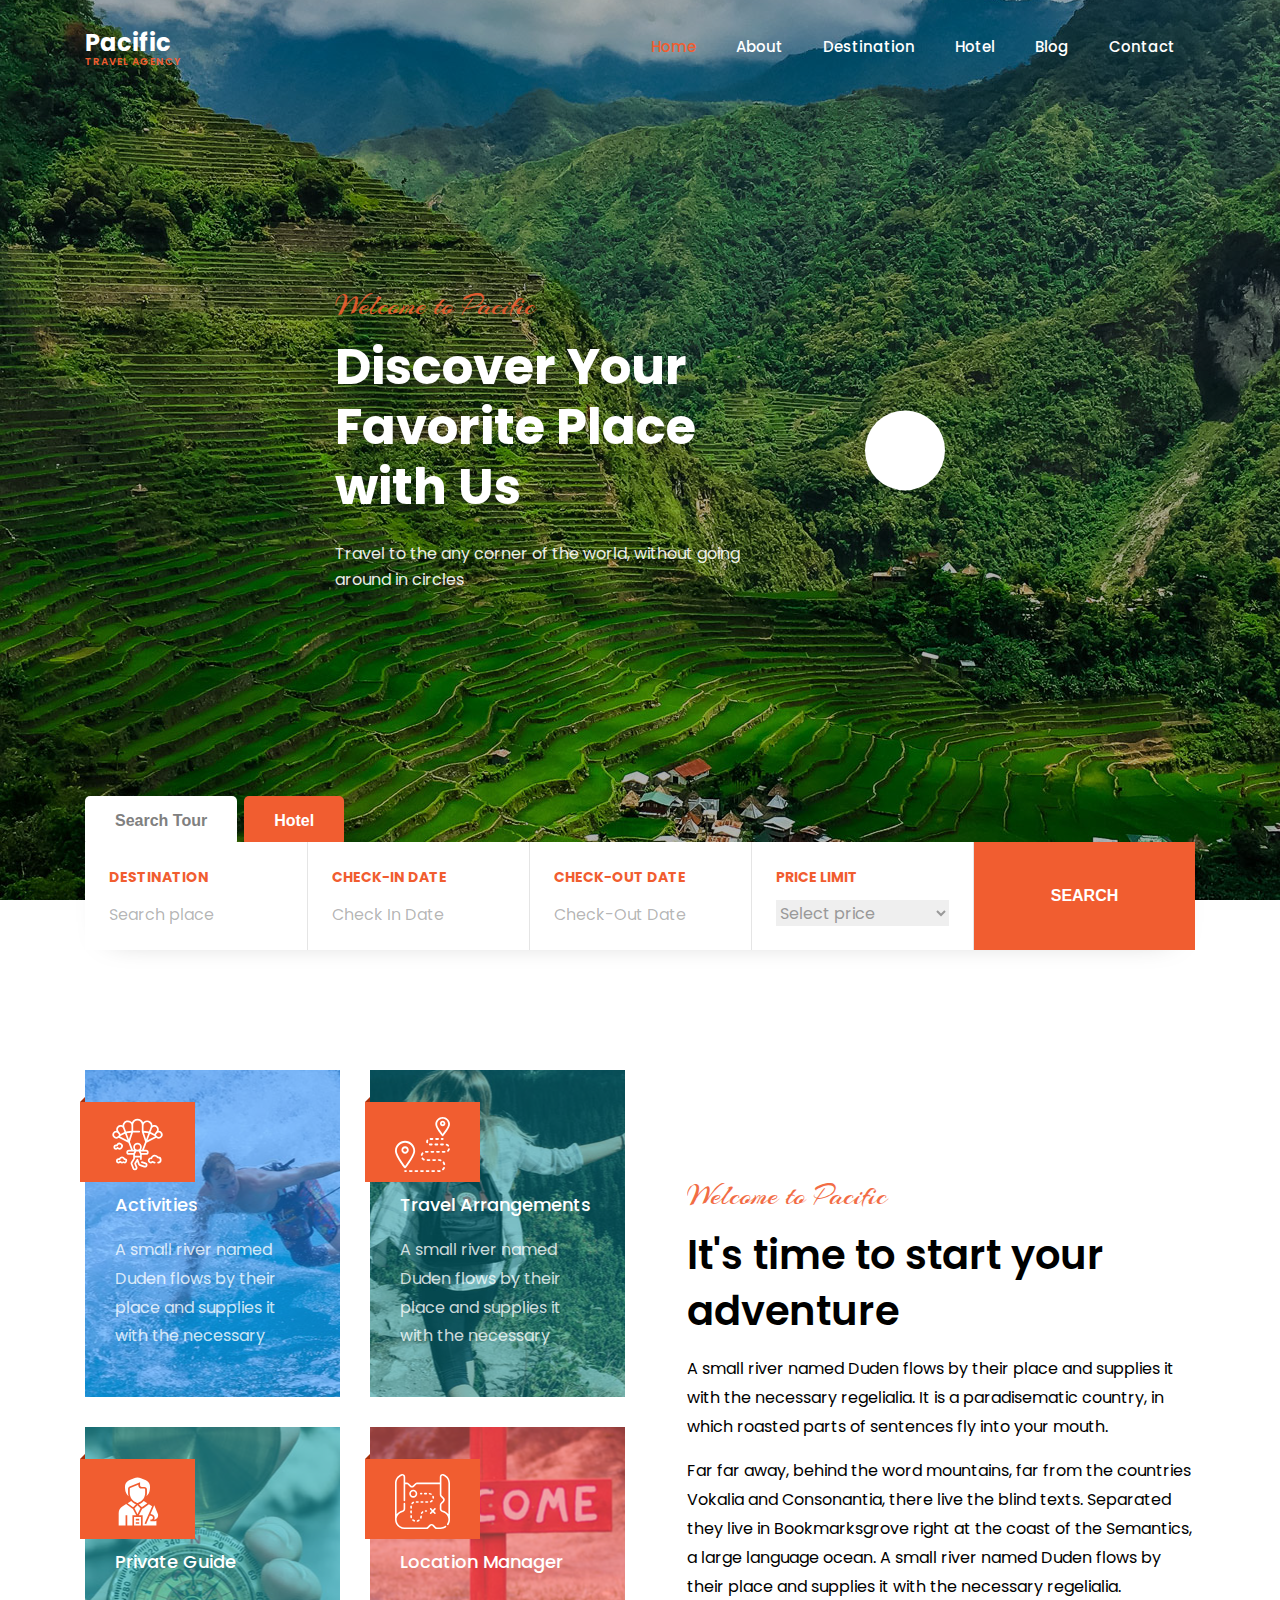
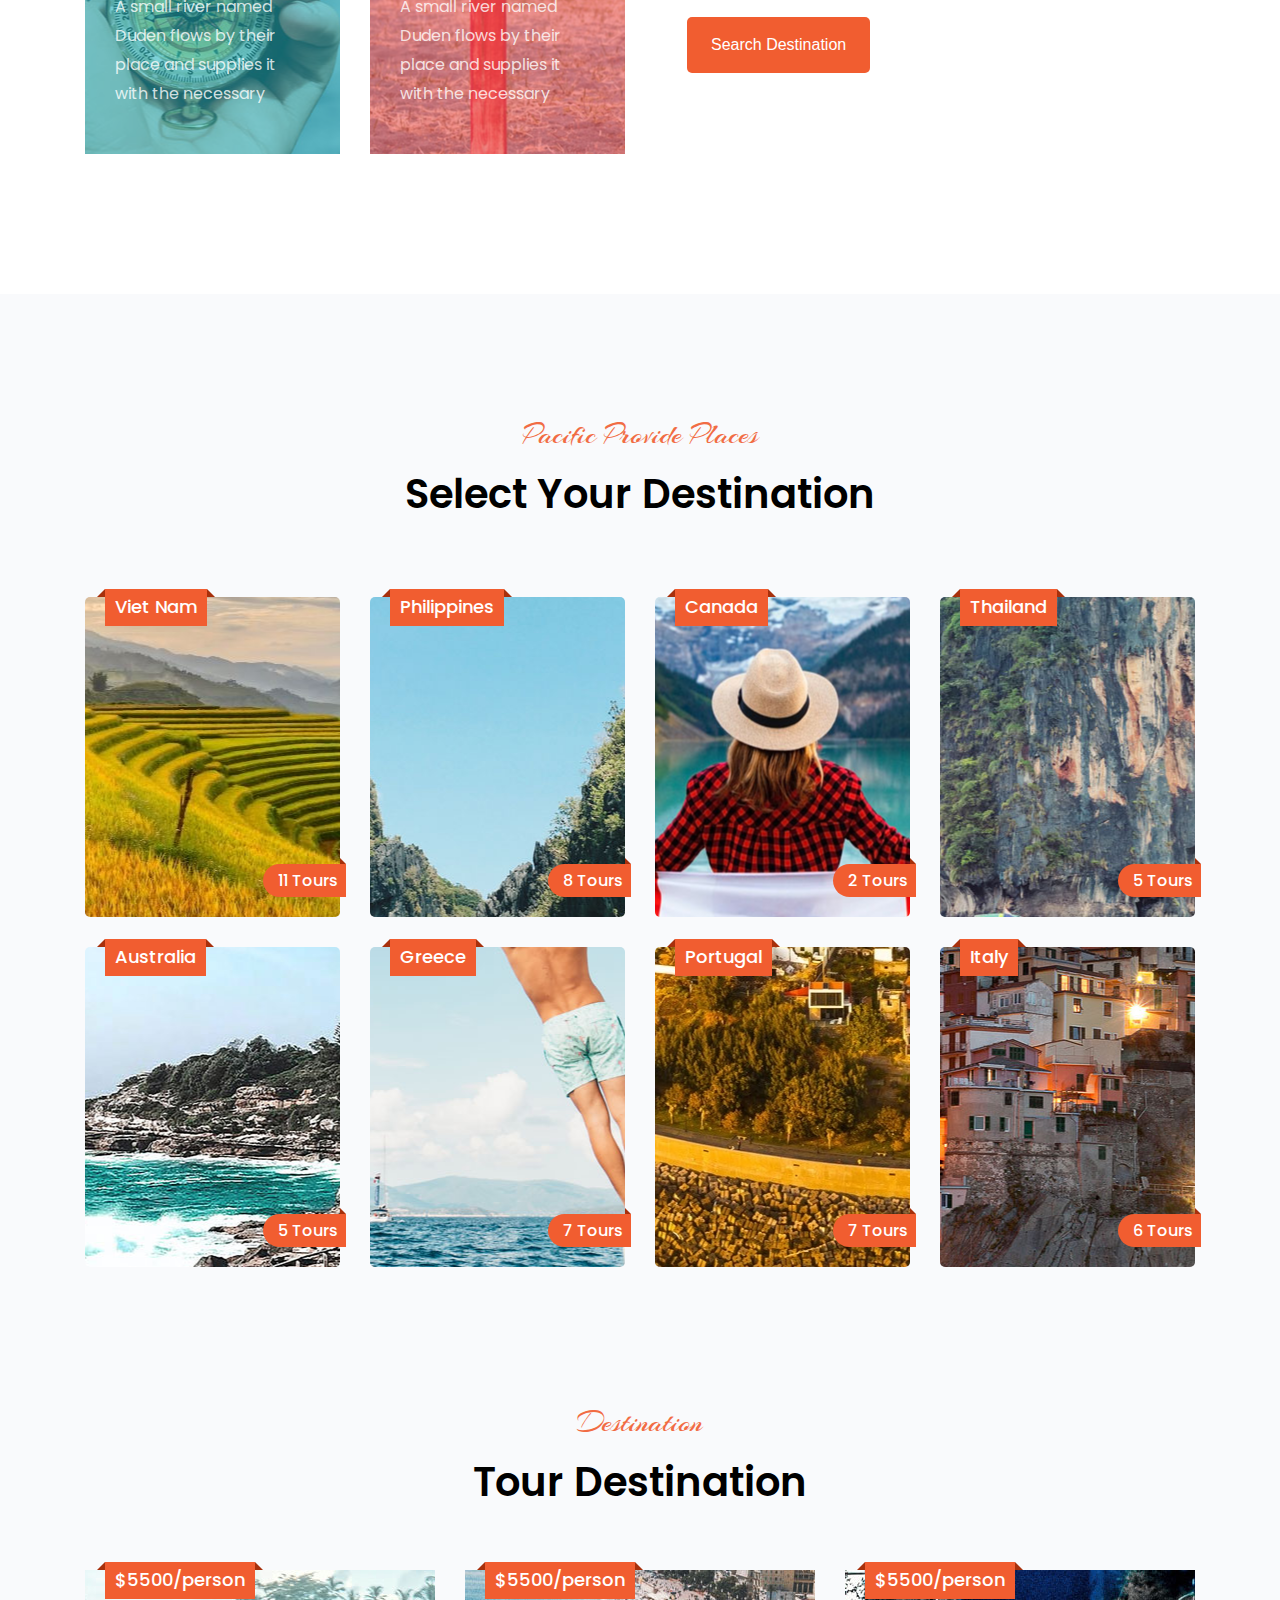
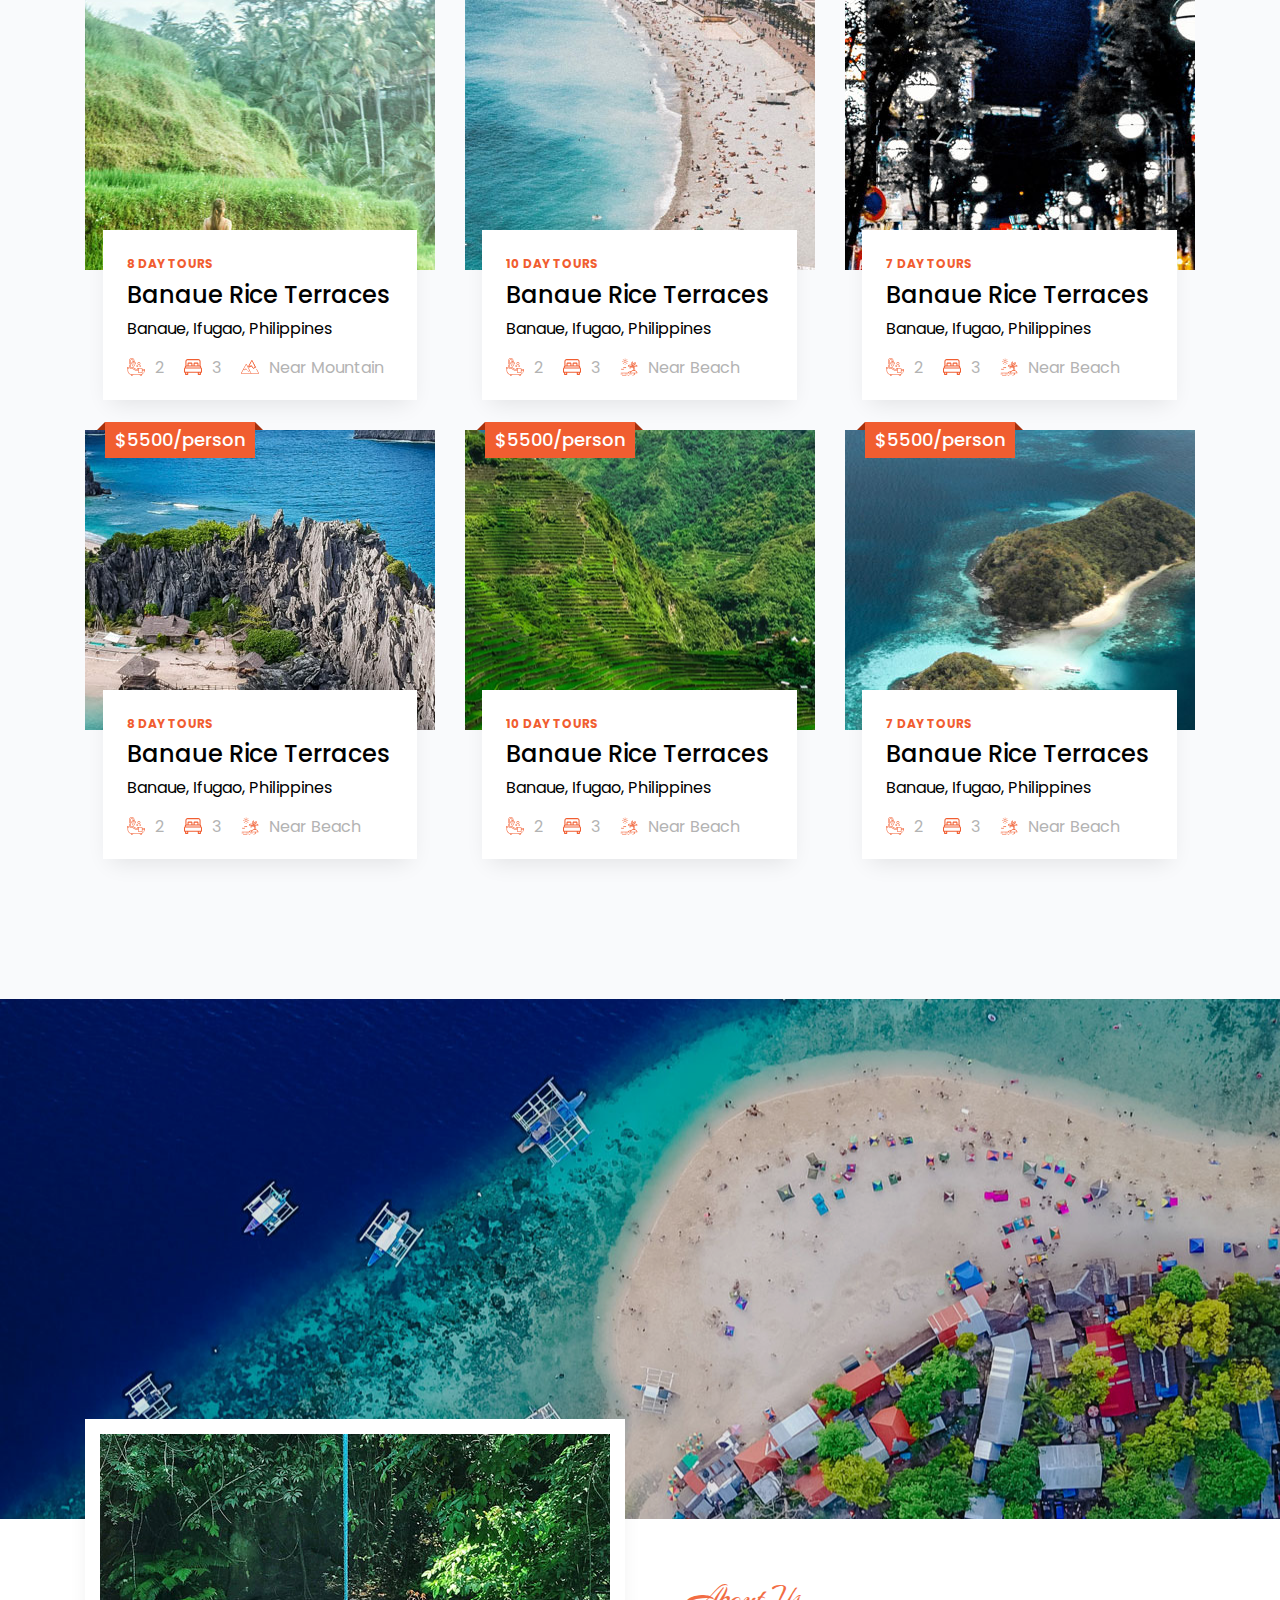
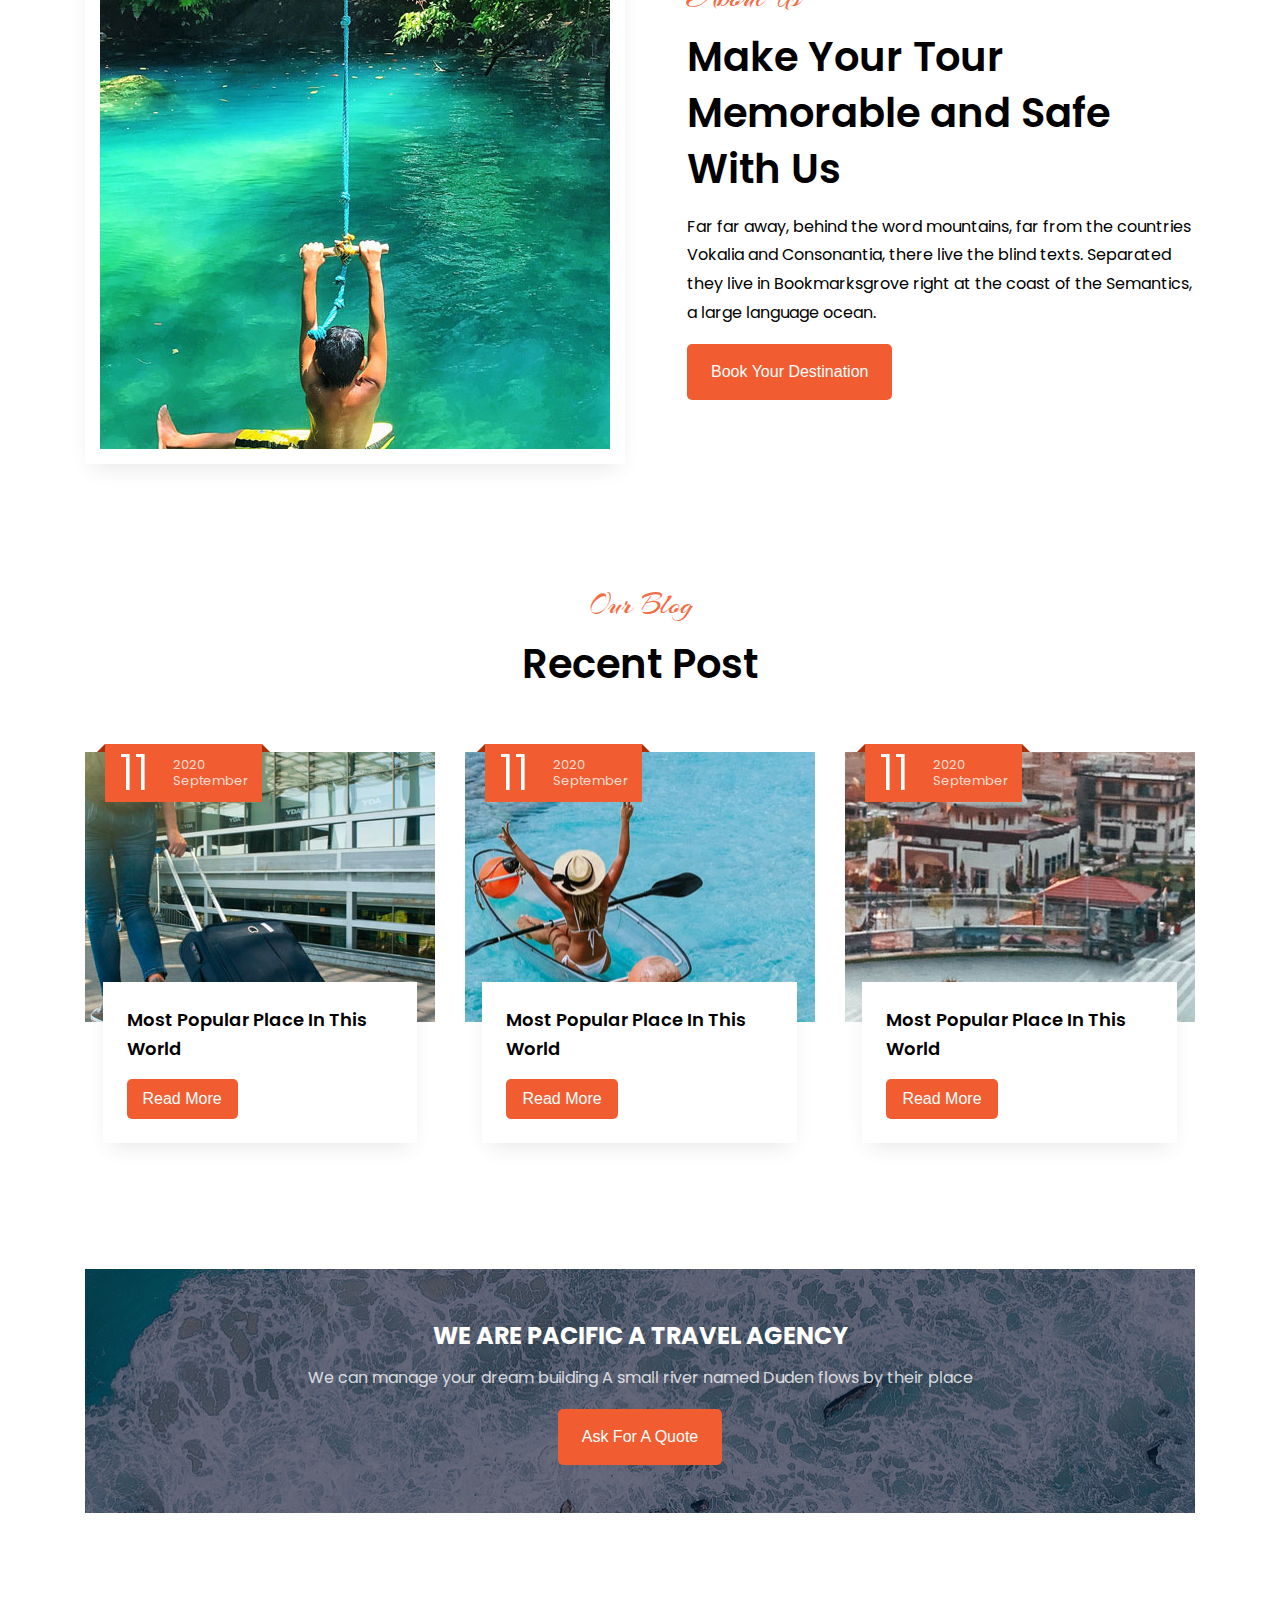
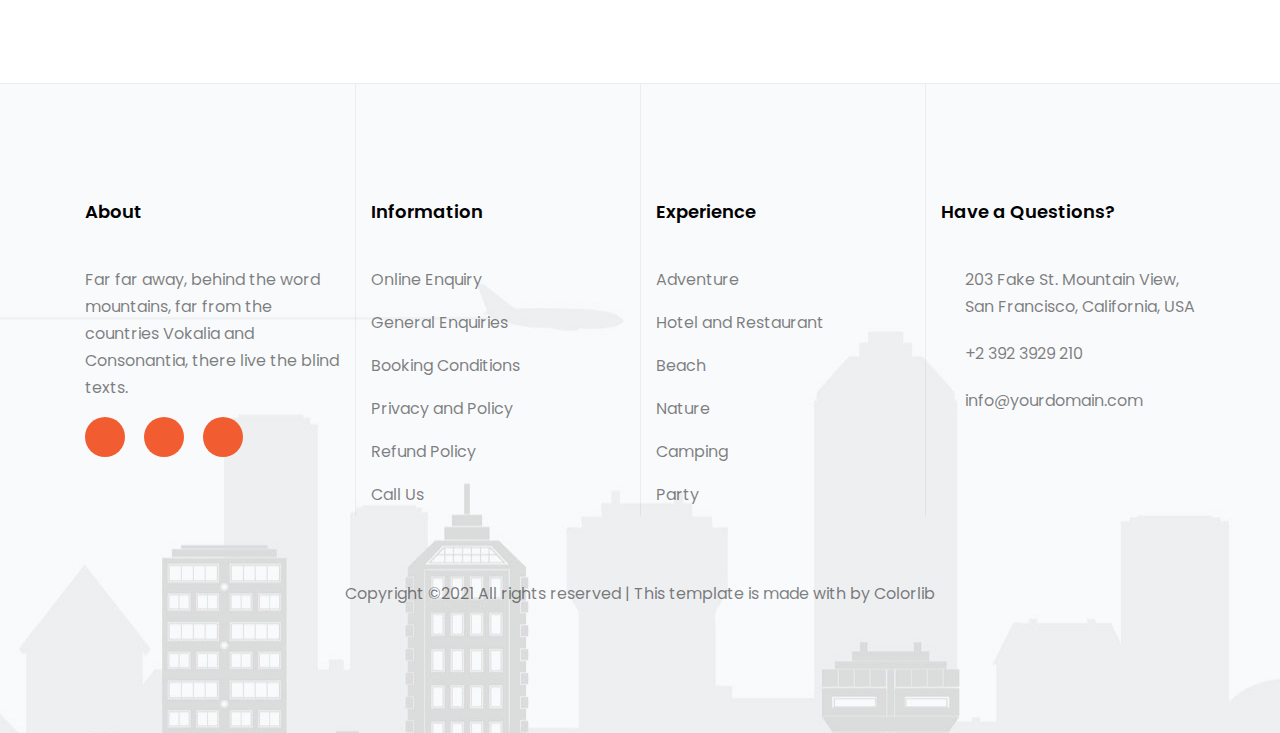
<file: index.html>
<!DOCTYPE html>
<html lang="en">

<head>
    <meta charset="UTF-8">
    <meta http-equiv="X-UA-Compatible" content="IE=edge">
    <meta name="viewport" content="width=device-width, initial-scale=1.0">
    <title>Pacific Travel</title>
    <link rel="stylesheet" href="https://use.fontawesome.com/releases/v5.1.1/css/all.css"
        integrity="sha384-O8whS3fhG2OnA5Kas0Y9l3cfpmYjapjI0E4theH4iuMD+pLhbf6JI0jIMfYcK3yZ" crossorigin="anonymous">
    <link rel="shortcut icon" href="./assets/img/icon/plane.jpg" type="image/x-icon">
    <link rel="preconnect" href="https://fonts.gstatic.com">
    <link
        href="https://fonts.googleapis.com/css2?family=Arizonia&family=Poppins:wght@200;300;400;500;600;700&display=swap"
        rel="stylesheet">
    <link rel="stylesheet" href="./assets/css/base.css">
    <link rel="stylesheet" href="./assets/css/main.css">
    <link rel="stylesheet" href="./assets/css/responsive.css">
</head>

<body>
    <!-- Begin Back to top -->
    <button onclick="toTopFunction()" id="btnToTop" title="Go to top"> <i class="fas fa-plane"></i> </button>
    <!-- End Back to top -->

    <nav class="header" style="background: url('assets/img/photo/nav-background.jpg') no-repeat fixed center">
        <div class="header__nav-container" id="header-nav">
            <div class="grid d-flex justify--space-between">
                <div class="header__nav d-flex">
                    <a href="index.html" class="header__nav-logo">
                        Pacific
                        <span>Travel Agency</span>
                    </a>
                    <ul class="header__nav-list d-flex">
                        <li class="header__nav-item">
                            <a href="index.html" class="header__nav-link header__nav-link--active">Home</a>
                        </li>
                        <li class="header__nav-item">
                            <a href="about.html" class="header__nav-link">About</a>
                        </li>
                        <li class="header__nav-item">
                            <a href="destination.html" class="header__nav-link">Destination</a>
                        </li>
                        <li class="header__nav-item">
                            <a href="hotel.html" class="header__nav-link">Hotel</a>
                        </li>
                        <li class="header__nav-item">
                            <a href="blog.html" class="header__nav-link">Blog</a>
                        </li>
                        <li class="header__nav-item">
                            <a href="contact.html" class="header__nav-link">Contact</a>
                        </li>
                    </ul>
                </div>
                <div class="header__nav--s d-flex">
                    <label for="menu" class="header__label-btn">Menu</label>
                    <input type="checkbox" hidden name="" id="menu" class="header__checkbox">
                    <ul class="header__nav-list--s">
                        <li class="header__nav-item">
                            <a href="index.html" class="header__nav-link header__nav-link--active">Home</a>
                        </li>
                        <li class="header__nav-item">
                            <a href="about.html" class="header__nav-link">About</a>
                        </li>
                        <li class="header__nav-item">
                            <a href="destination.html" class="header__nav-link">Destination</a>
                        </li>
                        <li class="header__nav-item">
                            <a href="hotel.html" class="header__nav-link">Hotel</a>
                        </li>
                        <li class="header__nav-item">
                            <a href="blog.html" class="header__nav-link">Blog</a>
                        </li>
                        <li class="header__nav-item">
                            <a href="contact.html" class="header__nav-link">Contact</a>
                        </li>
                    </ul>
                </div>
            </div>
        </div>
        <div class="grid header__welcome">
            <div class="row header__welcome-wrapper">
                <div class="col l-7 xs-12 header__welcome-right">
                    <span class="sub-heading">Welcome to Pacific</span>
                    <h1 class="heading heading--large">Discover Your Favorite Place with Us</h1>
                    <p class="header__welcome-slogan">Travel to the any corner of the world, without going around in
                        circles</p>
                </div>
                <div class="col l-3 xs-12 header__welcome-left d-flex">
                    <a href="https://vimeo.com/45830194" class="btn-video d-flex">
                        <i class="fas fa-play btn-icon-video"></i>
                    </a>
                </div>
            </div>

        </div>
        <div class="grid search">
            <button class="search-btn search-btn--s search-btn--active btn btn--active" search = "active">Search Tour</button>
            <button class="search-btn search-btn--s btn" search ="">Hotel</button>
            
            <form action="" class="fade show active wp-search-content"  form = "active">
                <div class="row no-margin search-content ">
                    <div class="col no-gutters l-2-4 m-12 search-item-wrapper">
                        <div class="search-item">
                            <label for="" class="search-label">Destination</label>
                            <div class="search-input d-flex">
                                <input type="text" placeholder="Search place">
                                <button class="search-input-btn"><i class="fas fa-search"></i></button>

                            </div>
                        </div>
                    </div>
                    <div class="col no-gutters l-2-4 m-12 search-item-wrapper">
                        <div class="search-item">
                            <label for="" class="search-label">Check-In Date</label>
                            <div class="search-input d-flex">
                                <input type="text" placeholder="Check In Date" onfocus="(this.type='date')"
                                    onblur="(this.type='text')" id="dateInSearch">
                                <!-- <i class="fas fa-calendar-alt"></i> -->
                            </div>
                        </div>
                    </div>
                    <div class="col no-gutters l-2-4 m-12 search-item-wrapper">
                        <div class="search-item">
                            <label for="" class="search-label">Check-Out Date</label>
                            <div class="search-input d-flex">
                                <input type="text" placeholder="Check-Out Date" onfocus="(this.type='date')"
                                    onblur="(this.type='text')" id="dateOutSearch">
                                <!-- <i class="fas fa-calendar-alt"></i> -->
                            </div>
                        </div>
                    </div>
                    <div class="col no-gutters l-2-4 m-12 search-item-wrapper">
                        <div class="search-item">
                            <label for="prices" class="search-label">Price Limit</label>
                            <div class="search-input d-flex">
                                <select name="" id="selectSearch" class="search-select">
                                    <option value="" disabled selected class="search-option--default">Select price
                                    </option>
                                    <option value="">$100</option>
                                    <option value="">$10,000</option>
                                    <option value="">$50,000</option>
                                    <option value="">$100,000</option>
                                    <option value="">$200,000</option>
                                    <option value="">$300,000</option>
                                    <option value="">$400,000</option>
                                    <option value="">$500,000</option>
                                    <option value="">$600,000</option>
                                    <option value="">$700,000</option>
                                    <option value="">$800,000</option>
                                    <option value="">$900,000</option>
                                    <option value="">$1,000,000</option>
                                    <option value="">$2,000,000</option>
                                </select>
                                <!-- <input type="text" placeholder="$300.000"> -->
                                <!-- <i class="fas fa-chevron-down"></i> -->
                            </div>
                        </div>
                    </div>
                    <div class="col no-gutters l-2-4 m-12 search-item-wrapper">
                        <div class="search-item search-item--search">
                            <button class="search-btn search-btn--full btn">Search</button>
                        </div>
                    </div>

                </div>
            </form>

            <form action="" class="fade wp-search-content" form = "">
                <div class="row no-margin search-content ">
                    <div class="col no-gutters l-2-4 m-12 search-item-wrapper">
                        <div class="search-item">
                            <label for="" class="search-label">Destination</label>
                            <div class="search-input d-flex">
                                <input type="text" placeholder="Search place">
                                <button class="search-input-btn"><i class="fas fa-search"></i></button>

                            </div>
                        </div>
                    </div>
                    <div class="col no-gutters l-2-4 m-12 search-item-wrapper">
                        <div class="search-item">
                            <label for="" class="search-label">Check-In Date</label>
                            <div class="search-input d-flex">
                                <input type="text" placeholder="Check In Date" onfocus="(this.type='date')"
                                    onblur="(this.type='text')" id="dateInHotel">
                                <!-- <i class="fas fa-calendar-alt"></i> -->
                            </div>
                        </div>
                    </div>
                    <div class="col no-gutters l-2-4 m-12 search-item-wrapper">
                        <div class="search-item">
                            <label for="" class="search-label">Check-Out Date</label>
                            <div class="search-input d-flex">
                                <input type="text" placeholder="Check-Out Date" onfocus="(this.type='date')"
                                    onblur="(this.type='text')" id="dateOutHotel">
                                <!-- <i class="fas fa-calendar-alt"></i> -->
                            </div>
                        </div>
                    </div>
                    <div class="col no-gutters l-2-4 m-12 search-item-wrapper">
                        <div class="search-item">
                            <label for="prices" class="search-label">Price Limit</label>
                            <div class="search-input d-flex">
                                <select name="" id="selectHotel" class="search-select">
                                    <option value="" disabled selected class="search-option--default">Select price
                                    </option>
                                    <option value="">$100</option>
                                    <option value="">$10,000</option>
                                    <option value="">$50,000</option>
                                    <option value="">$100,000</option>
                                    <option value="">$200,000</option>
                                    <option value="">$300,000</option>
                                    <option value="">$400,000</option>
                                    <option value="">$500,000</option>
                                    <option value="">$600,000</option>
                                    <option value="">$700,000</option>
                                    <option value="">$800,000</option>
                                    <option value="">$900,000</option>
                                    <option value="">$1,000,000</option>
                                    <option value="">$2,000,000</option>
                                </select>
                                <!-- <input type="text" placeholder="$300.000"> -->
                                <!-- <i class="fas fa-chevron-down"></i> -->
                            </div>
                        </div>
                    </div>
                    <div class="col no-gutters l-2-4 m-12 search-item-wrapper">
                        <div class="search-item search-item--search">
                            <button class="search-btn search-btn--full btn">Search</button>
                        </div>
                    </div>

                </div>
            </form>

        </div>
    </nav>
    <main class="main">
        <div class="main__introduce">
            <div class="grid">
                <div class="row f-col-reverse">
                    <div class="col l-6 s-12">
                        <div class="row">
                            <div class="col l-6 m-12 mb-30">
                                <div class="main__introduce-item main__introduce-item--dodger-blue"
                                    style="background: url('./assets/img/photo/introduce1.jpg') no-repeat center">
                                    <div class="main__introduce-item-content">
                                        <h3 class="main__introduce-item-head">Activities</h3>
                                        <p class="main__introduce-item-info">A small river named Duden flows by their
                                            place and supplies it with the necessary</p>
                                    </div>
                                    <div class="main__introduce-icon-wrapper">
                                        <svg xmlns="http://www.w3.org/2000/svg" viewBox="0 0 64 64"
                                            class="main__introduce-icon">
                                            <g id="Outline">
                                                <g>
                                                    <path
                                                        d="M60.67,18.4l0-.07A4.56,4.56,0,0,0,56.9,16a3.05,3.05,0,0,0-.43,0,5.08,5.08,0,0,0-5.92-6.58,4.54,4.54,0,0,0-1.09.38,6.24,6.24,0,0,0-4.25-5.5,6.17,6.17,0,0,0-5.62.86,6.4,6.4,0,0,0-1.14,1.06,7,7,0,0,0-12.9,0,6.4,6.4,0,0,0-1.14-1.06,6.23,6.23,0,0,0-9.26,2.34,6.1,6.1,0,0,0-.61,2.3,4.54,4.54,0,0,0-1.09-.38,5.08,5.08,0,0,0-5.92,6.58,3.05,3.05,0,0,0-.43,0,4.55,4.55,0,0,0-3.73,2.3l0,.06A4.56,4.56,0,0,0,7,25.22h.25a4.53,4.53,0,0,0,2.86-1l11.29,5.65L24.55,38H22a3,3,0,0,0,0,6h5v4.17l-2.57,4.29a3,3,0,0,0-.22,2.65l2,5a3,3,0,0,0,5.55.07,3,3,0,0,0,0-2.29l-1.45-3.62,1.32-2.2,1,3A3,3,0,0,0,34.58,57l5.1,1.71a3,3,0,0,0,3.24-.91,2.9,2.9,0,0,0,.56-1A3,3,0,0,0,41.59,53l-4.17-1.4a1,1,0,0,0-.63,1.9L41,54.91a1,1,0,0,1,.63,1.26,1.06,1.06,0,0,1-.18.33,1,1,0,0,1-1.08.3l-5.11-1.71a1,1,0,0,1-.63-.63l-1.74-5.14a1,1,0,0,0-1-.68h0a1,1,0,0,0-.94.68,1.72,1.72,0,0,1-.09.19l-2.49,4.15a1,1,0,0,0-.07.89l1.63,4.08a1,1,0,0,1-.56,1.3,1,1,0,0,1-1.3-.56l-2-5a1,1,0,0,1,.07-.88L28.86,49a1,1,0,0,0,.14-.51V47h6v2a1,1,0,0,0,2,0V44h5a3,3,0,0,0,0-6H39.45l3.11-8.16,11.29-5.65a4.53,4.53,0,0,0,2.86,1H57a4.56,4.56,0,0,0,3.71-6.82Zm-14.13,1,4.87,2.43.9.91-8.7,4.35ZM42,25.76l-2.52-7.57,5.16.64Zm9-14.34a3.09,3.09,0,0,1,3.19,4.82l-1.34,1.88-1.15,1.6L47.24,17.5l1.5-4.12A3.08,3.08,0,0,1,51,11.42ZM40.76,6.83a4.24,4.24,0,0,1,6.46,4.89l-.36,1h0l-1.12,3.08-.41,1.13L39,16.12V10.27A4.2,4.2,0,0,1,40.76,6.83Zm-28.17,15,4.87-2.43,2.93,7.69-8.7-4.35Zm6.8-3,5.16-.64L22,25.76ZM17,8.42a4.17,4.17,0,0,1,2.47-2.17A4.27,4.27,0,0,1,20.78,6,4.26,4.26,0,0,1,25,10.27v5.85l-6.33.79-.41-1.13L17.14,12.7h0l-.36-1A4.16,4.16,0,0,1,17,8.42Zm-6.79,3.83a3.11,3.11,0,0,1,2.18-.9,3.14,3.14,0,0,1,.68.07,3.08,3.08,0,0,1,2.24,2l1.5,4.12-4.44,2.22-.61-.85L9.83,16.24A3.1,3.1,0,0,1,10.16,12.25Zm-3,11a2.55,2.55,0,0,1-2.08-3.83L4.2,18.9l.91.43A2.48,2.48,0,0,1,7.2,18a2.5,2.5,0,0,1,2.22,1.07l1.27,1.78L9.11,22.48A2.52,2.52,0,0,1,7.15,23.22ZM22,42a1,1,0,0,1,0-2h6.38l-1,2Zm7-7a3,3,0,1,1,3,3A3,3,0,0,1,29,35Zm0,10V43.24L30.62,40h2.76L35,43.24V45Zm14-4a1,1,0,0,1-1,1H36.62l-1-2H42A1,1,0,0,1,43,41Zm-7-3a4.92,4.92,0,0,0,1-3,5,5,0,0,0-10,0,4.92,4.92,0,0,0,1,3H26.69l-3.54-9.29L26.72,18H34a1,1,0,0,0,0-2H27V9A5,5,0,0,1,37,9v8a.81.81,0,0,0,.06.31h0l3.8,11.39L37.31,38ZM58.71,22.27a2.57,2.57,0,0,1-1.86.95,2.54,2.54,0,0,1-2-.74l-1.58-1.59,1.27-1.78a2.57,2.57,0,0,1,4.31.21l0,.07h0A2.55,2.55,0,0,1,58.71,22.27Z" />
                                                    <path
                                                        d="M56,46a5,5,0,0,0-8.56,1,3.5,3.5,0,1,0,2.12,6.34A4.93,4.93,0,0,0,52,54a1,1,0,0,0,0-2,3,3,0,0,1-1.91-.71,1,1,0,0,0-.74-.23,1,1,0,0,0-.69.37A1.49,1.49,0,1,1,47.5,49a2,2,0,0,1,.37,0,1,1,0,0,0,.76-.11,1,1,0,0,0,.46-.63,3,3,0,0,1,5.51-.77,1,1,0,0,0,1,.5A2,2,0,0,1,56,48a2,2,0,0,1,0,4,1,1,0,0,0,0,2,4,4,0,0,0,4-4A4,4,0,0,0,56,46Z" />
                                                    <path
                                                        d="M8.84,37.36A4,4,0,1,0,7.51,32,4.38,4.38,0,0,0,7,32a3,3,0,0,0,0,6A2.94,2.94,0,0,0,8.84,37.36ZM6,35a1,1,0,0,1,1-1,1,1,0,0,1,.54.16,1,1,0,0,0,1.52-.61A2,2,0,1,1,11,36a2,2,0,0,1-1.5-.7A1,1,0,0,0,8.74,35h-.1a1,1,0,0,0-.77.52A1,1,0,0,1,6,35Z" />
                                                    <path
                                                        d="M17.47,48a4,4,0,0,0-7,0A4.38,4.38,0,0,0,10,48a3,3,0,0,0,0,6,2.94,2.94,0,0,0,1.84-.64,4.06,4.06,0,0,0,3.78.3A3,3,0,1,0,17.47,48ZM17,52a1,1,0,0,1-.66-.26,1,1,0,0,0-.66-.25,1,1,0,0,0-.56.17,2,2,0,0,1-2.62-.36,1,1,0,0,0-.86-.34,1,1,0,0,0-.77.52A1,1,0,1,1,10,50a1,1,0,0,1,.54.16,1,1,0,0,0,1.52-.61,2,2,0,0,1,3.82-.2,1,1,0,0,0,1,.66H17a1,1,0,0,1,0,2Z" />
                                                </g>
                                            </g>
                                        </svg>
                                    </div>
                                </div>
                            </div>
                            <div class="col l-6 m-12 mb-30">
                                <div class="main__introduce-item main__introduce-item--blue-lagoon"
                                    style="background: url('./assets/img/photo/introduce2.jpg') no-repeat center">
                                    <div class="main__introduce-item-content">
                                        <h3 class="main__introduce-item-head">Travel Arrangements</h3>
                                        <p class="main__introduce-item-info">A small river named Duden flows by their
                                            place and supplies it with the necessary</p>
                                    </div>
                                    <div class="main__introduce-icon-wrapper">
                                        <svg viewBox="0 0 480 480" xmlns="http://www.w3.org/2000/svg"
                                            class="main__introduce-icon">
                                            <path
                                                d="m88 448c2.425781 0 4.722656-1.105469 6.238281-3 3.363281-4.160156 81.761719-102.535156 81.761719-149 0-48.601562-39.398438-88-88-88s-88 39.398438-88 88c0 46.464844 78.398438 144.800781 81.761719 149 1.515625 1.894531 3.8125 3 6.238281 3zm0-224c39.746094.042969 71.957031 32.253906 72 72 0 31.039062-47.289062 98.910156-72 131.03125-24.710938-32.109375-72-99.976562-72-131.03125.042969-39.746094 32.253906-71.957031 72-72zm0 0" />
                                            <path
                                                d="m120 288c0-17.671875-14.328125-32-32-32s-32 14.328125-32 32 14.328125 32 32 32 32-14.328125 32-32zm-48 0c0-8.835938 7.164062-16 16-16s16 7.164062 16 16-7.164062 16-16 16-16-7.164062-16-16zm0 0" />
                                            <path
                                                d="m416 168c2.332031 0 4.542969-1.015625 6.0625-2.785156 5.9375-6.886719 57.9375-68.269532 57.9375-101.214844 0-35.347656-28.652344-64-64-64s-64 28.652344-64 64c0 32.945312 52 94.328125 57.9375 101.214844 1.519531 1.769531 3.730469 2.785156 6.0625 2.785156zm0-152c26.5.027344 47.972656 21.5 48 48 0 20.273438-30.542969 62.046875-48 83.511719-17.464844-21.464844-48-63.199219-48-83.511719.027344-26.5 21.5-47.972656 48-48zm0 0" />
                                            <path
                                                d="m440 56c0-13.253906-10.746094-24-24-24s-24 10.746094-24 24 10.746094 24 24 24 24-10.746094 24-24zm-32 0c0-4.417969 3.582031-8 8-8s8 3.582031 8 8-3.582031 8-8 8-8-3.582031-8-8zm0 0" />
                                            <path
                                                d="m408 200h8c4.417969 0 8-3.582031 8-8s-3.582031-8-8-8h-8c-4.417969 0-8 3.582031-8 8s3.582031 8 8 8zm0 0" />
                                            <path
                                                d="m304 248h16.175781c4.417969 0 8-3.582031 8-8s-3.582031-8-8-8h-16.304687c-2.113282.003906-4.140625.851562-5.628906 2.351562-1.488282 1.5-2.320313 3.535157-2.304688 5.648438.027344 4.429688 3.632812 8.003906 8.0625 8zm0 0" />
                                            <path
                                                d="m393.6875 240c0 4.417969 3.582031 8 8 8h16.296875c4.417969 0 8-3.582031 8-8s-3.582031-8-8-8h-16.296875c-4.417969 0-8 3.582031-8 8zm0 0" />
                                            <path
                                                d="m359.097656 200h16.300782c4.417968 0 8-3.582031 8-8s-3.582032-8-8-8h-16.300782c-4.421875 0-8 3.582031-8 8s3.578125 8 8 8zm0 0" />
                                            <path
                                                d="m145.71875 464h-16.304688c-4.417968 0-8 3.582031-8 8s3.582032 8 8 8h16.304688c4.417969 0 8-3.582031 8-8s-3.582031-8-8-8zm0 0" />
                                            <path
                                                d="m280.503906 228.960938c.558594 0 1.113282-.058594 1.65625-.175782 4.320313-.910156 7.085938-5.144531 6.183594-9.464844-.226562-1.09375-.339844-2.203124-.34375-3.320312-.003906-2.53125.59375-5.023438 1.742188-7.28125 2.003906-3.9375.4375-8.753906-3.503907-10.757812-3.9375-2.003907-8.753906-.4375-10.757812 3.503906-3.316407 6.511718-4.300781 13.96875-2.792969 21.121094.769531 3.703124 4.03125 6.367187 7.816406 6.375zm0 0" />
                                            <path
                                                d="m352.800781 248h16.304688c4.417969 0 8-3.582031 8-8s-3.582031-8-8-8h-16.304688c-4.417969 0-8 3.582031-8 8s3.582031 8 8 8zm0 0" />
                                            <path
                                                d="m310.191406 200h16.304688c4.417968 0 8-3.582031 8-8s-3.582032-8-8-8h-16.304688c-4.417968 0-8 3.582031-8 8s3.582032 8 8 8zm0 0" />
                                            <path
                                                d="m231.136719 339.015625c.632812.164063 1.289062.242187 1.941406.242187 3.671875-.007812 6.867187-2.507812 7.753906-6.066406 1.035157-4.113281 2.984375-7.941406 5.703125-11.199218 1.921875-2.179688 2.507813-5.226563 1.539063-7.960938-.96875-2.738281-3.347657-4.734375-6.210938-5.21875-2.859375-.480469-5.761719.625-7.574219 2.890625-4.285156 5.113281-7.355468 11.128906-8.976562 17.601563-.519531 2.058593-.195312 4.242187.898438 6.0625 1.089843 1.824218 2.863281 3.136718 4.925781 3.648437zm0 0" />
                                            <path
                                                d="m389.183594 463.664062c-1.71875.226563-3.449219.339844-5.183594.335938h-10.070312c-4.421876 0-8 3.582031-8 8s3.578124 8 8 8h10.070312c2.40625 0 4.8125-.15625 7.199219-.464844 4.382812-.566406 7.476562-4.578125 6.914062-8.960937-.566406-4.382813-4.578125-7.476563-8.960937-6.910157zm0 0" />
                                            <path
                                                d="m400.328125 370.398438c-5.292969-1.601563-10.796875-2.410157-16.328125-2.398438h-2.097656c-4.417969 0-8 3.582031-8 8s3.582031 8 8 8h2.097656c3.953125 0 7.886719.582031 11.671875 1.726562.753906.234376 1.539063.351563 2.328125.351563 3.964844.003906 7.335938-2.898437 7.921875-6.820313.582031-3.925781-1.796875-7.683593-5.59375-8.832031zm0 0" />
                                            <path
                                                d="m383.265625 312c4.417969 0 8-3.582031 8-8s-3.582031-8-8-8h-16.296875c-4.417969 0-8 3.582031-8 8s3.582031 8 8 8zm0 0" />
                                            <path
                                                d="m431.070312 436.390625c-4.023437-1.8125-8.757812-.023437-10.574218 4-1.863282 4.136719-4.421875 7.925781-7.558594 11.203125-2.054688 2.050781-2.835938 5.050781-2.042969 7.839844.792969 2.792968 3.035157 4.9375 5.855469 5.601562 2.824219.667969 5.789062-.246094 7.746094-2.386718 4.398437-4.585938 7.984375-9.894532 10.59375-15.6875 1.804687-4.027344.007812-8.757813-4.019532-10.570313zm0 0" />
                                            <path
                                                d="m472.96875 273.40625c-2.035156-.601562-4.226562-.371094-6.09375.644531-1.863281 1.015625-3.25 2.730469-3.851562 4.765625-1.175782 3.921875-3.324219 7.484375-6.246094 10.351563-3.160156 3.09375-3.214844 8.160156-.121094 11.320312 3.09375 3.160157 8.160156 3.210938 11.320312.121094 4.875-4.777344 8.453126-10.714844 10.398438-17.257813.605469-2.035156.371094-4.226562-.640625-6.09375-1.015625-1.863281-2.730469-3.25-4.765625-3.851562zm0 0" />
                                            <path
                                                d="m463.839844 258.640625c3.160156.003906 6.023437-1.855469 7.3125-4.738281 1.285156-2.882813.757812-6.253906-1.351563-8.605469-4.566406-5.078125-10.347656-8.910156-16.800781-11.136719-4.179688-1.4375-8.730469.789063-10.167969 4.96875-1.4375 4.179688.789063 8.730469 4.96875 10.167969 3.875 1.332031 7.34375 3.632813 10.078125 6.6875 1.519532 1.691406 3.6875 2.65625 5.960938 2.65625zm0 0" />
                                            <path
                                                d="m349.304688 368h-16.296876c-4.417968 0-8 3.582031-8 8s3.582032 8 8 8h16.296876c4.417968 0 8-3.582031 8-8s-3.582032-8-8-8zm0 0" />
                                            <path
                                                d="m432.167969 296h-16.304688c-4.417969 0-8 3.582031-8 8s3.582031 8 8 8h16.304688c4.417969 0 8-3.582031 8-8s-3.582031-8-8-8zm0 0" />
                                            <path
                                                d="m194.617188 464h-16.296876c-4.417968 0-8 3.582031-8 8s3.582032 8 8 8h16.296876c4.417968 0 8-3.582031 8-8s-3.582032-8-8-8zm0 0" />
                                            <path
                                                d="m430.34375 392.558594c-2.496094-3.652344-7.480469-4.589844-11.136719-2.09375-3.652343 2.496094-4.589843 7.480468-2.09375 11.136718 2.554688 3.742188 4.449219 7.894532 5.597657 12.277344.625 2.863282 2.765624 5.15625 5.582031 5.976563 2.8125.820312 5.847656.035156 7.914062-2.046875 2.0625-2.078125 2.824219-5.121094 1.984375-7.929688-1.601562-6.179687-4.253906-12.039062-7.847656-17.320312zm0 0" />
                                            <path
                                                d="m255.617188 365.128906c-3.800782-1.894531-7.125-4.613281-9.738282-7.960937-2.710937-3.492188-7.738281-4.121094-11.226562-1.410157-3.492188 2.707032-4.121094 7.734376-1.414063 11.226563 4.097657 5.257813 9.324219 9.527344 15.296875 12.488281 3.941406 1.839844 8.632813.191406 10.558594-3.710937 1.925781-3.898438.378906-8.625-3.476562-10.632813zm0 0" />
                                            <path
                                                d="m243.519531 464h-16.320312c-4.417969 0-8 3.582031-8 8s3.582031 8 8 8h16.320312c4.417969 0 8-3.582031 8-8s-3.582031-8-8-8zm0 0" />
                                            <path
                                                d="m341.328125 464h-16.296875c-4.417969 0-8 3.582031-8 8s3.582031 8 8 8h16.296875c4.417969 0 8-3.582031 8-8s-3.582031-8-8-8zm0 0" />
                                            <path
                                                d="m285.464844 312c4.417968 0 8-3.582031 8-8s-3.582032-8-8-8h-16.296875c-4.417969 0-8 3.582031-8 8s3.582031 8 8 8zm0 0" />
                                            <path
                                                d="m334.398438 312c4.417968 0 8-3.582031 8-8s-3.582032-8-8-8h-16.335938c-4.417969 0-8 3.582031-8 8s3.582031 8 8 8zm0 0" />
                                            <path
                                                d="m300.40625 368h-16.300781c-4.417969 0-8 3.582031-8 8s3.582031 8 8 8h16.300781c4.421875 0 8-3.582031 8-8s-3.578125-8-8-8zm0 0" />
                                            <path
                                                d="m292.433594 464h-16.304688c-4.417968 0-8 3.582031-8 8s3.582032 8 8 8h16.304688c4.417968 0 8-3.582031 8-8s-3.582032-8-8-8zm0 0" />
                                            <path
                                                d="m96 464h-8c-4.417969 0-8 3.582031-8 8s3.582031 8 8 8h8c4.417969 0 8-3.582031 8-8s-3.582031-8-8-8zm0 0" />
                                        </svg>
                                    </div>
                                </div>
                            </div>
                        </div>
                        <div class="row">
                            <div class="col l-6 m-12 mb-30">
                                <div class="main__introduce-item main__introduce-item--bondi-blue"
                                    style="background: url('./assets/img/photo/introduce3.jpg') no-repeat center">
                                    <div class="main__introduce-item-content">
                                        <h3 class="main__introduce-item-head">Private Guide</h3>
                                        <p class="main__introduce-item-info">A small river named Duden flows by their
                                            place and supplies it with the necessary</p>
                                    </div>
                                    <div class="main__introduce-icon-wrapper">
                                        <svg enable-background="new 0 0 64 64" viewBox="0 0 64 64"
                                            xmlns="http://www.w3.org/2000/svg" class="main__introduce-icon">
                                            <path
                                                d="m26.2 38.2c.4.3 1 .3 1.3-.1l2.8-2.8-1.6-.8c-1.5-.8-2.9-1.8-4.1-3.1l-4.1 2.5z" />
                                            <path
                                                d="m37.8 38.2 5.6-4.2-4.1-2.5c-1.2 1.3-2.5 2.3-4.1 3.1l-1.6.8 2.8 2.8c.4.2 1 .3 1.4 0z" />
                                            <path
                                                d="m35.5 39.8c-.1-.1-.3-.2-.4-.3l-3.1-3.1-3.1 3.1c-.1.1-.3.2-.4.3l3.5 7z" />
                                            <path
                                                d="m23.6 16.4c-.4.2-.6.5-.6.9v4.7c0 4.5 2.6 8.7 6.6 10.7l1.9 1c.3.1.6.1.9 0l1.9-1c4.1-2 6.6-6.2 6.6-10.7v-4c0-.6-.4-1-1-1h-3c-2.2 0-4-1.8-4-4v-.5z" />
                                            <path
                                                d="m21.6 25.9c-.4-1.3-.6-2.6-.6-4v-4.6c0-1.2.7-2.3 1.8-2.8l12.2-5v3.5c0 1.1.9 2 2 2h3c1.7 0 3 1.3 3 3v4c0 1.3-.2 2.7-.6 4 2.3-2.1 3.8-5 4-8.2l.2-2.5c.2-3.4-1.7-6.5-4.8-7.9l-5.8-2.5c-2.6-1.1-5.5-1.1-8 0l-5.8 2.5c-3.1 1.4-5 4.5-4.8 7.9l.2 2.5c.2 3.1 1.6 6.1 4 8.1z" />
                                            <path d="m28 60h8v-10h-8zm2-8h4v2h-4zm0 4h4v2h-4z" />
                                            <path
                                                d="m47 55v-2h.9c1.2 0 2.1-.9 2.1-2.1 0-.9-.6-1.7-1.4-2l-2.2-.7-4.4 10.2-1.8-.8 8.8-20.2-3.7-2.3-6.3 4.7c-.4.3-1 .5-1.5.6l-3.9 7.6h4.4v12h16v-5.6c-.9.4-1.9.6-2.8.6z" />
                                            <path
                                                d="m55.6 46.3-4.1-9.9-4.3 10 2 .7c2.1.7 3.3 3 2.6 5.2 0 .1-.1.2-.1.2-.1.2-.2.4-.3.6 2.7-.1 4.7-2.4 4.6-5.1 0-.6-.2-1.2-.4-1.7z" />
                                            <path
                                                d="m26.5 40.3c-.6 0-1.1-.2-1.5-.6l-6.2-4.7-4.5 2.8c-2.6 1.6-4.2 4.5-4.2 7.6v14.6h8v-12h2v12h6v-12h4.4z" />
                                        </svg>
                                    </div>
                                </div>
                            </div>
                            <div class="col l-6 m-12 mb-30">
                                <div class="main__introduce-item main__introduce-item--persimmon"
                                    style="background: url('./assets/img/photo/introduce4.jpg') no-repeat center">
                                    <div class="main__introduce-item-content">
                                        <h3 class="main__introduce-item-head">Location Manager</h3>
                                        <p class="main__introduce-item-info">A small river named Duden flows by their
                                            place and supplies it with the necessary</p>
                                    </div>
                                    <div class="main__introduce-icon-wrapper">
                                        <svg enable-background="new 0 0 512.016 512.016" viewBox="0 0 512.016 512.016"
                                            xmlns="http://www.w3.org/2000/svg" class="main__introduce-icon">
                                            <g>
                                                <g>
                                                    <path
                                                        d="m453.47 1.565c-2.933-1.027-5.973-1.549-9.035-1.549-15.123 0-27.427 12.361-27.427 27.555v52.451h-210.716c-7.346 0-14.252 2.861-19.445 8.055l-20 20c-4.873 4.875-12.805 4.875-17.678 0l-20-19.999c-5.193-5.194-12.1-8.056-19.445-8.056h-14.716v-52.451c0-8.918-4.348-17.324-11.63-22.488-7.33-5.197-16.383-6.481-24.831-3.517-35.013 12.277-58.539 45.468-58.539 82.591v340.359c0 48.248 39.252 87.5 87.5 87.5h204.591c7.346 0 14.251-2.86 19.445-8.054l20-20c4.873-4.875 12.805-4.875 17.678 0l20 20c5.194 5.193 12.1 8.054 19.445 8.054h35.841c18.216 0 35.678-5.545 50.499-16.034 3.381-2.394 4.182-7.074 1.789-10.455-2.394-3.381-7.074-4.181-10.455-1.789-12.273 8.687-26.738 13.278-41.833 13.278h-35.841c-3.339 0-6.478-1.3-8.838-3.661l-20-20c-10.723-10.721-28.17-10.721-38.893 0l-20 20c-2.36 2.361-5.499 3.661-8.838 3.661h-204.59c-39.977 0-72.5-32.523-72.5-72.5 0-34.293 24.343-64.164 57.88-71.027 12.817-2.622 22.12-13.9 22.12-26.816v-50.989c0-4.143-3.357-7.5-7.5-7.5s-7.5 3.357-7.5 7.5v50.989c0 5.917-4.164 10.901-10.127 12.121-22.984 4.703-42.39 18.354-54.873 36.85v-291.487c0-30.762 19.491-58.264 48.502-68.437 3.801-1.331 7.88-.749 11.192 1.599 3.372 2.391 5.306 6.128 5.306 10.252v218.112c0 4.143 3.357 7.5 7.5 7.5s7.5-3.357 7.5-7.5v-150.661h14.716c3.339 0 6.478 1.3 8.838 3.662l20 20c5.361 5.361 12.404 8.041 19.446 8.041s14.085-2.68 19.446-8.041l20-20.001c2.36-2.361 5.499-3.661 8.838-3.661h210.716v97.218c0 7.346 2.86 14.251 8.054 19.445l20 20c2.361 2.36 3.662 5.5 3.662 8.839 0 3.338-1.301 6.478-3.662 8.838l-20 20.001c-5.193 5.194-8.054 12.101-8.054 19.445v37.864c0 12.916 9.303 24.194 22.119 26.816 33.538 6.863 57.881 36.734 57.881 71.027 0 14.622-4.33 28.711-12.522 40.744-2.33 3.424-1.444 8.09 1.979 10.421 1.292.879 2.761 1.301 4.214 1.301 2.398 0 4.755-1.148 6.207-3.28 9.893-14.532 15.122-31.541 15.122-49.186v-340.358c0-37.122-23.524-70.314-58.538-82.592zm-11.336 337.229c-5.962-1.22-10.126-6.204-10.126-12.121v-37.864c0-3.339 1.3-6.479 3.661-8.839l20-20c10.722-10.723 10.722-28.169 0-38.892l-20-20c-2.327-2.326-3.661-5.548-3.661-8.838v-164.669c0-6.923 5.574-12.555 12.427-12.555 1.368 0 2.738.237 4.072.704 29.01 10.173 48.501 37.676 48.501 68.437v291.486c-12.483-18.496-31.889-32.146-54.874-36.849z" />
                                                    <path
                                                        d="m207.508 183.062c0-20.678-16.822-37.5-37.5-37.5s-37.5 16.822-37.5 37.5 16.822 37.5 37.5 37.5 37.5-16.822 37.5-37.5zm-37.5 22.5c-12.406 0-22.5-10.094-22.5-22.5s10.094-22.5 22.5-22.5 22.5 10.094 22.5 22.5-10.094 22.5-22.5 22.5z" />
                                                    <path
                                                        d="m377.312 319.584c-2.93-2.928-7.678-2.928-10.607 0l-14.696 14.696-14.696-14.696c-2.93-2.928-7.678-2.928-10.607 0-2.929 2.93-2.929 7.678 0 10.607l14.696 14.696-14.696 14.696c-2.929 2.93-2.929 7.678 0 10.607 1.465 1.464 3.385 2.196 5.304 2.196s3.839-.732 5.304-2.196l14.696-14.696 14.696 14.696c1.465 1.464 3.385 2.196 5.304 2.196s3.839-.732 5.304-2.196c2.929-2.93 2.929-7.678 0-10.607l-14.696-14.696 14.696-14.696c2.927-2.93 2.927-7.678-.002-10.607z" />
                                                    <path
                                                        d="m240.008 190.562h7.5c4.143 0 7.5-3.357 7.5-7.5s-3.357-7.5-7.5-7.5h-7.5c-4.143 0-7.5 3.357-7.5 7.5s3.358 7.5 7.5 7.5z" />
                                                    <path
                                                        d="m355.587 231.255c.127.006.253.009.378.009 3.971 0 7.285-3.118 7.485-7.128.038-.771.058-1.547.058-2.327 0-5.123-.834-10.16-2.479-14.971-1.341-3.92-5.609-6.007-9.523-4.67-3.92 1.341-6.01 5.604-4.67 9.523 1.11 3.245 1.673 6.649 1.673 10.117 0 .53-.014 1.058-.04 1.583-.206 4.137 2.981 7.658 7.118 7.864z" />
                                                    <path
                                                        d="m299.207 183.062c0-4.143-3.357-7.5-7.5-7.5h-14.733c-4.143 0-7.5 3.357-7.5 7.5s3.357 7.5 7.5 7.5h14.733c4.143 0 7.5-3.357 7.5-7.5z" />
                                                    <path
                                                        d="m310.027 260.554c0-4.143-3.357-7.5-7.5-7.5h-14.732c-4.143 0-7.5 3.357-7.5 7.5s3.357 7.5 7.5 7.5h14.732c4.142 0 7.5-3.357 7.5-7.5z" />
                                                    <path
                                                        d="m335.187 194.953c2.702 0 5.313-1.466 6.652-4.027 1.919-3.671.499-8.202-3.172-10.121-5.234-2.736-10.872-4.422-16.756-5.011-4.115-.411-7.798 2.594-8.209 6.717-.412 4.121 2.595 7.797 6.717 8.209 3.969.396 7.771 1.533 11.299 3.378 1.11.579 2.298.855 3.469.855z" />
                                                    <path
                                                        d="m331.641 265.302c.927 0 1.869-.173 2.782-.538 5.47-2.187 10.417-5.362 14.704-9.438 3.002-2.854 3.121-7.602.268-10.604-2.855-3.003-7.602-3.121-10.604-.268-2.9 2.758-6.243 4.905-9.937 6.382-3.846 1.537-5.718 5.902-4.18 9.748 1.174 2.933 3.99 4.718 6.967 4.718z" />
                                                    <path
                                                        d="m209.038 444.763c.667 0 1.347-.09 2.021-.278 5.509-1.538 10.718-3.938 15.482-7.132 3.441-2.307 4.36-6.965 2.054-10.405-2.308-3.441-6.968-4.361-10.405-2.054-3.438 2.305-7.194 4.035-11.164 5.144-3.99 1.114-6.321 5.251-5.207 9.24.926 3.316 3.938 5.485 7.219 5.485z" />
                                                    <path
                                                        d="m199.396 268.054h14.732c4.143 0 7.5-3.357 7.5-7.5s-3.357-7.5-7.5-7.5h-14.732c-4.143 0-7.5 3.357-7.5 7.5s3.357 7.5 7.5 7.5z" />
                                                    <path
                                                        d="m162.664 434.552c4.466 3.597 9.441 6.442 14.788 8.46.872.328 1.767.484 2.646.484 3.03 0 5.885-1.851 7.019-4.854 1.462-3.875-.494-8.202-4.37-9.665-3.857-1.455-7.449-3.51-10.677-6.108-3.226-2.599-7.947-2.088-10.545 1.139-2.597 3.224-2.087 7.946 1.139 10.544z" />
                                                    <path
                                                        d="m237.68 415.375c.844.306 1.706.451 2.555.451 3.067 0 5.946-1.896 7.052-4.946 1.945-5.364 3.021-10.994 3.195-16.732.127-4.141-3.127-7.6-7.267-7.726-.078-.003-.156-.004-.233-.004-4.036 0-7.368 3.209-7.492 7.271-.127 4.147-.902 8.211-2.305 12.08-1.412 3.893.601 8.195 4.495 9.606z" />
                                                    <path
                                                        d="m150.008 323.673c4.143 0 7.5-3.357 7.5-7.5v-14.733c0-4.143-3.357-7.5-7.5-7.5s-7.5 3.357-7.5 7.5v14.733c0 4.142 3.358 7.5 7.5 7.5z" />
                                                    <path
                                                        d="m142.508 360.372c0 4.143 3.357 7.5 7.5 7.5s7.5-3.357 7.5-7.5v-14.733c0-4.143-3.357-7.5-7.5-7.5s-7.5 3.357-7.5 7.5z" />
                                                    <path
                                                        d="m164.953 279.054c2.593-3.045 5.694-5.534 9.218-7.397 3.662-1.937 5.061-6.475 3.124-10.136s-6.474-5.061-10.136-3.124c-5.211 2.756-9.795 6.434-13.626 10.931-2.686 3.154-2.307 7.888.847 10.573 1.412 1.202 3.14 1.79 4.859 1.79 2.123 0 4.231-.895 5.714-2.637z" />
                                                    <path
                                                        d="m142.508 392.47c0 4.703.606 9.375 1.804 13.886.892 3.359 3.926 5.578 7.244 5.578.637 0 1.284-.082 1.929-.253 4.003-1.063 6.388-5.169 5.325-9.173-.863-3.255-1.302-6.633-1.302-10.038v-2.633c0-4.143-3.357-7.5-7.5-7.5s-7.5 3.357-7.5 7.5z" />
                                                    <path
                                                        d="m258.328 253.054h-14.732c-4.143 0-7.5 3.357-7.5 7.5s3.357 7.5 7.5 7.5h14.732c4.143 0 7.5-3.357 7.5-7.5s-3.358-7.5-7.5-7.5z" />
                                                    <path
                                                        d="m254.246 368.798c1.897-3.507 4.415-6.586 7.483-9.151 3.178-2.656 3.601-7.387.943-10.564-2.656-3.177-7.386-3.603-10.564-.943-4.531 3.788-8.251 8.338-11.056 13.522-1.971 3.644-.615 8.194 3.028 10.165 1.135.613 2.356.904 3.562.904 2.667-.001 5.247-1.425 6.604-3.933z" />
                                                    <path
                                                        d="m284.508 352.387h7.5c4.143 0 7.5-3.357 7.5-7.5s-3.357-7.5-7.5-7.5h-7.5c-4.143 0-7.5 3.357-7.5 7.5s3.358 7.5 7.5 7.5z" />
                                                </g>
                                            </g>
                                        </svg>
                                    </div>
                                </div>
                            </div>
                        </div>
                    </div>
                    <div class="col l-6 s-12">
                        <div class="main__content d-flex">
                            <div class="main__content-wrapper">
                                <span class="sub-heading">Welcome to Pacific</span>
                                <h2 class="heading">It's time to start your adventure</h2>
                                <p class="main__text">A small river named Duden flows by their place and supplies it
                                    with the necessary regelialia. It is a paradisematic country, in which roasted parts
                                    of sentences fly into your mouth.</p>
                                <p class="main__text">Far far away, behind the word mountains, far from the countries
                                    Vokalia and Consonantia, there live the blind texts. Separated they live in
                                    Bookmarksgrove right at the coast of the Semantics, a large language ocean. A small
                                    river named Duden flows by their place and supplies it with the necessary
                                    regelialia.</p>
                                <button class="main__btn btn">Search Destination</button>
                            </div>
                        </div>
                    </div>
                </div>
            </div>
        </div>
        <div class="main__tour">
            <div class="main__tour-place">
                <div class="main__head">
                    <span class="sub-heading">Pacific Provide Places</span>
                    <h2 class="heading">Select Your Destination</h2>
                </div>
                <div class="grid">
                    <div class="row main__tour-place-list">
                        <div class="col l-3 m-6 xs-12">
                            <div class="main__tour-place-item">
                                <a href="" class="main__tour-place-link"
                                    style="background: url('./assets/img/photo/place6.jpg') no-repeat scroll center">
                                    <h3 class="main__label orange-white">Viet Nam</h3>
                                    <span class="main__tour-quantity orange-white">11 Tours</span>
                                </a>
                            </div>
                        </div>
                        <div class="col l-3 m-6 xs-12">
                            <div class="main__tour-place-item">
                                <a href="" class="main__tour-place-link"
                                    style="background: url('./assets/img/photo/place1.jpg') no-repeat scroll center">
                                    <h3 class="main__label orange-white">Philippines</h3>
                                    <span class="main__tour-quantity orange-white">8 Tours</span>
                                </a>
                            </div>
                        </div>
                        <div class="col l-3 m-6 xs-12">
                            <div class="main__tour-place-item">
                                <a href="" class="main__tour-place-link"
                                    style="background: url('./assets/img/photo/place2.jpg') no-repeat scroll center">
                                    <h3 class="main__label orange-white">Canada</h3>
                                    <span class="main__tour-quantity orange-white">2 Tours</span>
                                </a>
                            </div>
                        </div>
                        <div class="col l-3 m-6 xs-12">
                            <div class="main__tour-place-item">
                                <a href="" class="main__tour-place-link"
                                    style="background: url('./assets/img/photo/place3.jpg') no-repeat scroll center">
                                    <h3 class="main__label orange-white">Thailand</h3>
                                    <span class="main__tour-quantity orange-white">5 Tours</span>
                                </a>
                            </div>
                        </div>
                        <div class="col l-3 m-6 xs-12">
                            <div class="main__tour-place-item">
                                <a href="" class="main__tour-place-link"
                                    style="background: url('./assets/img/photo/place4.jpg') no-repeat scroll center">
                                    <h3 class="main__label orange-white">Australia</h3>
                                    <span class="main__tour-quantity orange-white">5 Tours</span>
                                </a>
                            </div>
                        </div>
                        <div class="col l-3 m-6 xs-12">
                            <div class="main__tour-place-item">
                                <a href="" class="main__tour-place-link"
                                    style="background: url('./assets/img/photo/place5.jpg') no-repeat scroll center">
                                    <h3 class="main__label orange-white">Greece</h3>
                                    <span class="main__tour-quantity orange-white">7 Tours</span>
                                </a>
                            </div>
                        </div>
                        <div class="col l-3 m-6 xs-12">
                            <div class="main__tour-place-item">
                                <a href="" class="main__tour-place-link"
                                    style="background: url('./assets/img/photo/place7.jpg') no-repeat scroll center">
                                    <h3 class="main__label orange-white">Portugal</h3>
                                    <span class="main__tour-quantity orange-white">7 Tours</span>
                                </a>
                            </div>
                        </div>
                        <div class="col l-3 m-6 xs-12">
                            <div class="main__tour-place-item">
                                <a href="" class="main__tour-place-link"
                                    style="background: url('./assets/img/photo/place8.jpg') no-repeat scroll center">
                                    <h3 class="main__label orange-white">Italy</h3>
                                    <span class="main__tour-quantity orange-white">6 Tours</span>
                                </a>
                            </div>
                        </div>
                    </div>
                </div>
            </div>
            <div class="main__tour-ticket">
                <div class="main__head">
                    <span class="sub-heading">Destination</span>
                    <h2 class="heading">Tour Destination</h2>
                </div>
                <div class="grid">
                    <div class="row main__tour-ticket-wrapper">
                        <div class="col l-4 lm-6 s-12 mb-30">
                            <div class="main__tour-ticket-item">
                                <a href="" class="main__tour-ticket-link main__link"
                                    style="background: url('./assets/img/photo/ticket1.jpg') no-repeat scroll center"></a>
                                <span class="main__label orange-white">$5500/person</span>
                                <div class="main__info">
                                    <span class="main__ticket-subhead">8 Day Tours</span>
                                    <h3 class="main__ticket-head">Banaue Rice Terraces</h3>
                                    <div class="main__ticket-location">
                                        <i class="fas fa-map-marker-alt"></i>
                                        Banaue, Ifugao, Philippines
                                    </div>
                                    <div class="main__ticket-desc d-flex">
                                        <span class="main__ticket-desc-text">
                                            <svg class="main__ticket-desc-svg"
                                                enable-background="new 0 0 509.013 509.013"
                                                viewBox="0 0 509.013 509.013" xmlns="http://www.w3.org/2000/svg">
                                                <g>
                                                    <path
                                                        d="m495.604 309.909h-59.64v-3.934c0-13.35-10.86-24.21-24.21-24.21h-104.033c-13.35 0-24.21 10.86-24.21 24.21v3.934h-27.179c-.262 0-.521-.07-.746-.201l-83.524-48.662c-6.465-3.766-13.835-5.756-21.315-5.756h-41.83v-180.982c0-14.891 12.114-27.005 27.004-27.005 14.891 0 27.005 12.114 27.005 27.005v14.293c-7.016 2.481-12.064 9.162-12.064 17.017v10.083h-1.477c-13.6 0-24.663 11.063-24.663 24.662v27.718c0 6.339 5.156 11.495 11.495 11.495h100.188c6.339 0 11.495-5.156 11.495-11.495v-27.718c0-13.599-11.063-24.662-24.662-24.662h-1.478v-10.083c0-7.855-5.049-14.537-12.064-17.017v-14.293c0-40.68-33.095-73.774-73.774-73.774s-73.773 33.095-73.773 73.774v87.761c0 4.143 3.357 7.5 7.5 7.5s7.5-3.357 7.5-7.5v-87.761c0-32.408 26.365-58.774 58.773-58.774s58.774 26.366 58.774 58.774v13.248h-16.77v-13.248c0-23.161-18.844-42.005-42.005-42.005s-42.005 18.844-42.005 42.005v180.982h-16.77v-61.259c0-4.143-3.357-7.5-7.5-7.5s-7.5 3.357-7.5 7.5v61.259h-48.738c-7.393 0-13.408 6.014-13.408 13.408v19.955c0 7.393 6.015 13.407 13.408 13.407h2.166v50.596c0 59.563 43.141 109.239 99.816 119.425v22.746c0 7.528 6.124 13.652 13.652 13.652h11.618c3.58 0 6.963-1.376 9.526-3.874l31.424-30.612h168.48l31.424 30.614c2.565 2.497 5.948 3.872 9.525 3.872h11.619c7.528 0 13.652-6.124 13.652-13.652v-26.729c16.307-5.277 31.433-13.997 44.348-25.776 3.06-2.791 3.277-7.535.486-10.596-2.792-3.061-7.535-3.277-10.596-.486-19.62 17.896-45.062 27.753-71.637 27.753h-242c-58.635 0-106.337-47.702-106.337-106.337v-50.596h19.438c4.143 0 7.5-3.357 7.5-7.5s-3.357-7.5-7.5-7.5h-35.012v-16.77h135.746c4.831 0 9.591 1.285 13.766 3.717l83.525 48.663c2.516 1.465 5.385 2.239 8.295 2.239h60.599v16.77h-60.599c-5.876 0-11.664-1.563-16.74-4.521l-82.14-47.854c-2.516-1.468-5.386-2.243-8.3-2.243h-67.176c-4.143 0-7.5 3.357-7.5 7.5s3.357 7.5 7.5 7.5h67.177c.262 0 .519.069.746.202l82.143 47.856c7.365 4.291 15.765 6.56 24.291 6.56h60.599v52.221c0 8.898 7.24 16.139 16.139 16.139h86.758c8.898 0 16.138-7.24 16.138-16.139v-52.221h49.206c-.687 18.261-6.035 36.004-15.581 51.546-2.168 3.53-1.064 8.148 2.465 10.316 1.225.752 2.58 1.11 3.919 1.11 2.521 0 4.981-1.271 6.397-3.575 11.142-18.141 17.267-38.898 17.826-60.225 5.135-1.881 8.816-6.803 8.816-12.581v-19.955c-.002-7.392-6.017-13.406-13.411-13.406zm-262.706-169.545v24.213h-93.178v-24.213c0-5.328 4.335-9.662 9.663-9.662h8.977 55.898 8.978c5.328 0 9.662 4.334 9.662 9.662zm-67.038-24.662v-10.083c0-1.688 1.374-3.062 3.062-3.062h34.774c1.688 0 3.062 1.374 3.062 3.062v10.083zm235.452 356.217v21.56h-9.723l-20.003-19.486h7.327c7.576 0 15.07-.702 22.399-2.074zm-241.197 2.074-20.003 19.486h-9.722v-19.663c2.159.115 4.333.176 6.521.176h23.204zm138.396-164.084v-3.934c0-5.078 4.132-9.21 9.21-9.21s9.21 4.132 9.21 9.21v3.934zm122.454 98.991c0 .628-.511 1.139-1.138 1.139h-86.758c-.628 0-1.139-.511-1.139-1.139v-102.925c0-3.259-.647-6.369-1.82-9.21h81.645c5.078 0 9.21 4.132 9.21 9.21zm15-83.991h58.048v16.771h-1.241c-.007 0-.013-.001-.019-.001s-.013.001-.019.001h-56.768v-16.771z" />
                                                    <path
                                                        d="m150.86 196.311v27.058c0 4.143 3.357 7.5 7.5 7.5s7.5-3.357 7.5-7.5v-27.058c0-4.143-3.357-7.5-7.5-7.5s-7.5 3.357-7.5 7.5z" />
                                                    <path
                                                        d="m206.759 196.311v27.058c0 4.143 3.357 7.5 7.5 7.5s7.5-3.357 7.5-7.5v-27.058c0-4.143-3.357-7.5-7.5-7.5s-7.5 3.357-7.5 7.5z" />
                                                    <path
                                                        d="m178.81 224.883v16.676c0 4.143 3.357 7.5 7.5 7.5s7.5-3.357 7.5-7.5v-16.676c0-4.143-3.357-7.5-7.5-7.5s-7.5 3.358-7.5 7.5z" />
                                                    <path
                                                        d="m291.011 254.564c14.628 0 26.529-11.901 26.529-26.529s-11.901-26.529-26.529-26.529-26.529 11.901-26.529 26.529 11.901 26.529 26.529 26.529zm0-38.059c6.357 0 11.529 5.172 11.529 11.529s-5.172 11.529-11.529 11.529-11.529-5.172-11.529-11.529 5.171-11.529 11.529-11.529z" />
                                                    <path
                                                        d="m349.033 228.035c0 12.758 10.379 23.137 23.137 23.137s23.137-10.379 23.137-23.137-10.379-23.137-23.137-23.137-23.137 10.379-23.137 23.137zm31.274 0c0 4.486-3.65 8.137-8.137 8.137s-8.137-3.65-8.137-8.137 3.65-8.137 8.137-8.137 8.137 3.65 8.137 8.137z" />
                                                    <path
                                                        d="m337.504 197.178c22.463 0 40.738-18.275 40.738-40.738s-18.275-40.738-40.738-40.738c-22.464 0-40.739 18.275-40.739 40.738s18.275 40.738 40.739 40.738zm0-66.476c14.192 0 25.738 11.546 25.738 25.738s-11.546 25.738-25.738 25.738-25.739-11.546-25.739-25.738 11.547-25.738 25.739-25.738z" />
                                                </g>
                                            </svg>
                                            <span class="main__ticket-desc-quantity">2</span>
                                        </span>
                                        <span class="main__ticket-desc-text">
                                            <svg class="main__ticket-desc-svg" enable-background="new 0 0 512 512"
                                                viewBox="0 0 512 512" xmlns="http://www.w3.org/2000/svg">
                                                <g>
                                                    <path
                                                        d="m492 274.384v-8.384c0-17.042-7.792-32.298-20-42.395v-127.605c0-35.841-29.159-65-65-65h-302c-35.841 0-65 29.159-65 65v127.605c-12.208 10.097-20 25.353-20 42.395v8.384c-11.814 5.628-20 17.682-20 31.616v100c0 8.284 6.716 15 15 15h15v45c0 8.284 6.716 15 15 15h60c8.284 0 15-6.716 15-15v-45h272v45c0 8.284 6.716 15 15 15h60c8.284 0 15-6.716 15-15v-45h15c8.284 0 15-6.716 15-15v-100c0-13.934-8.186-25.988-20-31.616zm-442-8.384c0-13.785 11.215-25 25-25h362c13.785 0 25 11.215 25 25v5h-412zm160-55h-80v-45c0-2.757 2.243-5 5-5h70c2.757 0 5 2.243 5 5zm172 0h-80v-45c0-2.757 2.243-5 5-5h70c2.757 0 5 2.243 5 5zm-312-115c0-19.299 15.701-35 35-35h302c19.299 0 35 15.701 35 35v115.238c-1.648-.149-3.314-.238-5-.238h-25v-45c0-19.299-15.701-35-35-35h-70c-19.299 0-35 15.701-35 35v45h-32v-45c0-19.299-15.701-35-35-35h-70c-19.299 0-35 15.701-35 35v45h-25c-1.686 0-3.352.088-5 .238zm20 355h-30v-30h30zm362 0h-30v-30h30zm30-60h-452v-85c0-2.757 2.243-5 5-5h442c2.757 0 5 2.243 5 5z" />
                                                </g>
                                            </svg>
                                            <span class="main__ticket-desc-quantity">3</span>
                                        </span>
                                        <span class="main__ticket-desc-text no-pr pr">
                                            <svg class="main__ticket-desc-svg" version="1.1"
                                                xmlns="http://www.w3.org/2000/svg"
                                                xmlns:xlink="http://www.w3.org/1999/xlink" x="0px" y="0px"
                                                viewBox="0 0 512 512" style="enable-background:new 0 0 512 512;"
                                                xml:space="preserve">
                                                <g>
                                                    <g>
                                                        <path
                                                            d="M411.836,243.442L320.238,70.048c-2.167-4.102-6.396-6.658-11.035-6.672c-0.013,0-0.025,0-0.037,0
                                                        c-4.625,0-8.852,2.529-11.037,6.608l-83.93,156.66c-1.386,2.586-1.134,5.744,0.646,8.077l20.544,26.942
                                                        c2.273,2.981,5.724,4.774,9.47,4.92c3.734,0.155,7.326-1.373,9.823-4.168l32.481-36.348l63.137,74.536
                                                        c2.357,2.783,5.801,4.397,9.447,4.428c0.036,0,0.072,0,0.108,0c3.607,0,7.033-1.551,9.413-4.266l37.42-42.667
                                                        c0.215-0.246,0.414-0.505,0.596-0.777l4.157-6.22C412.969,248.814,413.121,245.874,411.836,243.442z M395.104,248.592
                                                        l-35.217,40.157l-63.12-74.517c-2.342-2.764-5.764-4.378-9.388-4.426c-0.055-0.001-0.11-0.001-0.166-0.001
                                                        c-3.563,0-6.958,1.516-9.336,4.178l-32.381,36.235l-15.82-20.747l79.476-148.345l87.357,165.365L395.104,248.592z" />
                                                    </g>
                                                </g>
                                                <g>
                                                    <g>
                                                        <path d="M510.535,430.257L451.738,318.96c-1.932-3.657-6.461-5.055-10.119-3.123c-3.657,1.932-5.055,6.462-3.123,10.119
                                                        l56.894,107.695H295.928c-0.236-1.162-86.906-165.627-86.906-165.627l12.882-24.045l13.485,17.685
                                                        c2.273,2.981,5.725,4.774,9.47,4.92c3.734,0.155,7.326-1.373,9.823-4.168l32.481-36.348l63.137,74.536
                                                        c2.357,2.783,5.801,4.397,9.447,4.428c0.036,0,0.072,0,0.108,0c3.607,0,7.033-1.551,9.414-4.266
                                                        c0.025-0.028,0.05-0.057,0.074-0.086l34.418-40.47l13.991,26.484c1.932,3.657,6.462,5.056,10.119,3.123
                                                        c3.657-1.932,5.055-6.462,3.123-10.119L320.237,70.044c-2.168-4.102-6.396-6.658-11.035-6.672h-0.037
                                                        c-4.625,0-8.852,2.529-11.037,6.609l-78.631,146.776l-5.297,9.887c0,0.001-0.001,0.002-0.001,0.003l-13.612,25.408l-40.471-76.607
                                                        c-1.626-3.077-4.411-5.284-7.66-6.201c-1.084-0.306-2.219-0.469-3.38-0.472c-0.012,0-0.024,0-0.036,0
                                                        c-0.155,0-0.308,0.01-0.462,0.016c-0.127,0.004-0.255,0.005-0.381,0.013c-0.115,0.008-0.228,0.023-0.342,0.034
                                                        c-0.17,0.016-0.34,0.029-0.508,0.052c-0.151,0.02-0.3,0.05-0.449,0.076c-0.125,0.022-0.252,0.039-0.376,0.065
                                                        c-3.602,0.736-6.738,3.03-8.519,6.354l-27.41,51.166l-46.102,86.056c-0.008,0.015-0.014,0.031-0.022,0.046L1.499,430.194
                                                        c-2.098,3.917-1.988,8.532,0.294,12.345c2.283,3.813,6.299,6.089,10.743,6.089h486.927c4.429,0,8.438-2.265,10.724-6.058
                                                        C512.475,438.777,512.604,434.174,510.535,430.257z M231.944,225.238l77.208-144.111l87.073,164.827l-36.367,42.76l-63.091-74.482
                                                        c-2.343-2.765-5.765-4.379-9.388-4.426c-0.056-0.001-0.111-0.001-0.166-0.001c-3.563,0-6.958,1.517-9.336,4.178l-32.381,36.235
                                                        l-15.82-20.747L231.944,225.238z M16.639,433.649l56.706-105.85l21.862,18.312c2.358,1.975,5.21,2.944,8.046,2.944
                                                        c3.439,0,6.854-1.425,9.337-4.207l25.075-28.104l16.15,16.024c2.936,2.913,7.678,2.894,10.591-0.041
                                                        c2.913-2.936,2.894-7.678-0.041-10.591l-17.989-17.848c-2.428-2.408-5.77-3.724-9.2-3.627c-3.419,0.104-6.686,1.627-8.962,4.18
                                                        L103,333.1l-22.43-18.787l68.457-127.785l88.338,167.22l-21.326,19.655l-19.509-19.357c-2.935-2.913-7.677-2.894-10.591,0.042
                                                        c-2.913,2.935-2.894,7.677,0.042,10.59l21.176,21.011c2.443,2.423,5.628,3.641,8.819,3.641c3.037,0,6.079-1.104,8.486-3.323
                                                        l20.144-18.566l34.977,66.208H16.639z" />
                                                    </g>
                                                </g>
                                                <g></g>
                                                <g></g>
                                                <g></g>
                                                <g></g>
                                                <g></g>
                                                <g></g>
                                                <g></g>
                                                <g></g>
                                                <g></g>
                                                <g></g>
                                                <g></g>
                                                <g></g>
                                                <g></g>
                                                <g></g>
                                                <g></g>
                                            </svg>
                                            <span class="main__ticket-desc-quantity">Near Mountain</span>
                                        </span>
                                    </div>
                                </div>
                            </div>
                        </div>
                        <div class="col l-4 lm-6 s-12 mb-30">
                            <div class="main__tour-ticket-item">
                                <a href="" class="main__tour-ticket-link main__link"
                                    style="background: url('./assets/img/photo/ticket2.jpg') no-repeat scroll center"></a>
                                <span class="main__label orange-white">$5500/person</span>
                                <div class="main__info">
                                    <span class="main__ticket-subhead">10 Day Tours</span>
                                    <h3 class="main__ticket-head">Banaue Rice Terraces</h3>
                                    <div class="main__ticket-location">
                                        <i class="fas fa-map-marker-alt"></i>
                                        Banaue, Ifugao, Philippines
                                    </div>
                                    <div class="main__ticket-desc d-flex">
                                        <span class="main__ticket-desc-text">
                                            <svg class="main__ticket-desc-svg"
                                                enable-background="new 0 0 509.013 509.013"
                                                viewBox="0 0 509.013 509.013" xmlns="http://www.w3.org/2000/svg">
                                                <g>
                                                    <path
                                                        d="m495.604 309.909h-59.64v-3.934c0-13.35-10.86-24.21-24.21-24.21h-104.033c-13.35 0-24.21 10.86-24.21 24.21v3.934h-27.179c-.262 0-.521-.07-.746-.201l-83.524-48.662c-6.465-3.766-13.835-5.756-21.315-5.756h-41.83v-180.982c0-14.891 12.114-27.005 27.004-27.005 14.891 0 27.005 12.114 27.005 27.005v14.293c-7.016 2.481-12.064 9.162-12.064 17.017v10.083h-1.477c-13.6 0-24.663 11.063-24.663 24.662v27.718c0 6.339 5.156 11.495 11.495 11.495h100.188c6.339 0 11.495-5.156 11.495-11.495v-27.718c0-13.599-11.063-24.662-24.662-24.662h-1.478v-10.083c0-7.855-5.049-14.537-12.064-17.017v-14.293c0-40.68-33.095-73.774-73.774-73.774s-73.773 33.095-73.773 73.774v87.761c0 4.143 3.357 7.5 7.5 7.5s7.5-3.357 7.5-7.5v-87.761c0-32.408 26.365-58.774 58.773-58.774s58.774 26.366 58.774 58.774v13.248h-16.77v-13.248c0-23.161-18.844-42.005-42.005-42.005s-42.005 18.844-42.005 42.005v180.982h-16.77v-61.259c0-4.143-3.357-7.5-7.5-7.5s-7.5 3.357-7.5 7.5v61.259h-48.738c-7.393 0-13.408 6.014-13.408 13.408v19.955c0 7.393 6.015 13.407 13.408 13.407h2.166v50.596c0 59.563 43.141 109.239 99.816 119.425v22.746c0 7.528 6.124 13.652 13.652 13.652h11.618c3.58 0 6.963-1.376 9.526-3.874l31.424-30.612h168.48l31.424 30.614c2.565 2.497 5.948 3.872 9.525 3.872h11.619c7.528 0 13.652-6.124 13.652-13.652v-26.729c16.307-5.277 31.433-13.997 44.348-25.776 3.06-2.791 3.277-7.535.486-10.596-2.792-3.061-7.535-3.277-10.596-.486-19.62 17.896-45.062 27.753-71.637 27.753h-242c-58.635 0-106.337-47.702-106.337-106.337v-50.596h19.438c4.143 0 7.5-3.357 7.5-7.5s-3.357-7.5-7.5-7.5h-35.012v-16.77h135.746c4.831 0 9.591 1.285 13.766 3.717l83.525 48.663c2.516 1.465 5.385 2.239 8.295 2.239h60.599v16.77h-60.599c-5.876 0-11.664-1.563-16.74-4.521l-82.14-47.854c-2.516-1.468-5.386-2.243-8.3-2.243h-67.176c-4.143 0-7.5 3.357-7.5 7.5s3.357 7.5 7.5 7.5h67.177c.262 0 .519.069.746.202l82.143 47.856c7.365 4.291 15.765 6.56 24.291 6.56h60.599v52.221c0 8.898 7.24 16.139 16.139 16.139h86.758c8.898 0 16.138-7.24 16.138-16.139v-52.221h49.206c-.687 18.261-6.035 36.004-15.581 51.546-2.168 3.53-1.064 8.148 2.465 10.316 1.225.752 2.58 1.11 3.919 1.11 2.521 0 4.981-1.271 6.397-3.575 11.142-18.141 17.267-38.898 17.826-60.225 5.135-1.881 8.816-6.803 8.816-12.581v-19.955c-.002-7.392-6.017-13.406-13.411-13.406zm-262.706-169.545v24.213h-93.178v-24.213c0-5.328 4.335-9.662 9.663-9.662h8.977 55.898 8.978c5.328 0 9.662 4.334 9.662 9.662zm-67.038-24.662v-10.083c0-1.688 1.374-3.062 3.062-3.062h34.774c1.688 0 3.062 1.374 3.062 3.062v10.083zm235.452 356.217v21.56h-9.723l-20.003-19.486h7.327c7.576 0 15.07-.702 22.399-2.074zm-241.197 2.074-20.003 19.486h-9.722v-19.663c2.159.115 4.333.176 6.521.176h23.204zm138.396-164.084v-3.934c0-5.078 4.132-9.21 9.21-9.21s9.21 4.132 9.21 9.21v3.934zm122.454 98.991c0 .628-.511 1.139-1.138 1.139h-86.758c-.628 0-1.139-.511-1.139-1.139v-102.925c0-3.259-.647-6.369-1.82-9.21h81.645c5.078 0 9.21 4.132 9.21 9.21zm15-83.991h58.048v16.771h-1.241c-.007 0-.013-.001-.019-.001s-.013.001-.019.001h-56.768v-16.771z" />
                                                    <path
                                                        d="m150.86 196.311v27.058c0 4.143 3.357 7.5 7.5 7.5s7.5-3.357 7.5-7.5v-27.058c0-4.143-3.357-7.5-7.5-7.5s-7.5 3.357-7.5 7.5z" />
                                                    <path
                                                        d="m206.759 196.311v27.058c0 4.143 3.357 7.5 7.5 7.5s7.5-3.357 7.5-7.5v-27.058c0-4.143-3.357-7.5-7.5-7.5s-7.5 3.357-7.5 7.5z" />
                                                    <path
                                                        d="m178.81 224.883v16.676c0 4.143 3.357 7.5 7.5 7.5s7.5-3.357 7.5-7.5v-16.676c0-4.143-3.357-7.5-7.5-7.5s-7.5 3.358-7.5 7.5z" />
                                                    <path
                                                        d="m291.011 254.564c14.628 0 26.529-11.901 26.529-26.529s-11.901-26.529-26.529-26.529-26.529 11.901-26.529 26.529 11.901 26.529 26.529 26.529zm0-38.059c6.357 0 11.529 5.172 11.529 11.529s-5.172 11.529-11.529 11.529-11.529-5.172-11.529-11.529 5.171-11.529 11.529-11.529z" />
                                                    <path
                                                        d="m349.033 228.035c0 12.758 10.379 23.137 23.137 23.137s23.137-10.379 23.137-23.137-10.379-23.137-23.137-23.137-23.137 10.379-23.137 23.137zm31.274 0c0 4.486-3.65 8.137-8.137 8.137s-8.137-3.65-8.137-8.137 3.65-8.137 8.137-8.137 8.137 3.65 8.137 8.137z" />
                                                    <path
                                                        d="m337.504 197.178c22.463 0 40.738-18.275 40.738-40.738s-18.275-40.738-40.738-40.738c-22.464 0-40.739 18.275-40.739 40.738s18.275 40.738 40.739 40.738zm0-66.476c14.192 0 25.738 11.546 25.738 25.738s-11.546 25.738-25.738 25.738-25.739-11.546-25.739-25.738 11.547-25.738 25.739-25.738z" />
                                                </g>
                                            </svg>
                                            <span class="main__ticket-desc-quantity">2</span>
                                        </span>
                                        <span class="main__ticket-desc-text">
                                            <svg class="main__ticket-desc-svg" enable-background="new 0 0 512 512"
                                                viewBox="0 0 512 512" xmlns="http://www.w3.org/2000/svg">
                                                <g>
                                                    <path
                                                        d="m492 274.384v-8.384c0-17.042-7.792-32.298-20-42.395v-127.605c0-35.841-29.159-65-65-65h-302c-35.841 0-65 29.159-65 65v127.605c-12.208 10.097-20 25.353-20 42.395v8.384c-11.814 5.628-20 17.682-20 31.616v100c0 8.284 6.716 15 15 15h15v45c0 8.284 6.716 15 15 15h60c8.284 0 15-6.716 15-15v-45h272v45c0 8.284 6.716 15 15 15h60c8.284 0 15-6.716 15-15v-45h15c8.284 0 15-6.716 15-15v-100c0-13.934-8.186-25.988-20-31.616zm-442-8.384c0-13.785 11.215-25 25-25h362c13.785 0 25 11.215 25 25v5h-412zm160-55h-80v-45c0-2.757 2.243-5 5-5h70c2.757 0 5 2.243 5 5zm172 0h-80v-45c0-2.757 2.243-5 5-5h70c2.757 0 5 2.243 5 5zm-312-115c0-19.299 15.701-35 35-35h302c19.299 0 35 15.701 35 35v115.238c-1.648-.149-3.314-.238-5-.238h-25v-45c0-19.299-15.701-35-35-35h-70c-19.299 0-35 15.701-35 35v45h-32v-45c0-19.299-15.701-35-35-35h-70c-19.299 0-35 15.701-35 35v45h-25c-1.686 0-3.352.088-5 .238zm20 355h-30v-30h30zm362 0h-30v-30h30zm30-60h-452v-85c0-2.757 2.243-5 5-5h442c2.757 0 5 2.243 5 5z" />
                                                </g>
                                            </svg>
                                            <span class="main__ticket-desc-quantity">3</span>
                                        </span>
                                        <span class="main__ticket-desc-text">
                                            <svg class="main__ticket-desc-svg" xmlns="http://www.w3.org/2000/svg"
                                                id="Outline" viewBox="0 0 512 512">
                                                <path d="M328,464a8,8,0,0,0,0-16H264a8,8,0,0,0,0,16Z" />
                                                <path d="M24,464H88a8,8,0,0,0,0-16H24a8,8,0,0,0,0,16Z" />
                                                <path d="M224,480a8,8,0,0,0,0,16h32a8,8,0,0,0,0-16Z" />
                                                <path
                                                    d="M56,488a8,8,0,0,0,8,8H176a8,8,0,0,0,0-16H64A8,8,0,0,0,56,488Z" />
                                                <path
                                                    d="M472.833,202.217C459.655,195.628,442.313,192,424,192a133.936,133.936,0,0,0-16.323.99l45.98-45.981a8,8,0,0,0,0-11.313c-8.3-8.3-21.595-9.96-37.442-4.678-13.976,4.659-28.8,14.356-41.754,27.305q-3.387,3.387-6.461,6.936V104a8,8,0,0,0-8-8c-11.736,0-22.313,8.228-29.783,23.167C323.628,132.345,320,149.687,320,168a128.6,128.6,0,0,0,2.718,26.721A129.142,129.142,0,0,0,296,192c-18.313,0-35.655,3.628-48.833,10.217C232.228,209.687,224,220.264,224,232a8,8,0,0,0,8,8h55.535c-17.06,24.332-20.651,48.845-7.839,61.657a8,8,0,0,0,11.313,0l40.764-40.764A23.96,23.96,0,0,0,368,265.869c.36.322.731.631,1.109.932,9.38,23.343,14.707,49.954,15.547,77.49-19.536,1.469-38.352,8.771-54.812,21.367-1,.766-1.988,1.556-2.967,2.357-44.939.3-85.4,18.523-107.032,47.985H24v16H360c32.051,0,56,12.671,56,24s-23.949,24-56,24a8,8,0,0,0,0,16c18.313,0,35.655-3.628,48.833-10.217C423.772,478.313,432,467.736,432,456c0-8.968-4.819-17.255-13.752-24H488a8,8,0,0,0,7.408-11.02c-9.206-22.585-23.471-41.715-41.252-55.322A107.989,107.989,0,0,0,430.811,352H432c0-40.181-8.012-78.611-23.25-112H488a8,8,0,0,0,8-8C496,220.264,487.772,209.687,472.833,202.217ZM352,115.737v72.989a81.176,81.176,0,0,0-5.71,14.26c-.485-.257-.957-.519-1.457-.769-1.313-.657-2.678-1.275-4.071-1.872A106.939,106.939,0,0,1,336,168C336,143.455,343.431,123.661,352,115.737ZM329.046,240.993l-41.079,41.078c-.46-10.125,6.01-26.1,19.885-42.071h21.524C329.26,240.328,329.148,240.658,329.046,240.993ZM243.737,224c7.924-8.569,27.718-16,52.263-16s44.339,7.431,52.263,16ZM352,256a8,8,0,1,1,8-8A8.009,8.009,0,0,1,352,256Zm8.5-43.368c1.886-12.752,11.441-29.166,25.27-42.995,17.357-17.358,36.594-26.108,48.27-25.642L376.419,201.62c-.417.2-.842.392-1.252.6A53.186,53.186,0,0,0,360.5,212.632ZM384,256a8,8,0,1,1,8-8A8.009,8.009,0,0,1,384,256ZM290.741,416H240.989c16.533-16.258,41.331-27.394,68.795-30.852A137.934,137.934,0,0,0,290.741,416Zm153.692-37.636A112.675,112.675,0,0,1,475.493,416H308.507a112.675,112.675,0,0,1,31.06-37.636C355.267,366.35,373.4,360,392,360S428.733,366.35,444.433,378.364Zm-28.5-31.386a98.117,98.117,0,0,0-15.263-2.586,249.179,249.179,0,0,0-12.7-72.726,23.97,23.97,0,0,0,13.442-7.168A259.817,259.817,0,0,1,415.93,346.978ZM371.737,224c7.924-8.569,27.718-16,52.263-16s44.339,7.431,52.263,16Z" />
                                                <path d="M216,448H136a8,8,0,0,0,0,16h80a8,8,0,0,0,0-16Z" />
                                                <path
                                                    d="M144,64a40,40,0,1,0,40,40A40.045,40.045,0,0,0,144,64Zm0,64a24,24,0,1,1,24-24A24.028,24.028,0,0,1,144,128Z" />
                                                <path d="M152,40V24a8,8,0,0,0-16,0V40a8,8,0,0,0,16,0Z" />
                                                <path
                                                    d="M232,104a8,8,0,0,0-8-8H208a8,8,0,0,0,0,16h16A8,8,0,0,0,232,104Z" />
                                                <path d="M152,184V168a8,8,0,0,0-16,0v16a8,8,0,0,0,16,0Z" />
                                                <path
                                                    d="M56,104a8,8,0,0,0,8,8H80a8,8,0,0,0,0-16H64A8,8,0,0,0,56,104Z" />
                                                <path
                                                    d="M104.4,53.088,93.088,41.775A8,8,0,0,0,81.775,53.088L93.088,64.4A8,8,0,1,0,104.4,53.088Z" />
                                                <path
                                                    d="M194.912,64.4l11.313-11.314a8,8,0,0,0-11.313-11.313L183.6,53.088A8,8,0,0,0,194.912,64.4Z" />
                                                <path
                                                    d="M194.912,166.225a8,8,0,0,0,11.313-11.313L194.912,143.6A8,8,0,1,0,183.6,154.912Z" />
                                                <path
                                                    d="M81.775,154.912a8,8,0,1,0,11.313,11.313L104.4,154.912A8,8,0,1,0,93.088,143.6Z" />
                                                <path
                                                    d="M120,272a8.009,8.009,0,0,1,8,8,8,8,0,0,0,16,0,8,8,0,0,1,16,0,8,8,0,0,0,16,0,23.988,23.988,0,0,0-40-17.874A23.988,23.988,0,0,0,96,280a8,8,0,0,0,16,0A8.009,8.009,0,0,1,120,272Z" />
                                                <path
                                                    d="M32,328a8,8,0,0,0,16,0,8,8,0,0,1,16,0,8,8,0,0,0,16,0,8,8,0,0,1,16,0,8,8,0,0,0,16,0,23.988,23.988,0,0,0-40-17.874A23.988,23.988,0,0,0,32,328Z" />
                                            </svg>
                                            <span class="main__ticket-desc-quantity">Near Beach</span>
                                        </span>
                                    </div>
                                </div>
                            </div>
                        </div>
                        <div class="col l-4 lm-6 s-12 mb-30">
                            <div class="main__tour-ticket-item">
                                <a href="" class="main__tour-ticket-link main__link"
                                    style="background: url('./assets/img/photo/ticket3.jpg') no-repeat scroll center"></a>
                                <span class="main__label orange-white">$5500/person</span>
                                <div class="main__info">
                                    <span class="main__ticket-subhead">7 Day Tours</span>
                                    <h3 class="main__ticket-head">Banaue Rice Terraces</h3>
                                    <div class="main__ticket-location">
                                        <i class="fas fa-map-marker-alt"></i>
                                        Banaue, Ifugao, Philippines
                                    </div>
                                    <div class="main__ticket-desc d-flex">
                                        <span class="main__ticket-desc-text">
                                            <svg class="main__ticket-desc-svg"
                                                enable-background="new 0 0 509.013 509.013"
                                                viewBox="0 0 509.013 509.013" xmlns="http://www.w3.org/2000/svg">
                                                <g>
                                                    <path
                                                        d="m495.604 309.909h-59.64v-3.934c0-13.35-10.86-24.21-24.21-24.21h-104.033c-13.35 0-24.21 10.86-24.21 24.21v3.934h-27.179c-.262 0-.521-.07-.746-.201l-83.524-48.662c-6.465-3.766-13.835-5.756-21.315-5.756h-41.83v-180.982c0-14.891 12.114-27.005 27.004-27.005 14.891 0 27.005 12.114 27.005 27.005v14.293c-7.016 2.481-12.064 9.162-12.064 17.017v10.083h-1.477c-13.6 0-24.663 11.063-24.663 24.662v27.718c0 6.339 5.156 11.495 11.495 11.495h100.188c6.339 0 11.495-5.156 11.495-11.495v-27.718c0-13.599-11.063-24.662-24.662-24.662h-1.478v-10.083c0-7.855-5.049-14.537-12.064-17.017v-14.293c0-40.68-33.095-73.774-73.774-73.774s-73.773 33.095-73.773 73.774v87.761c0 4.143 3.357 7.5 7.5 7.5s7.5-3.357 7.5-7.5v-87.761c0-32.408 26.365-58.774 58.773-58.774s58.774 26.366 58.774 58.774v13.248h-16.77v-13.248c0-23.161-18.844-42.005-42.005-42.005s-42.005 18.844-42.005 42.005v180.982h-16.77v-61.259c0-4.143-3.357-7.5-7.5-7.5s-7.5 3.357-7.5 7.5v61.259h-48.738c-7.393 0-13.408 6.014-13.408 13.408v19.955c0 7.393 6.015 13.407 13.408 13.407h2.166v50.596c0 59.563 43.141 109.239 99.816 119.425v22.746c0 7.528 6.124 13.652 13.652 13.652h11.618c3.58 0 6.963-1.376 9.526-3.874l31.424-30.612h168.48l31.424 30.614c2.565 2.497 5.948 3.872 9.525 3.872h11.619c7.528 0 13.652-6.124 13.652-13.652v-26.729c16.307-5.277 31.433-13.997 44.348-25.776 3.06-2.791 3.277-7.535.486-10.596-2.792-3.061-7.535-3.277-10.596-.486-19.62 17.896-45.062 27.753-71.637 27.753h-242c-58.635 0-106.337-47.702-106.337-106.337v-50.596h19.438c4.143 0 7.5-3.357 7.5-7.5s-3.357-7.5-7.5-7.5h-35.012v-16.77h135.746c4.831 0 9.591 1.285 13.766 3.717l83.525 48.663c2.516 1.465 5.385 2.239 8.295 2.239h60.599v16.77h-60.599c-5.876 0-11.664-1.563-16.74-4.521l-82.14-47.854c-2.516-1.468-5.386-2.243-8.3-2.243h-67.176c-4.143 0-7.5 3.357-7.5 7.5s3.357 7.5 7.5 7.5h67.177c.262 0 .519.069.746.202l82.143 47.856c7.365 4.291 15.765 6.56 24.291 6.56h60.599v52.221c0 8.898 7.24 16.139 16.139 16.139h86.758c8.898 0 16.138-7.24 16.138-16.139v-52.221h49.206c-.687 18.261-6.035 36.004-15.581 51.546-2.168 3.53-1.064 8.148 2.465 10.316 1.225.752 2.58 1.11 3.919 1.11 2.521 0 4.981-1.271 6.397-3.575 11.142-18.141 17.267-38.898 17.826-60.225 5.135-1.881 8.816-6.803 8.816-12.581v-19.955c-.002-7.392-6.017-13.406-13.411-13.406zm-262.706-169.545v24.213h-93.178v-24.213c0-5.328 4.335-9.662 9.663-9.662h8.977 55.898 8.978c5.328 0 9.662 4.334 9.662 9.662zm-67.038-24.662v-10.083c0-1.688 1.374-3.062 3.062-3.062h34.774c1.688 0 3.062 1.374 3.062 3.062v10.083zm235.452 356.217v21.56h-9.723l-20.003-19.486h7.327c7.576 0 15.07-.702 22.399-2.074zm-241.197 2.074-20.003 19.486h-9.722v-19.663c2.159.115 4.333.176 6.521.176h23.204zm138.396-164.084v-3.934c0-5.078 4.132-9.21 9.21-9.21s9.21 4.132 9.21 9.21v3.934zm122.454 98.991c0 .628-.511 1.139-1.138 1.139h-86.758c-.628 0-1.139-.511-1.139-1.139v-102.925c0-3.259-.647-6.369-1.82-9.21h81.645c5.078 0 9.21 4.132 9.21 9.21zm15-83.991h58.048v16.771h-1.241c-.007 0-.013-.001-.019-.001s-.013.001-.019.001h-56.768v-16.771z" />
                                                    <path
                                                        d="m150.86 196.311v27.058c0 4.143 3.357 7.5 7.5 7.5s7.5-3.357 7.5-7.5v-27.058c0-4.143-3.357-7.5-7.5-7.5s-7.5 3.357-7.5 7.5z" />
                                                    <path
                                                        d="m206.759 196.311v27.058c0 4.143 3.357 7.5 7.5 7.5s7.5-3.357 7.5-7.5v-27.058c0-4.143-3.357-7.5-7.5-7.5s-7.5 3.357-7.5 7.5z" />
                                                    <path
                                                        d="m178.81 224.883v16.676c0 4.143 3.357 7.5 7.5 7.5s7.5-3.357 7.5-7.5v-16.676c0-4.143-3.357-7.5-7.5-7.5s-7.5 3.358-7.5 7.5z" />
                                                    <path
                                                        d="m291.011 254.564c14.628 0 26.529-11.901 26.529-26.529s-11.901-26.529-26.529-26.529-26.529 11.901-26.529 26.529 11.901 26.529 26.529 26.529zm0-38.059c6.357 0 11.529 5.172 11.529 11.529s-5.172 11.529-11.529 11.529-11.529-5.172-11.529-11.529 5.171-11.529 11.529-11.529z" />
                                                    <path
                                                        d="m349.033 228.035c0 12.758 10.379 23.137 23.137 23.137s23.137-10.379 23.137-23.137-10.379-23.137-23.137-23.137-23.137 10.379-23.137 23.137zm31.274 0c0 4.486-3.65 8.137-8.137 8.137s-8.137-3.65-8.137-8.137 3.65-8.137 8.137-8.137 8.137 3.65 8.137 8.137z" />
                                                    <path
                                                        d="m337.504 197.178c22.463 0 40.738-18.275 40.738-40.738s-18.275-40.738-40.738-40.738c-22.464 0-40.739 18.275-40.739 40.738s18.275 40.738 40.739 40.738zm0-66.476c14.192 0 25.738 11.546 25.738 25.738s-11.546 25.738-25.738 25.738-25.739-11.546-25.739-25.738 11.547-25.738 25.739-25.738z" />
                                                </g>
                                            </svg>
                                            <span class="main__ticket-desc-quantity">2</span>
                                        </span>
                                        <span class="main__ticket-desc-text">
                                            <svg class="main__ticket-desc-svg" enable-background="new 0 0 512 512"
                                                viewBox="0 0 512 512" xmlns="http://www.w3.org/2000/svg">
                                                <g>
                                                    <path
                                                        d="m492 274.384v-8.384c0-17.042-7.792-32.298-20-42.395v-127.605c0-35.841-29.159-65-65-65h-302c-35.841 0-65 29.159-65 65v127.605c-12.208 10.097-20 25.353-20 42.395v8.384c-11.814 5.628-20 17.682-20 31.616v100c0 8.284 6.716 15 15 15h15v45c0 8.284 6.716 15 15 15h60c8.284 0 15-6.716 15-15v-45h272v45c0 8.284 6.716 15 15 15h60c8.284 0 15-6.716 15-15v-45h15c8.284 0 15-6.716 15-15v-100c0-13.934-8.186-25.988-20-31.616zm-442-8.384c0-13.785 11.215-25 25-25h362c13.785 0 25 11.215 25 25v5h-412zm160-55h-80v-45c0-2.757 2.243-5 5-5h70c2.757 0 5 2.243 5 5zm172 0h-80v-45c0-2.757 2.243-5 5-5h70c2.757 0 5 2.243 5 5zm-312-115c0-19.299 15.701-35 35-35h302c19.299 0 35 15.701 35 35v115.238c-1.648-.149-3.314-.238-5-.238h-25v-45c0-19.299-15.701-35-35-35h-70c-19.299 0-35 15.701-35 35v45h-32v-45c0-19.299-15.701-35-35-35h-70c-19.299 0-35 15.701-35 35v45h-25c-1.686 0-3.352.088-5 .238zm20 355h-30v-30h30zm362 0h-30v-30h30zm30-60h-452v-85c0-2.757 2.243-5 5-5h442c2.757 0 5 2.243 5 5z" />
                                                </g>
                                            </svg>
                                            <span class="main__ticket-desc-quantity">3</span>
                                        </span>
                                        <span class="main__ticket-desc-text">
                                            <svg class="main__ticket-desc-svg" xmlns="http://www.w3.org/2000/svg"
                                                id="Outline" viewBox="0 0 512 512">
                                                <path d="M328,464a8,8,0,0,0,0-16H264a8,8,0,0,0,0,16Z" />
                                                <path d="M24,464H88a8,8,0,0,0,0-16H24a8,8,0,0,0,0,16Z" />
                                                <path d="M224,480a8,8,0,0,0,0,16h32a8,8,0,0,0,0-16Z" />
                                                <path
                                                    d="M56,488a8,8,0,0,0,8,8H176a8,8,0,0,0,0-16H64A8,8,0,0,0,56,488Z" />
                                                <path
                                                    d="M472.833,202.217C459.655,195.628,442.313,192,424,192a133.936,133.936,0,0,0-16.323.99l45.98-45.981a8,8,0,0,0,0-11.313c-8.3-8.3-21.595-9.96-37.442-4.678-13.976,4.659-28.8,14.356-41.754,27.305q-3.387,3.387-6.461,6.936V104a8,8,0,0,0-8-8c-11.736,0-22.313,8.228-29.783,23.167C323.628,132.345,320,149.687,320,168a128.6,128.6,0,0,0,2.718,26.721A129.142,129.142,0,0,0,296,192c-18.313,0-35.655,3.628-48.833,10.217C232.228,209.687,224,220.264,224,232a8,8,0,0,0,8,8h55.535c-17.06,24.332-20.651,48.845-7.839,61.657a8,8,0,0,0,11.313,0l40.764-40.764A23.96,23.96,0,0,0,368,265.869c.36.322.731.631,1.109.932,9.38,23.343,14.707,49.954,15.547,77.49-19.536,1.469-38.352,8.771-54.812,21.367-1,.766-1.988,1.556-2.967,2.357-44.939.3-85.4,18.523-107.032,47.985H24v16H360c32.051,0,56,12.671,56,24s-23.949,24-56,24a8,8,0,0,0,0,16c18.313,0,35.655-3.628,48.833-10.217C423.772,478.313,432,467.736,432,456c0-8.968-4.819-17.255-13.752-24H488a8,8,0,0,0,7.408-11.02c-9.206-22.585-23.471-41.715-41.252-55.322A107.989,107.989,0,0,0,430.811,352H432c0-40.181-8.012-78.611-23.25-112H488a8,8,0,0,0,8-8C496,220.264,487.772,209.687,472.833,202.217ZM352,115.737v72.989a81.176,81.176,0,0,0-5.71,14.26c-.485-.257-.957-.519-1.457-.769-1.313-.657-2.678-1.275-4.071-1.872A106.939,106.939,0,0,1,336,168C336,143.455,343.431,123.661,352,115.737ZM329.046,240.993l-41.079,41.078c-.46-10.125,6.01-26.1,19.885-42.071h21.524C329.26,240.328,329.148,240.658,329.046,240.993ZM243.737,224c7.924-8.569,27.718-16,52.263-16s44.339,7.431,52.263,16ZM352,256a8,8,0,1,1,8-8A8.009,8.009,0,0,1,352,256Zm8.5-43.368c1.886-12.752,11.441-29.166,25.27-42.995,17.357-17.358,36.594-26.108,48.27-25.642L376.419,201.62c-.417.2-.842.392-1.252.6A53.186,53.186,0,0,0,360.5,212.632ZM384,256a8,8,0,1,1,8-8A8.009,8.009,0,0,1,384,256ZM290.741,416H240.989c16.533-16.258,41.331-27.394,68.795-30.852A137.934,137.934,0,0,0,290.741,416Zm153.692-37.636A112.675,112.675,0,0,1,475.493,416H308.507a112.675,112.675,0,0,1,31.06-37.636C355.267,366.35,373.4,360,392,360S428.733,366.35,444.433,378.364Zm-28.5-31.386a98.117,98.117,0,0,0-15.263-2.586,249.179,249.179,0,0,0-12.7-72.726,23.97,23.97,0,0,0,13.442-7.168A259.817,259.817,0,0,1,415.93,346.978ZM371.737,224c7.924-8.569,27.718-16,52.263-16s44.339,7.431,52.263,16Z" />
                                                <path d="M216,448H136a8,8,0,0,0,0,16h80a8,8,0,0,0,0-16Z" />
                                                <path
                                                    d="M144,64a40,40,0,1,0,40,40A40.045,40.045,0,0,0,144,64Zm0,64a24,24,0,1,1,24-24A24.028,24.028,0,0,1,144,128Z" />
                                                <path d="M152,40V24a8,8,0,0,0-16,0V40a8,8,0,0,0,16,0Z" />
                                                <path
                                                    d="M232,104a8,8,0,0,0-8-8H208a8,8,0,0,0,0,16h16A8,8,0,0,0,232,104Z" />
                                                <path d="M152,184V168a8,8,0,0,0-16,0v16a8,8,0,0,0,16,0Z" />
                                                <path
                                                    d="M56,104a8,8,0,0,0,8,8H80a8,8,0,0,0,0-16H64A8,8,0,0,0,56,104Z" />
                                                <path
                                                    d="M104.4,53.088,93.088,41.775A8,8,0,0,0,81.775,53.088L93.088,64.4A8,8,0,1,0,104.4,53.088Z" />
                                                <path
                                                    d="M194.912,64.4l11.313-11.314a8,8,0,0,0-11.313-11.313L183.6,53.088A8,8,0,0,0,194.912,64.4Z" />
                                                <path
                                                    d="M194.912,166.225a8,8,0,0,0,11.313-11.313L194.912,143.6A8,8,0,1,0,183.6,154.912Z" />
                                                <path
                                                    d="M81.775,154.912a8,8,0,1,0,11.313,11.313L104.4,154.912A8,8,0,1,0,93.088,143.6Z" />
                                                <path
                                                    d="M120,272a8.009,8.009,0,0,1,8,8,8,8,0,0,0,16,0,8,8,0,0,1,16,0,8,8,0,0,0,16,0,23.988,23.988,0,0,0-40-17.874A23.988,23.988,0,0,0,96,280a8,8,0,0,0,16,0A8.009,8.009,0,0,1,120,272Z" />
                                                <path
                                                    d="M32,328a8,8,0,0,0,16,0,8,8,0,0,1,16,0,8,8,0,0,0,16,0,8,8,0,0,1,16,0,8,8,0,0,0,16,0,23.988,23.988,0,0,0-40-17.874A23.988,23.988,0,0,0,32,328Z" />
                                            </svg>
                                            <span class="main__ticket-desc-quantity">Near Beach</span>
                                        </span>
                                    </div>
                                </div>
                            </div>
                        </div>
                        <div class="col l-4 lm-6 s-12 mb-30">
                            <div class="main__tour-ticket-item">
                                <a href="" class="main__tour-ticket-link main__link"
                                    style="background: url('./assets/img/photo/ticket4.jpg') no-repeat scroll center"></a>
                                <span class="main__label orange-white">$5500/person</span>
                                <div class="main__info">
                                    <span class="main__ticket-subhead">8 Day Tours</span>
                                    <h3 class="main__ticket-head">Banaue Rice Terraces</h3>
                                    <div class="main__ticket-location">
                                        <i class="fas fa-map-marker-alt"></i>
                                        Banaue, Ifugao, Philippines
                                    </div>
                                    <div class="main__ticket-desc d-flex">
                                        <span class="main__ticket-desc-text">
                                            <svg class="main__ticket-desc-svg"
                                                enable-background="new 0 0 509.013 509.013"
                                                viewBox="0 0 509.013 509.013" xmlns="http://www.w3.org/2000/svg">
                                                <g>
                                                    <path
                                                        d="m495.604 309.909h-59.64v-3.934c0-13.35-10.86-24.21-24.21-24.21h-104.033c-13.35 0-24.21 10.86-24.21 24.21v3.934h-27.179c-.262 0-.521-.07-.746-.201l-83.524-48.662c-6.465-3.766-13.835-5.756-21.315-5.756h-41.83v-180.982c0-14.891 12.114-27.005 27.004-27.005 14.891 0 27.005 12.114 27.005 27.005v14.293c-7.016 2.481-12.064 9.162-12.064 17.017v10.083h-1.477c-13.6 0-24.663 11.063-24.663 24.662v27.718c0 6.339 5.156 11.495 11.495 11.495h100.188c6.339 0 11.495-5.156 11.495-11.495v-27.718c0-13.599-11.063-24.662-24.662-24.662h-1.478v-10.083c0-7.855-5.049-14.537-12.064-17.017v-14.293c0-40.68-33.095-73.774-73.774-73.774s-73.773 33.095-73.773 73.774v87.761c0 4.143 3.357 7.5 7.5 7.5s7.5-3.357 7.5-7.5v-87.761c0-32.408 26.365-58.774 58.773-58.774s58.774 26.366 58.774 58.774v13.248h-16.77v-13.248c0-23.161-18.844-42.005-42.005-42.005s-42.005 18.844-42.005 42.005v180.982h-16.77v-61.259c0-4.143-3.357-7.5-7.5-7.5s-7.5 3.357-7.5 7.5v61.259h-48.738c-7.393 0-13.408 6.014-13.408 13.408v19.955c0 7.393 6.015 13.407 13.408 13.407h2.166v50.596c0 59.563 43.141 109.239 99.816 119.425v22.746c0 7.528 6.124 13.652 13.652 13.652h11.618c3.58 0 6.963-1.376 9.526-3.874l31.424-30.612h168.48l31.424 30.614c2.565 2.497 5.948 3.872 9.525 3.872h11.619c7.528 0 13.652-6.124 13.652-13.652v-26.729c16.307-5.277 31.433-13.997 44.348-25.776 3.06-2.791 3.277-7.535.486-10.596-2.792-3.061-7.535-3.277-10.596-.486-19.62 17.896-45.062 27.753-71.637 27.753h-242c-58.635 0-106.337-47.702-106.337-106.337v-50.596h19.438c4.143 0 7.5-3.357 7.5-7.5s-3.357-7.5-7.5-7.5h-35.012v-16.77h135.746c4.831 0 9.591 1.285 13.766 3.717l83.525 48.663c2.516 1.465 5.385 2.239 8.295 2.239h60.599v16.77h-60.599c-5.876 0-11.664-1.563-16.74-4.521l-82.14-47.854c-2.516-1.468-5.386-2.243-8.3-2.243h-67.176c-4.143 0-7.5 3.357-7.5 7.5s3.357 7.5 7.5 7.5h67.177c.262 0 .519.069.746.202l82.143 47.856c7.365 4.291 15.765 6.56 24.291 6.56h60.599v52.221c0 8.898 7.24 16.139 16.139 16.139h86.758c8.898 0 16.138-7.24 16.138-16.139v-52.221h49.206c-.687 18.261-6.035 36.004-15.581 51.546-2.168 3.53-1.064 8.148 2.465 10.316 1.225.752 2.58 1.11 3.919 1.11 2.521 0 4.981-1.271 6.397-3.575 11.142-18.141 17.267-38.898 17.826-60.225 5.135-1.881 8.816-6.803 8.816-12.581v-19.955c-.002-7.392-6.017-13.406-13.411-13.406zm-262.706-169.545v24.213h-93.178v-24.213c0-5.328 4.335-9.662 9.663-9.662h8.977 55.898 8.978c5.328 0 9.662 4.334 9.662 9.662zm-67.038-24.662v-10.083c0-1.688 1.374-3.062 3.062-3.062h34.774c1.688 0 3.062 1.374 3.062 3.062v10.083zm235.452 356.217v21.56h-9.723l-20.003-19.486h7.327c7.576 0 15.07-.702 22.399-2.074zm-241.197 2.074-20.003 19.486h-9.722v-19.663c2.159.115 4.333.176 6.521.176h23.204zm138.396-164.084v-3.934c0-5.078 4.132-9.21 9.21-9.21s9.21 4.132 9.21 9.21v3.934zm122.454 98.991c0 .628-.511 1.139-1.138 1.139h-86.758c-.628 0-1.139-.511-1.139-1.139v-102.925c0-3.259-.647-6.369-1.82-9.21h81.645c5.078 0 9.21 4.132 9.21 9.21zm15-83.991h58.048v16.771h-1.241c-.007 0-.013-.001-.019-.001s-.013.001-.019.001h-56.768v-16.771z" />
                                                    <path
                                                        d="m150.86 196.311v27.058c0 4.143 3.357 7.5 7.5 7.5s7.5-3.357 7.5-7.5v-27.058c0-4.143-3.357-7.5-7.5-7.5s-7.5 3.357-7.5 7.5z" />
                                                    <path
                                                        d="m206.759 196.311v27.058c0 4.143 3.357 7.5 7.5 7.5s7.5-3.357 7.5-7.5v-27.058c0-4.143-3.357-7.5-7.5-7.5s-7.5 3.357-7.5 7.5z" />
                                                    <path
                                                        d="m178.81 224.883v16.676c0 4.143 3.357 7.5 7.5 7.5s7.5-3.357 7.5-7.5v-16.676c0-4.143-3.357-7.5-7.5-7.5s-7.5 3.358-7.5 7.5z" />
                                                    <path
                                                        d="m291.011 254.564c14.628 0 26.529-11.901 26.529-26.529s-11.901-26.529-26.529-26.529-26.529 11.901-26.529 26.529 11.901 26.529 26.529 26.529zm0-38.059c6.357 0 11.529 5.172 11.529 11.529s-5.172 11.529-11.529 11.529-11.529-5.172-11.529-11.529 5.171-11.529 11.529-11.529z" />
                                                    <path
                                                        d="m349.033 228.035c0 12.758 10.379 23.137 23.137 23.137s23.137-10.379 23.137-23.137-10.379-23.137-23.137-23.137-23.137 10.379-23.137 23.137zm31.274 0c0 4.486-3.65 8.137-8.137 8.137s-8.137-3.65-8.137-8.137 3.65-8.137 8.137-8.137 8.137 3.65 8.137 8.137z" />
                                                    <path
                                                        d="m337.504 197.178c22.463 0 40.738-18.275 40.738-40.738s-18.275-40.738-40.738-40.738c-22.464 0-40.739 18.275-40.739 40.738s18.275 40.738 40.739 40.738zm0-66.476c14.192 0 25.738 11.546 25.738 25.738s-11.546 25.738-25.738 25.738-25.739-11.546-25.739-25.738 11.547-25.738 25.739-25.738z" />
                                                </g>
                                            </svg>
                                            <span class="main__ticket-desc-quantity">2</span>
                                        </span>
                                        <span class="main__ticket-desc-text">
                                            <svg class="main__ticket-desc-svg" enable-background="new 0 0 512 512"
                                                viewBox="0 0 512 512" xmlns="http://www.w3.org/2000/svg">
                                                <g>
                                                    <path
                                                        d="m492 274.384v-8.384c0-17.042-7.792-32.298-20-42.395v-127.605c0-35.841-29.159-65-65-65h-302c-35.841 0-65 29.159-65 65v127.605c-12.208 10.097-20 25.353-20 42.395v8.384c-11.814 5.628-20 17.682-20 31.616v100c0 8.284 6.716 15 15 15h15v45c0 8.284 6.716 15 15 15h60c8.284 0 15-6.716 15-15v-45h272v45c0 8.284 6.716 15 15 15h60c8.284 0 15-6.716 15-15v-45h15c8.284 0 15-6.716 15-15v-100c0-13.934-8.186-25.988-20-31.616zm-442-8.384c0-13.785 11.215-25 25-25h362c13.785 0 25 11.215 25 25v5h-412zm160-55h-80v-45c0-2.757 2.243-5 5-5h70c2.757 0 5 2.243 5 5zm172 0h-80v-45c0-2.757 2.243-5 5-5h70c2.757 0 5 2.243 5 5zm-312-115c0-19.299 15.701-35 35-35h302c19.299 0 35 15.701 35 35v115.238c-1.648-.149-3.314-.238-5-.238h-25v-45c0-19.299-15.701-35-35-35h-70c-19.299 0-35 15.701-35 35v45h-32v-45c0-19.299-15.701-35-35-35h-70c-19.299 0-35 15.701-35 35v45h-25c-1.686 0-3.352.088-5 .238zm20 355h-30v-30h30zm362 0h-30v-30h30zm30-60h-452v-85c0-2.757 2.243-5 5-5h442c2.757 0 5 2.243 5 5z" />
                                                </g>
                                            </svg>
                                            <span class="main__ticket-desc-quantity">3</span>
                                        </span>
                                        <span class="main__ticket-desc-text">
                                            <svg class="main__ticket-desc-svg" xmlns="http://www.w3.org/2000/svg"
                                                id="Outline" viewBox="0 0 512 512">
                                                <path d="M328,464a8,8,0,0,0,0-16H264a8,8,0,0,0,0,16Z" />
                                                <path d="M24,464H88a8,8,0,0,0,0-16H24a8,8,0,0,0,0,16Z" />
                                                <path d="M224,480a8,8,0,0,0,0,16h32a8,8,0,0,0,0-16Z" />
                                                <path
                                                    d="M56,488a8,8,0,0,0,8,8H176a8,8,0,0,0,0-16H64A8,8,0,0,0,56,488Z" />
                                                <path
                                                    d="M472.833,202.217C459.655,195.628,442.313,192,424,192a133.936,133.936,0,0,0-16.323.99l45.98-45.981a8,8,0,0,0,0-11.313c-8.3-8.3-21.595-9.96-37.442-4.678-13.976,4.659-28.8,14.356-41.754,27.305q-3.387,3.387-6.461,6.936V104a8,8,0,0,0-8-8c-11.736,0-22.313,8.228-29.783,23.167C323.628,132.345,320,149.687,320,168a128.6,128.6,0,0,0,2.718,26.721A129.142,129.142,0,0,0,296,192c-18.313,0-35.655,3.628-48.833,10.217C232.228,209.687,224,220.264,224,232a8,8,0,0,0,8,8h55.535c-17.06,24.332-20.651,48.845-7.839,61.657a8,8,0,0,0,11.313,0l40.764-40.764A23.96,23.96,0,0,0,368,265.869c.36.322.731.631,1.109.932,9.38,23.343,14.707,49.954,15.547,77.49-19.536,1.469-38.352,8.771-54.812,21.367-1,.766-1.988,1.556-2.967,2.357-44.939.3-85.4,18.523-107.032,47.985H24v16H360c32.051,0,56,12.671,56,24s-23.949,24-56,24a8,8,0,0,0,0,16c18.313,0,35.655-3.628,48.833-10.217C423.772,478.313,432,467.736,432,456c0-8.968-4.819-17.255-13.752-24H488a8,8,0,0,0,7.408-11.02c-9.206-22.585-23.471-41.715-41.252-55.322A107.989,107.989,0,0,0,430.811,352H432c0-40.181-8.012-78.611-23.25-112H488a8,8,0,0,0,8-8C496,220.264,487.772,209.687,472.833,202.217ZM352,115.737v72.989a81.176,81.176,0,0,0-5.71,14.26c-.485-.257-.957-.519-1.457-.769-1.313-.657-2.678-1.275-4.071-1.872A106.939,106.939,0,0,1,336,168C336,143.455,343.431,123.661,352,115.737ZM329.046,240.993l-41.079,41.078c-.46-10.125,6.01-26.1,19.885-42.071h21.524C329.26,240.328,329.148,240.658,329.046,240.993ZM243.737,224c7.924-8.569,27.718-16,52.263-16s44.339,7.431,52.263,16ZM352,256a8,8,0,1,1,8-8A8.009,8.009,0,0,1,352,256Zm8.5-43.368c1.886-12.752,11.441-29.166,25.27-42.995,17.357-17.358,36.594-26.108,48.27-25.642L376.419,201.62c-.417.2-.842.392-1.252.6A53.186,53.186,0,0,0,360.5,212.632ZM384,256a8,8,0,1,1,8-8A8.009,8.009,0,0,1,384,256ZM290.741,416H240.989c16.533-16.258,41.331-27.394,68.795-30.852A137.934,137.934,0,0,0,290.741,416Zm153.692-37.636A112.675,112.675,0,0,1,475.493,416H308.507a112.675,112.675,0,0,1,31.06-37.636C355.267,366.35,373.4,360,392,360S428.733,366.35,444.433,378.364Zm-28.5-31.386a98.117,98.117,0,0,0-15.263-2.586,249.179,249.179,0,0,0-12.7-72.726,23.97,23.97,0,0,0,13.442-7.168A259.817,259.817,0,0,1,415.93,346.978ZM371.737,224c7.924-8.569,27.718-16,52.263-16s44.339,7.431,52.263,16Z" />
                                                <path d="M216,448H136a8,8,0,0,0,0,16h80a8,8,0,0,0,0-16Z" />
                                                <path
                                                    d="M144,64a40,40,0,1,0,40,40A40.045,40.045,0,0,0,144,64Zm0,64a24,24,0,1,1,24-24A24.028,24.028,0,0,1,144,128Z" />
                                                <path d="M152,40V24a8,8,0,0,0-16,0V40a8,8,0,0,0,16,0Z" />
                                                <path
                                                    d="M232,104a8,8,0,0,0-8-8H208a8,8,0,0,0,0,16h16A8,8,0,0,0,232,104Z" />
                                                <path d="M152,184V168a8,8,0,0,0-16,0v16a8,8,0,0,0,16,0Z" />
                                                <path
                                                    d="M56,104a8,8,0,0,0,8,8H80a8,8,0,0,0,0-16H64A8,8,0,0,0,56,104Z" />
                                                <path
                                                    d="M104.4,53.088,93.088,41.775A8,8,0,0,0,81.775,53.088L93.088,64.4A8,8,0,1,0,104.4,53.088Z" />
                                                <path
                                                    d="M194.912,64.4l11.313-11.314a8,8,0,0,0-11.313-11.313L183.6,53.088A8,8,0,0,0,194.912,64.4Z" />
                                                <path
                                                    d="M194.912,166.225a8,8,0,0,0,11.313-11.313L194.912,143.6A8,8,0,1,0,183.6,154.912Z" />
                                                <path
                                                    d="M81.775,154.912a8,8,0,1,0,11.313,11.313L104.4,154.912A8,8,0,1,0,93.088,143.6Z" />
                                                <path
                                                    d="M120,272a8.009,8.009,0,0,1,8,8,8,8,0,0,0,16,0,8,8,0,0,1,16,0,8,8,0,0,0,16,0,23.988,23.988,0,0,0-40-17.874A23.988,23.988,0,0,0,96,280a8,8,0,0,0,16,0A8.009,8.009,0,0,1,120,272Z" />
                                                <path
                                                    d="M32,328a8,8,0,0,0,16,0,8,8,0,0,1,16,0,8,8,0,0,0,16,0,8,8,0,0,1,16,0,8,8,0,0,0,16,0,23.988,23.988,0,0,0-40-17.874A23.988,23.988,0,0,0,32,328Z" />
                                            </svg>
                                            <span class="main__ticket-desc-quantity">Near Beach</span>
                                        </span>
                                    </div>
                                </div>
                            </div>
                        </div>
                        <div class="col l-4 lm-6 s-12 mb-30">
                            <div class="main__tour-ticket-item">
                                <a href="" class="main__tour-ticket-link main__link"
                                    style="background: url('./assets/img/photo/ticket5.jpg') no-repeat scroll center"></a>
                                <span class="main__label orange-white">$5500/person</span>
                                <div class="main__info">
                                    <span class="main__ticket-subhead">10 Day Tours</span>
                                    <h3 class="main__ticket-head">Banaue Rice Terraces</h3>
                                    <div class="main__ticket-location">
                                        <i class="fas fa-map-marker-alt"></i>
                                        Banaue, Ifugao, Philippines
                                    </div>
                                    <div class="main__ticket-desc d-flex">
                                        <span class="main__ticket-desc-text">
                                            <svg class="main__ticket-desc-svg"
                                                enable-background="new 0 0 509.013 509.013"
                                                viewBox="0 0 509.013 509.013" xmlns="http://www.w3.org/2000/svg">
                                                <g>
                                                    <path
                                                        d="m495.604 309.909h-59.64v-3.934c0-13.35-10.86-24.21-24.21-24.21h-104.033c-13.35 0-24.21 10.86-24.21 24.21v3.934h-27.179c-.262 0-.521-.07-.746-.201l-83.524-48.662c-6.465-3.766-13.835-5.756-21.315-5.756h-41.83v-180.982c0-14.891 12.114-27.005 27.004-27.005 14.891 0 27.005 12.114 27.005 27.005v14.293c-7.016 2.481-12.064 9.162-12.064 17.017v10.083h-1.477c-13.6 0-24.663 11.063-24.663 24.662v27.718c0 6.339 5.156 11.495 11.495 11.495h100.188c6.339 0 11.495-5.156 11.495-11.495v-27.718c0-13.599-11.063-24.662-24.662-24.662h-1.478v-10.083c0-7.855-5.049-14.537-12.064-17.017v-14.293c0-40.68-33.095-73.774-73.774-73.774s-73.773 33.095-73.773 73.774v87.761c0 4.143 3.357 7.5 7.5 7.5s7.5-3.357 7.5-7.5v-87.761c0-32.408 26.365-58.774 58.773-58.774s58.774 26.366 58.774 58.774v13.248h-16.77v-13.248c0-23.161-18.844-42.005-42.005-42.005s-42.005 18.844-42.005 42.005v180.982h-16.77v-61.259c0-4.143-3.357-7.5-7.5-7.5s-7.5 3.357-7.5 7.5v61.259h-48.738c-7.393 0-13.408 6.014-13.408 13.408v19.955c0 7.393 6.015 13.407 13.408 13.407h2.166v50.596c0 59.563 43.141 109.239 99.816 119.425v22.746c0 7.528 6.124 13.652 13.652 13.652h11.618c3.58 0 6.963-1.376 9.526-3.874l31.424-30.612h168.48l31.424 30.614c2.565 2.497 5.948 3.872 9.525 3.872h11.619c7.528 0 13.652-6.124 13.652-13.652v-26.729c16.307-5.277 31.433-13.997 44.348-25.776 3.06-2.791 3.277-7.535.486-10.596-2.792-3.061-7.535-3.277-10.596-.486-19.62 17.896-45.062 27.753-71.637 27.753h-242c-58.635 0-106.337-47.702-106.337-106.337v-50.596h19.438c4.143 0 7.5-3.357 7.5-7.5s-3.357-7.5-7.5-7.5h-35.012v-16.77h135.746c4.831 0 9.591 1.285 13.766 3.717l83.525 48.663c2.516 1.465 5.385 2.239 8.295 2.239h60.599v16.77h-60.599c-5.876 0-11.664-1.563-16.74-4.521l-82.14-47.854c-2.516-1.468-5.386-2.243-8.3-2.243h-67.176c-4.143 0-7.5 3.357-7.5 7.5s3.357 7.5 7.5 7.5h67.177c.262 0 .519.069.746.202l82.143 47.856c7.365 4.291 15.765 6.56 24.291 6.56h60.599v52.221c0 8.898 7.24 16.139 16.139 16.139h86.758c8.898 0 16.138-7.24 16.138-16.139v-52.221h49.206c-.687 18.261-6.035 36.004-15.581 51.546-2.168 3.53-1.064 8.148 2.465 10.316 1.225.752 2.58 1.11 3.919 1.11 2.521 0 4.981-1.271 6.397-3.575 11.142-18.141 17.267-38.898 17.826-60.225 5.135-1.881 8.816-6.803 8.816-12.581v-19.955c-.002-7.392-6.017-13.406-13.411-13.406zm-262.706-169.545v24.213h-93.178v-24.213c0-5.328 4.335-9.662 9.663-9.662h8.977 55.898 8.978c5.328 0 9.662 4.334 9.662 9.662zm-67.038-24.662v-10.083c0-1.688 1.374-3.062 3.062-3.062h34.774c1.688 0 3.062 1.374 3.062 3.062v10.083zm235.452 356.217v21.56h-9.723l-20.003-19.486h7.327c7.576 0 15.07-.702 22.399-2.074zm-241.197 2.074-20.003 19.486h-9.722v-19.663c2.159.115 4.333.176 6.521.176h23.204zm138.396-164.084v-3.934c0-5.078 4.132-9.21 9.21-9.21s9.21 4.132 9.21 9.21v3.934zm122.454 98.991c0 .628-.511 1.139-1.138 1.139h-86.758c-.628 0-1.139-.511-1.139-1.139v-102.925c0-3.259-.647-6.369-1.82-9.21h81.645c5.078 0 9.21 4.132 9.21 9.21zm15-83.991h58.048v16.771h-1.241c-.007 0-.013-.001-.019-.001s-.013.001-.019.001h-56.768v-16.771z" />
                                                    <path
                                                        d="m150.86 196.311v27.058c0 4.143 3.357 7.5 7.5 7.5s7.5-3.357 7.5-7.5v-27.058c0-4.143-3.357-7.5-7.5-7.5s-7.5 3.357-7.5 7.5z" />
                                                    <path
                                                        d="m206.759 196.311v27.058c0 4.143 3.357 7.5 7.5 7.5s7.5-3.357 7.5-7.5v-27.058c0-4.143-3.357-7.5-7.5-7.5s-7.5 3.357-7.5 7.5z" />
                                                    <path
                                                        d="m178.81 224.883v16.676c0 4.143 3.357 7.5 7.5 7.5s7.5-3.357 7.5-7.5v-16.676c0-4.143-3.357-7.5-7.5-7.5s-7.5 3.358-7.5 7.5z" />
                                                    <path
                                                        d="m291.011 254.564c14.628 0 26.529-11.901 26.529-26.529s-11.901-26.529-26.529-26.529-26.529 11.901-26.529 26.529 11.901 26.529 26.529 26.529zm0-38.059c6.357 0 11.529 5.172 11.529 11.529s-5.172 11.529-11.529 11.529-11.529-5.172-11.529-11.529 5.171-11.529 11.529-11.529z" />
                                                    <path
                                                        d="m349.033 228.035c0 12.758 10.379 23.137 23.137 23.137s23.137-10.379 23.137-23.137-10.379-23.137-23.137-23.137-23.137 10.379-23.137 23.137zm31.274 0c0 4.486-3.65 8.137-8.137 8.137s-8.137-3.65-8.137-8.137 3.65-8.137 8.137-8.137 8.137 3.65 8.137 8.137z" />
                                                    <path
                                                        d="m337.504 197.178c22.463 0 40.738-18.275 40.738-40.738s-18.275-40.738-40.738-40.738c-22.464 0-40.739 18.275-40.739 40.738s18.275 40.738 40.739 40.738zm0-66.476c14.192 0 25.738 11.546 25.738 25.738s-11.546 25.738-25.738 25.738-25.739-11.546-25.739-25.738 11.547-25.738 25.739-25.738z" />
                                                </g>
                                            </svg>
                                            <span class="main__ticket-desc-quantity">2</span>
                                        </span>
                                        <span class="main__ticket-desc-text">
                                            <svg class="main__ticket-desc-svg" enable-background="new 0 0 512 512"
                                                viewBox="0 0 512 512" xmlns="http://www.w3.org/2000/svg">
                                                <g>
                                                    <path
                                                        d="m492 274.384v-8.384c0-17.042-7.792-32.298-20-42.395v-127.605c0-35.841-29.159-65-65-65h-302c-35.841 0-65 29.159-65 65v127.605c-12.208 10.097-20 25.353-20 42.395v8.384c-11.814 5.628-20 17.682-20 31.616v100c0 8.284 6.716 15 15 15h15v45c0 8.284 6.716 15 15 15h60c8.284 0 15-6.716 15-15v-45h272v45c0 8.284 6.716 15 15 15h60c8.284 0 15-6.716 15-15v-45h15c8.284 0 15-6.716 15-15v-100c0-13.934-8.186-25.988-20-31.616zm-442-8.384c0-13.785 11.215-25 25-25h362c13.785 0 25 11.215 25 25v5h-412zm160-55h-80v-45c0-2.757 2.243-5 5-5h70c2.757 0 5 2.243 5 5zm172 0h-80v-45c0-2.757 2.243-5 5-5h70c2.757 0 5 2.243 5 5zm-312-115c0-19.299 15.701-35 35-35h302c19.299 0 35 15.701 35 35v115.238c-1.648-.149-3.314-.238-5-.238h-25v-45c0-19.299-15.701-35-35-35h-70c-19.299 0-35 15.701-35 35v45h-32v-45c0-19.299-15.701-35-35-35h-70c-19.299 0-35 15.701-35 35v45h-25c-1.686 0-3.352.088-5 .238zm20 355h-30v-30h30zm362 0h-30v-30h30zm30-60h-452v-85c0-2.757 2.243-5 5-5h442c2.757 0 5 2.243 5 5z" />
                                                </g>
                                            </svg>
                                            <span class="main__ticket-desc-quantity">3</span>
                                        </span>
                                        <span class="main__ticket-desc-text">
                                            <svg class="main__ticket-desc-svg" xmlns="http://www.w3.org/2000/svg"
                                                id="Outline" viewBox="0 0 512 512">
                                                <path d="M328,464a8,8,0,0,0,0-16H264a8,8,0,0,0,0,16Z" />
                                                <path d="M24,464H88a8,8,0,0,0,0-16H24a8,8,0,0,0,0,16Z" />
                                                <path d="M224,480a8,8,0,0,0,0,16h32a8,8,0,0,0,0-16Z" />
                                                <path
                                                    d="M56,488a8,8,0,0,0,8,8H176a8,8,0,0,0,0-16H64A8,8,0,0,0,56,488Z" />
                                                <path
                                                    d="M472.833,202.217C459.655,195.628,442.313,192,424,192a133.936,133.936,0,0,0-16.323.99l45.98-45.981a8,8,0,0,0,0-11.313c-8.3-8.3-21.595-9.96-37.442-4.678-13.976,4.659-28.8,14.356-41.754,27.305q-3.387,3.387-6.461,6.936V104a8,8,0,0,0-8-8c-11.736,0-22.313,8.228-29.783,23.167C323.628,132.345,320,149.687,320,168a128.6,128.6,0,0,0,2.718,26.721A129.142,129.142,0,0,0,296,192c-18.313,0-35.655,3.628-48.833,10.217C232.228,209.687,224,220.264,224,232a8,8,0,0,0,8,8h55.535c-17.06,24.332-20.651,48.845-7.839,61.657a8,8,0,0,0,11.313,0l40.764-40.764A23.96,23.96,0,0,0,368,265.869c.36.322.731.631,1.109.932,9.38,23.343,14.707,49.954,15.547,77.49-19.536,1.469-38.352,8.771-54.812,21.367-1,.766-1.988,1.556-2.967,2.357-44.939.3-85.4,18.523-107.032,47.985H24v16H360c32.051,0,56,12.671,56,24s-23.949,24-56,24a8,8,0,0,0,0,16c18.313,0,35.655-3.628,48.833-10.217C423.772,478.313,432,467.736,432,456c0-8.968-4.819-17.255-13.752-24H488a8,8,0,0,0,7.408-11.02c-9.206-22.585-23.471-41.715-41.252-55.322A107.989,107.989,0,0,0,430.811,352H432c0-40.181-8.012-78.611-23.25-112H488a8,8,0,0,0,8-8C496,220.264,487.772,209.687,472.833,202.217ZM352,115.737v72.989a81.176,81.176,0,0,0-5.71,14.26c-.485-.257-.957-.519-1.457-.769-1.313-.657-2.678-1.275-4.071-1.872A106.939,106.939,0,0,1,336,168C336,143.455,343.431,123.661,352,115.737ZM329.046,240.993l-41.079,41.078c-.46-10.125,6.01-26.1,19.885-42.071h21.524C329.26,240.328,329.148,240.658,329.046,240.993ZM243.737,224c7.924-8.569,27.718-16,52.263-16s44.339,7.431,52.263,16ZM352,256a8,8,0,1,1,8-8A8.009,8.009,0,0,1,352,256Zm8.5-43.368c1.886-12.752,11.441-29.166,25.27-42.995,17.357-17.358,36.594-26.108,48.27-25.642L376.419,201.62c-.417.2-.842.392-1.252.6A53.186,53.186,0,0,0,360.5,212.632ZM384,256a8,8,0,1,1,8-8A8.009,8.009,0,0,1,384,256ZM290.741,416H240.989c16.533-16.258,41.331-27.394,68.795-30.852A137.934,137.934,0,0,0,290.741,416Zm153.692-37.636A112.675,112.675,0,0,1,475.493,416H308.507a112.675,112.675,0,0,1,31.06-37.636C355.267,366.35,373.4,360,392,360S428.733,366.35,444.433,378.364Zm-28.5-31.386a98.117,98.117,0,0,0-15.263-2.586,249.179,249.179,0,0,0-12.7-72.726,23.97,23.97,0,0,0,13.442-7.168A259.817,259.817,0,0,1,415.93,346.978ZM371.737,224c7.924-8.569,27.718-16,52.263-16s44.339,7.431,52.263,16Z" />
                                                <path d="M216,448H136a8,8,0,0,0,0,16h80a8,8,0,0,0,0-16Z" />
                                                <path
                                                    d="M144,64a40,40,0,1,0,40,40A40.045,40.045,0,0,0,144,64Zm0,64a24,24,0,1,1,24-24A24.028,24.028,0,0,1,144,128Z" />
                                                <path d="M152,40V24a8,8,0,0,0-16,0V40a8,8,0,0,0,16,0Z" />
                                                <path
                                                    d="M232,104a8,8,0,0,0-8-8H208a8,8,0,0,0,0,16h16A8,8,0,0,0,232,104Z" />
                                                <path d="M152,184V168a8,8,0,0,0-16,0v16a8,8,0,0,0,16,0Z" />
                                                <path
                                                    d="M56,104a8,8,0,0,0,8,8H80a8,8,0,0,0,0-16H64A8,8,0,0,0,56,104Z" />
                                                <path
                                                    d="M104.4,53.088,93.088,41.775A8,8,0,0,0,81.775,53.088L93.088,64.4A8,8,0,1,0,104.4,53.088Z" />
                                                <path
                                                    d="M194.912,64.4l11.313-11.314a8,8,0,0,0-11.313-11.313L183.6,53.088A8,8,0,0,0,194.912,64.4Z" />
                                                <path
                                                    d="M194.912,166.225a8,8,0,0,0,11.313-11.313L194.912,143.6A8,8,0,1,0,183.6,154.912Z" />
                                                <path
                                                    d="M81.775,154.912a8,8,0,1,0,11.313,11.313L104.4,154.912A8,8,0,1,0,93.088,143.6Z" />
                                                <path
                                                    d="M120,272a8.009,8.009,0,0,1,8,8,8,8,0,0,0,16,0,8,8,0,0,1,16,0,8,8,0,0,0,16,0,23.988,23.988,0,0,0-40-17.874A23.988,23.988,0,0,0,96,280a8,8,0,0,0,16,0A8.009,8.009,0,0,1,120,272Z" />
                                                <path
                                                    d="M32,328a8,8,0,0,0,16,0,8,8,0,0,1,16,0,8,8,0,0,0,16,0,8,8,0,0,1,16,0,8,8,0,0,0,16,0,23.988,23.988,0,0,0-40-17.874A23.988,23.988,0,0,0,32,328Z" />
                                            </svg>
                                            <span class="main__ticket-desc-quantity">Near Beach</span>
                                        </span>
                                    </div>
                                </div>
                            </div>
                        </div>
                        <div class="col l-4 lm-6 s-12 mb-30">
                            <div class="main__tour-ticket-item">
                                <a href="" class="main__tour-ticket-link main__link"
                                    style="background: url('./assets/img/photo/ticket6.jpg') no-repeat scroll center"></a>
                                <span class="main__label orange-white">$5500/person</span>
                                <div class="main__info">
                                    <span class="main__ticket-subhead">7 Day Tours</span>
                                    <h3 class="main__ticket-head">Banaue Rice Terraces</h3>
                                    <div class="main__ticket-location">
                                        <i class="fas fa-map-marker-alt"></i>
                                        Banaue, Ifugao, Philippines
                                    </div>
                                    <div class="main__ticket-desc d-flex">
                                        <span class="main__ticket-desc-text">
                                            <svg class="main__ticket-desc-svg"
                                                enable-background="new 0 0 509.013 509.013"
                                                viewBox="0 0 509.013 509.013" xmlns="http://www.w3.org/2000/svg">
                                                <g>
                                                    <path
                                                        d="m495.604 309.909h-59.64v-3.934c0-13.35-10.86-24.21-24.21-24.21h-104.033c-13.35 0-24.21 10.86-24.21 24.21v3.934h-27.179c-.262 0-.521-.07-.746-.201l-83.524-48.662c-6.465-3.766-13.835-5.756-21.315-5.756h-41.83v-180.982c0-14.891 12.114-27.005 27.004-27.005 14.891 0 27.005 12.114 27.005 27.005v14.293c-7.016 2.481-12.064 9.162-12.064 17.017v10.083h-1.477c-13.6 0-24.663 11.063-24.663 24.662v27.718c0 6.339 5.156 11.495 11.495 11.495h100.188c6.339 0 11.495-5.156 11.495-11.495v-27.718c0-13.599-11.063-24.662-24.662-24.662h-1.478v-10.083c0-7.855-5.049-14.537-12.064-17.017v-14.293c0-40.68-33.095-73.774-73.774-73.774s-73.773 33.095-73.773 73.774v87.761c0 4.143 3.357 7.5 7.5 7.5s7.5-3.357 7.5-7.5v-87.761c0-32.408 26.365-58.774 58.773-58.774s58.774 26.366 58.774 58.774v13.248h-16.77v-13.248c0-23.161-18.844-42.005-42.005-42.005s-42.005 18.844-42.005 42.005v180.982h-16.77v-61.259c0-4.143-3.357-7.5-7.5-7.5s-7.5 3.357-7.5 7.5v61.259h-48.738c-7.393 0-13.408 6.014-13.408 13.408v19.955c0 7.393 6.015 13.407 13.408 13.407h2.166v50.596c0 59.563 43.141 109.239 99.816 119.425v22.746c0 7.528 6.124 13.652 13.652 13.652h11.618c3.58 0 6.963-1.376 9.526-3.874l31.424-30.612h168.48l31.424 30.614c2.565 2.497 5.948 3.872 9.525 3.872h11.619c7.528 0 13.652-6.124 13.652-13.652v-26.729c16.307-5.277 31.433-13.997 44.348-25.776 3.06-2.791 3.277-7.535.486-10.596-2.792-3.061-7.535-3.277-10.596-.486-19.62 17.896-45.062 27.753-71.637 27.753h-242c-58.635 0-106.337-47.702-106.337-106.337v-50.596h19.438c4.143 0 7.5-3.357 7.5-7.5s-3.357-7.5-7.5-7.5h-35.012v-16.77h135.746c4.831 0 9.591 1.285 13.766 3.717l83.525 48.663c2.516 1.465 5.385 2.239 8.295 2.239h60.599v16.77h-60.599c-5.876 0-11.664-1.563-16.74-4.521l-82.14-47.854c-2.516-1.468-5.386-2.243-8.3-2.243h-67.176c-4.143 0-7.5 3.357-7.5 7.5s3.357 7.5 7.5 7.5h67.177c.262 0 .519.069.746.202l82.143 47.856c7.365 4.291 15.765 6.56 24.291 6.56h60.599v52.221c0 8.898 7.24 16.139 16.139 16.139h86.758c8.898 0 16.138-7.24 16.138-16.139v-52.221h49.206c-.687 18.261-6.035 36.004-15.581 51.546-2.168 3.53-1.064 8.148 2.465 10.316 1.225.752 2.58 1.11 3.919 1.11 2.521 0 4.981-1.271 6.397-3.575 11.142-18.141 17.267-38.898 17.826-60.225 5.135-1.881 8.816-6.803 8.816-12.581v-19.955c-.002-7.392-6.017-13.406-13.411-13.406zm-262.706-169.545v24.213h-93.178v-24.213c0-5.328 4.335-9.662 9.663-9.662h8.977 55.898 8.978c5.328 0 9.662 4.334 9.662 9.662zm-67.038-24.662v-10.083c0-1.688 1.374-3.062 3.062-3.062h34.774c1.688 0 3.062 1.374 3.062 3.062v10.083zm235.452 356.217v21.56h-9.723l-20.003-19.486h7.327c7.576 0 15.07-.702 22.399-2.074zm-241.197 2.074-20.003 19.486h-9.722v-19.663c2.159.115 4.333.176 6.521.176h23.204zm138.396-164.084v-3.934c0-5.078 4.132-9.21 9.21-9.21s9.21 4.132 9.21 9.21v3.934zm122.454 98.991c0 .628-.511 1.139-1.138 1.139h-86.758c-.628 0-1.139-.511-1.139-1.139v-102.925c0-3.259-.647-6.369-1.82-9.21h81.645c5.078 0 9.21 4.132 9.21 9.21zm15-83.991h58.048v16.771h-1.241c-.007 0-.013-.001-.019-.001s-.013.001-.019.001h-56.768v-16.771z" />
                                                    <path
                                                        d="m150.86 196.311v27.058c0 4.143 3.357 7.5 7.5 7.5s7.5-3.357 7.5-7.5v-27.058c0-4.143-3.357-7.5-7.5-7.5s-7.5 3.357-7.5 7.5z" />
                                                    <path
                                                        d="m206.759 196.311v27.058c0 4.143 3.357 7.5 7.5 7.5s7.5-3.357 7.5-7.5v-27.058c0-4.143-3.357-7.5-7.5-7.5s-7.5 3.357-7.5 7.5z" />
                                                    <path
                                                        d="m178.81 224.883v16.676c0 4.143 3.357 7.5 7.5 7.5s7.5-3.357 7.5-7.5v-16.676c0-4.143-3.357-7.5-7.5-7.5s-7.5 3.358-7.5 7.5z" />
                                                    <path
                                                        d="m291.011 254.564c14.628 0 26.529-11.901 26.529-26.529s-11.901-26.529-26.529-26.529-26.529 11.901-26.529 26.529 11.901 26.529 26.529 26.529zm0-38.059c6.357 0 11.529 5.172 11.529 11.529s-5.172 11.529-11.529 11.529-11.529-5.172-11.529-11.529 5.171-11.529 11.529-11.529z" />
                                                    <path
                                                        d="m349.033 228.035c0 12.758 10.379 23.137 23.137 23.137s23.137-10.379 23.137-23.137-10.379-23.137-23.137-23.137-23.137 10.379-23.137 23.137zm31.274 0c0 4.486-3.65 8.137-8.137 8.137s-8.137-3.65-8.137-8.137 3.65-8.137 8.137-8.137 8.137 3.65 8.137 8.137z" />
                                                    <path
                                                        d="m337.504 197.178c22.463 0 40.738-18.275 40.738-40.738s-18.275-40.738-40.738-40.738c-22.464 0-40.739 18.275-40.739 40.738s18.275 40.738 40.739 40.738zm0-66.476c14.192 0 25.738 11.546 25.738 25.738s-11.546 25.738-25.738 25.738-25.739-11.546-25.739-25.738 11.547-25.738 25.739-25.738z" />
                                                </g>
                                            </svg>
                                            <span class="main__ticket-desc-quantity">2</span>
                                        </span>
                                        <span class="main__ticket-desc-text">
                                            <svg class="main__ticket-desc-svg" enable-background="new 0 0 512 512"
                                                viewBox="0 0 512 512" xmlns="http://www.w3.org/2000/svg">
                                                <g>
                                                    <path
                                                        d="m492 274.384v-8.384c0-17.042-7.792-32.298-20-42.395v-127.605c0-35.841-29.159-65-65-65h-302c-35.841 0-65 29.159-65 65v127.605c-12.208 10.097-20 25.353-20 42.395v8.384c-11.814 5.628-20 17.682-20 31.616v100c0 8.284 6.716 15 15 15h15v45c0 8.284 6.716 15 15 15h60c8.284 0 15-6.716 15-15v-45h272v45c0 8.284 6.716 15 15 15h60c8.284 0 15-6.716 15-15v-45h15c8.284 0 15-6.716 15-15v-100c0-13.934-8.186-25.988-20-31.616zm-442-8.384c0-13.785 11.215-25 25-25h362c13.785 0 25 11.215 25 25v5h-412zm160-55h-80v-45c0-2.757 2.243-5 5-5h70c2.757 0 5 2.243 5 5zm172 0h-80v-45c0-2.757 2.243-5 5-5h70c2.757 0 5 2.243 5 5zm-312-115c0-19.299 15.701-35 35-35h302c19.299 0 35 15.701 35 35v115.238c-1.648-.149-3.314-.238-5-.238h-25v-45c0-19.299-15.701-35-35-35h-70c-19.299 0-35 15.701-35 35v45h-32v-45c0-19.299-15.701-35-35-35h-70c-19.299 0-35 15.701-35 35v45h-25c-1.686 0-3.352.088-5 .238zm20 355h-30v-30h30zm362 0h-30v-30h30zm30-60h-452v-85c0-2.757 2.243-5 5-5h442c2.757 0 5 2.243 5 5z" />
                                                </g>
                                            </svg>
                                            <span class="main__ticket-desc-quantity">3</span>
                                        </span>
                                        <span class="main__ticket-desc-text">
                                            <svg class="main__ticket-desc-svg" xmlns="http://www.w3.org/2000/svg"
                                                id="Outline" viewBox="0 0 512 512">
                                                <path d="M328,464a8,8,0,0,0,0-16H264a8,8,0,0,0,0,16Z" />
                                                <path d="M24,464H88a8,8,0,0,0,0-16H24a8,8,0,0,0,0,16Z" />
                                                <path d="M224,480a8,8,0,0,0,0,16h32a8,8,0,0,0,0-16Z" />
                                                <path
                                                    d="M56,488a8,8,0,0,0,8,8H176a8,8,0,0,0,0-16H64A8,8,0,0,0,56,488Z" />
                                                <path
                                                    d="M472.833,202.217C459.655,195.628,442.313,192,424,192a133.936,133.936,0,0,0-16.323.99l45.98-45.981a8,8,0,0,0,0-11.313c-8.3-8.3-21.595-9.96-37.442-4.678-13.976,4.659-28.8,14.356-41.754,27.305q-3.387,3.387-6.461,6.936V104a8,8,0,0,0-8-8c-11.736,0-22.313,8.228-29.783,23.167C323.628,132.345,320,149.687,320,168a128.6,128.6,0,0,0,2.718,26.721A129.142,129.142,0,0,0,296,192c-18.313,0-35.655,3.628-48.833,10.217C232.228,209.687,224,220.264,224,232a8,8,0,0,0,8,8h55.535c-17.06,24.332-20.651,48.845-7.839,61.657a8,8,0,0,0,11.313,0l40.764-40.764A23.96,23.96,0,0,0,368,265.869c.36.322.731.631,1.109.932,9.38,23.343,14.707,49.954,15.547,77.49-19.536,1.469-38.352,8.771-54.812,21.367-1,.766-1.988,1.556-2.967,2.357-44.939.3-85.4,18.523-107.032,47.985H24v16H360c32.051,0,56,12.671,56,24s-23.949,24-56,24a8,8,0,0,0,0,16c18.313,0,35.655-3.628,48.833-10.217C423.772,478.313,432,467.736,432,456c0-8.968-4.819-17.255-13.752-24H488a8,8,0,0,0,7.408-11.02c-9.206-22.585-23.471-41.715-41.252-55.322A107.989,107.989,0,0,0,430.811,352H432c0-40.181-8.012-78.611-23.25-112H488a8,8,0,0,0,8-8C496,220.264,487.772,209.687,472.833,202.217ZM352,115.737v72.989a81.176,81.176,0,0,0-5.71,14.26c-.485-.257-.957-.519-1.457-.769-1.313-.657-2.678-1.275-4.071-1.872A106.939,106.939,0,0,1,336,168C336,143.455,343.431,123.661,352,115.737ZM329.046,240.993l-41.079,41.078c-.46-10.125,6.01-26.1,19.885-42.071h21.524C329.26,240.328,329.148,240.658,329.046,240.993ZM243.737,224c7.924-8.569,27.718-16,52.263-16s44.339,7.431,52.263,16ZM352,256a8,8,0,1,1,8-8A8.009,8.009,0,0,1,352,256Zm8.5-43.368c1.886-12.752,11.441-29.166,25.27-42.995,17.357-17.358,36.594-26.108,48.27-25.642L376.419,201.62c-.417.2-.842.392-1.252.6A53.186,53.186,0,0,0,360.5,212.632ZM384,256a8,8,0,1,1,8-8A8.009,8.009,0,0,1,384,256ZM290.741,416H240.989c16.533-16.258,41.331-27.394,68.795-30.852A137.934,137.934,0,0,0,290.741,416Zm153.692-37.636A112.675,112.675,0,0,1,475.493,416H308.507a112.675,112.675,0,0,1,31.06-37.636C355.267,366.35,373.4,360,392,360S428.733,366.35,444.433,378.364Zm-28.5-31.386a98.117,98.117,0,0,0-15.263-2.586,249.179,249.179,0,0,0-12.7-72.726,23.97,23.97,0,0,0,13.442-7.168A259.817,259.817,0,0,1,415.93,346.978ZM371.737,224c7.924-8.569,27.718-16,52.263-16s44.339,7.431,52.263,16Z" />
                                                <path d="M216,448H136a8,8,0,0,0,0,16h80a8,8,0,0,0,0-16Z" />
                                                <path
                                                    d="M144,64a40,40,0,1,0,40,40A40.045,40.045,0,0,0,144,64Zm0,64a24,24,0,1,1,24-24A24.028,24.028,0,0,1,144,128Z" />
                                                <path d="M152,40V24a8,8,0,0,0-16,0V40a8,8,0,0,0,16,0Z" />
                                                <path
                                                    d="M232,104a8,8,0,0,0-8-8H208a8,8,0,0,0,0,16h16A8,8,0,0,0,232,104Z" />
                                                <path d="M152,184V168a8,8,0,0,0-16,0v16a8,8,0,0,0,16,0Z" />
                                                <path
                                                    d="M56,104a8,8,0,0,0,8,8H80a8,8,0,0,0,0-16H64A8,8,0,0,0,56,104Z" />
                                                <path
                                                    d="M104.4,53.088,93.088,41.775A8,8,0,0,0,81.775,53.088L93.088,64.4A8,8,0,1,0,104.4,53.088Z" />
                                                <path
                                                    d="M194.912,64.4l11.313-11.314a8,8,0,0,0-11.313-11.313L183.6,53.088A8,8,0,0,0,194.912,64.4Z" />
                                                <path
                                                    d="M194.912,166.225a8,8,0,0,0,11.313-11.313L194.912,143.6A8,8,0,1,0,183.6,154.912Z" />
                                                <path
                                                    d="M81.775,154.912a8,8,0,1,0,11.313,11.313L104.4,154.912A8,8,0,1,0,93.088,143.6Z" />
                                                <path
                                                    d="M120,272a8.009,8.009,0,0,1,8,8,8,8,0,0,0,16,0,8,8,0,0,1,16,0,8,8,0,0,0,16,0,23.988,23.988,0,0,0-40-17.874A23.988,23.988,0,0,0,96,280a8,8,0,0,0,16,0A8.009,8.009,0,0,1,120,272Z" />
                                                <path
                                                    d="M32,328a8,8,0,0,0,16,0,8,8,0,0,1,16,0,8,8,0,0,0,16,0,8,8,0,0,1,16,0,8,8,0,0,0,16,0,23.988,23.988,0,0,0-40-17.874A23.988,23.988,0,0,0,32,328Z" />
                                            </svg>
                                            <span class="main__ticket-desc-quantity">Near Beach</span>
                                        </span>
                                    </div>
                                </div>
                            </div>
                        </div>
                    </div>
                </div>
            </div>
        </div>
        <div class="main__about">
            <div class="main__about-wrapper"
                style="background: url('./assets/img/photo/about-bg.jpg') no-repeat scroll center"></div>
            <div class="grid">
                <div class="row main__about-content">
                    <!-- d-flex dùng để tự động thu gọn khoảng trống của img để lại khi margin top -->
                    <div class="col l-6 m-12 d-flex">
                        <div class="main__about-img"
                            style="background: url('./assets/img/photo/about-img.jpg') no-repeat scroll center"></div>
                    </div>
                    <div class="col l-6 m-12 mt-48">
                        <div class="main__content d-flex">
                            <div class="main__content-wrapper">
                                <span class="sub-heading">About Us</span>
                                <h2 class="heading">Make Your Tour Memorable and Safe With Us</h2>
                                <p class="main__text">Far far away, behind the word mountains, far from the countries
                                    Vokalia and Consonantia, there live the blind texts. Separated they live in
                                    Bookmarksgrove right at the coast of the Semantics, a large language ocean.</p>
                                <button class="main__btn btn">Book Your Destination</button>
                            </div>
                        </div>
                    </div>
                </div>
            </div>
        </div>
        <div class="main__blog">
            <div class="grid">
                <div class="main__head">
                    <span class="sub-heading">Our Blog</span>
                    <h2 class="heading">Recent Post</h2>
                </div>
                <div class="row">
                    <div class="col l-4 s-12 main__blog-item-wrapper">
                        <div class="main__blog-item">
                            <a href="" class="main__blog-link main__link"
                                style="background: url('./assets/img/photo/blog1.jpg') no-repeat scroll center"></a>
                            <div class="main__info">
                                <a href="" class="main__blog-heading">Most Popular Place In This World</a href="">
                                <button class="main__btn main__btn--s btn">Read More</button>
                            </div>
                            <div class="main__label main__blog-label orange-white">
                                11
                                <div class="main__blog-label-time">
                                    <span>2020</span>
                                    <span>September</span>
                                </div>
                            </div>
                        </div>
                    </div>
                    <div class="col l-4 s-12 main__blog-item-wrapper">
                        <div class="main__blog-item">
                            <a href="" class="main__blog-link main__link"
                                style="background: url('./assets/img/photo/blog2.jpg') no-repeat scroll center"></a>
                            <div class="main__info">
                                <a href="" class="main__blog-heading">Most Popular Place In This World</a href="">
                                <button class="main__btn main__btn--s btn">Read More</button>
                            </div>
                            <div class="main__label main__blog-label orange-white">
                                11
                                <div class="main__blog-label-time">
                                    <span>2020</span>
                                    <span>September</span>
                                </div>
                            </div>
                        </div>
                    </div>
                    <div class="col l-4 s-12 main__blog-item-wrapper">
                        <div class="main__blog-item">
                            <a href="" class="main__blog-link main__link"
                                style="background: url('./assets/img/photo/blog3.jpg') no-repeat scroll center"></a>
                            <div class="main__info">
                                <a href="" class="main__blog-heading">Most Popular Place In This World</a href="">
                                <button class="main__btn main__btn--s btn">Read More</button>
                            </div>
                            <div class="main__label main__blog-label orange-white">
                                11
                                <div class="main__blog-label-time">
                                    <span>2020</span>
                                    <span>September</span>
                                </div>
                            </div>
                        </div>
                    </div>
                </div>
            </div>
        </div>
        <div class="main__ask">
            <div class="grid">
                <div class="row">
                    <div class="col l-12">
                        <div class="main__ask-wrapper"
                            style="background: url('./assets/img/photo/ask-bg.jpg') no-repeat scroll center">
                            <h3 class="main__ask-heading">We Are Pacific A Travel Agency</h3>
                            <p class="main__text main__text--white main__ask-text">We can manage your dream building A
                                small river named Duden flows by their place</p>
                            <button class="main__btn btn">Ask For A Quote</button>
                        </div>
                    </div>
                </div>
            </div>
        </div>
    </main>
    <footer class="footer" style="background: url('./assets/img/photo/footer.jpg') no-repeat scroll center">
        <div class="grid">
            <div class="row">
                <div class="col l-3 pt-48 footer__item m-6 xs-12 no-pt-48">
                    <div class="pt-48">
                        <h3 class="footer__heading">About</h3>
                        <p class="footer__text">Far far away, behind the word mountains, far from the countries Vokalia
                            and Consonantia, there live the blind texts.</p>
                        <span class="footer__social">
                            <a href="" class="footer__social-link orange-white">
                                <i class="fab fa-twitter"></i>
                            </a>
                            <a href="" class="footer__social-link orange-white">
                                <i class="fab fa-facebook-f"></i>
                            </a>
                            <a href="" class="footer__social-link orange-white">
                                <i class="fab fa-instagram"></i>
                            </a>
                        </span>
                    </div>
                </div>
                <div class="col l-3 pt-48 footer__item m-6 xs-12 no-pt-48">
                    <div class="pt-48">
                        <h3 class="footer__heading">Information</h3>
                        <ul class="footer__list-info">
                            <li class="footer__item-info">
                                <a href="" class="footer__text pt-b-8">Online Enquiry</a>
                            </li>
                            <li class="footer__item-info">
                                <a href="" class="footer__text pt-b-8">General Enquiries</a>
                            </li>
                            <li class="footer__item-info">
                                <a href="" class="footer__text pt-b-8">Booking Conditions</a>
                            </li>
                            <li class="footer__item-info">
                                <a href="" class="footer__text pt-b-8">Privacy and Policy</a>
                            </li>
                            <li class="footer__item-info">
                                <a href="" class="footer__text pt-b-8">Refund Policy</a>
                            </li>
                            <li class="footer__item-info">
                                <a href="" class="footer__text pt-b-8">Call Us</a>
                            </li>
                        </ul>
                    </div>
                </div>
                <div class="col l-3 pt-48 footer__item m-6 xs-12 no-pt-48">
                    <div class="pt-48">
                        <h3 class="footer__heading">Experience</h3>
                        <ul class="footer__list-info">
                            <li class="footer__item-info">
                                <a href="" class="footer__text pt-b-8">Adventure</a>
                            </li>
                            <li class="footer__item-info">
                                <a href="" class="footer__text pt-b-8">Hotel and Restaurant</a>
                            </li>
                            <li class="footer__item-info">
                                <a href="" class="footer__text pt-b-8">Beach</a>
                            </li>
                            <li class="footer__item-info">
                                <a href="" class="footer__text pt-b-8">Nature</a>
                            </li>
                            <li class="footer__item-info">
                                <a href="" class="footer__text pt-b-8">Camping</a>
                            </li>
                            <li class="footer__item-info">
                                <a href="" class="footer__text pt-b-8">Party</a>
                            </li>
                        </ul>
                    </div>
                </div>
                <div class="col l-3 pt-48 footer__item m-6 xs-12 no-pt-48">
                    <div class="pt-48">
                        <h3 class="footer__heading">Have a Questions?</h3>
                        <div class="footer__text footer__contact">
                            <span>
                                <i class="fas fa-map-marker-alt footer__icon"></i>
                            </span>
                            <span>203 Fake St. Mountain View, San Francisco, California, USA</span>
                        </div>
                        <a href="tel:+2 392 3929 210" class="footer__text footer__contact">
                            <span>
                                <i class="fas fa-phone footer__icon"></i>
                            </span>
                            <span>+2 392 3929 210</span>
                        </a>
                        <a href="mailto:info@yourdomain.com" class="footer__text footer__contact">
                            <span>
                                <i class="fas fa-paper-plane footer__icon"></i>
                            </span>
                            <span>info@yourdomain.com</span>
                        </a>
                    </div>
                </div>
                <div class="col l-12 footer__copyright">
                    <div class="pt-48">
                        <p class="footer__text">
                            Copyright ©2021 All rights reserved | This template is made with
                            <i class="fas fa-heart"></i>
                            by
                            <a href="" class="footer__link">Colorlib</a>
                        </p>
                    </div>
                </div>
            </div>
        </div>
    </footer>

    <script src="./assets/js/main.js"></script>
</body>

</html>
</file>
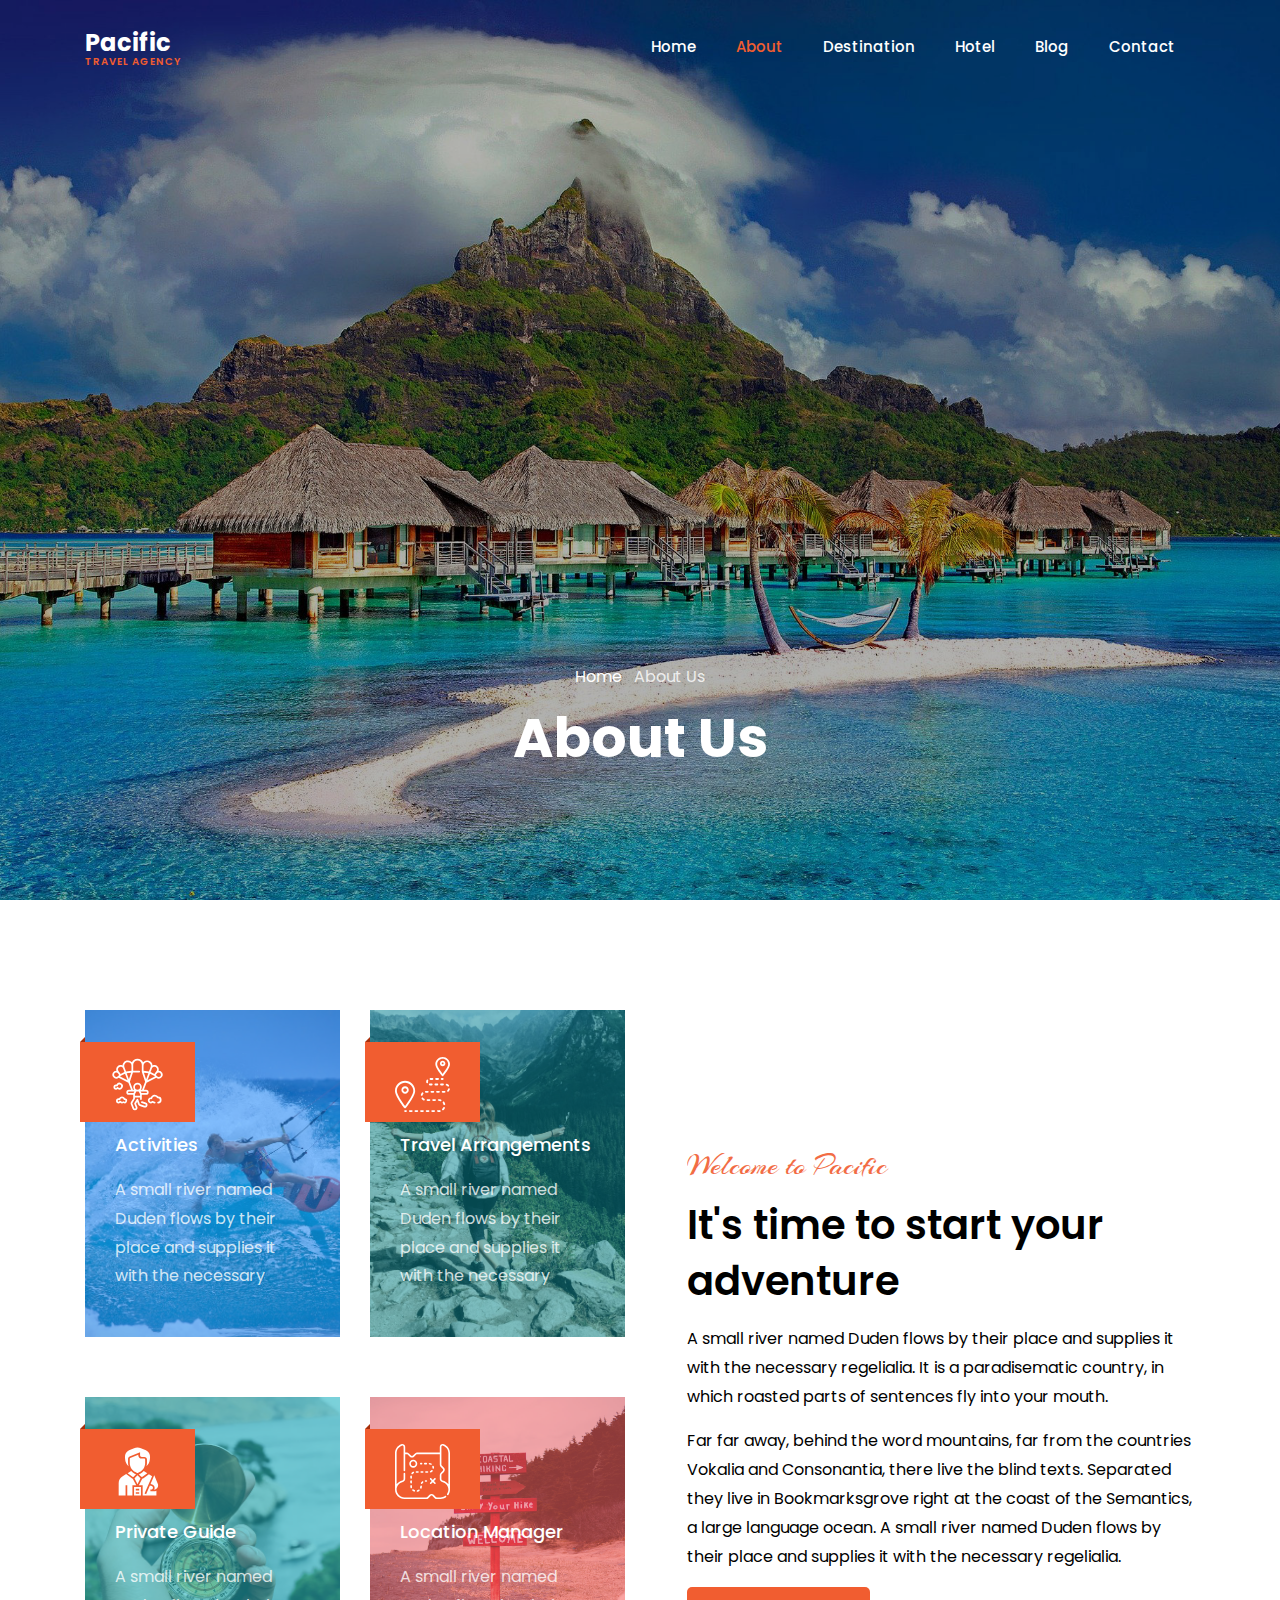
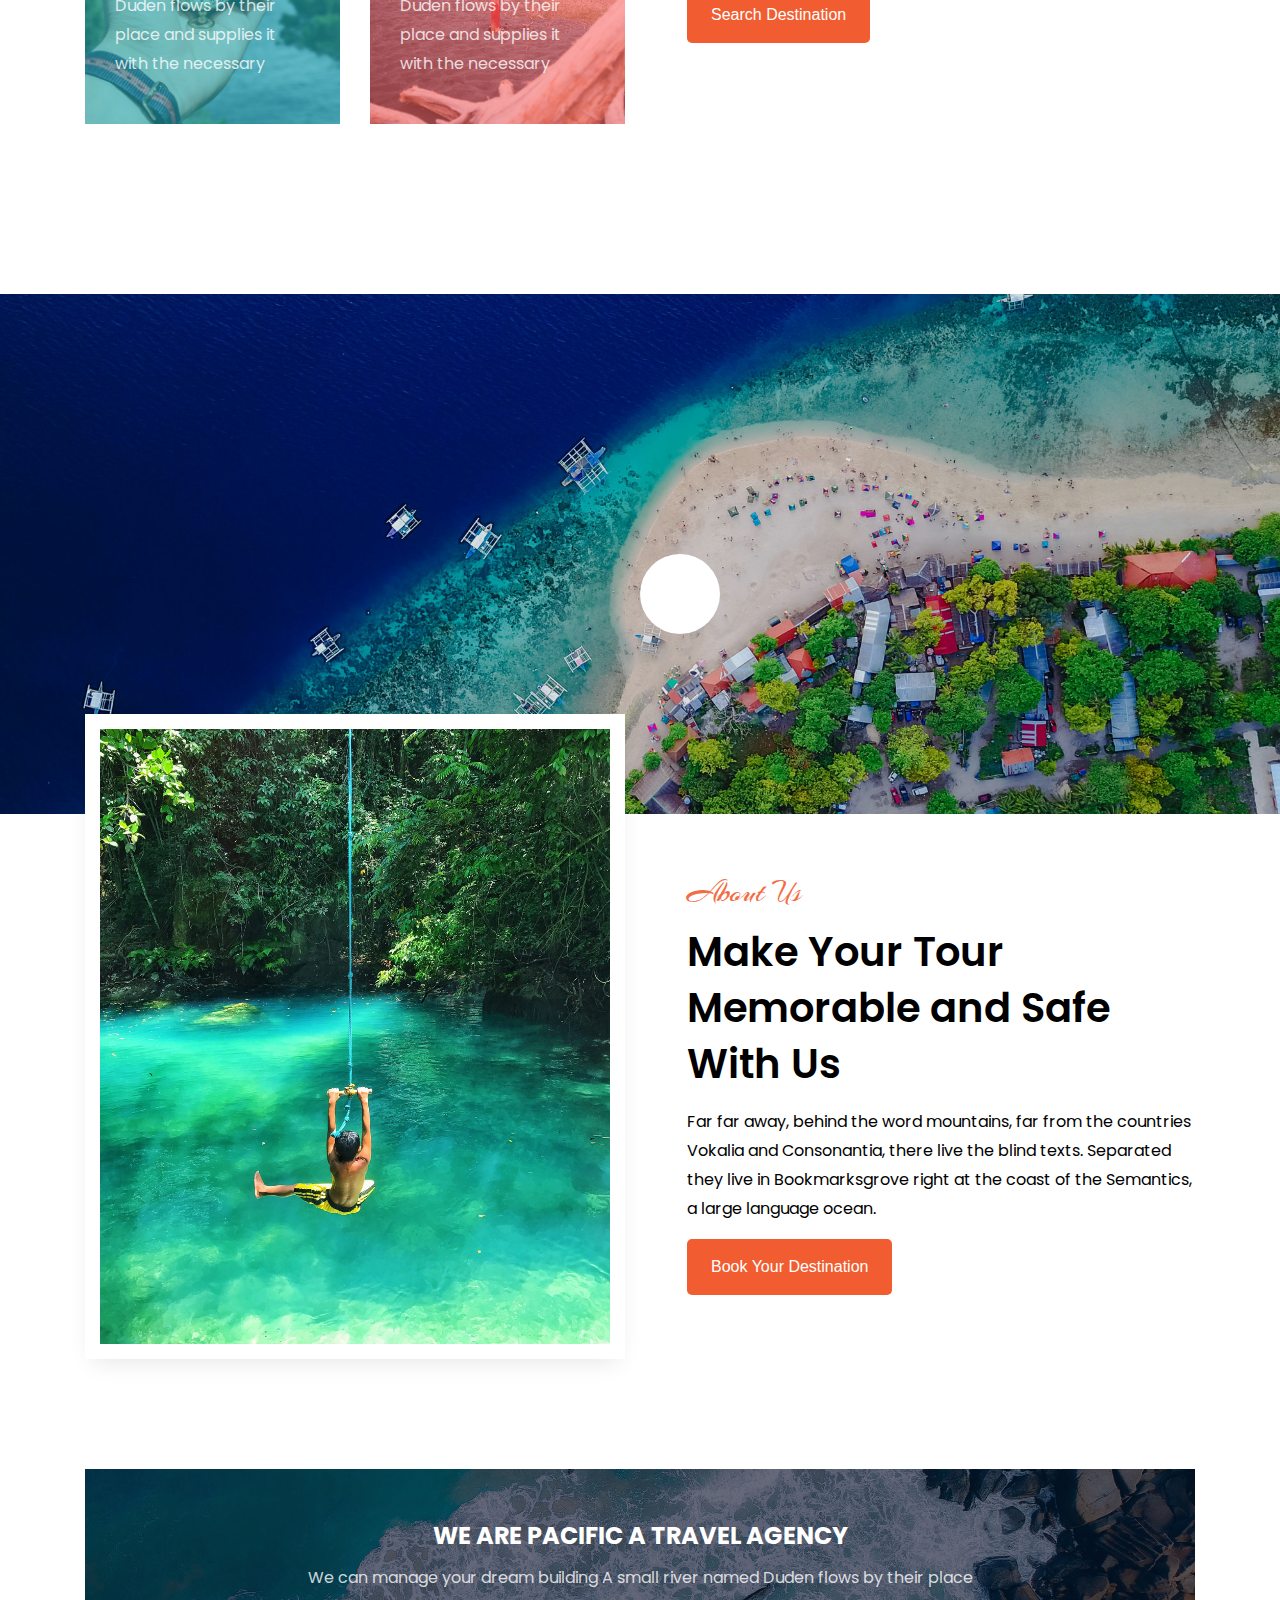
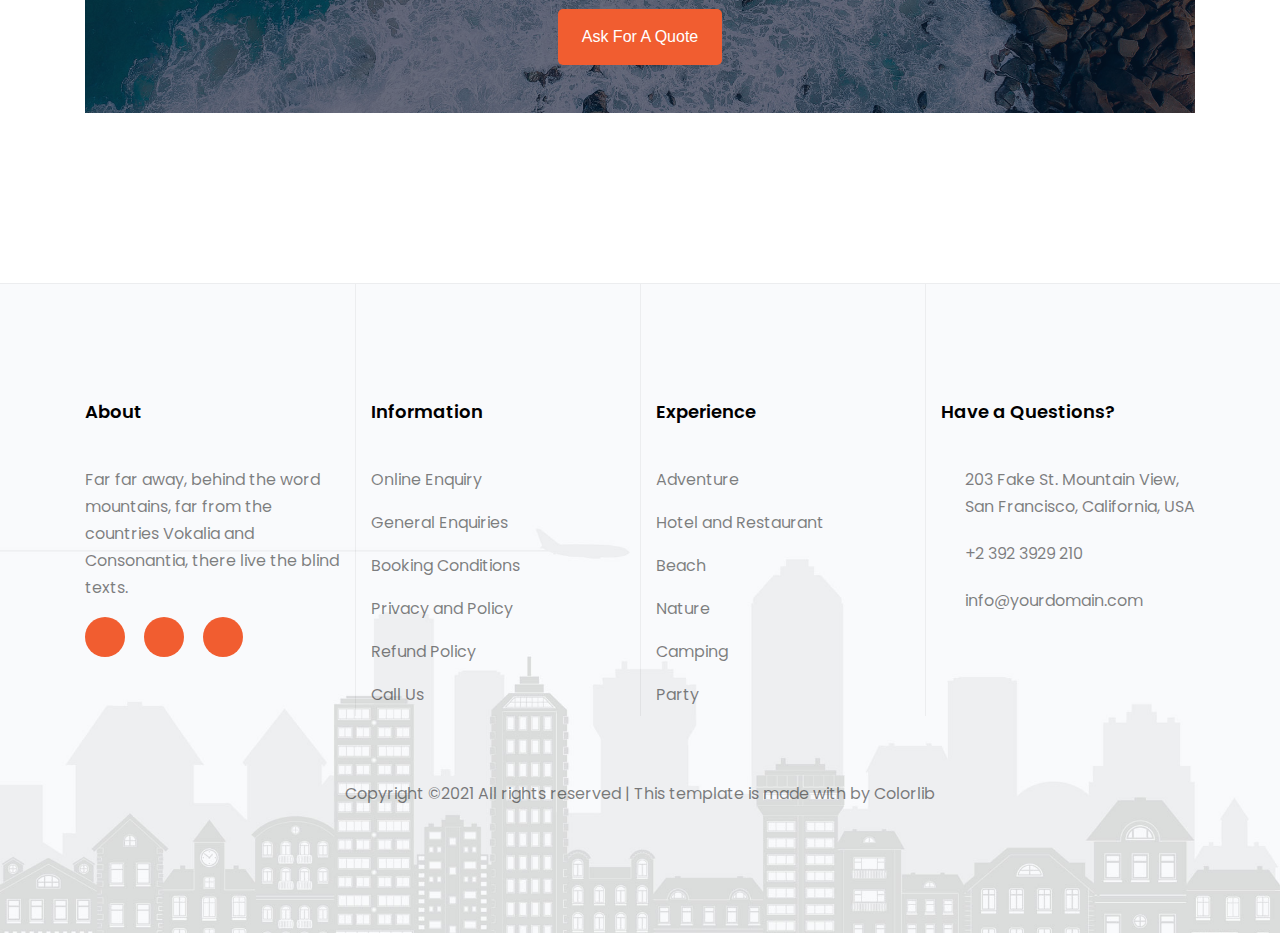
<file: about.html>
<!DOCTYPE html>
<html lang="en">
<head>
    <meta charset="UTF-8">
    <meta http-equiv="X-UA-Compatible" content="IE=edge">
    <meta name="viewport" content="width=device-width, initial-scale=1.0">
    <title>Pacific Travel - About</title>
    <link rel="stylesheet" href="https://use.fontawesome.com/releases/v5.1.1/css/all.css" integrity="sha384-O8whS3fhG2OnA5Kas0Y9l3cfpmYjapjI0E4theH4iuMD+pLhbf6JI0jIMfYcK3yZ" crossorigin="anonymous">
    <link rel="shortcut icon" href="./assets/img/icon/plane.jpg" type="image/x-icon">
    <link rel="preconnect" href="https://fonts.gstatic.com">
    <link href="https://fonts.googleapis.com/css2?family=Arizonia&family=Poppins:wght@200;300;400;500;600;700&display=swap" rel="stylesheet">
    <link rel="stylesheet" href="./assets/css/base.css">
    <link rel="stylesheet" href="./assets/css/main.css">
    <link rel="stylesheet" href="./assets/css/other.css">
    <link rel="stylesheet" href="./assets/css/responsive.css">
</head>
<body>
    <button onclick="toTopFunction()" id="btnToTop" title="Go to top"> <i class="fas fa-plane"></i> </button>

    <nav class="header" style="background: url('assets/img/photo/feedback-bg.jpg') no-repeat fixed center / cover;">
        <div class="header__nav-container"  id="header-nav">
            <div class="grid d-flex justify--space-between">
                <div class="header__nav d-flex">
                    <a href="index.html" class="header__nav-logo">
                        Pacific
                        <span>Travel Agency</span>
                    </a>
                    <ul class="header__nav-list d-flex">
                        <li class="header__nav-item">
                            <a href="index.html" class="header__nav-link">Home</a>
                        </li>
                        <li class="header__nav-item">
                            <a href="about.html" class="header__nav-link header__nav-link--active">About</a>
                        </li>
                        <li class="header__nav-item">
                            <a href="destination.html" class="header__nav-link">Destination</a>
                        </li>
                        <li class="header__nav-item">
                            <a href="hotel.html" class="header__nav-link">Hotel</a>
                        </li>
                        <li class="header__nav-item">
                            <a href="blog.html" class="header__nav-link">Blog</a>
                        </li>
                        <li class="header__nav-item">
                            <a href="contact.html" class="header__nav-link">Contact</a>
                        </li>
                    </ul>
                </div>
                <div class="header__nav--s d-flex">
                    <label for="menu" class="header__label-btn">Menu</label>
                    <input type="checkbox" hidden name="" id="menu" class="header__checkbox">
                    <ul class="header__nav-list header__nav-list--s">
                        <li class="header__nav-item">
                            <a href="index.html" class="header__nav-link">Home</a>
                        </li>
                        <li class="header__nav-item">
                            <a href="about.html" class="header__nav-link header__nav-link--active">About</a>
                        </li>
                        <li class="header__nav-item">
                            <a href="destination.html" class="header__nav-link">Destination</a>
                        </li>
                        <li class="header__nav-item">
                            <a href="hotel.html" class="header__nav-link">Hotel</a>
                        </li>
                        <li class="header__nav-item">
                            <a href="blog.html" class="header__nav-link">Blog</a>
                        </li>
                        <li class="header__nav-item">
                            <a href="contact.html" class="header__nav-link">Contact</a>
                        </li>
                    </ul>
                </div>
            </div>
        </div>
        <div class="header__navigation">
            <p class="header__navigation-bar">
                <a href="index.html" class="header__navigation-home">
                    Home
                    <i class="fas fa-chevron-right"></i>
                </a>
                <span class="header__navigation-child">
                    About Us
                    <i class="fas fa-chevron-right"></i>
                </span>
            </p>
            <h1 class="header__navigation-heading">About Us</h1>
        </div>
    </nav>
    <main class="main no-mt">
        <div class="main__introduce">
            <div class="grid">
                <div class="row f-col-reverse">
                    <div class="col l-6 s-12">
                        <div class="row mb-30">
                            <div class="col l-6 m-12 mb-30">
                                <div class="main__introduce-item main__introduce-item--dodger-blue" style="background: url('./assets/img/photo/introduce1.jpg') no-repeat center / cover;">
                                    <div class="main__introduce-item-content">
                                        <h3 class="main__introduce-item-head">Activities</h3>
                                        <p class="main__introduce-item-info">A small river named Duden flows by their place and supplies it with the necessary</p>
                                    </div>
                                    <div class="main__introduce-icon-wrapper">
                                        <svg xmlns="http://www.w3.org/2000/svg" viewBox="0 0 64 64" class="main__introduce-icon">
                                            <g id="Outline"><g>
                                                <path d="M60.67,18.4l0-.07A4.56,4.56,0,0,0,56.9,16a3.05,3.05,0,0,0-.43,0,5.08,5.08,0,0,0-5.92-6.58,4.54,4.54,0,0,0-1.09.38,6.24,6.24,0,0,0-4.25-5.5,6.17,6.17,0,0,0-5.62.86,6.4,6.4,0,0,0-1.14,1.06,7,7,0,0,0-12.9,0,6.4,6.4,0,0,0-1.14-1.06,6.23,6.23,0,0,0-9.26,2.34,6.1,6.1,0,0,0-.61,2.3,4.54,4.54,0,0,0-1.09-.38,5.08,5.08,0,0,0-5.92,6.58,3.05,3.05,0,0,0-.43,0,4.55,4.55,0,0,0-3.73,2.3l0,.06A4.56,4.56,0,0,0,7,25.22h.25a4.53,4.53,0,0,0,2.86-1l11.29,5.65L24.55,38H22a3,3,0,0,0,0,6h5v4.17l-2.57,4.29a3,3,0,0,0-.22,2.65l2,5a3,3,0,0,0,5.55.07,3,3,0,0,0,0-2.29l-1.45-3.62,1.32-2.2,1,3A3,3,0,0,0,34.58,57l5.1,1.71a3,3,0,0,0,3.24-.91,2.9,2.9,0,0,0,.56-1A3,3,0,0,0,41.59,53l-4.17-1.4a1,1,0,0,0-.63,1.9L41,54.91a1,1,0,0,1,.63,1.26,1.06,1.06,0,0,1-.18.33,1,1,0,0,1-1.08.3l-5.11-1.71a1,1,0,0,1-.63-.63l-1.74-5.14a1,1,0,0,0-1-.68h0a1,1,0,0,0-.94.68,1.72,1.72,0,0,1-.09.19l-2.49,4.15a1,1,0,0,0-.07.89l1.63,4.08a1,1,0,0,1-.56,1.3,1,1,0,0,1-1.3-.56l-2-5a1,1,0,0,1,.07-.88L28.86,49a1,1,0,0,0,.14-.51V47h6v2a1,1,0,0,0,2,0V44h5a3,3,0,0,0,0-6H39.45l3.11-8.16,11.29-5.65a4.53,4.53,0,0,0,2.86,1H57a4.56,4.56,0,0,0,3.71-6.82Zm-14.13,1,4.87,2.43.9.91-8.7,4.35ZM42,25.76l-2.52-7.57,5.16.64Zm9-14.34a3.09,3.09,0,0,1,3.19,4.82l-1.34,1.88-1.15,1.6L47.24,17.5l1.5-4.12A3.08,3.08,0,0,1,51,11.42ZM40.76,6.83a4.24,4.24,0,0,1,6.46,4.89l-.36,1h0l-1.12,3.08-.41,1.13L39,16.12V10.27A4.2,4.2,0,0,1,40.76,6.83Zm-28.17,15,4.87-2.43,2.93,7.69-8.7-4.35Zm6.8-3,5.16-.64L22,25.76ZM17,8.42a4.17,4.17,0,0,1,2.47-2.17A4.27,4.27,0,0,1,20.78,6,4.26,4.26,0,0,1,25,10.27v5.85l-6.33.79-.41-1.13L17.14,12.7h0l-.36-1A4.16,4.16,0,0,1,17,8.42Zm-6.79,3.83a3.11,3.11,0,0,1,2.18-.9,3.14,3.14,0,0,1,.68.07,3.08,3.08,0,0,1,2.24,2l1.5,4.12-4.44,2.22-.61-.85L9.83,16.24A3.1,3.1,0,0,1,10.16,12.25Zm-3,11a2.55,2.55,0,0,1-2.08-3.83L4.2,18.9l.91.43A2.48,2.48,0,0,1,7.2,18a2.5,2.5,0,0,1,2.22,1.07l1.27,1.78L9.11,22.48A2.52,2.52,0,0,1,7.15,23.22ZM22,42a1,1,0,0,1,0-2h6.38l-1,2Zm7-7a3,3,0,1,1,3,3A3,3,0,0,1,29,35Zm0,10V43.24L30.62,40h2.76L35,43.24V45Zm14-4a1,1,0,0,1-1,1H36.62l-1-2H42A1,1,0,0,1,43,41Zm-7-3a4.92,4.92,0,0,0,1-3,5,5,0,0,0-10,0,4.92,4.92,0,0,0,1,3H26.69l-3.54-9.29L26.72,18H34a1,1,0,0,0,0-2H27V9A5,5,0,0,1,37,9v8a.81.81,0,0,0,.06.31h0l3.8,11.39L37.31,38ZM58.71,22.27a2.57,2.57,0,0,1-1.86.95,2.54,2.54,0,0,1-2-.74l-1.58-1.59,1.27-1.78a2.57,2.57,0,0,1,4.31.21l0,.07h0A2.55,2.55,0,0,1,58.71,22.27Z"/>
                                                <path d="M56,46a5,5,0,0,0-8.56,1,3.5,3.5,0,1,0,2.12,6.34A4.93,4.93,0,0,0,52,54a1,1,0,0,0,0-2,3,3,0,0,1-1.91-.71,1,1,0,0,0-.74-.23,1,1,0,0,0-.69.37A1.49,1.49,0,1,1,47.5,49a2,2,0,0,1,.37,0,1,1,0,0,0,.76-.11,1,1,0,0,0,.46-.63,3,3,0,0,1,5.51-.77,1,1,0,0,0,1,.5A2,2,0,0,1,56,48a2,2,0,0,1,0,4,1,1,0,0,0,0,2,4,4,0,0,0,4-4A4,4,0,0,0,56,46Z"/>
                                                <path d="M8.84,37.36A4,4,0,1,0,7.51,32,4.38,4.38,0,0,0,7,32a3,3,0,0,0,0,6A2.94,2.94,0,0,0,8.84,37.36ZM6,35a1,1,0,0,1,1-1,1,1,0,0,1,.54.16,1,1,0,0,0,1.52-.61A2,2,0,1,1,11,36a2,2,0,0,1-1.5-.7A1,1,0,0,0,8.74,35h-.1a1,1,0,0,0-.77.52A1,1,0,0,1,6,35Z"/>
                                                <path d="M17.47,48a4,4,0,0,0-7,0A4.38,4.38,0,0,0,10,48a3,3,0,0,0,0,6,2.94,2.94,0,0,0,1.84-.64,4.06,4.06,0,0,0,3.78.3A3,3,0,1,0,17.47,48ZM17,52a1,1,0,0,1-.66-.26,1,1,0,0,0-.66-.25,1,1,0,0,0-.56.17,2,2,0,0,1-2.62-.36,1,1,0,0,0-.86-.34,1,1,0,0,0-.77.52A1,1,0,1,1,10,50a1,1,0,0,1,.54.16,1,1,0,0,0,1.52-.61,2,2,0,0,1,3.82-.2,1,1,0,0,0,1,.66H17a1,1,0,0,1,0,2Z"/>
                                            </g></g>
                                        </svg>
                                    </div>
                                </div>
                            </div>   
                            <div class="col l-6 m-12 mb-30">
                                <div class="main__introduce-item main__introduce-item--blue-lagoon" style="background: url('./assets/img/photo/introduce2.jpg') no-repeat center / cover;">
                                    <div class="main__introduce-item-content">
                                        <h3 class="main__introduce-item-head">Travel Arrangements</h3>
                                        <p class="main__introduce-item-info">A small river named Duden flows by their place and supplies it with the necessary</p>
                                    </div>
                                    <div class="main__introduce-icon-wrapper">
                                        <svg viewBox="0 0 480 480" xmlns="http://www.w3.org/2000/svg" class="main__introduce-icon">
                                            <path d="m88 448c2.425781 0 4.722656-1.105469 6.238281-3 3.363281-4.160156 81.761719-102.535156 81.761719-149 0-48.601562-39.398438-88-88-88s-88 39.398438-88 88c0 46.464844 78.398438 144.800781 81.761719 149 1.515625 1.894531 3.8125 3 6.238281 3zm0-224c39.746094.042969 71.957031 32.253906 72 72 0 31.039062-47.289062 98.910156-72 131.03125-24.710938-32.109375-72-99.976562-72-131.03125.042969-39.746094 32.253906-71.957031 72-72zm0 0"/>
                                            <path d="m120 288c0-17.671875-14.328125-32-32-32s-32 14.328125-32 32 14.328125 32 32 32 32-14.328125 32-32zm-48 0c0-8.835938 7.164062-16 16-16s16 7.164062 16 16-7.164062 16-16 16-16-7.164062-16-16zm0 0"/>
                                            <path d="m416 168c2.332031 0 4.542969-1.015625 6.0625-2.785156 5.9375-6.886719 57.9375-68.269532 57.9375-101.214844 0-35.347656-28.652344-64-64-64s-64 28.652344-64 64c0 32.945312 52 94.328125 57.9375 101.214844 1.519531 1.769531 3.730469 2.785156 6.0625 2.785156zm0-152c26.5.027344 47.972656 21.5 48 48 0 20.273438-30.542969 62.046875-48 83.511719-17.464844-21.464844-48-63.199219-48-83.511719.027344-26.5 21.5-47.972656 48-48zm0 0"/>
                                            <path d="m440 56c0-13.253906-10.746094-24-24-24s-24 10.746094-24 24 10.746094 24 24 24 24-10.746094 24-24zm-32 0c0-4.417969 3.582031-8 8-8s8 3.582031 8 8-3.582031 8-8 8-8-3.582031-8-8zm0 0"/>
                                            <path d="m408 200h8c4.417969 0 8-3.582031 8-8s-3.582031-8-8-8h-8c-4.417969 0-8 3.582031-8 8s3.582031 8 8 8zm0 0"/>
                                            <path d="m304 248h16.175781c4.417969 0 8-3.582031 8-8s-3.582031-8-8-8h-16.304687c-2.113282.003906-4.140625.851562-5.628906 2.351562-1.488282 1.5-2.320313 3.535157-2.304688 5.648438.027344 4.429688 3.632812 8.003906 8.0625 8zm0 0"/>
                                            <path d="m393.6875 240c0 4.417969 3.582031 8 8 8h16.296875c4.417969 0 8-3.582031 8-8s-3.582031-8-8-8h-16.296875c-4.417969 0-8 3.582031-8 8zm0 0"/>
                                            <path d="m359.097656 200h16.300782c4.417968 0 8-3.582031 8-8s-3.582032-8-8-8h-16.300782c-4.421875 0-8 3.582031-8 8s3.578125 8 8 8zm0 0"/>
                                            <path d="m145.71875 464h-16.304688c-4.417968 0-8 3.582031-8 8s3.582032 8 8 8h16.304688c4.417969 0 8-3.582031 8-8s-3.582031-8-8-8zm0 0"/>
                                            <path d="m280.503906 228.960938c.558594 0 1.113282-.058594 1.65625-.175782 4.320313-.910156 7.085938-5.144531 6.183594-9.464844-.226562-1.09375-.339844-2.203124-.34375-3.320312-.003906-2.53125.59375-5.023438 1.742188-7.28125 2.003906-3.9375.4375-8.753906-3.503907-10.757812-3.9375-2.003907-8.753906-.4375-10.757812 3.503906-3.316407 6.511718-4.300781 13.96875-2.792969 21.121094.769531 3.703124 4.03125 6.367187 7.816406 6.375zm0 0"/>
                                            <path d="m352.800781 248h16.304688c4.417969 0 8-3.582031 8-8s-3.582031-8-8-8h-16.304688c-4.417969 0-8 3.582031-8 8s3.582031 8 8 8zm0 0"/>
                                            <path d="m310.191406 200h16.304688c4.417968 0 8-3.582031 8-8s-3.582032-8-8-8h-16.304688c-4.417968 0-8 3.582031-8 8s3.582032 8 8 8zm0 0"/>
                                            <path d="m231.136719 339.015625c.632812.164063 1.289062.242187 1.941406.242187 3.671875-.007812 6.867187-2.507812 7.753906-6.066406 1.035157-4.113281 2.984375-7.941406 5.703125-11.199218 1.921875-2.179688 2.507813-5.226563 1.539063-7.960938-.96875-2.738281-3.347657-4.734375-6.210938-5.21875-2.859375-.480469-5.761719.625-7.574219 2.890625-4.285156 5.113281-7.355468 11.128906-8.976562 17.601563-.519531 2.058593-.195312 4.242187.898438 6.0625 1.089843 1.824218 2.863281 3.136718 4.925781 3.648437zm0 0"/>
                                            <path d="m389.183594 463.664062c-1.71875.226563-3.449219.339844-5.183594.335938h-10.070312c-4.421876 0-8 3.582031-8 8s3.578124 8 8 8h10.070312c2.40625 0 4.8125-.15625 7.199219-.464844 4.382812-.566406 7.476562-4.578125 6.914062-8.960937-.566406-4.382813-4.578125-7.476563-8.960937-6.910157zm0 0"/>
                                            <path d="m400.328125 370.398438c-5.292969-1.601563-10.796875-2.410157-16.328125-2.398438h-2.097656c-4.417969 0-8 3.582031-8 8s3.582031 8 8 8h2.097656c3.953125 0 7.886719.582031 11.671875 1.726562.753906.234376 1.539063.351563 2.328125.351563 3.964844.003906 7.335938-2.898437 7.921875-6.820313.582031-3.925781-1.796875-7.683593-5.59375-8.832031zm0 0"/>
                                            <path d="m383.265625 312c4.417969 0 8-3.582031 8-8s-3.582031-8-8-8h-16.296875c-4.417969 0-8 3.582031-8 8s3.582031 8 8 8zm0 0"/>
                                            <path d="m431.070312 436.390625c-4.023437-1.8125-8.757812-.023437-10.574218 4-1.863282 4.136719-4.421875 7.925781-7.558594 11.203125-2.054688 2.050781-2.835938 5.050781-2.042969 7.839844.792969 2.792968 3.035157 4.9375 5.855469 5.601562 2.824219.667969 5.789062-.246094 7.746094-2.386718 4.398437-4.585938 7.984375-9.894532 10.59375-15.6875 1.804687-4.027344.007812-8.757813-4.019532-10.570313zm0 0"/>
                                            <path d="m472.96875 273.40625c-2.035156-.601562-4.226562-.371094-6.09375.644531-1.863281 1.015625-3.25 2.730469-3.851562 4.765625-1.175782 3.921875-3.324219 7.484375-6.246094 10.351563-3.160156 3.09375-3.214844 8.160156-.121094 11.320312 3.09375 3.160157 8.160156 3.210938 11.320312.121094 4.875-4.777344 8.453126-10.714844 10.398438-17.257813.605469-2.035156.371094-4.226562-.640625-6.09375-1.015625-1.863281-2.730469-3.25-4.765625-3.851562zm0 0"/>
                                            <path d="m463.839844 258.640625c3.160156.003906 6.023437-1.855469 7.3125-4.738281 1.285156-2.882813.757812-6.253906-1.351563-8.605469-4.566406-5.078125-10.347656-8.910156-16.800781-11.136719-4.179688-1.4375-8.730469.789063-10.167969 4.96875-1.4375 4.179688.789063 8.730469 4.96875 10.167969 3.875 1.332031 7.34375 3.632813 10.078125 6.6875 1.519532 1.691406 3.6875 2.65625 5.960938 2.65625zm0 0"/>
                                            <path d="m349.304688 368h-16.296876c-4.417968 0-8 3.582031-8 8s3.582032 8 8 8h16.296876c4.417968 0 8-3.582031 8-8s-3.582032-8-8-8zm0 0"/>
                                            <path d="m432.167969 296h-16.304688c-4.417969 0-8 3.582031-8 8s3.582031 8 8 8h16.304688c4.417969 0 8-3.582031 8-8s-3.582031-8-8-8zm0 0"/>
                                            <path d="m194.617188 464h-16.296876c-4.417968 0-8 3.582031-8 8s3.582032 8 8 8h16.296876c4.417968 0 8-3.582031 8-8s-3.582032-8-8-8zm0 0"/>
                                            <path d="m430.34375 392.558594c-2.496094-3.652344-7.480469-4.589844-11.136719-2.09375-3.652343 2.496094-4.589843 7.480468-2.09375 11.136718 2.554688 3.742188 4.449219 7.894532 5.597657 12.277344.625 2.863282 2.765624 5.15625 5.582031 5.976563 2.8125.820312 5.847656.035156 7.914062-2.046875 2.0625-2.078125 2.824219-5.121094 1.984375-7.929688-1.601562-6.179687-4.253906-12.039062-7.847656-17.320312zm0 0"/>
                                            <path d="m255.617188 365.128906c-3.800782-1.894531-7.125-4.613281-9.738282-7.960937-2.710937-3.492188-7.738281-4.121094-11.226562-1.410157-3.492188 2.707032-4.121094 7.734376-1.414063 11.226563 4.097657 5.257813 9.324219 9.527344 15.296875 12.488281 3.941406 1.839844 8.632813.191406 10.558594-3.710937 1.925781-3.898438.378906-8.625-3.476562-10.632813zm0 0"/>
                                            <path d="m243.519531 464h-16.320312c-4.417969 0-8 3.582031-8 8s3.582031 8 8 8h16.320312c4.417969 0 8-3.582031 8-8s-3.582031-8-8-8zm0 0"/>
                                            <path d="m341.328125 464h-16.296875c-4.417969 0-8 3.582031-8 8s3.582031 8 8 8h16.296875c4.417969 0 8-3.582031 8-8s-3.582031-8-8-8zm0 0"/>
                                            <path d="m285.464844 312c4.417968 0 8-3.582031 8-8s-3.582032-8-8-8h-16.296875c-4.417969 0-8 3.582031-8 8s3.582031 8 8 8zm0 0"/>
                                            <path d="m334.398438 312c4.417968 0 8-3.582031 8-8s-3.582032-8-8-8h-16.335938c-4.417969 0-8 3.582031-8 8s3.582031 8 8 8zm0 0"/>
                                            <path d="m300.40625 368h-16.300781c-4.417969 0-8 3.582031-8 8s3.582031 8 8 8h16.300781c4.421875 0 8-3.582031 8-8s-3.578125-8-8-8zm0 0"/>
                                            <path d="m292.433594 464h-16.304688c-4.417968 0-8 3.582031-8 8s3.582032 8 8 8h16.304688c4.417968 0 8-3.582031 8-8s-3.582032-8-8-8zm0 0"/>
                                            <path d="m96 464h-8c-4.417969 0-8 3.582031-8 8s3.582031 8 8 8h8c4.417969 0 8-3.582031 8-8s-3.582031-8-8-8zm0 0"/>
                                        </svg>
                                    </div>
                                </div>
                            </div>
                        </div>
                        <div class="row mb-30">
                            <div class="col l-6 m-12 mb-30">
                                <div class="main__introduce-item main__introduce-item--bondi-blue" style="background: url('./assets/img/photo/introduce3.jpg') no-repeat center / cover;">
                                    <div class="main__introduce-item-content">
                                        <h3 class="main__introduce-item-head">Private Guide</h3>
                                        <p class="main__introduce-item-info">A small river named Duden flows by their place and supplies it with the necessary</p>
                                    </div>
                                    <div class="main__introduce-icon-wrapper">
                                        <svg enable-background="new 0 0 64 64"  viewBox="0 0 64 64" xmlns="http://www.w3.org/2000/svg" class="main__introduce-icon">
                                            <path d="m26.2 38.2c.4.3 1 .3 1.3-.1l2.8-2.8-1.6-.8c-1.5-.8-2.9-1.8-4.1-3.1l-4.1 2.5z"/>
                                            <path d="m37.8 38.2 5.6-4.2-4.1-2.5c-1.2 1.3-2.5 2.3-4.1 3.1l-1.6.8 2.8 2.8c.4.2 1 .3 1.4 0z"/>
                                            <path d="m35.5 39.8c-.1-.1-.3-.2-.4-.3l-3.1-3.1-3.1 3.1c-.1.1-.3.2-.4.3l3.5 7z"/>
                                            <path d="m23.6 16.4c-.4.2-.6.5-.6.9v4.7c0 4.5 2.6 8.7 6.6 10.7l1.9 1c.3.1.6.1.9 0l1.9-1c4.1-2 6.6-6.2 6.6-10.7v-4c0-.6-.4-1-1-1h-3c-2.2 0-4-1.8-4-4v-.5z"/><path d="m21.6 25.9c-.4-1.3-.6-2.6-.6-4v-4.6c0-1.2.7-2.3 1.8-2.8l12.2-5v3.5c0 1.1.9 2 2 2h3c1.7 0 3 1.3 3 3v4c0 1.3-.2 2.7-.6 4 2.3-2.1 3.8-5 4-8.2l.2-2.5c.2-3.4-1.7-6.5-4.8-7.9l-5.8-2.5c-2.6-1.1-5.5-1.1-8 0l-5.8 2.5c-3.1 1.4-5 4.5-4.8 7.9l.2 2.5c.2 3.1 1.6 6.1 4 8.1z"/><path d="m28 60h8v-10h-8zm2-8h4v2h-4zm0 4h4v2h-4z"/><path d="m47 55v-2h.9c1.2 0 2.1-.9 2.1-2.1 0-.9-.6-1.7-1.4-2l-2.2-.7-4.4 10.2-1.8-.8 8.8-20.2-3.7-2.3-6.3 4.7c-.4.3-1 .5-1.5.6l-3.9 7.6h4.4v12h16v-5.6c-.9.4-1.9.6-2.8.6z"/><path d="m55.6 46.3-4.1-9.9-4.3 10 2 .7c2.1.7 3.3 3 2.6 5.2 0 .1-.1.2-.1.2-.1.2-.2.4-.3.6 2.7-.1 4.7-2.4 4.6-5.1 0-.6-.2-1.2-.4-1.7z"/>
                                            <path d="m26.5 40.3c-.6 0-1.1-.2-1.5-.6l-6.2-4.7-4.5 2.8c-2.6 1.6-4.2 4.5-4.2 7.6v14.6h8v-12h2v12h6v-12h4.4z"/>
                                        </svg>
                                    </div>
                                </div>
                            </div>
                            <div class="col l-6 m-12 mb-30">
                                <div class="main__introduce-item main__introduce-item--persimmon" style="background: url('./assets/img/photo/introduce4.jpg') no-repeat center / cover;">
                                    <div class="main__introduce-item-content">
                                        <h3 class="main__introduce-item-head">Location Manager</h3>
                                        <p class="main__introduce-item-info">A small river named Duden flows by their place and supplies it with the necessary</p>
                                    </div>
                                    <div class="main__introduce-icon-wrapper">
                                        <svg enable-background="new 0 0 512.016 512.016" viewBox="0 0 512.016 512.016" xmlns="http://www.w3.org/2000/svg" class="main__introduce-icon">
                                            <g><g>
                                            <path d="m453.47 1.565c-2.933-1.027-5.973-1.549-9.035-1.549-15.123 0-27.427 12.361-27.427 27.555v52.451h-210.716c-7.346 0-14.252 2.861-19.445 8.055l-20 20c-4.873 4.875-12.805 4.875-17.678 0l-20-19.999c-5.193-5.194-12.1-8.056-19.445-8.056h-14.716v-52.451c0-8.918-4.348-17.324-11.63-22.488-7.33-5.197-16.383-6.481-24.831-3.517-35.013 12.277-58.539 45.468-58.539 82.591v340.359c0 48.248 39.252 87.5 87.5 87.5h204.591c7.346 0 14.251-2.86 19.445-8.054l20-20c4.873-4.875 12.805-4.875 17.678 0l20 20c5.194 5.193 12.1 8.054 19.445 8.054h35.841c18.216 0 35.678-5.545 50.499-16.034 3.381-2.394 4.182-7.074 1.789-10.455-2.394-3.381-7.074-4.181-10.455-1.789-12.273 8.687-26.738 13.278-41.833 13.278h-35.841c-3.339 0-6.478-1.3-8.838-3.661l-20-20c-10.723-10.721-28.17-10.721-38.893 0l-20 20c-2.36 2.361-5.499 3.661-8.838 3.661h-204.59c-39.977 0-72.5-32.523-72.5-72.5 0-34.293 24.343-64.164 57.88-71.027 12.817-2.622 22.12-13.9 22.12-26.816v-50.989c0-4.143-3.357-7.5-7.5-7.5s-7.5 3.357-7.5 7.5v50.989c0 5.917-4.164 10.901-10.127 12.121-22.984 4.703-42.39 18.354-54.873 36.85v-291.487c0-30.762 19.491-58.264 48.502-68.437 3.801-1.331 7.88-.749 11.192 1.599 3.372 2.391 5.306 6.128 5.306 10.252v218.112c0 4.143 3.357 7.5 7.5 7.5s7.5-3.357 7.5-7.5v-150.661h14.716c3.339 0 6.478 1.3 8.838 3.662l20 20c5.361 5.361 12.404 8.041 19.446 8.041s14.085-2.68 19.446-8.041l20-20.001c2.36-2.361 5.499-3.661 8.838-3.661h210.716v97.218c0 7.346 2.86 14.251 8.054 19.445l20 20c2.361 2.36 3.662 5.5 3.662 8.839 0 3.338-1.301 6.478-3.662 8.838l-20 20.001c-5.193 5.194-8.054 12.101-8.054 19.445v37.864c0 12.916 9.303 24.194 22.119 26.816 33.538 6.863 57.881 36.734 57.881 71.027 0 14.622-4.33 28.711-12.522 40.744-2.33 3.424-1.444 8.09 1.979 10.421 1.292.879 2.761 1.301 4.214 1.301 2.398 0 4.755-1.148 6.207-3.28 9.893-14.532 15.122-31.541 15.122-49.186v-340.358c0-37.122-23.524-70.314-58.538-82.592zm-11.336 337.229c-5.962-1.22-10.126-6.204-10.126-12.121v-37.864c0-3.339 1.3-6.479 3.661-8.839l20-20c10.722-10.723 10.722-28.169 0-38.892l-20-20c-2.327-2.326-3.661-5.548-3.661-8.838v-164.669c0-6.923 5.574-12.555 12.427-12.555 1.368 0 2.738.237 4.072.704 29.01 10.173 48.501 37.676 48.501 68.437v291.486c-12.483-18.496-31.889-32.146-54.874-36.849z"/>
                                            <path d="m207.508 183.062c0-20.678-16.822-37.5-37.5-37.5s-37.5 16.822-37.5 37.5 16.822 37.5 37.5 37.5 37.5-16.822 37.5-37.5zm-37.5 22.5c-12.406 0-22.5-10.094-22.5-22.5s10.094-22.5 22.5-22.5 22.5 10.094 22.5 22.5-10.094 22.5-22.5 22.5z"/>
                                            <path d="m377.312 319.584c-2.93-2.928-7.678-2.928-10.607 0l-14.696 14.696-14.696-14.696c-2.93-2.928-7.678-2.928-10.607 0-2.929 2.93-2.929 7.678 0 10.607l14.696 14.696-14.696 14.696c-2.929 2.93-2.929 7.678 0 10.607 1.465 1.464 3.385 2.196 5.304 2.196s3.839-.732 5.304-2.196l14.696-14.696 14.696 14.696c1.465 1.464 3.385 2.196 5.304 2.196s3.839-.732 5.304-2.196c2.929-2.93 2.929-7.678 0-10.607l-14.696-14.696 14.696-14.696c2.927-2.93 2.927-7.678-.002-10.607z"/>
                                            <path d="m240.008 190.562h7.5c4.143 0 7.5-3.357 7.5-7.5s-3.357-7.5-7.5-7.5h-7.5c-4.143 0-7.5 3.357-7.5 7.5s3.358 7.5 7.5 7.5z"/>
                                            <path d="m355.587 231.255c.127.006.253.009.378.009 3.971 0 7.285-3.118 7.485-7.128.038-.771.058-1.547.058-2.327 0-5.123-.834-10.16-2.479-14.971-1.341-3.92-5.609-6.007-9.523-4.67-3.92 1.341-6.01 5.604-4.67 9.523 1.11 3.245 1.673 6.649 1.673 10.117 0 .53-.014 1.058-.04 1.583-.206 4.137 2.981 7.658 7.118 7.864z"/>
                                            <path d="m299.207 183.062c0-4.143-3.357-7.5-7.5-7.5h-14.733c-4.143 0-7.5 3.357-7.5 7.5s3.357 7.5 7.5 7.5h14.733c4.143 0 7.5-3.357 7.5-7.5z"/>
                                            <path d="m310.027 260.554c0-4.143-3.357-7.5-7.5-7.5h-14.732c-4.143 0-7.5 3.357-7.5 7.5s3.357 7.5 7.5 7.5h14.732c4.142 0 7.5-3.357 7.5-7.5z"/>
                                            <path d="m335.187 194.953c2.702 0 5.313-1.466 6.652-4.027 1.919-3.671.499-8.202-3.172-10.121-5.234-2.736-10.872-4.422-16.756-5.011-4.115-.411-7.798 2.594-8.209 6.717-.412 4.121 2.595 7.797 6.717 8.209 3.969.396 7.771 1.533 11.299 3.378 1.11.579 2.298.855 3.469.855z"/>
                                            <path d="m331.641 265.302c.927 0 1.869-.173 2.782-.538 5.47-2.187 10.417-5.362 14.704-9.438 3.002-2.854 3.121-7.602.268-10.604-2.855-3.003-7.602-3.121-10.604-.268-2.9 2.758-6.243 4.905-9.937 6.382-3.846 1.537-5.718 5.902-4.18 9.748 1.174 2.933 3.99 4.718 6.967 4.718z"/>
                                            <path d="m209.038 444.763c.667 0 1.347-.09 2.021-.278 5.509-1.538 10.718-3.938 15.482-7.132 3.441-2.307 4.36-6.965 2.054-10.405-2.308-3.441-6.968-4.361-10.405-2.054-3.438 2.305-7.194 4.035-11.164 5.144-3.99 1.114-6.321 5.251-5.207 9.24.926 3.316 3.938 5.485 7.219 5.485z"/>
                                            <path d="m199.396 268.054h14.732c4.143 0 7.5-3.357 7.5-7.5s-3.357-7.5-7.5-7.5h-14.732c-4.143 0-7.5 3.357-7.5 7.5s3.357 7.5 7.5 7.5z"/>
                                            <path d="m162.664 434.552c4.466 3.597 9.441 6.442 14.788 8.46.872.328 1.767.484 2.646.484 3.03 0 5.885-1.851 7.019-4.854 1.462-3.875-.494-8.202-4.37-9.665-3.857-1.455-7.449-3.51-10.677-6.108-3.226-2.599-7.947-2.088-10.545 1.139-2.597 3.224-2.087 7.946 1.139 10.544z"/>
                                            <path d="m237.68 415.375c.844.306 1.706.451 2.555.451 3.067 0 5.946-1.896 7.052-4.946 1.945-5.364 3.021-10.994 3.195-16.732.127-4.141-3.127-7.6-7.267-7.726-.078-.003-.156-.004-.233-.004-4.036 0-7.368 3.209-7.492 7.271-.127 4.147-.902 8.211-2.305 12.08-1.412 3.893.601 8.195 4.495 9.606z"/>
                                            <path d="m150.008 323.673c4.143 0 7.5-3.357 7.5-7.5v-14.733c0-4.143-3.357-7.5-7.5-7.5s-7.5 3.357-7.5 7.5v14.733c0 4.142 3.358 7.5 7.5 7.5z"/>
                                            <path d="m142.508 360.372c0 4.143 3.357 7.5 7.5 7.5s7.5-3.357 7.5-7.5v-14.733c0-4.143-3.357-7.5-7.5-7.5s-7.5 3.357-7.5 7.5z"/>
                                            <path d="m164.953 279.054c2.593-3.045 5.694-5.534 9.218-7.397 3.662-1.937 5.061-6.475 3.124-10.136s-6.474-5.061-10.136-3.124c-5.211 2.756-9.795 6.434-13.626 10.931-2.686 3.154-2.307 7.888.847 10.573 1.412 1.202 3.14 1.79 4.859 1.79 2.123 0 4.231-.895 5.714-2.637z"/>
                                            <path d="m142.508 392.47c0 4.703.606 9.375 1.804 13.886.892 3.359 3.926 5.578 7.244 5.578.637 0 1.284-.082 1.929-.253 4.003-1.063 6.388-5.169 5.325-9.173-.863-3.255-1.302-6.633-1.302-10.038v-2.633c0-4.143-3.357-7.5-7.5-7.5s-7.5 3.357-7.5 7.5z"/>
                                            <path d="m258.328 253.054h-14.732c-4.143 0-7.5 3.357-7.5 7.5s3.357 7.5 7.5 7.5h14.732c4.143 0 7.5-3.357 7.5-7.5s-3.358-7.5-7.5-7.5z"/>
                                            <path d="m254.246 368.798c1.897-3.507 4.415-6.586 7.483-9.151 3.178-2.656 3.601-7.387.943-10.564-2.656-3.177-7.386-3.603-10.564-.943-4.531 3.788-8.251 8.338-11.056 13.522-1.971 3.644-.615 8.194 3.028 10.165 1.135.613 2.356.904 3.562.904 2.667-.001 5.247-1.425 6.604-3.933z"/>
                                            <path d="m284.508 352.387h7.5c4.143 0 7.5-3.357 7.5-7.5s-3.357-7.5-7.5-7.5h-7.5c-4.143 0-7.5 3.357-7.5 7.5s3.358 7.5 7.5 7.5z"/>
                                            </g></g>
                                        </svg>
                                    </div>
                                </div>
                            </div>
                        </div>
                    </div>
                    <div class="col l-6 s-12">
                        <div class="main__content d-flex">
                            <div class="main__content-wrapper">
                                <span class="sub-heading">Welcome to Pacific</span>
                                <h2 class="heading">It's time to start your adventure</h2>
                                <p class="main__text">A small river named Duden flows by their place and supplies it with the necessary regelialia. It is a paradisematic country, in which roasted parts of sentences fly into your mouth.</p>
                                <p class="main__text">Far far away, behind the word mountains, far from the countries Vokalia and Consonantia, there live the blind texts. Separated they live in Bookmarksgrove right at the coast of the Semantics, a large language ocean. A small river named Duden flows by their place and supplies it with the necessary regelialia.</p>
                                <button class="main__btn btn">Search Destination</button>
                            </div>
                        </div>
                    </div>
                </div>
            </div>
        </div>
        <div class="main__about">
            <div class="main__about-wrapper" style="background: url('./assets/img/photo/about-bg.jpg') no-repeat scroll center / cover;">
                <a href="https://vimeo.com/45830194" class="btn-video d-flex">
                    <i class="fas fa-play btn-icon-video"></i>
                </a>
            </div> 
            <div class="grid">
                <div class="row main__about-content">
                    <!-- d-flex dùng để tự động thu gọn khoảng trống của img để lại khi margin top -->
                    <div class="col l-6 m-12 d-flex">
                        <div class="main__about-img" style="background: url('./assets/img/photo/about-img.jpg') no-repeat scroll center / cover;"></div>
                    </div>
                    <div class="col l-6 m-12 mt-48">
                        <div class="main__content d-flex">
                            <div class="main__content-wrapper">
                                <span class="sub-heading">About Us</span>
                                <h2 class="heading">Make Your Tour Memorable and Safe With Us</h2>
                                <p class="main__text">Far far away, behind the word mountains, far from the countries Vokalia and Consonantia, there live the blind texts. Separated they live in Bookmarksgrove right at the coast of the Semantics, a large language ocean.</p>
                                <button class="main__btn btn">Book Your Destination</button>
                            </div>
                        </div>
                    </div>
                </div>
            </div>
        </div>
        <div class="main__ask mt-800 mt-850 mt-900 mt-1000 mt-300 mt-370 mt-170 mt-250">
            <div class="grid">
                <div class="row">
                    <div class="col l-12">
                        <div class="main__ask-wrapper" style="background: url('./assets/img/photo/ask-bg.jpg') no-repeat scroll center / cover;">
                            <h3 class="main__ask-heading">We Are Pacific A Travel Agency</h3>
                            <p class="main__text main__text--white main__ask-text">We can manage your dream building A small river named Duden flows by their place</p>
                            <button class="main__btn btn">Ask For A Quote</button>
                        </div>
                    </div>
                </div>
            </div>
        </div>
    </main>
    <footer class="footer" style="background: url('./assets/img/photo/footer.jpg') no-repeat scroll center / cover;">
        <div class="grid">
            <div class="row">
                <div class="col l-3 pt-48 footer__item m-6 xs-12 no-pt-48">
                    <div class="pt-48">
                        <h3 class="footer__heading">About</h3>
                        <p class="footer__text">Far far away, behind the word mountains, far from the countries Vokalia and Consonantia, there live the blind texts.</p>
                        <span class="footer__social">
                            <a href="" class="footer__social-link orange-white">
                                <i class="fab fa-twitter"></i>
                            </a>
                            <a href="" class="footer__social-link orange-white">
                                <i class="fab fa-facebook-f"></i>
                            </a>
                            <a href="" class="footer__social-link orange-white">
                                <i class="fab fa-instagram"></i>
                            </a>
                        </span>
                    </div>
                </div>
                <div class="col l-3 pt-48 footer__item m-6 xs-12 no-pt-48">
                   <div class="pt-48">
                        <h3 class="footer__heading">Information</h3>
                        <ul class="footer__list-info">
                            <li class="footer__item-info">
                                <a href="" class="footer__text pt-b-8">Online Enquiry</a>
                            </li>
                            <li class="footer__item-info">
                                <a href="" class="footer__text pt-b-8">General Enquiries</a>
                            </li>
                            <li class="footer__item-info">
                                <a href="" class="footer__text pt-b-8">Booking Conditions</a>
                            </li>
                            <li class="footer__item-info">
                                <a href="" class="footer__text pt-b-8">Privacy and Policy</a>
                            </li>
                            <li class="footer__item-info">
                                <a href="" class="footer__text pt-b-8">Refund Policy</a>
                            </li>
                            <li class="footer__item-info">
                                <a href="" class="footer__text pt-b-8">Call Us</a>
                            </li>
                        </ul>
                    </div>
                </div>
                <div class="col l-3 pt-48 footer__item m-6 xs-12 no-pt-48">
                   <div class="pt-48">
                        <h3 class="footer__heading">Experience</h3>
                        <ul class="footer__list-info">
                            <li class="footer__item-info">
                                <a href="" class="footer__text pt-b-8">Adventure</a>
                            </li>
                            <li class="footer__item-info">
                                <a href="" class="footer__text pt-b-8">Hotel and Restaurant</a>
                            </li>
                            <li class="footer__item-info">
                                <a href="" class="footer__text pt-b-8">Beach</a>
                            </li>
                            <li class="footer__item-info">
                                <a href="" class="footer__text pt-b-8">Nature</a>
                            </li>
                            <li class="footer__item-info">
                                <a href="" class="footer__text pt-b-8">Camping</a>
                            </li>
                            <li class="footer__item-info">
                                <a href="" class="footer__text pt-b-8">Party</a>
                            </li>
                        </ul>
                   </div>
                </div>
                <div class="col l-3 pt-48 footer__item m-6 xs-12 no-pt-48">
                    <div class="pt-48">
                        <h3 class="footer__heading">Have a Questions?</h3>
                        <div class="footer__text footer__contact">
                            <span>
                                <i class="fas fa-map-marker-alt footer__icon"></i>
                            </span>
                            <span>203 Fake St. Mountain View, San Francisco, California, USA</span>
                        </div>
                        <a href="tel:+2 392 3929 210" class="footer__text footer__contact">
                            <span>
                                <i class="fas fa-phone footer__icon"></i>
                            </span>
                            <span>+2 392 3929 210</span>
                        </a>
                        <a href="mailto:info@yourdomain.com" class="footer__text footer__contact">
                            <span>
                                <i class="fas fa-paper-plane footer__icon"></i>
                            </span>
                            <span>info@yourdomain.com</span>
                        </a>
                    </div>
                </div>
                <div class="col l-12 footer__copyright">
                    <div class="pt-48">
                        <p class="footer__text">
                            Copyright ©2021 All rights reserved | This template is made with
                            <i class="fas fa-heart"></i>
                            by
                            <a href="" class="footer__link">Colorlib</a>
                        </p>
                    </div>
                </div>
            </div>
        </div>
    </footer>

    <script src="./assets/js/main.js"></script>

</body>
</html>
</file>
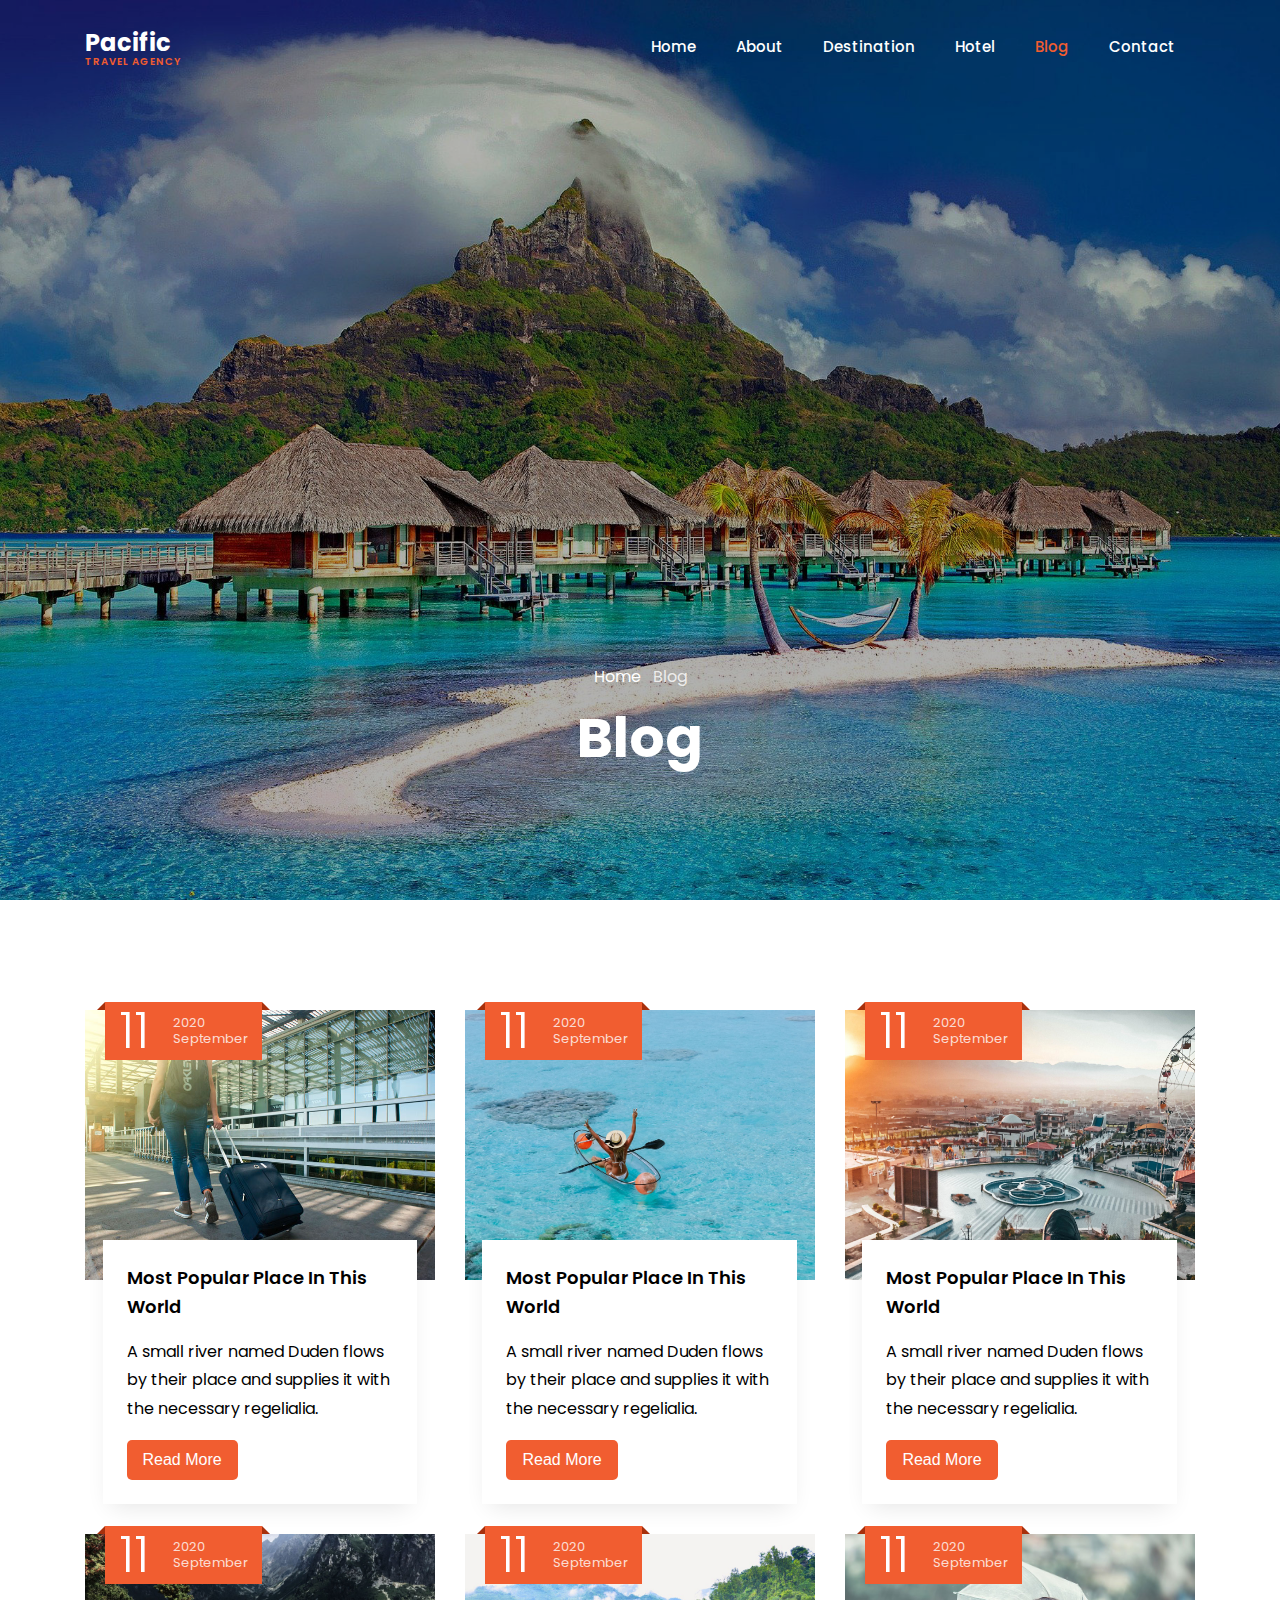
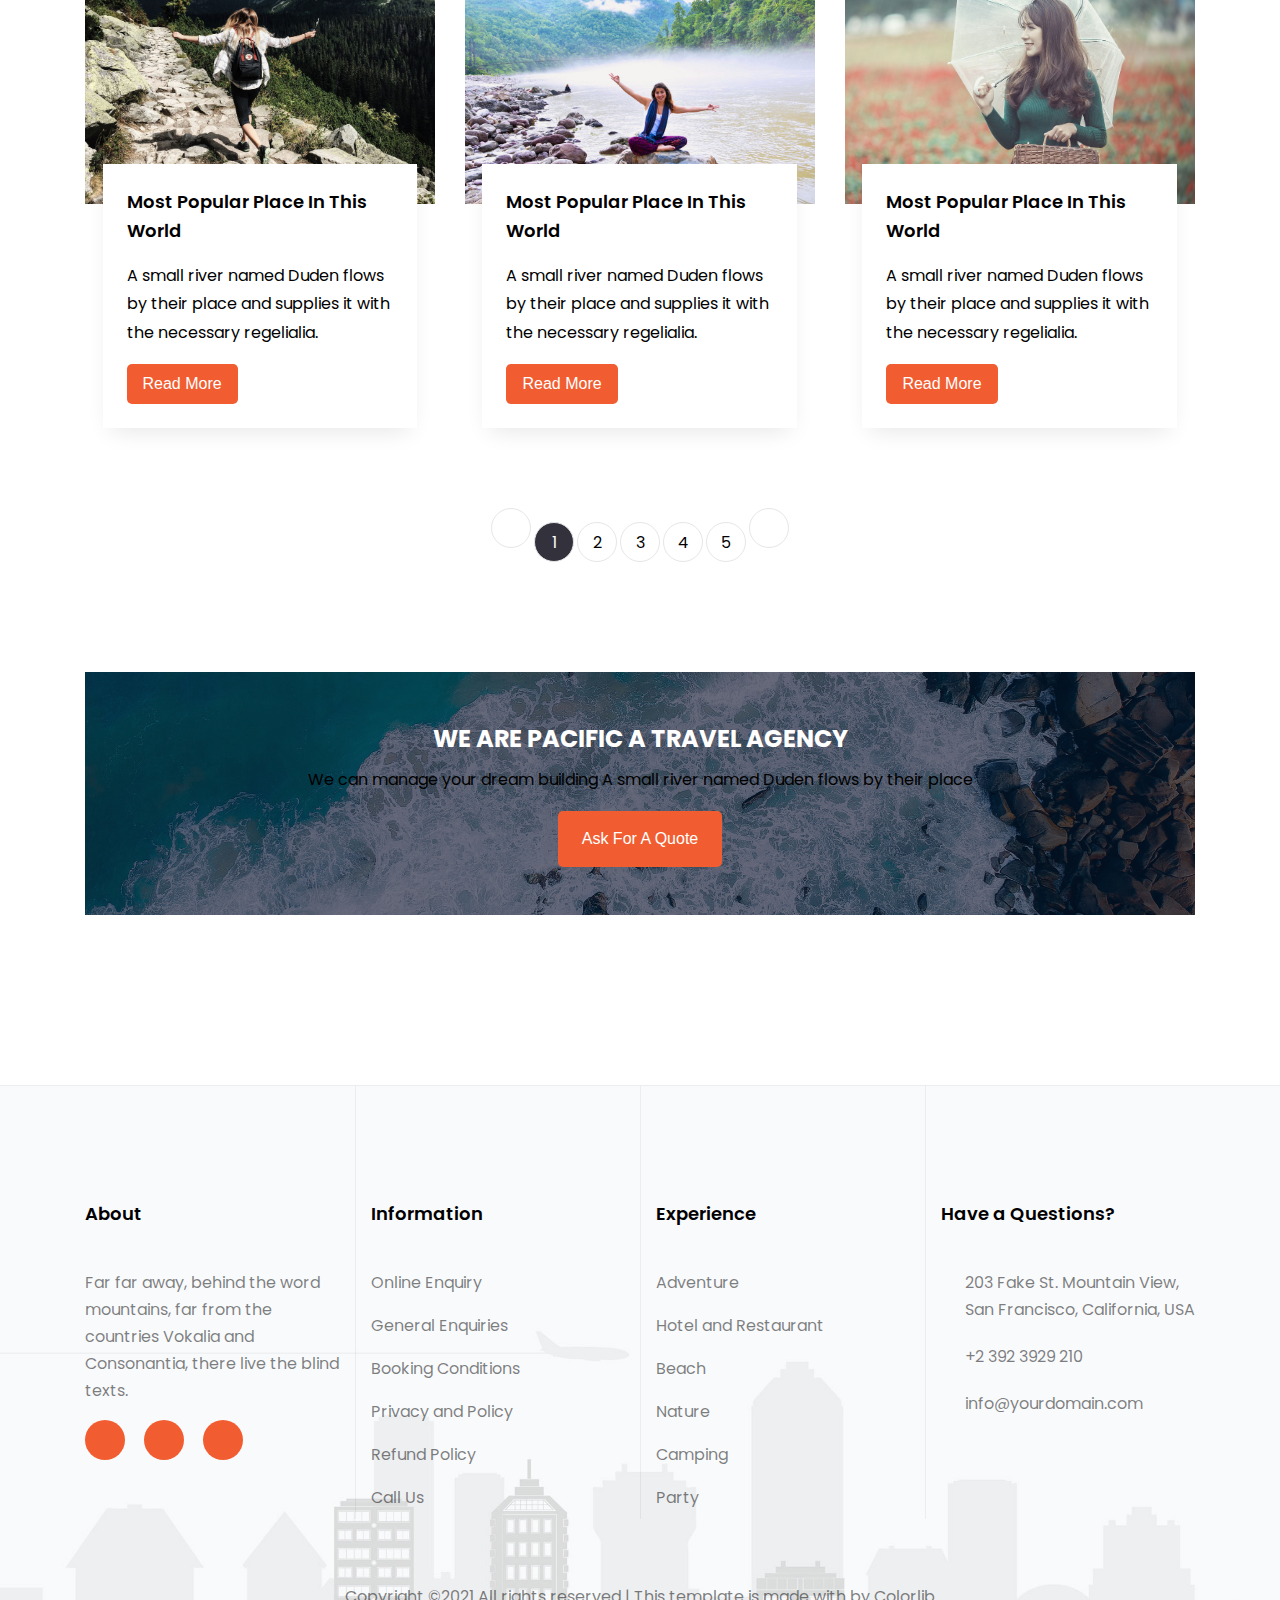
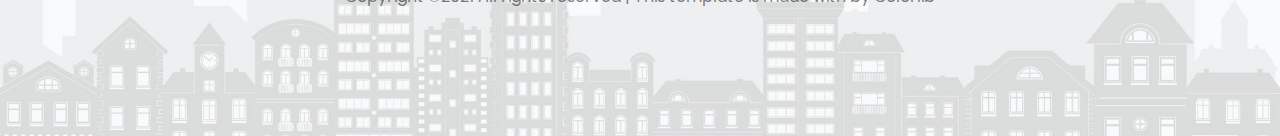
<file: blog.html>
<!DOCTYPE html>
<html lang="en">
<head>
    <meta charset="UTF-8">
    <meta http-equiv="X-UA-Compatible" content="IE=edge">
    <meta name="viewport" content="width=device-width, initial-scale=1.0">
    <title>Pacific Travel - Blog</title>
    <link rel="stylesheet" href="https://use.fontawesome.com/releases/v5.1.1/css/all.css" integrity="sha384-O8whS3fhG2OnA5Kas0Y9l3cfpmYjapjI0E4theH4iuMD+pLhbf6JI0jIMfYcK3yZ" crossorigin="anonymous">
    <link rel="shortcut icon" href="./assets/img/icon/plane.jpg" type="image/x-icon">
    <link rel="preconnect" href="https://fonts.gstatic.com">
    <link href="https://fonts.googleapis.com/css2?family=Arizonia&family=Poppins:wght@200;300;400;500;600;700&display=swap" rel="stylesheet">
    <link rel="stylesheet" href="./assets/css/base.css">
    <link rel="stylesheet" href="./assets/css/main.css">
    <link rel="stylesheet" href="./assets/css/other.css">
    <link rel="stylesheet" href="./assets/css/responsive.css">
</head>
<body>
    <button onclick="toTopFunction()" id="btnToTop" title="Go to top"> <i class="fas fa-plane"></i> </button>

    <nav class="header" style="background: url('assets/img/photo/feedback-bg.jpg') no-repeat fixed center / cover;">
        <div class="header__nav-container"  id="header-nav">
            <div class="grid d-flex justify--space-between">
                <div class="header__nav d-flex">
                    <a href="index.html" class="header__nav-logo">
                        Pacific
                        <span>Travel Agency</span>
                    </a>
                    <ul class="header__nav-list d-flex">
                        <li class="header__nav-item">
                            <a href="index.html" class="header__nav-link">Home</a>
                        </li>
                        <li class="header__nav-item">
                            <a href="about.html" class="header__nav-link">About</a>
                        </li>
                        <li class="header__nav-item">
                            <a href="destination.html" class="header__nav-link">Destination</a>
                        </li>
                        <li class="header__nav-item">
                            <a href="hotel.html" class="header__nav-link">Hotel</a>
                        </li>
                        <li class="header__nav-item">
                            <a href="blog.html" class="header__nav-link header__nav-link--active">Blog</a>
                        </li>
                        <li class="header__nav-item">
                            <a href="contact.html" class="header__nav-link">Contact</a>
                        </li>
                    </ul>
                </div>
                <div class="header__nav--s d-flex">
                    <label for="menu" class="header__label-btn">Menu</label>
                    <input type="checkbox" hidden name="" id="menu" class="header__checkbox">
                    <ul class="header__nav-list header__nav-list--s">
                        <li class="header__nav-item">
                            <a href="index.html" class="header__nav-link">Home</a>
                        </li>
                        <li class="header__nav-item">
                            <a href="about.html" class="header__nav-link">About</a>
                        </li>
                        <li class="header__nav-item">
                            <a href="destination.html" class="header__nav-link">Destination</a>
                        </li>
                        <li class="header__nav-item">
                            <a href="hotel.html" class="header__nav-link">Hotel</a>
                        </li>
                        <li class="header__nav-item">
                            <a href="blog.html" class="header__nav-link header__nav-link--active">Blog</a>
                        </li>
                        <li class="header__nav-item">
                            <a href="contact.html" class="header__nav-link">Contact</a>
                        </li>
                    </ul>
                </div>
            </div>
        </div>
        <div class="header__navigation">
            <p class="header__navigation-bar">
                <a href="index.html" class="header__navigation-home">
                    Home
                    <i class="fas fa-chevron-right"></i>
                </a>
                <span class="header__navigation-child">
                    Blog
                    <i class="fas fa-chevron-right"></i>
                </span>
            </p>
            <h1 class="header__navigation-heading">Blog</h1>
        </div>
    </nav>
    <main class="main no-mt">
        <div class="main__blog no-mt">
            <div class="grid">
                <div class="row">
                    <div class="col l-4 s-12 main__blog-item-wrapper no-mt">
                        <div class="main__blog-item">
                            <a href="" class="main__blog-link main__link" style="background: url('./assets/img/photo/blog1.jpg') no-repeat scroll center / cover;"></a>
                            <div class="main__info">
                                <a href="" class="main__blog-heading">Most Popular Place In This World</a href="">
                                <p class="main__text main__blog-text">A small river named Duden flows by their place and supplies it with the necessary regelialia.</p>
                                <button class="main__btn main__btn--s btn">Read More</button>
                            </div>
                            <div class="main__label main__blog-label orange-white">
                                11
                                <div class="main__blog-label-time">
                                    <span>2020</span>
                                    <span>September</span>
                                </div>
                            </div>
                        </div>
                    </div>
                    <div class="col l-4 s-12 main__blog-item-wrapper no-mt">
                        <div class="main__blog-item">
                            <a href="" class="main__blog-link main__link" style="background: url('./assets/img/photo/blog2.jpg') no-repeat scroll center / cover;"></a>
                            <div class="main__info">
                                <a href="" class="main__blog-heading">Most Popular Place In This World</a href="">
                                <p class="main__text main__blog-text">A small river named Duden flows by their place and supplies it with the necessary regelialia.</p>
                                <button class="main__btn main__btn--s btn">Read More</button>
                            </div>
                            <div class="main__label main__blog-label orange-white">
                                11
                                <div class="main__blog-label-time">
                                    <span>2020</span>
                                    <span>September</span>
                                </div>
                            </div>
                        </div>
                    </div>
                    <div class="col l-4 s-12 main__blog-item-wrapper no-mt">
                        <div class="main__blog-item">
                            <a href="" class="main__blog-link main__link" style="background: url('./assets/img/photo/blog3.jpg') no-repeat scroll center / cover;"></a>
                            <div class="main__info">
                                <a href="" class="main__blog-heading">Most Popular Place In This World</a href="">
                                <p class="main__text main__blog-text">A small river named Duden flows by their place and supplies it with the necessary regelialia.</p>
                                <button class="main__btn main__btn--s btn">Read More</button>
                            </div>
                            <div class="main__label main__blog-label orange-white">
                                11
                                <div class="main__blog-label-time">
                                    <span>2020</span>
                                    <span>September</span>
                                </div>
                            </div>
                        </div>
                    </div>
                    <div class="col l-4 s-12 main__blog-item-wrapper no-mt">
                        <div class="main__blog-item">
                            <a href="" class="main__blog-link main__link" style="background: url('./assets/img/photo/introduce2.jpg') no-repeat scroll center / cover;"></a>
                            <div class="main__info">
                                <a href="" class="main__blog-heading">Most Popular Place In This World</a href="">
                                <p class="main__text main__blog-text">A small river named Duden flows by their place and supplies it with the necessary regelialia.</p>
                                <button class="main__btn main__btn--s btn">Read More</button>
                            </div>
                            <div class="main__label main__blog-label orange-white">
                                11
                                <div class="main__blog-label-time">
                                    <span>2020</span>
                                    <span>September</span>
                                </div>
                            </div>
                        </div>
                    </div>
                    <div class="col l-4 s-12 main__blog-item-wrapper no-mt">
                        <div class="main__blog-item">
                            <a href="" class="main__blog-link main__link" style="background: url('./assets/img/photo/blog5.jpg') no-repeat scroll center / cover;"></a>
                            <div class="main__info">
                                <a href="" class="main__blog-heading">Most Popular Place In This World</a href="">
                                <p class="main__text main__blog-text">A small river named Duden flows by their place and supplies it with the necessary regelialia.</p>
                                <button class="main__btn main__btn--s btn">Read More</button>
                            </div>
                            <div class="main__label main__blog-label orange-white">
                                11
                                <div class="main__blog-label-time">
                                    <span>2020</span>
                                    <span>September</span>
                                </div>
                            </div>
                        </div>
                    </div>
                    <div class="col l-4 s-12 main__blog-item-wrapper no-mt">
                        <div class="main__blog-item">
                            <a href="" class="main__blog-link main__link" style="background: url('./assets/img/photo/blog6.jpg') no-repeat scroll center / cover;"></a>
                            <div class="main__info">
                                <a href="" class="main__blog-heading">Most Popular Place In This World</a href="">
                                <p class="main__text main__blog-text">A small river named Duden flows by their place and supplies it with the necessary regelialia.</p>
                                <button class="main__btn main__btn--s btn">Read More</button>
                            </div>
                            <div class="main__label main__blog-label orange-white">
                                11
                                <div class="main__blog-label-time">
                                    <span>2020</span>
                                    <span>September</span>
                                </div>
                            </div>
                        </div>
                    </div>
                </div>
                <div class="row main__pagination">
                    <div class="l-12">
                        <a href="" class="main__pagination-link">
                            <i class="fas fa-chevron-left"></i>
                        </a>
                        <a href="" class="main__pagination-link main__pagination-link--active">1</a>
                        <a href="" class="main__pagination-link">2</a>
                        <a href="" class="main__pagination-link">3</a>
                        <a href="" class="main__pagination-link">4</a>
                        <a href="" class="main__pagination-link">5</a>
                        <a href="" class="main__pagination-link">
                            <i class="fas fa-chevron-right"></i>
                        </a>
                    </div>
                </div>
            </div>
        </div>
        <div class="main__ask">
            <div class="grid">
                <div class="row">
                    <div class="col l-12">
                        <div class="main__ask-wrapper" style="background: url('./assets/img/photo/ask-bg.jpg') no-repeat scroll center / cover;">
                            <h3 class="main__ask-heading">We Are Pacific A Travel Agency</h3>
                            <p class="main__text main__blog-text main__text main__blog-text--white main__ask-text">We can manage your dream building A small river named Duden flows by their place</p>
                            <button class="main__btn btn">Ask For A Quote</button>
                        </div>
                    </div>
                </div>
            </div>
        </div>
    </main>
    <footer class="footer" style="background: url('./assets/img/photo/footer.jpg') no-repeat scroll center / cover;">
        <div class="grid">
            <div class="row">
                <div class="col l-3 pt-48 footer__item m-6 xs-12 no-pt-48">
                    <div class="pt-48">
                        <h3 class="footer__heading">About</h3>
                        <p class="footer__text">Far far away, behind the word mountains, far from the countries Vokalia and Consonantia, there live the blind texts.</p>
                        <span class="footer__social">
                            <a href="" class="footer__social-link orange-white">
                                <i class="fab fa-twitter"></i>
                            </a>
                            <a href="" class="footer__social-link orange-white">
                                <i class="fab fa-facebook-f"></i>
                            </a>
                            <a href="" class="footer__social-link orange-white">
                                <i class="fab fa-instagram"></i>
                            </a>
                        </span>
                    </div>
                </div>
                <div class="col l-3 pt-48 footer__item m-6 xs-12 no-pt-48">
                   <div class="pt-48">
                        <h3 class="footer__heading">Information</h3>
                        <ul class="footer__list-info">
                            <li class="footer__item-info">
                                <a href="" class="footer__text pt-b-8">Online Enquiry</a>
                            </li>
                            <li class="footer__item-info">
                                <a href="" class="footer__text pt-b-8">General Enquiries</a>
                            </li>
                            <li class="footer__item-info">
                                <a href="" class="footer__text pt-b-8">Booking Conditions</a>
                            </li>
                            <li class="footer__item-info">
                                <a href="" class="footer__text pt-b-8">Privacy and Policy</a>
                            </li>
                            <li class="footer__item-info">
                                <a href="" class="footer__text pt-b-8">Refund Policy</a>
                            </li>
                            <li class="footer__item-info">
                                <a href="" class="footer__text pt-b-8">Call Us</a>
                            </li>
                        </ul>
                    </div>
                </div>
                <div class="col l-3 pt-48 footer__item m-6 xs-12 no-pt-48">
                   <div class="pt-48">
                        <h3 class="footer__heading">Experience</h3>
                        <ul class="footer__list-info">
                            <li class="footer__item-info">
                                <a href="" class="footer__text pt-b-8">Adventure</a>
                            </li>
                            <li class="footer__item-info">
                                <a href="" class="footer__text pt-b-8">Hotel and Restaurant</a>
                            </li>
                            <li class="footer__item-info">
                                <a href="" class="footer__text pt-b-8">Beach</a>
                            </li>
                            <li class="footer__item-info">
                                <a href="" class="footer__text pt-b-8">Nature</a>
                            </li>
                            <li class="footer__item-info">
                                <a href="" class="footer__text pt-b-8">Camping</a>
                            </li>
                            <li class="footer__item-info">
                                <a href="" class="footer__text pt-b-8">Party</a>
                            </li>
                        </ul>
                   </div>
                </div>
                <div class="col l-3 pt-48 footer__item m-6 xs-12 no-pt-48">
                    <div class="pt-48">
                        <h3 class="footer__heading">Have a Questions?</h3>
                        <div class="footer__text footer__contact">
                            <span>
                                <i class="fas fa-map-marker-alt footer__icon"></i>
                            </span>
                            <span>203 Fake St. Mountain View, San Francisco, California, USA</span>
                        </div>
                        <a href="tel:+2 392 3929 210" class="footer__text footer__contact">
                            <span>
                                <i class="fas fa-phone footer__icon"></i>
                            </span>
                            <span>+2 392 3929 210</span>
                        </a>
                        <a href="mailto:info@yourdomain.com" class="footer__text footer__contact">
                            <span>
                                <i class="fas fa-paper-plane footer__icon"></i>
                            </span>
                            <span>info@yourdomain.com</span>
                        </a>
                    </div>
                </div>
                <div class="col l-12 footer__copyright">
                    <div class="pt-48">
                        <p class="footer__text">
                            Copyright ©2021 All rights reserved | This template is made with
                            <i class="fas fa-heart"></i>
                            by
                            <a href="" class="footer__link">Colorlib</a>
                        </p>
                    </div>
                </div>
            </div>
        </div>
    </footer>
    <script src="./assets/js/main.js"></script>

</body>
</html>
</file>
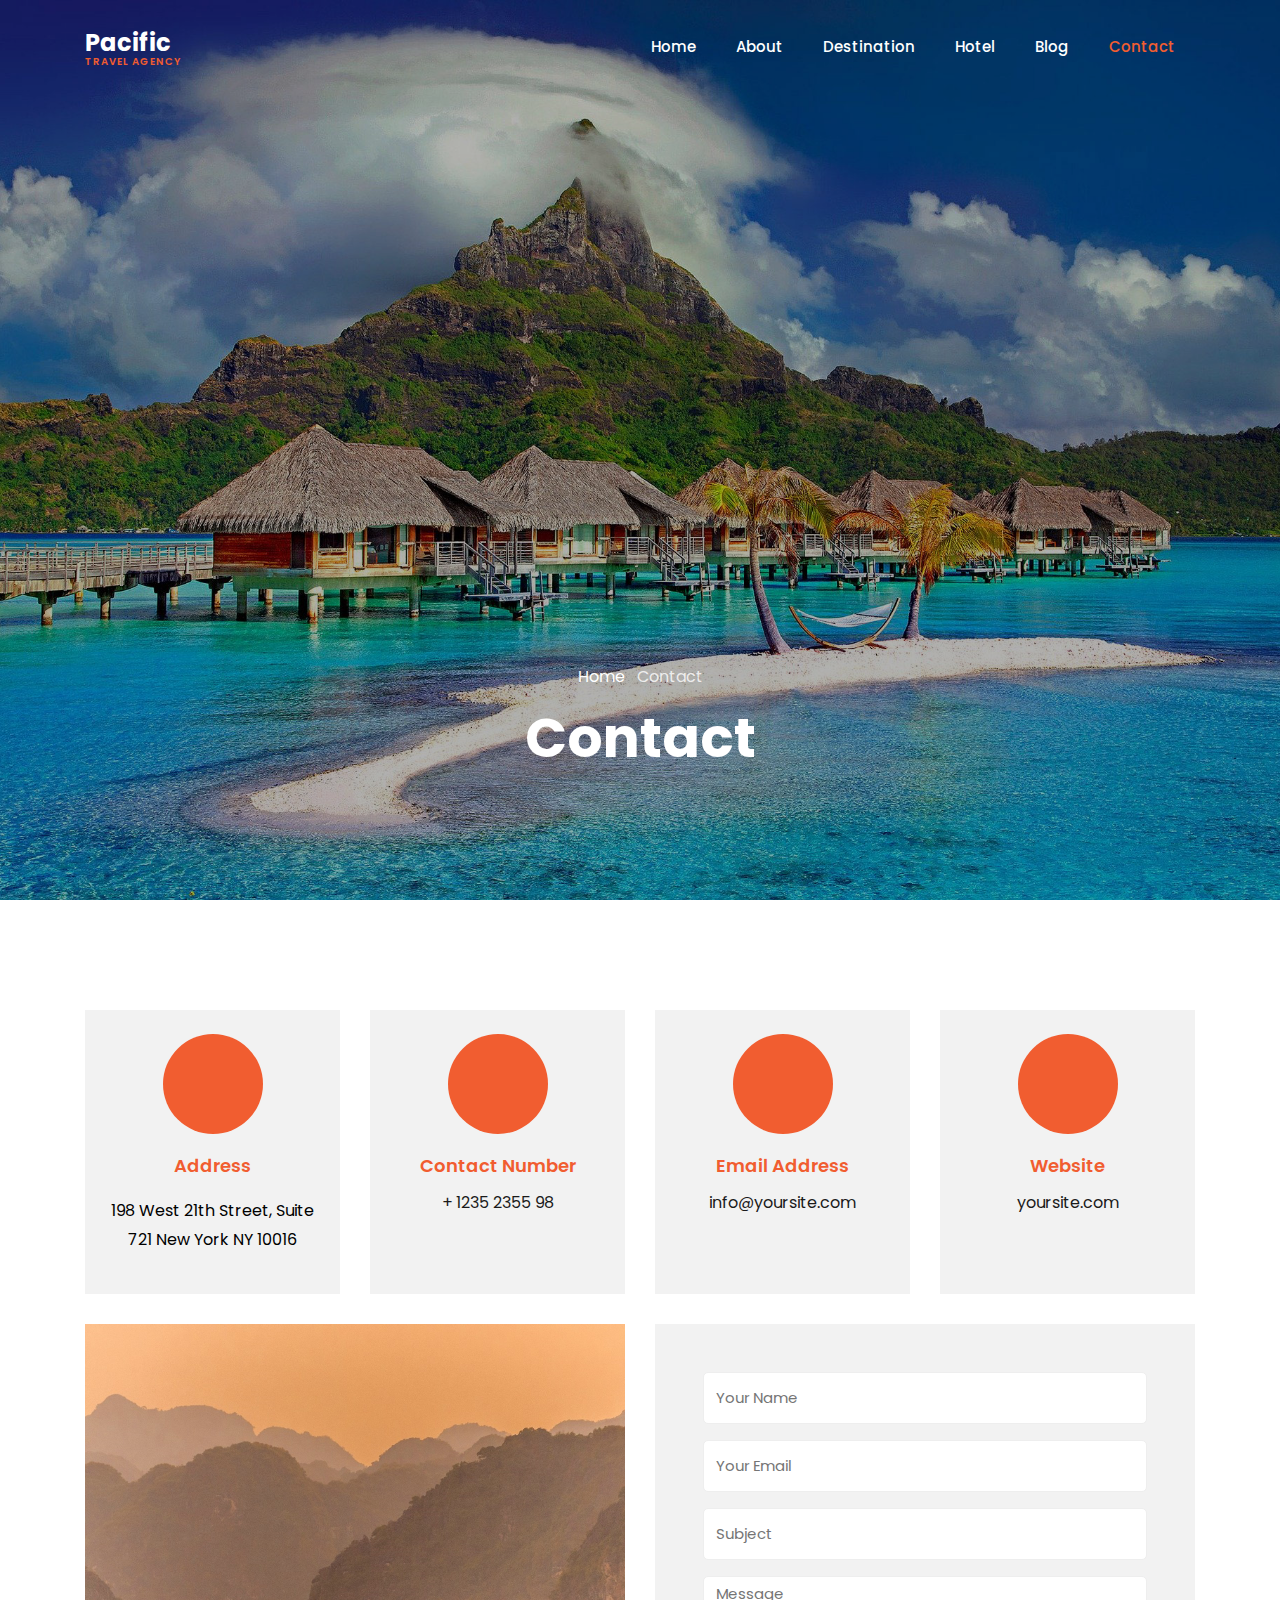
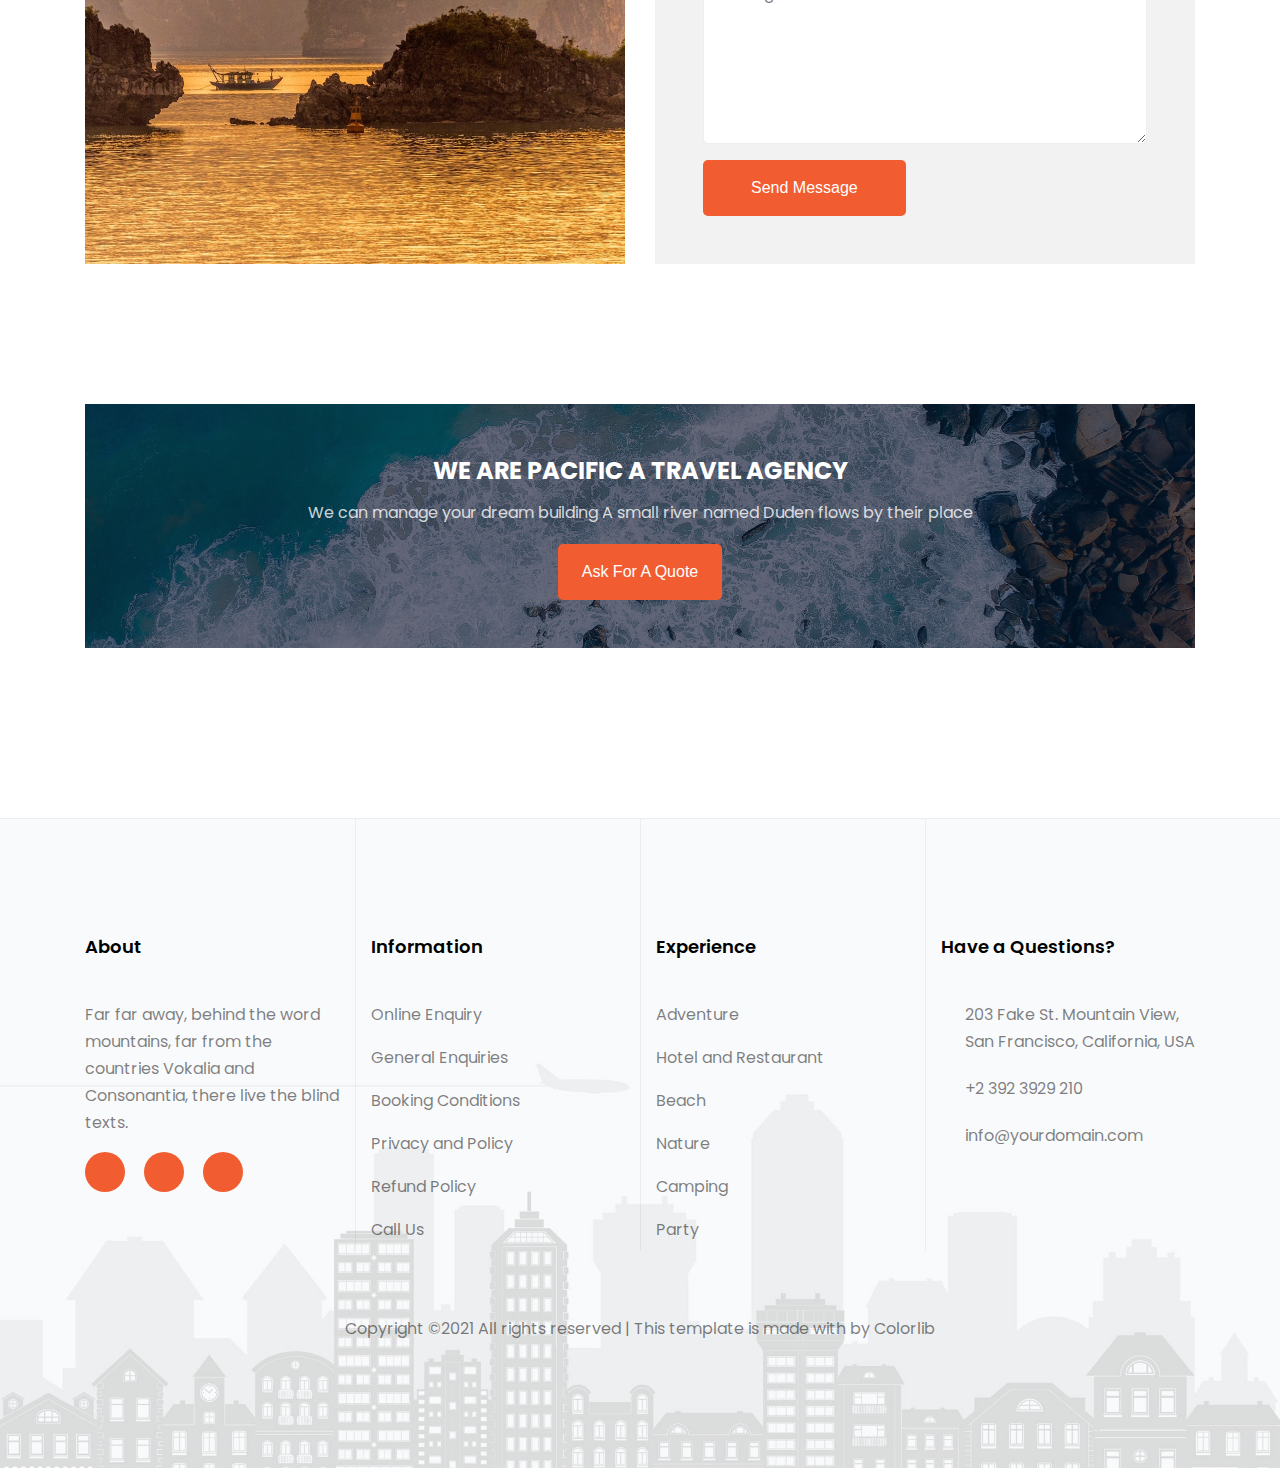
<file: contact.html>
<!DOCTYPE html>
<html lang="en">
<head>
    <meta charset="UTF-8">
    <meta http-equiv="X-UA-Compatible" content="IE=edge">
    <meta name="viewport" content="width=device-width, initial-scale=1.0">
    <title>Pacific Travel - Contact</title>
    <link rel="stylesheet" href="https://use.fontawesome.com/releases/v5.1.1/css/all.css" integrity="sha384-O8whS3fhG2OnA5Kas0Y9l3cfpmYjapjI0E4theH4iuMD+pLhbf6JI0jIMfYcK3yZ" crossorigin="anonymous">
    <link rel="shortcut icon" href="./assets/img/icon/plane.jpg" type="image/x-icon">
    <link rel="preconnect" href="https://fonts.gstatic.com">
    <link href="https://fonts.googleapis.com/css2?family=Arizonia&family=Poppins:wght@200;300;400;500;600;700&display=swap" rel="stylesheet">
    <link rel="stylesheet" href="./assets/css/base.css">
    <link rel="stylesheet" href="./assets/css/main.css">
    <link rel="stylesheet" href="./assets/css/other.css">
    <link rel="stylesheet" href="./assets/css/responsive.css">
</head>
<body>
    <button onclick="toTopFunction()" id="btnToTop" title="Go to top"> <i class="fas fa-plane"></i> </button>

    <nav class="header" style="background: url('assets/img/photo/feedback-bg.jpg') no-repeat fixed center / cover;">
        <div class="header__nav-container"  id="header-nav">
            <div class="grid d-flex justify--space-between">
                <div class="header__nav d-flex">
                    <a href="index.html" class="header__nav-logo">
                        Pacific
                        <span>Travel Agency</span>
                    </a>
                    <ul class="header__nav-list d-flex">
                        <li class="header__nav-item">
                            <a href="index.html" class="header__nav-link">Home</a>
                        </li>
                        <li class="header__nav-item">
                            <a href="about.html" class="header__nav-link">About</a>
                        </li>
                        <li class="header__nav-item">
                            <a href="destination.html" class="header__nav-link">Destination</a>
                        </li>
                        <li class="header__nav-item">
                            <a href="hotel.html" class="header__nav-link">Hotel</a>
                        </li>
                        <li class="header__nav-item">
                            <a href="blog.html" class="header__nav-link">Blog</a>
                        </li>
                        <li class="header__nav-item">
                            <a href="contact.html" class="header__nav-link header__nav-link--active">Contact</a>
                        </li>
                    </ul>
                </div>
                <div class="header__nav--s d-flex">
                    <label for="menu" class="header__label-btn">Menu</label>
                    <input type="checkbox" hidden name="" id="menu" class="header__checkbox">
                    <ul class="header__nav-list header__nav-list--s">
                        <li class="header__nav-item">
                            <a href="index.html" class="header__nav-link">Home</a>
                        </li>
                        <li class="header__nav-item">
                            <a href="about.html" class="header__nav-link">About</a>
                        </li>
                        <li class="header__nav-item">
                            <a href="destination.html" class="header__nav-link">Destination</a>
                        </li>
                        <li class="header__nav-item">
                            <a href="hotel.html" class="header__nav-link">Hotel</a>
                        </li>
                        <li class="header__nav-item">
                            <a href="blog.html" class="header__nav-link">Blog</a>
                        </li>
                        <li class="header__nav-item">
                            <a href="contact.html" class="header__nav-link header__nav-link--active">Contact</a>
                        </li>
                    </ul>
                </div>
            </div>
        </div>
        <div class="header__navigation">
            <p class="header__navigation-bar">
                <a href="index.html" class="header__navigation-home">
                    Home
                    <i class="fas fa-chevron-right"></i>
                </a>
                <span class="header__navigation-child">
                    Contact
                    <i class="fas fa-chevron-right"></i>
                </span>
            </p>
            <h1 class="header__navigation-heading">Contact</h1>
        </div>
    </nav>
    <main class="main no-mt">
        <div class="main__contact">
            <div class="grid">
                <div class="row no-margin--m main__contact-wrapper">
                    <div class="col no-gutters--m l-3 m-6 s-12 d-flex">
                        <div class="main__contact-item">
                            <div class="main__contact-icon-wrapper">
                                <i class="fas fa-map-marker-alt main__contact-item-icon"></i>
                            </div>
                            <h3 class="main__contact-item-head">Address</h3>
                            <p class="main__text">198 West 21th Street, Suite 721 New York NY 10016</p>
                        </div>
                    </div>
                    <div class="col no-gutters--m l-3 m-6 s-12 d-flex">
                        <div class="main__contact-item">
                            <div class="main__contact-icon-wrapper">
                                <i class="fas fa-phone main__contact-item-icon"></i>
                            </div>
                            <h3 class="main__contact-item-head">Contact Number</h3>
                            <a href="tel:+ 1235 2355 98" class="main__text main__text--black">+ 1235 2355 98</a>
                        </div>
                    </div>                    
                    <div class="col no-gutters--m l-3 m-6 s-12 d-flex">
                        <div class="main__contact-item">
                            <div class="main__contact-icon-wrapper">
                                <i class="fas fa-paper-plane main__contact-item-icon"></i>
                            </div>
                            <h3 class="main__contact-item-head">Email Address</h3>
                            <a href="mailto:info@yoursite.com" class="main__text main__text--black">info@yoursite.com</a>
                        </div>
                    </div>
                    <div class="col no-gutters--m l-3 m-6 s-12 d-flex">
                        <div class="main__contact-item">
                            <div class="main__contact-icon-wrapper">
                                <i class="fas fa-globe-americas main__contact-item-icon"></i>
                            </div>
                            <h3 class="main__contact-item-head">Website</h3>
                            <a href="" class="main__text main__text--black">yoursite.com</a>
                        </div>
                    </div>
                </div>
                <div class="row">
                    <div class="col l-6 m-12 s-12 mb-30">
                        <div class="main__contact-img" style="background: url('./assets/img/photo/HaLongbay-Vietnam.jpg') no-repeat scroll center / cover;"></div>
                    </div>
                    <div class="col l-6 m-12 s-12">
                        <form action="#" class="main__contact-form">
                            <input type="text" required placeholder="Your Name" class="main__contact-input">
                            <input type="text" required placeholder="Your Email" class="main__contact-input">
                            <input type="text" required placeholder="Subject" class="main__contact-input">
                            <textarea name="" id="" cols="30" rows="7" required placeholder="Message" class="main__contact-txt-area"></textarea>
                            <button class="main__btn main__btn--l btn">Send Message</button>
                        </form>
                    </div>
                </div>
            </div>
        </div>
        <div class="main__ask">
            <div class="grid">
                <div class="row">
                    <div class="col l-12">
                        <div class="main__ask-wrapper" style="background: url('./assets/img/photo/ask-bg.jpg') no-repeat scroll center / cover;">
                            <h3 class="main__ask-heading">We Are Pacific A Travel Agency</h3>
                            <p class="main__text main__text--white main__ask-text">We can manage your dream building A small river named Duden flows by their place</p>
                            <button class="main__btn btn">Ask For A Quote</button>
                        </div>
                    </div>
                </div>
            </div>
        </div>
    </main>
    <footer class="footer" style="background: url('./assets/img/photo/footer.jpg') no-repeat scroll center / cover;">
        <div class="grid">
            <div class="row">
                <div class="col l-3 pt-48 footer__item m-6 xs-12 no-pt-48">
                    <div class="pt-48">
                        <h3 class="footer__heading">About</h3>
                        <p class="footer__text">Far far away, behind the word mountains, far from the countries Vokalia and Consonantia, there live the blind texts.</p>
                        <span class="footer__social">
                            <a href="" class="footer__social-link orange-white">
                                <i class="fab fa-twitter"></i>
                            </a>
                            <a href="" class="footer__social-link orange-white">
                                <i class="fab fa-facebook-f"></i>
                            </a>
                            <a href="" class="footer__social-link orange-white">
                                <i class="fab fa-instagram"></i>
                            </a>
                        </span>
                    </div>
                </div>
                <div class="col l-3 pt-48 footer__item m-6 xs-12 no-pt-48">
                   <div class="pt-48">
                        <h3 class="footer__heading">Information</h3>
                        <ul class="footer__list-info">
                            <li class="footer__item-info">
                                <a href="" class="footer__text pt-b-8">Online Enquiry</a>
                            </li>
                            <li class="footer__item-info">
                                <a href="" class="footer__text pt-b-8">General Enquiries</a>
                            </li>
                            <li class="footer__item-info">
                                <a href="" class="footer__text pt-b-8">Booking Conditions</a>
                            </li>
                            <li class="footer__item-info">
                                <a href="" class="footer__text pt-b-8">Privacy and Policy</a>
                            </li>
                            <li class="footer__item-info">
                                <a href="" class="footer__text pt-b-8">Refund Policy</a>
                            </li>
                            <li class="footer__item-info">
                                <a href="" class="footer__text pt-b-8">Call Us</a>
                            </li>
                        </ul>
                    </div>
                </div>
                <div class="col l-3 pt-48 footer__item m-6 xs-12 no-pt-48">
                   <div class="pt-48">
                        <h3 class="footer__heading">Experience</h3>
                        <ul class="footer__list-info">
                            <li class="footer__item-info">
                                <a href="" class="footer__text pt-b-8">Adventure</a>
                            </li>
                            <li class="footer__item-info">
                                <a href="" class="footer__text pt-b-8">Hotel and Restaurant</a>
                            </li>
                            <li class="footer__item-info">
                                <a href="" class="footer__text pt-b-8">Beach</a>
                            </li>
                            <li class="footer__item-info">
                                <a href="" class="footer__text pt-b-8">Nature</a>
                            </li>
                            <li class="footer__item-info">
                                <a href="" class="footer__text pt-b-8">Camping</a>
                            </li>
                            <li class="footer__item-info">
                                <a href="" class="footer__text pt-b-8">Party</a>
                            </li>
                        </ul>
                   </div>
                </div>
                <div class="col l-3 pt-48 footer__item m-6 xs-12 no-pt-48">
                    <div class="pt-48">
                        <h3 class="footer__heading">Have a Questions?</h3>
                        <div class="footer__text footer__contact">
                            <span>
                                <i class="fas fa-map-marker-alt footer__icon"></i>
                            </span>
                            <span>203 Fake St. Mountain View, San Francisco, California, USA</span>
                        </div>
                        <a href="tel:+2 392 3929 210" class="footer__text footer__contact">
                            <span>
                                <i class="fas fa-phone footer__icon"></i>
                            </span>
                            <span>+2 392 3929 210</span>
                        </a>
                        <a href="mailto:info@yourdomain.com" class="footer__text footer__contact">
                            <span>
                                <i class="fas fa-paper-plane footer__icon"></i>
                            </span>
                            <span>info@yourdomain.com</span>
                        </a>
                    </div>
                </div>
                <div class="col l-12 footer__copyright">
                    <div class="pt-48">
                        <p class="footer__text">
                            Copyright ©2021 All rights reserved | This template is made with
                            <i class="fas fa-heart"></i>
                            by
                            <a href="" class="footer__link">Colorlib</a>
                        </p>
                    </div>
                </div>
            </div>
        </div>
    </footer>

    <script src="./assets/js/main.js"></script>

</body>
</html>
</file>
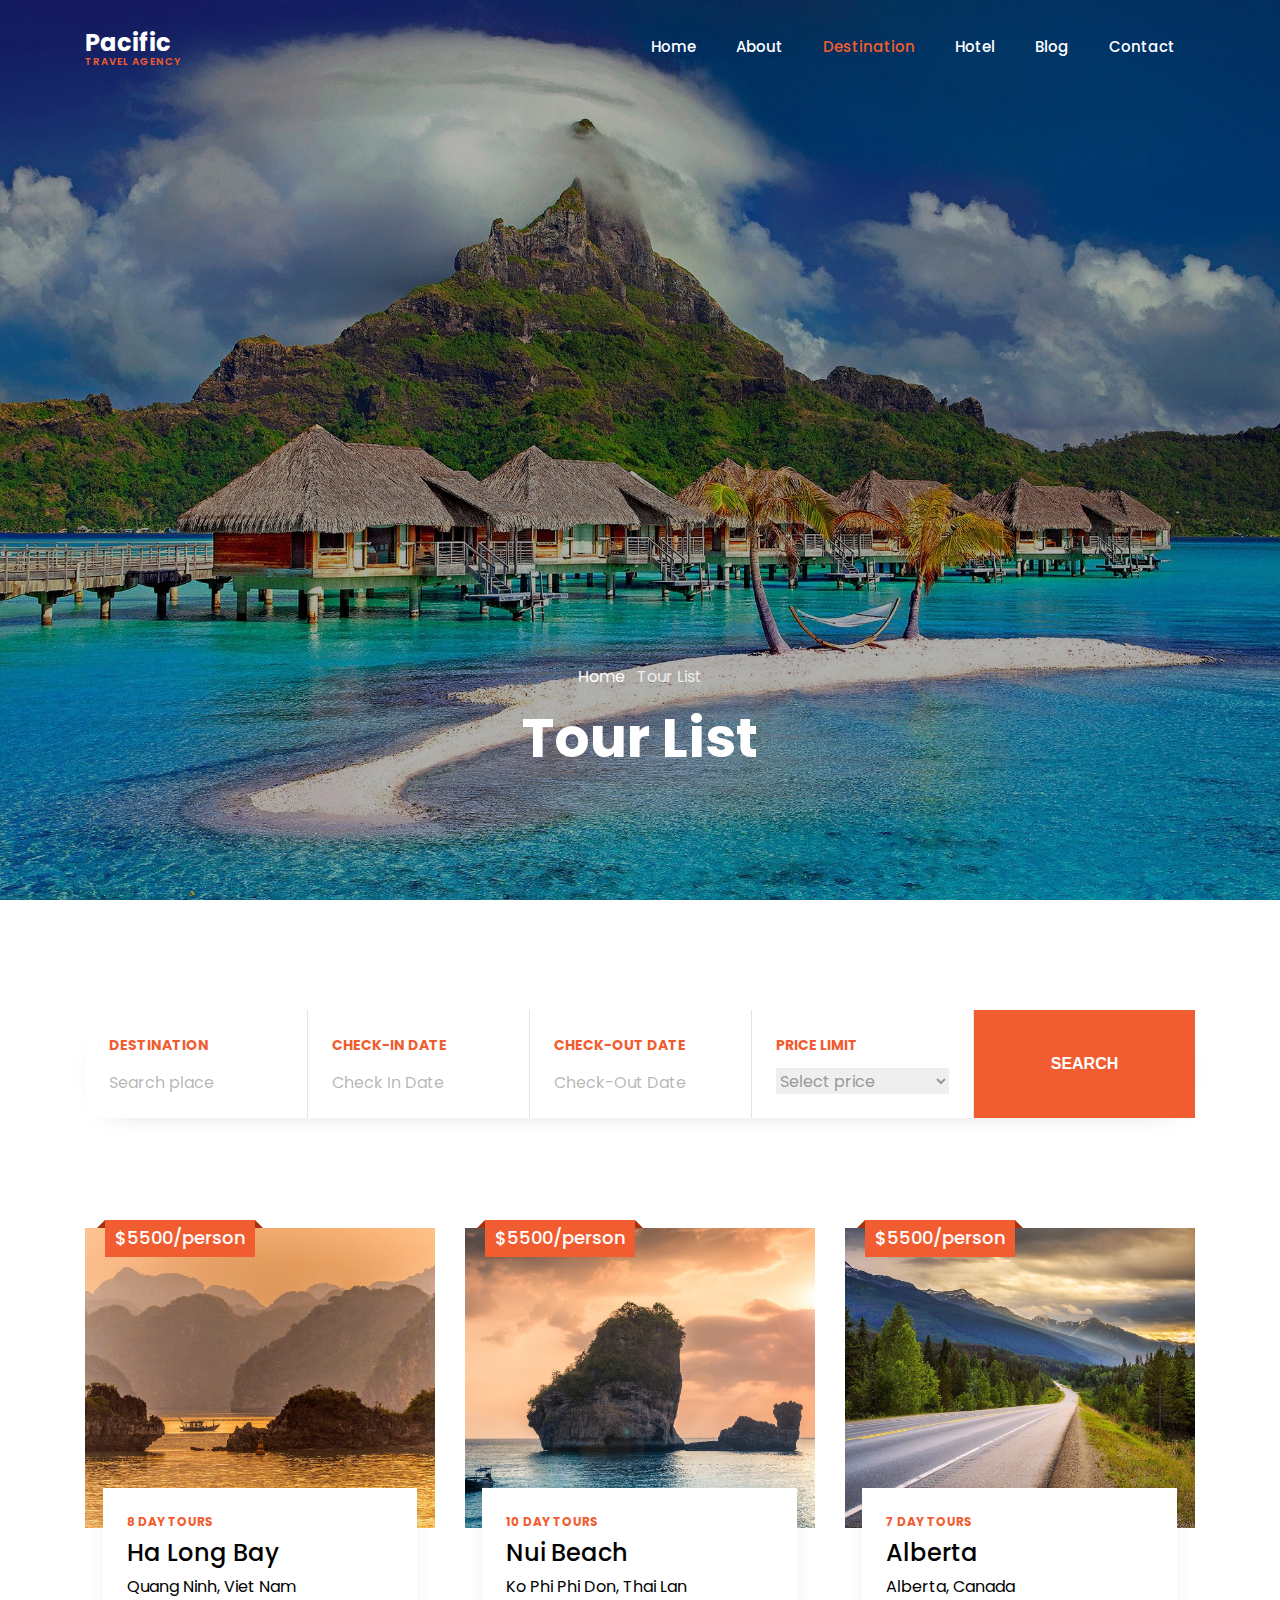
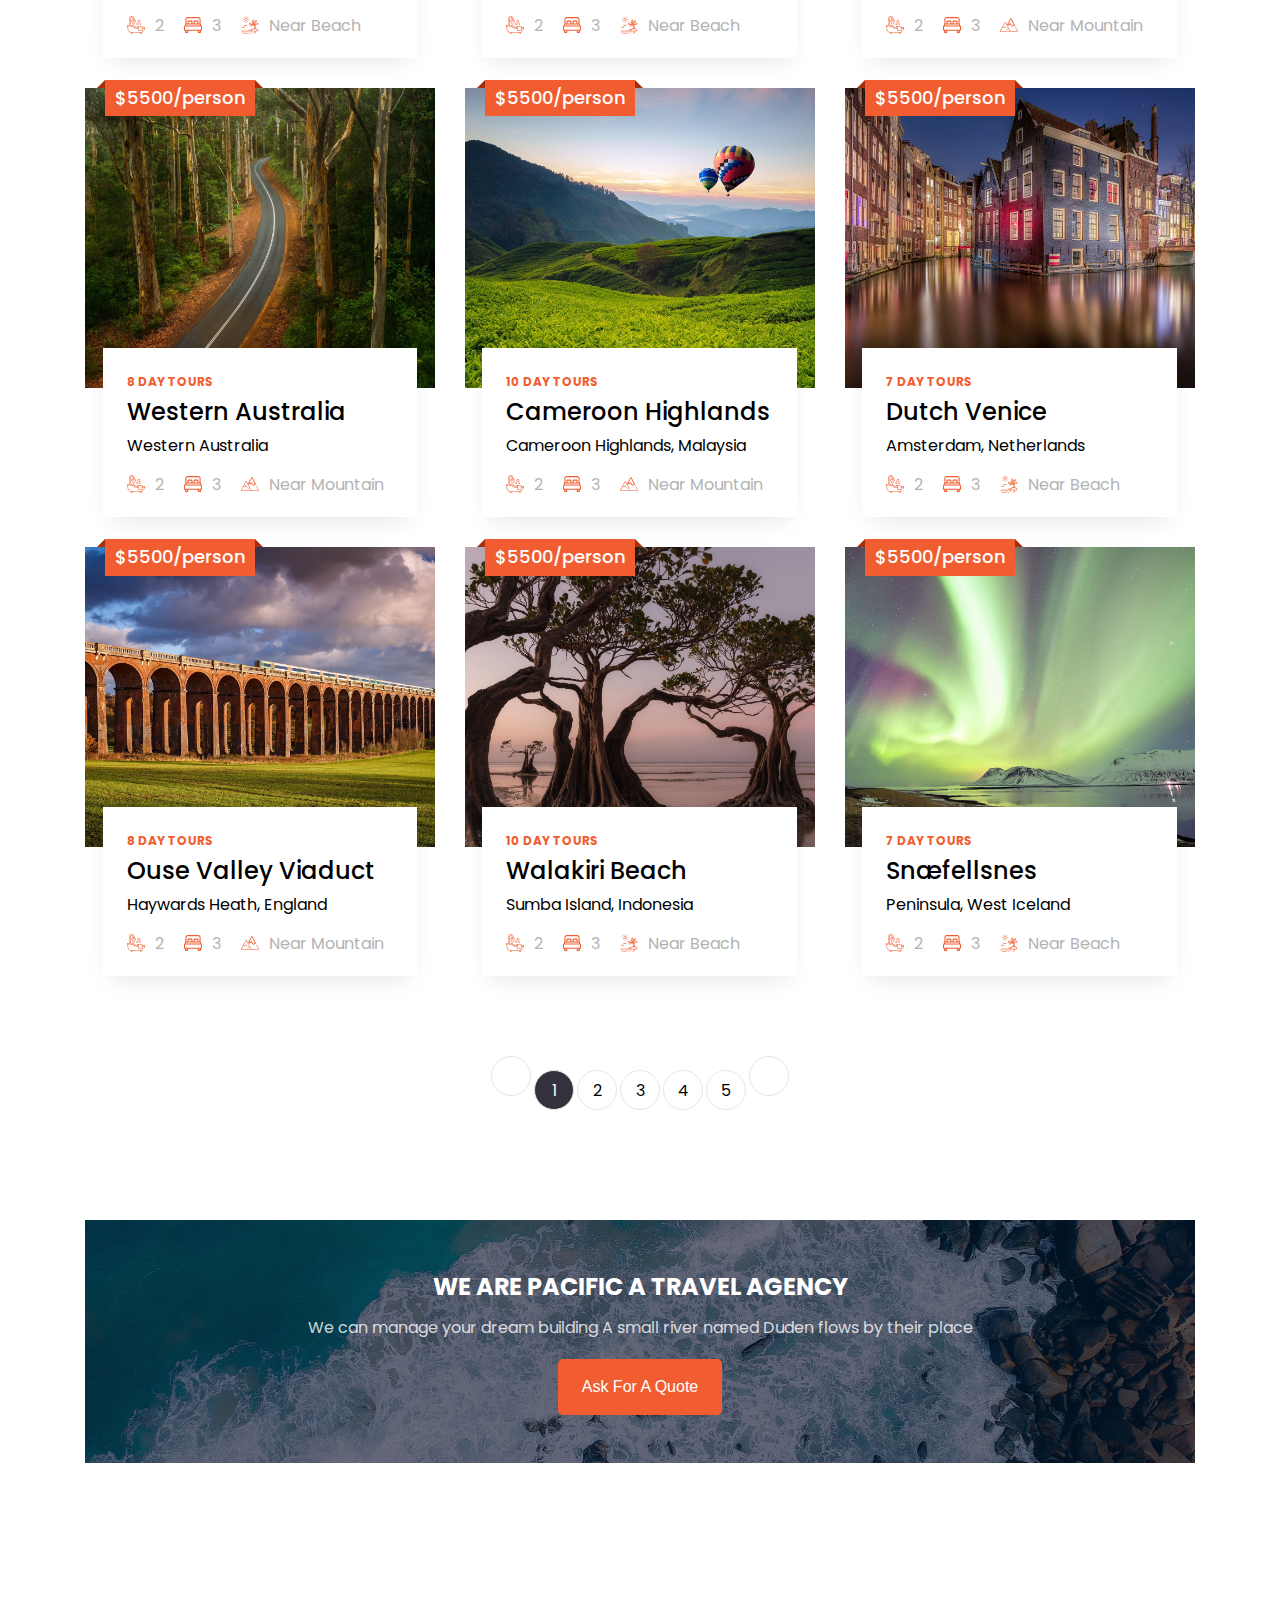
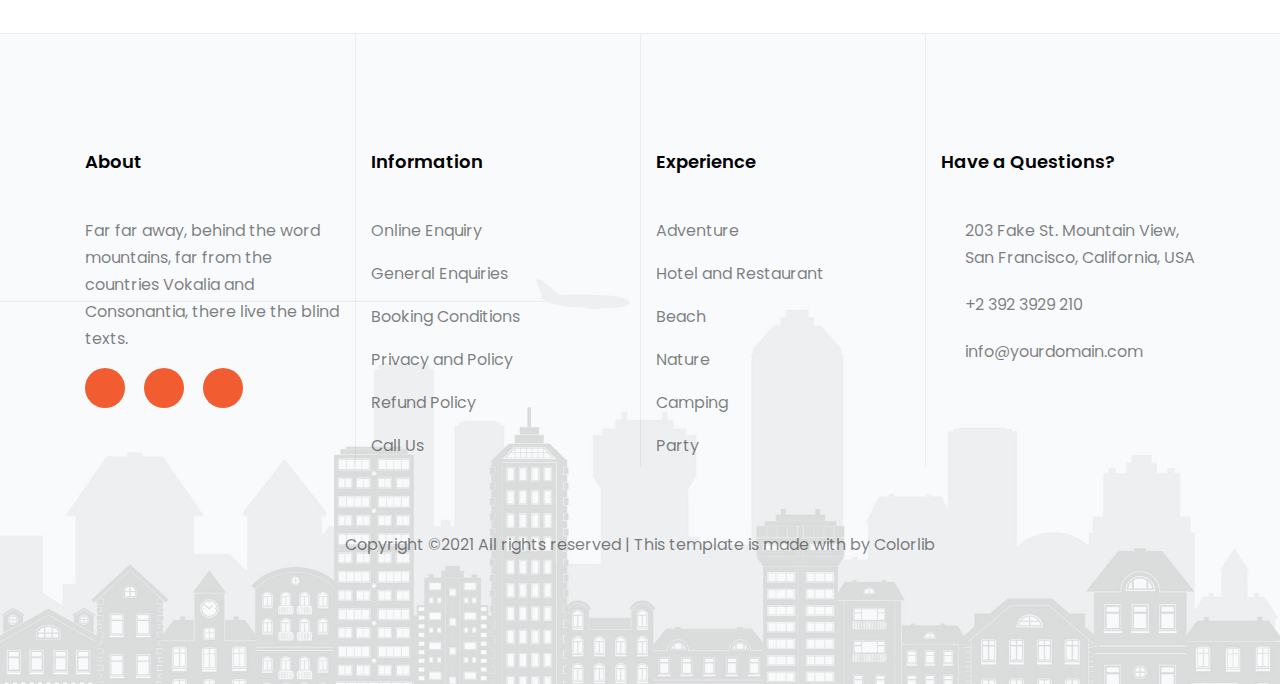
<file: destination.html>
<!DOCTYPE html>
<html lang="en">

<head>
    <meta charset="UTF-8">
    <meta http-equiv="X-UA-Compatible" content="IE=edge">
    <meta name="viewport" content="width=device-width, initial-scale=1.0">
    <title>Pacific Travel - Tour List</title>
    <link rel="stylesheet" href="https://use.fontawesome.com/releases/v5.1.1/css/all.css"
        integrity="sha384-O8whS3fhG2OnA5Kas0Y9l3cfpmYjapjI0E4theH4iuMD+pLhbf6JI0jIMfYcK3yZ" crossorigin="anonymous">
    <link rel="shortcut icon" href="./assets/img/icon/plane.jpg" type="image/x-icon">
    <link rel="preconnect" href="https://fonts.gstatic.com">
    <link
        href="https://fonts.googleapis.com/css2?family=Arizonia&family=Poppins:wght@200;300;400;500;600;700&display=swap"
        rel="stylesheet">
    <link rel="stylesheet" href="./assets/css/base.css">
    <link rel="stylesheet" href="./assets/css/main.css">
    <link rel="stylesheet" href="./assets/css/other.css">
    <link rel="stylesheet" href="./assets/css/responsive.css">
</head>

<body>
    <button onclick="toTopFunction()" id="btnToTop" title="Go to top"> <i class="fas fa-plane"></i> </button>

    <nav class="header" style="background: url('assets/img/photo/feedback-bg.jpg') no-repeat fixed center / cover;">
        <div class="header__nav-container" id="header-nav">
            <div class="grid d-flex justify--space-between">
                <div class="header__nav d-flex">
                    <a href="index.html" class="header__nav-logo">
                        Pacific
                        <span>Travel Agency</span>
                    </a>
                    <ul class="header__nav-list d-flex">
                        <li class="header__nav-item">
                            <a href="index.html" class="header__nav-link">Home</a>
                        </li>
                        <li class="header__nav-item">
                            <a href="about.html" class="header__nav-link">About</a>
                        </li>
                        <li class="header__nav-item">
                            <a href="destination.html" class="header__nav-link header__nav-link--active">Destination</a>
                        </li>
                        <li class="header__nav-item">
                            <a href="hotel.html" class="header__nav-link">Hotel</a>
                        </li>
                        <li class="header__nav-item">
                            <a href="blog.html" class="header__nav-link">Blog</a>
                        </li>
                        <li class="header__nav-item">
                            <a href="contact.html" class="header__nav-link">Contact</a>
                        </li>
                    </ul>
                </div>
                <div class="header__nav--s d-flex">
                    <label for="menu" class="header__label-btn">Menu</label>
                    <input type="checkbox" hidden name="" id="menu" class="header__checkbox">
                    <ul class="header__nav-list header__nav-list--s">
                        <li class="header__nav-item">
                            <a href="index.html" class="header__nav-link">Home</a>
                        </li>
                        <li class="header__nav-item">
                            <a href="about.html" class="header__nav-link">About</a>
                        </li>
                        <li class="header__nav-item">
                            <a href="destination.html" class="header__nav-link header__nav-link--active">Destination</a>
                        </li>
                        <li class="header__nav-item">
                            <a href="hotel.html" class="header__nav-link">Hotel</a>
                        </li>
                        <li class="header__nav-item">
                            <a href="blog.html" class="header__nav-link">Blog</a>
                        </li>
                        <li class="header__nav-item">
                            <a href="contact.html" class="header__nav-link">Contact</a>
                        </li>
                    </ul>
                </div>
            </div>
        </div>
        <div class="header__navigation">
            <p class="header__navigation-bar">
                <a href="index.html" class="header__navigation-home">
                    Home
                    <i class="fas fa-chevron-right"></i>
                </a>
                <span class="header__navigation-child">
                    Tour List
                    <i class="fas fa-chevron-right"></i>
                </span>
            </p>
            <h1 class="header__navigation-heading">Tour List</h1>
        </div>
    </nav>
    <main class="main no-mt">
        <div class="main__search search">
            <div class="grid">
                <form action="" class="fade show active wp-search-content" form="active">
                    <div class="row no-margin search-content ">
                        <div class="col no-gutters l-2-4 m-12 search-item-wrapper">
                            <div class="search-item">
                                <label for="" class="search-label">Destination</label>
                                <div class="search-input d-flex">
                                    <input type="text" placeholder="Search place">
                                    <button class="search-input-btn"><i class="fas fa-search"></i></button>

                                </div>
                            </div>
                        </div>
                        <div class="col no-gutters l-2-4 m-12 search-item-wrapper">
                            <div class="search-item">
                                <label for="" class="search-label">Check-In Date</label>
                                <div class="search-input d-flex">
                                    <input type="text" placeholder="Check In Date" onfocus="(this.type='date')"
                                        onblur="(this.type='text')" id="dateInSearch">
                                    <!-- <i class="fas fa-calendar-alt"></i> -->
                                </div>
                            </div>
                        </div>
                        <div class="col no-gutters l-2-4 m-12 search-item-wrapper">
                            <div class="search-item">
                                <label for="" class="search-label">Check-Out Date</label>
                                <div class="search-input d-flex">
                                    <input type="text" placeholder="Check-Out Date" onfocus="(this.type='date')"
                                        onblur="(this.type='text')" id="dateOutSearch">
                                    <!-- <i class="fas fa-calendar-alt"></i> -->
                                </div>
                            </div>
                        </div>
                        <div class="col no-gutters l-2-4 m-12 search-item-wrapper">
                            <div class="search-item">
                                <label for="prices" class="search-label">Price Limit</label>
                                <div class="search-input d-flex">
                                    <select name="" id="selectSearch" class="search-select">
                                        <option value="" disabled selected class="search-option--default">Select price
                                        </option>
                                        <option value="">$100</option>
                                        <option value="">$10,000</option>
                                        <option value="">$50,000</option>
                                        <option value="">$100,000</option>
                                        <option value="">$200,000</option>
                                        <option value="">$300,000</option>
                                        <option value="">$400,000</option>
                                        <option value="">$500,000</option>
                                        <option value="">$600,000</option>
                                        <option value="">$700,000</option>
                                        <option value="">$800,000</option>
                                        <option value="">$900,000</option>
                                        <option value="">$1,000,000</option>
                                        <option value="">$2,000,000</option>
                                    </select>
                                    <!-- <input type="text" placeholder="$300.000"> -->
                                    <!-- <i class="fas fa-chevron-down"></i> -->
                                </div>
                            </div>
                        </div>
                        <div class="col no-gutters l-2-4 m-12 search-item-wrapper">
                            <div class="search-item search-item--search">
                                <button class="search-btn search-btn--full btn">Search</button>
                            </div>
                        </div>

                    </div>
                </form>
            </div>
        </div>
        <div class="main__tour white">
            <div class="main__tour-ticket">
                <div class="grid">
                    <div class="row main__tour-ticket-wrapper">
                        <div class="col l-4 lm-6 s-12 mb-30">
                            <div class="main__tour-ticket-item">
                                <a href="" class="main__tour-ticket-link main__link"
                                    style="background: url('./assets/img/photo/HaLongbay-Vietnam.jpg') no-repeat scroll center / cover;"></a>
                                <span class="main__label orange-white">$5500/person</span>
                                <div class="main__info">
                                    <span class="main__ticket-subhead">8 Day Tours</span>
                                    <h3 class="main__ticket-head">Ha Long Bay</h3>
                                    <div class="main__ticket-location">
                                        <i class="fas fa-map-marker-alt"></i>
                                        Quang Ninh, Viet Nam
                                    </div>
                                    <div class="main__ticket-desc d-flex">
                                        <span class="main__ticket-desc-text">
                                            <svg class="main__ticket-desc-svg"
                                                enable-background="new 0 0 509.013 509.013"
                                                viewBox="0 0 509.013 509.013" xmlns="http://www.w3.org/2000/svg">
                                                <g>
                                                    <path
                                                        d="m495.604 309.909h-59.64v-3.934c0-13.35-10.86-24.21-24.21-24.21h-104.033c-13.35 0-24.21 10.86-24.21 24.21v3.934h-27.179c-.262 0-.521-.07-.746-.201l-83.524-48.662c-6.465-3.766-13.835-5.756-21.315-5.756h-41.83v-180.982c0-14.891 12.114-27.005 27.004-27.005 14.891 0 27.005 12.114 27.005 27.005v14.293c-7.016 2.481-12.064 9.162-12.064 17.017v10.083h-1.477c-13.6 0-24.663 11.063-24.663 24.662v27.718c0 6.339 5.156 11.495 11.495 11.495h100.188c6.339 0 11.495-5.156 11.495-11.495v-27.718c0-13.599-11.063-24.662-24.662-24.662h-1.478v-10.083c0-7.855-5.049-14.537-12.064-17.017v-14.293c0-40.68-33.095-73.774-73.774-73.774s-73.773 33.095-73.773 73.774v87.761c0 4.143 3.357 7.5 7.5 7.5s7.5-3.357 7.5-7.5v-87.761c0-32.408 26.365-58.774 58.773-58.774s58.774 26.366 58.774 58.774v13.248h-16.77v-13.248c0-23.161-18.844-42.005-42.005-42.005s-42.005 18.844-42.005 42.005v180.982h-16.77v-61.259c0-4.143-3.357-7.5-7.5-7.5s-7.5 3.357-7.5 7.5v61.259h-48.738c-7.393 0-13.408 6.014-13.408 13.408v19.955c0 7.393 6.015 13.407 13.408 13.407h2.166v50.596c0 59.563 43.141 109.239 99.816 119.425v22.746c0 7.528 6.124 13.652 13.652 13.652h11.618c3.58 0 6.963-1.376 9.526-3.874l31.424-30.612h168.48l31.424 30.614c2.565 2.497 5.948 3.872 9.525 3.872h11.619c7.528 0 13.652-6.124 13.652-13.652v-26.729c16.307-5.277 31.433-13.997 44.348-25.776 3.06-2.791 3.277-7.535.486-10.596-2.792-3.061-7.535-3.277-10.596-.486-19.62 17.896-45.062 27.753-71.637 27.753h-242c-58.635 0-106.337-47.702-106.337-106.337v-50.596h19.438c4.143 0 7.5-3.357 7.5-7.5s-3.357-7.5-7.5-7.5h-35.012v-16.77h135.746c4.831 0 9.591 1.285 13.766 3.717l83.525 48.663c2.516 1.465 5.385 2.239 8.295 2.239h60.599v16.77h-60.599c-5.876 0-11.664-1.563-16.74-4.521l-82.14-47.854c-2.516-1.468-5.386-2.243-8.3-2.243h-67.176c-4.143 0-7.5 3.357-7.5 7.5s3.357 7.5 7.5 7.5h67.177c.262 0 .519.069.746.202l82.143 47.856c7.365 4.291 15.765 6.56 24.291 6.56h60.599v52.221c0 8.898 7.24 16.139 16.139 16.139h86.758c8.898 0 16.138-7.24 16.138-16.139v-52.221h49.206c-.687 18.261-6.035 36.004-15.581 51.546-2.168 3.53-1.064 8.148 2.465 10.316 1.225.752 2.58 1.11 3.919 1.11 2.521 0 4.981-1.271 6.397-3.575 11.142-18.141 17.267-38.898 17.826-60.225 5.135-1.881 8.816-6.803 8.816-12.581v-19.955c-.002-7.392-6.017-13.406-13.411-13.406zm-262.706-169.545v24.213h-93.178v-24.213c0-5.328 4.335-9.662 9.663-9.662h8.977 55.898 8.978c5.328 0 9.662 4.334 9.662 9.662zm-67.038-24.662v-10.083c0-1.688 1.374-3.062 3.062-3.062h34.774c1.688 0 3.062 1.374 3.062 3.062v10.083zm235.452 356.217v21.56h-9.723l-20.003-19.486h7.327c7.576 0 15.07-.702 22.399-2.074zm-241.197 2.074-20.003 19.486h-9.722v-19.663c2.159.115 4.333.176 6.521.176h23.204zm138.396-164.084v-3.934c0-5.078 4.132-9.21 9.21-9.21s9.21 4.132 9.21 9.21v3.934zm122.454 98.991c0 .628-.511 1.139-1.138 1.139h-86.758c-.628 0-1.139-.511-1.139-1.139v-102.925c0-3.259-.647-6.369-1.82-9.21h81.645c5.078 0 9.21 4.132 9.21 9.21zm15-83.991h58.048v16.771h-1.241c-.007 0-.013-.001-.019-.001s-.013.001-.019.001h-56.768v-16.771z" />
                                                    <path
                                                        d="m150.86 196.311v27.058c0 4.143 3.357 7.5 7.5 7.5s7.5-3.357 7.5-7.5v-27.058c0-4.143-3.357-7.5-7.5-7.5s-7.5 3.357-7.5 7.5z" />
                                                    <path
                                                        d="m206.759 196.311v27.058c0 4.143 3.357 7.5 7.5 7.5s7.5-3.357 7.5-7.5v-27.058c0-4.143-3.357-7.5-7.5-7.5s-7.5 3.357-7.5 7.5z" />
                                                    <path
                                                        d="m178.81 224.883v16.676c0 4.143 3.357 7.5 7.5 7.5s7.5-3.357 7.5-7.5v-16.676c0-4.143-3.357-7.5-7.5-7.5s-7.5 3.358-7.5 7.5z" />
                                                    <path
                                                        d="m291.011 254.564c14.628 0 26.529-11.901 26.529-26.529s-11.901-26.529-26.529-26.529-26.529 11.901-26.529 26.529 11.901 26.529 26.529 26.529zm0-38.059c6.357 0 11.529 5.172 11.529 11.529s-5.172 11.529-11.529 11.529-11.529-5.172-11.529-11.529 5.171-11.529 11.529-11.529z" />
                                                    <path
                                                        d="m349.033 228.035c0 12.758 10.379 23.137 23.137 23.137s23.137-10.379 23.137-23.137-10.379-23.137-23.137-23.137-23.137 10.379-23.137 23.137zm31.274 0c0 4.486-3.65 8.137-8.137 8.137s-8.137-3.65-8.137-8.137 3.65-8.137 8.137-8.137 8.137 3.65 8.137 8.137z" />
                                                    <path
                                                        d="m337.504 197.178c22.463 0 40.738-18.275 40.738-40.738s-18.275-40.738-40.738-40.738c-22.464 0-40.739 18.275-40.739 40.738s18.275 40.738 40.739 40.738zm0-66.476c14.192 0 25.738 11.546 25.738 25.738s-11.546 25.738-25.738 25.738-25.739-11.546-25.739-25.738 11.547-25.738 25.739-25.738z" />
                                                </g>
                                            </svg>
                                            <span class="main__ticket-desc-quantity">2</span>
                                        </span>
                                        <span class="main__ticket-desc-text">
                                            <svg class="main__ticket-desc-svg" enable-background="new 0 0 512 512"
                                                viewBox="0 0 512 512" xmlns="http://www.w3.org/2000/svg">
                                                <g>
                                                    <path
                                                        d="m492 274.384v-8.384c0-17.042-7.792-32.298-20-42.395v-127.605c0-35.841-29.159-65-65-65h-302c-35.841 0-65 29.159-65 65v127.605c-12.208 10.097-20 25.353-20 42.395v8.384c-11.814 5.628-20 17.682-20 31.616v100c0 8.284 6.716 15 15 15h15v45c0 8.284 6.716 15 15 15h60c8.284 0 15-6.716 15-15v-45h272v45c0 8.284 6.716 15 15 15h60c8.284 0 15-6.716 15-15v-45h15c8.284 0 15-6.716 15-15v-100c0-13.934-8.186-25.988-20-31.616zm-442-8.384c0-13.785 11.215-25 25-25h362c13.785 0 25 11.215 25 25v5h-412zm160-55h-80v-45c0-2.757 2.243-5 5-5h70c2.757 0 5 2.243 5 5zm172 0h-80v-45c0-2.757 2.243-5 5-5h70c2.757 0 5 2.243 5 5zm-312-115c0-19.299 15.701-35 35-35h302c19.299 0 35 15.701 35 35v115.238c-1.648-.149-3.314-.238-5-.238h-25v-45c0-19.299-15.701-35-35-35h-70c-19.299 0-35 15.701-35 35v45h-32v-45c0-19.299-15.701-35-35-35h-70c-19.299 0-35 15.701-35 35v45h-25c-1.686 0-3.352.088-5 .238zm20 355h-30v-30h30zm362 0h-30v-30h30zm30-60h-452v-85c0-2.757 2.243-5 5-5h442c2.757 0 5 2.243 5 5z" />
                                                </g>
                                            </svg>
                                            <span class="main__ticket-desc-quantity">3</span>
                                        </span>
                                        <span class="main__ticket-desc-text pr">
                                            <svg class="main__ticket-desc-svg" xmlns="http://www.w3.org/2000/svg"
                                                id="Outline" viewBox="0 0 512 512">
                                                <path d="M328,464a8,8,0,0,0,0-16H264a8,8,0,0,0,0,16Z" />
                                                <path d="M24,464H88a8,8,0,0,0,0-16H24a8,8,0,0,0,0,16Z" />
                                                <path d="M224,480a8,8,0,0,0,0,16h32a8,8,0,0,0,0-16Z" />
                                                <path
                                                    d="M56,488a8,8,0,0,0,8,8H176a8,8,0,0,0,0-16H64A8,8,0,0,0,56,488Z" />
                                                <path
                                                    d="M472.833,202.217C459.655,195.628,442.313,192,424,192a133.936,133.936,0,0,0-16.323.99l45.98-45.981a8,8,0,0,0,0-11.313c-8.3-8.3-21.595-9.96-37.442-4.678-13.976,4.659-28.8,14.356-41.754,27.305q-3.387,3.387-6.461,6.936V104a8,8,0,0,0-8-8c-11.736,0-22.313,8.228-29.783,23.167C323.628,132.345,320,149.687,320,168a128.6,128.6,0,0,0,2.718,26.721A129.142,129.142,0,0,0,296,192c-18.313,0-35.655,3.628-48.833,10.217C232.228,209.687,224,220.264,224,232a8,8,0,0,0,8,8h55.535c-17.06,24.332-20.651,48.845-7.839,61.657a8,8,0,0,0,11.313,0l40.764-40.764A23.96,23.96,0,0,0,368,265.869c.36.322.731.631,1.109.932,9.38,23.343,14.707,49.954,15.547,77.49-19.536,1.469-38.352,8.771-54.812,21.367-1,.766-1.988,1.556-2.967,2.357-44.939.3-85.4,18.523-107.032,47.985H24v16H360c32.051,0,56,12.671,56,24s-23.949,24-56,24a8,8,0,0,0,0,16c18.313,0,35.655-3.628,48.833-10.217C423.772,478.313,432,467.736,432,456c0-8.968-4.819-17.255-13.752-24H488a8,8,0,0,0,7.408-11.02c-9.206-22.585-23.471-41.715-41.252-55.322A107.989,107.989,0,0,0,430.811,352H432c0-40.181-8.012-78.611-23.25-112H488a8,8,0,0,0,8-8C496,220.264,487.772,209.687,472.833,202.217ZM352,115.737v72.989a81.176,81.176,0,0,0-5.71,14.26c-.485-.257-.957-.519-1.457-.769-1.313-.657-2.678-1.275-4.071-1.872A106.939,106.939,0,0,1,336,168C336,143.455,343.431,123.661,352,115.737ZM329.046,240.993l-41.079,41.078c-.46-10.125,6.01-26.1,19.885-42.071h21.524C329.26,240.328,329.148,240.658,329.046,240.993ZM243.737,224c7.924-8.569,27.718-16,52.263-16s44.339,7.431,52.263,16ZM352,256a8,8,0,1,1,8-8A8.009,8.009,0,0,1,352,256Zm8.5-43.368c1.886-12.752,11.441-29.166,25.27-42.995,17.357-17.358,36.594-26.108,48.27-25.642L376.419,201.62c-.417.2-.842.392-1.252.6A53.186,53.186,0,0,0,360.5,212.632ZM384,256a8,8,0,1,1,8-8A8.009,8.009,0,0,1,384,256ZM290.741,416H240.989c16.533-16.258,41.331-27.394,68.795-30.852A137.934,137.934,0,0,0,290.741,416Zm153.692-37.636A112.675,112.675,0,0,1,475.493,416H308.507a112.675,112.675,0,0,1,31.06-37.636C355.267,366.35,373.4,360,392,360S428.733,366.35,444.433,378.364Zm-28.5-31.386a98.117,98.117,0,0,0-15.263-2.586,249.179,249.179,0,0,0-12.7-72.726,23.97,23.97,0,0,0,13.442-7.168A259.817,259.817,0,0,1,415.93,346.978ZM371.737,224c7.924-8.569,27.718-16,52.263-16s44.339,7.431,52.263,16Z" />
                                                <path d="M216,448H136a8,8,0,0,0,0,16h80a8,8,0,0,0,0-16Z" />
                                                <path
                                                    d="M144,64a40,40,0,1,0,40,40A40.045,40.045,0,0,0,144,64Zm0,64a24,24,0,1,1,24-24A24.028,24.028,0,0,1,144,128Z" />
                                                <path d="M152,40V24a8,8,0,0,0-16,0V40a8,8,0,0,0,16,0Z" />
                                                <path
                                                    d="M232,104a8,8,0,0,0-8-8H208a8,8,0,0,0,0,16h16A8,8,0,0,0,232,104Z" />
                                                <path d="M152,184V168a8,8,0,0,0-16,0v16a8,8,0,0,0,16,0Z" />
                                                <path
                                                    d="M56,104a8,8,0,0,0,8,8H80a8,8,0,0,0,0-16H64A8,8,0,0,0,56,104Z" />
                                                <path
                                                    d="M104.4,53.088,93.088,41.775A8,8,0,0,0,81.775,53.088L93.088,64.4A8,8,0,1,0,104.4,53.088Z" />
                                                <path
                                                    d="M194.912,64.4l11.313-11.314a8,8,0,0,0-11.313-11.313L183.6,53.088A8,8,0,0,0,194.912,64.4Z" />
                                                <path
                                                    d="M194.912,166.225a8,8,0,0,0,11.313-11.313L194.912,143.6A8,8,0,1,0,183.6,154.912Z" />
                                                <path
                                                    d="M81.775,154.912a8,8,0,1,0,11.313,11.313L104.4,154.912A8,8,0,1,0,93.088,143.6Z" />
                                                <path
                                                    d="M120,272a8.009,8.009,0,0,1,8,8,8,8,0,0,0,16,0,8,8,0,0,1,16,0,8,8,0,0,0,16,0,23.988,23.988,0,0,0-40-17.874A23.988,23.988,0,0,0,96,280a8,8,0,0,0,16,0A8.009,8.009,0,0,1,120,272Z" />
                                                <path
                                                    d="M32,328a8,8,0,0,0,16,0,8,8,0,0,1,16,0,8,8,0,0,0,16,0,8,8,0,0,1,16,0,8,8,0,0,0,16,0,23.988,23.988,0,0,0-40-17.874A23.988,23.988,0,0,0,32,328Z" />
                                            </svg>
                                            <span class="main__ticket-desc-quantity">Near Beach</span>
                                        </span>
                                    </div>
                                </div>
                            </div>
                        </div>
                        <div class="col l-4 lm-6 s-12 mb-30">
                            <div class="main__tour-ticket-item">
                                <a href="" class="main__tour-ticket-link main__link"
                                    style="background: url('./assets/img/photo/Nuibeach-Thailand.jpg') no-repeat scroll center / cover;"></a>
                                <span class="main__label orange-white">$5500/person</span>
                                <div class="main__info">
                                    <span class="main__ticket-subhead">10 Day Tours</span>
                                    <h3 class="main__ticket-head">Nui Beach</h3>
                                    <div class="main__ticket-location">
                                        <i class="fas fa-map-marker-alt"></i>
                                        Ko Phi Phi Don, Thai Lan
                                    </div>
                                    <div class="main__ticket-desc d-flex">
                                        <span class="main__ticket-desc-text">
                                            <svg class="main__ticket-desc-svg"
                                                enable-background="new 0 0 509.013 509.013"
                                                viewBox="0 0 509.013 509.013" xmlns="http://www.w3.org/2000/svg">
                                                <g>
                                                    <path
                                                        d="m495.604 309.909h-59.64v-3.934c0-13.35-10.86-24.21-24.21-24.21h-104.033c-13.35 0-24.21 10.86-24.21 24.21v3.934h-27.179c-.262 0-.521-.07-.746-.201l-83.524-48.662c-6.465-3.766-13.835-5.756-21.315-5.756h-41.83v-180.982c0-14.891 12.114-27.005 27.004-27.005 14.891 0 27.005 12.114 27.005 27.005v14.293c-7.016 2.481-12.064 9.162-12.064 17.017v10.083h-1.477c-13.6 0-24.663 11.063-24.663 24.662v27.718c0 6.339 5.156 11.495 11.495 11.495h100.188c6.339 0 11.495-5.156 11.495-11.495v-27.718c0-13.599-11.063-24.662-24.662-24.662h-1.478v-10.083c0-7.855-5.049-14.537-12.064-17.017v-14.293c0-40.68-33.095-73.774-73.774-73.774s-73.773 33.095-73.773 73.774v87.761c0 4.143 3.357 7.5 7.5 7.5s7.5-3.357 7.5-7.5v-87.761c0-32.408 26.365-58.774 58.773-58.774s58.774 26.366 58.774 58.774v13.248h-16.77v-13.248c0-23.161-18.844-42.005-42.005-42.005s-42.005 18.844-42.005 42.005v180.982h-16.77v-61.259c0-4.143-3.357-7.5-7.5-7.5s-7.5 3.357-7.5 7.5v61.259h-48.738c-7.393 0-13.408 6.014-13.408 13.408v19.955c0 7.393 6.015 13.407 13.408 13.407h2.166v50.596c0 59.563 43.141 109.239 99.816 119.425v22.746c0 7.528 6.124 13.652 13.652 13.652h11.618c3.58 0 6.963-1.376 9.526-3.874l31.424-30.612h168.48l31.424 30.614c2.565 2.497 5.948 3.872 9.525 3.872h11.619c7.528 0 13.652-6.124 13.652-13.652v-26.729c16.307-5.277 31.433-13.997 44.348-25.776 3.06-2.791 3.277-7.535.486-10.596-2.792-3.061-7.535-3.277-10.596-.486-19.62 17.896-45.062 27.753-71.637 27.753h-242c-58.635 0-106.337-47.702-106.337-106.337v-50.596h19.438c4.143 0 7.5-3.357 7.5-7.5s-3.357-7.5-7.5-7.5h-35.012v-16.77h135.746c4.831 0 9.591 1.285 13.766 3.717l83.525 48.663c2.516 1.465 5.385 2.239 8.295 2.239h60.599v16.77h-60.599c-5.876 0-11.664-1.563-16.74-4.521l-82.14-47.854c-2.516-1.468-5.386-2.243-8.3-2.243h-67.176c-4.143 0-7.5 3.357-7.5 7.5s3.357 7.5 7.5 7.5h67.177c.262 0 .519.069.746.202l82.143 47.856c7.365 4.291 15.765 6.56 24.291 6.56h60.599v52.221c0 8.898 7.24 16.139 16.139 16.139h86.758c8.898 0 16.138-7.24 16.138-16.139v-52.221h49.206c-.687 18.261-6.035 36.004-15.581 51.546-2.168 3.53-1.064 8.148 2.465 10.316 1.225.752 2.58 1.11 3.919 1.11 2.521 0 4.981-1.271 6.397-3.575 11.142-18.141 17.267-38.898 17.826-60.225 5.135-1.881 8.816-6.803 8.816-12.581v-19.955c-.002-7.392-6.017-13.406-13.411-13.406zm-262.706-169.545v24.213h-93.178v-24.213c0-5.328 4.335-9.662 9.663-9.662h8.977 55.898 8.978c5.328 0 9.662 4.334 9.662 9.662zm-67.038-24.662v-10.083c0-1.688 1.374-3.062 3.062-3.062h34.774c1.688 0 3.062 1.374 3.062 3.062v10.083zm235.452 356.217v21.56h-9.723l-20.003-19.486h7.327c7.576 0 15.07-.702 22.399-2.074zm-241.197 2.074-20.003 19.486h-9.722v-19.663c2.159.115 4.333.176 6.521.176h23.204zm138.396-164.084v-3.934c0-5.078 4.132-9.21 9.21-9.21s9.21 4.132 9.21 9.21v3.934zm122.454 98.991c0 .628-.511 1.139-1.138 1.139h-86.758c-.628 0-1.139-.511-1.139-1.139v-102.925c0-3.259-.647-6.369-1.82-9.21h81.645c5.078 0 9.21 4.132 9.21 9.21zm15-83.991h58.048v16.771h-1.241c-.007 0-.013-.001-.019-.001s-.013.001-.019.001h-56.768v-16.771z" />
                                                    <path
                                                        d="m150.86 196.311v27.058c0 4.143 3.357 7.5 7.5 7.5s7.5-3.357 7.5-7.5v-27.058c0-4.143-3.357-7.5-7.5-7.5s-7.5 3.357-7.5 7.5z" />
                                                    <path
                                                        d="m206.759 196.311v27.058c0 4.143 3.357 7.5 7.5 7.5s7.5-3.357 7.5-7.5v-27.058c0-4.143-3.357-7.5-7.5-7.5s-7.5 3.357-7.5 7.5z" />
                                                    <path
                                                        d="m178.81 224.883v16.676c0 4.143 3.357 7.5 7.5 7.5s7.5-3.357 7.5-7.5v-16.676c0-4.143-3.357-7.5-7.5-7.5s-7.5 3.358-7.5 7.5z" />
                                                    <path
                                                        d="m291.011 254.564c14.628 0 26.529-11.901 26.529-26.529s-11.901-26.529-26.529-26.529-26.529 11.901-26.529 26.529 11.901 26.529 26.529 26.529zm0-38.059c6.357 0 11.529 5.172 11.529 11.529s-5.172 11.529-11.529 11.529-11.529-5.172-11.529-11.529 5.171-11.529 11.529-11.529z" />
                                                    <path
                                                        d="m349.033 228.035c0 12.758 10.379 23.137 23.137 23.137s23.137-10.379 23.137-23.137-10.379-23.137-23.137-23.137-23.137 10.379-23.137 23.137zm31.274 0c0 4.486-3.65 8.137-8.137 8.137s-8.137-3.65-8.137-8.137 3.65-8.137 8.137-8.137 8.137 3.65 8.137 8.137z" />
                                                    <path
                                                        d="m337.504 197.178c22.463 0 40.738-18.275 40.738-40.738s-18.275-40.738-40.738-40.738c-22.464 0-40.739 18.275-40.739 40.738s18.275 40.738 40.739 40.738zm0-66.476c14.192 0 25.738 11.546 25.738 25.738s-11.546 25.738-25.738 25.738-25.739-11.546-25.739-25.738 11.547-25.738 25.739-25.738z" />
                                                </g>
                                            </svg>
                                            <span class="main__ticket-desc-quantity">2</span>
                                        </span>
                                        <span class="main__ticket-desc-text">
                                            <svg class="main__ticket-desc-svg" enable-background="new 0 0 512 512"
                                                viewBox="0 0 512 512" xmlns="http://www.w3.org/2000/svg">
                                                <g>
                                                    <path
                                                        d="m492 274.384v-8.384c0-17.042-7.792-32.298-20-42.395v-127.605c0-35.841-29.159-65-65-65h-302c-35.841 0-65 29.159-65 65v127.605c-12.208 10.097-20 25.353-20 42.395v8.384c-11.814 5.628-20 17.682-20 31.616v100c0 8.284 6.716 15 15 15h15v45c0 8.284 6.716 15 15 15h60c8.284 0 15-6.716 15-15v-45h272v45c0 8.284 6.716 15 15 15h60c8.284 0 15-6.716 15-15v-45h15c8.284 0 15-6.716 15-15v-100c0-13.934-8.186-25.988-20-31.616zm-442-8.384c0-13.785 11.215-25 25-25h362c13.785 0 25 11.215 25 25v5h-412zm160-55h-80v-45c0-2.757 2.243-5 5-5h70c2.757 0 5 2.243 5 5zm172 0h-80v-45c0-2.757 2.243-5 5-5h70c2.757 0 5 2.243 5 5zm-312-115c0-19.299 15.701-35 35-35h302c19.299 0 35 15.701 35 35v115.238c-1.648-.149-3.314-.238-5-.238h-25v-45c0-19.299-15.701-35-35-35h-70c-19.299 0-35 15.701-35 35v45h-32v-45c0-19.299-15.701-35-35-35h-70c-19.299 0-35 15.701-35 35v45h-25c-1.686 0-3.352.088-5 .238zm20 355h-30v-30h30zm362 0h-30v-30h30zm30-60h-452v-85c0-2.757 2.243-5 5-5h442c2.757 0 5 2.243 5 5z" />
                                                </g>
                                            </svg>
                                            <span class="main__ticket-desc-quantity">3</span>
                                        </span>
                                        <span class="main__ticket-desc-text">
                                            <svg class="main__ticket-desc-svg" xmlns="http://www.w3.org/2000/svg"
                                                id="Outline" viewBox="0 0 512 512">
                                                <path d="M328,464a8,8,0,0,0,0-16H264a8,8,0,0,0,0,16Z" />
                                                <path d="M24,464H88a8,8,0,0,0,0-16H24a8,8,0,0,0,0,16Z" />
                                                <path d="M224,480a8,8,0,0,0,0,16h32a8,8,0,0,0,0-16Z" />
                                                <path
                                                    d="M56,488a8,8,0,0,0,8,8H176a8,8,0,0,0,0-16H64A8,8,0,0,0,56,488Z" />
                                                <path
                                                    d="M472.833,202.217C459.655,195.628,442.313,192,424,192a133.936,133.936,0,0,0-16.323.99l45.98-45.981a8,8,0,0,0,0-11.313c-8.3-8.3-21.595-9.96-37.442-4.678-13.976,4.659-28.8,14.356-41.754,27.305q-3.387,3.387-6.461,6.936V104a8,8,0,0,0-8-8c-11.736,0-22.313,8.228-29.783,23.167C323.628,132.345,320,149.687,320,168a128.6,128.6,0,0,0,2.718,26.721A129.142,129.142,0,0,0,296,192c-18.313,0-35.655,3.628-48.833,10.217C232.228,209.687,224,220.264,224,232a8,8,0,0,0,8,8h55.535c-17.06,24.332-20.651,48.845-7.839,61.657a8,8,0,0,0,11.313,0l40.764-40.764A23.96,23.96,0,0,0,368,265.869c.36.322.731.631,1.109.932,9.38,23.343,14.707,49.954,15.547,77.49-19.536,1.469-38.352,8.771-54.812,21.367-1,.766-1.988,1.556-2.967,2.357-44.939.3-85.4,18.523-107.032,47.985H24v16H360c32.051,0,56,12.671,56,24s-23.949,24-56,24a8,8,0,0,0,0,16c18.313,0,35.655-3.628,48.833-10.217C423.772,478.313,432,467.736,432,456c0-8.968-4.819-17.255-13.752-24H488a8,8,0,0,0,7.408-11.02c-9.206-22.585-23.471-41.715-41.252-55.322A107.989,107.989,0,0,0,430.811,352H432c0-40.181-8.012-78.611-23.25-112H488a8,8,0,0,0,8-8C496,220.264,487.772,209.687,472.833,202.217ZM352,115.737v72.989a81.176,81.176,0,0,0-5.71,14.26c-.485-.257-.957-.519-1.457-.769-1.313-.657-2.678-1.275-4.071-1.872A106.939,106.939,0,0,1,336,168C336,143.455,343.431,123.661,352,115.737ZM329.046,240.993l-41.079,41.078c-.46-10.125,6.01-26.1,19.885-42.071h21.524C329.26,240.328,329.148,240.658,329.046,240.993ZM243.737,224c7.924-8.569,27.718-16,52.263-16s44.339,7.431,52.263,16ZM352,256a8,8,0,1,1,8-8A8.009,8.009,0,0,1,352,256Zm8.5-43.368c1.886-12.752,11.441-29.166,25.27-42.995,17.357-17.358,36.594-26.108,48.27-25.642L376.419,201.62c-.417.2-.842.392-1.252.6A53.186,53.186,0,0,0,360.5,212.632ZM384,256a8,8,0,1,1,8-8A8.009,8.009,0,0,1,384,256ZM290.741,416H240.989c16.533-16.258,41.331-27.394,68.795-30.852A137.934,137.934,0,0,0,290.741,416Zm153.692-37.636A112.675,112.675,0,0,1,475.493,416H308.507a112.675,112.675,0,0,1,31.06-37.636C355.267,366.35,373.4,360,392,360S428.733,366.35,444.433,378.364Zm-28.5-31.386a98.117,98.117,0,0,0-15.263-2.586,249.179,249.179,0,0,0-12.7-72.726,23.97,23.97,0,0,0,13.442-7.168A259.817,259.817,0,0,1,415.93,346.978ZM371.737,224c7.924-8.569,27.718-16,52.263-16s44.339,7.431,52.263,16Z" />
                                                <path d="M216,448H136a8,8,0,0,0,0,16h80a8,8,0,0,0,0-16Z" />
                                                <path
                                                    d="M144,64a40,40,0,1,0,40,40A40.045,40.045,0,0,0,144,64Zm0,64a24,24,0,1,1,24-24A24.028,24.028,0,0,1,144,128Z" />
                                                <path d="M152,40V24a8,8,0,0,0-16,0V40a8,8,0,0,0,16,0Z" />
                                                <path
                                                    d="M232,104a8,8,0,0,0-8-8H208a8,8,0,0,0,0,16h16A8,8,0,0,0,232,104Z" />
                                                <path d="M152,184V168a8,8,0,0,0-16,0v16a8,8,0,0,0,16,0Z" />
                                                <path
                                                    d="M56,104a8,8,0,0,0,8,8H80a8,8,0,0,0,0-16H64A8,8,0,0,0,56,104Z" />
                                                <path
                                                    d="M104.4,53.088,93.088,41.775A8,8,0,0,0,81.775,53.088L93.088,64.4A8,8,0,1,0,104.4,53.088Z" />
                                                <path
                                                    d="M194.912,64.4l11.313-11.314a8,8,0,0,0-11.313-11.313L183.6,53.088A8,8,0,0,0,194.912,64.4Z" />
                                                <path
                                                    d="M194.912,166.225a8,8,0,0,0,11.313-11.313L194.912,143.6A8,8,0,1,0,183.6,154.912Z" />
                                                <path
                                                    d="M81.775,154.912a8,8,0,1,0,11.313,11.313L104.4,154.912A8,8,0,1,0,93.088,143.6Z" />
                                                <path
                                                    d="M120,272a8.009,8.009,0,0,1,8,8,8,8,0,0,0,16,0,8,8,0,0,1,16,0,8,8,0,0,0,16,0,23.988,23.988,0,0,0-40-17.874A23.988,23.988,0,0,0,96,280a8,8,0,0,0,16,0A8.009,8.009,0,0,1,120,272Z" />
                                                <path
                                                    d="M32,328a8,8,0,0,0,16,0,8,8,0,0,1,16,0,8,8,0,0,0,16,0,8,8,0,0,1,16,0,8,8,0,0,0,16,0,23.988,23.988,0,0,0-40-17.874A23.988,23.988,0,0,0,32,328Z" />
                                            </svg>
                                            <span class="main__ticket-desc-quantity">Near Beach</span>
                                        </span>
                                    </div>
                                </div>
                            </div>
                        </div>
                        <div class="col l-4 lm-6 s-12 mb-30">
                            <div class="main__tour-ticket-item">
                                <a href="" class="main__tour-ticket-link main__link"
                                    style="background: url('./assets/img/photo/Alberta-Canada.jpg')no-repeat scroll center / cover;"></a>
                                <span class="main__label orange-white">$5500/person</span>
                                <div class="main__info">
                                    <span class="main__ticket-subhead">7 Day Tours</span>
                                    <h3 class="main__ticket-head">Alberta</h3>
                                    <div class="main__ticket-location">
                                        <i class="fas fa-map-marker-alt"></i>
                                        Alberta, Canada
                                    </div>
                                    <div class="main__ticket-desc d-flex">
                                        <span class="main__ticket-desc-text">
                                            <svg class="main__ticket-desc-svg"
                                                enable-background="new 0 0 509.013 509.013"
                                                viewBox="0 0 509.013 509.013" xmlns="http://www.w3.org/2000/svg">
                                                <g>
                                                    <path
                                                        d="m495.604 309.909h-59.64v-3.934c0-13.35-10.86-24.21-24.21-24.21h-104.033c-13.35 0-24.21 10.86-24.21 24.21v3.934h-27.179c-.262 0-.521-.07-.746-.201l-83.524-48.662c-6.465-3.766-13.835-5.756-21.315-5.756h-41.83v-180.982c0-14.891 12.114-27.005 27.004-27.005 14.891 0 27.005 12.114 27.005 27.005v14.293c-7.016 2.481-12.064 9.162-12.064 17.017v10.083h-1.477c-13.6 0-24.663 11.063-24.663 24.662v27.718c0 6.339 5.156 11.495 11.495 11.495h100.188c6.339 0 11.495-5.156 11.495-11.495v-27.718c0-13.599-11.063-24.662-24.662-24.662h-1.478v-10.083c0-7.855-5.049-14.537-12.064-17.017v-14.293c0-40.68-33.095-73.774-73.774-73.774s-73.773 33.095-73.773 73.774v87.761c0 4.143 3.357 7.5 7.5 7.5s7.5-3.357 7.5-7.5v-87.761c0-32.408 26.365-58.774 58.773-58.774s58.774 26.366 58.774 58.774v13.248h-16.77v-13.248c0-23.161-18.844-42.005-42.005-42.005s-42.005 18.844-42.005 42.005v180.982h-16.77v-61.259c0-4.143-3.357-7.5-7.5-7.5s-7.5 3.357-7.5 7.5v61.259h-48.738c-7.393 0-13.408 6.014-13.408 13.408v19.955c0 7.393 6.015 13.407 13.408 13.407h2.166v50.596c0 59.563 43.141 109.239 99.816 119.425v22.746c0 7.528 6.124 13.652 13.652 13.652h11.618c3.58 0 6.963-1.376 9.526-3.874l31.424-30.612h168.48l31.424 30.614c2.565 2.497 5.948 3.872 9.525 3.872h11.619c7.528 0 13.652-6.124 13.652-13.652v-26.729c16.307-5.277 31.433-13.997 44.348-25.776 3.06-2.791 3.277-7.535.486-10.596-2.792-3.061-7.535-3.277-10.596-.486-19.62 17.896-45.062 27.753-71.637 27.753h-242c-58.635 0-106.337-47.702-106.337-106.337v-50.596h19.438c4.143 0 7.5-3.357 7.5-7.5s-3.357-7.5-7.5-7.5h-35.012v-16.77h135.746c4.831 0 9.591 1.285 13.766 3.717l83.525 48.663c2.516 1.465 5.385 2.239 8.295 2.239h60.599v16.77h-60.599c-5.876 0-11.664-1.563-16.74-4.521l-82.14-47.854c-2.516-1.468-5.386-2.243-8.3-2.243h-67.176c-4.143 0-7.5 3.357-7.5 7.5s3.357 7.5 7.5 7.5h67.177c.262 0 .519.069.746.202l82.143 47.856c7.365 4.291 15.765 6.56 24.291 6.56h60.599v52.221c0 8.898 7.24 16.139 16.139 16.139h86.758c8.898 0 16.138-7.24 16.138-16.139v-52.221h49.206c-.687 18.261-6.035 36.004-15.581 51.546-2.168 3.53-1.064 8.148 2.465 10.316 1.225.752 2.58 1.11 3.919 1.11 2.521 0 4.981-1.271 6.397-3.575 11.142-18.141 17.267-38.898 17.826-60.225 5.135-1.881 8.816-6.803 8.816-12.581v-19.955c-.002-7.392-6.017-13.406-13.411-13.406zm-262.706-169.545v24.213h-93.178v-24.213c0-5.328 4.335-9.662 9.663-9.662h8.977 55.898 8.978c5.328 0 9.662 4.334 9.662 9.662zm-67.038-24.662v-10.083c0-1.688 1.374-3.062 3.062-3.062h34.774c1.688 0 3.062 1.374 3.062 3.062v10.083zm235.452 356.217v21.56h-9.723l-20.003-19.486h7.327c7.576 0 15.07-.702 22.399-2.074zm-241.197 2.074-20.003 19.486h-9.722v-19.663c2.159.115 4.333.176 6.521.176h23.204zm138.396-164.084v-3.934c0-5.078 4.132-9.21 9.21-9.21s9.21 4.132 9.21 9.21v3.934zm122.454 98.991c0 .628-.511 1.139-1.138 1.139h-86.758c-.628 0-1.139-.511-1.139-1.139v-102.925c0-3.259-.647-6.369-1.82-9.21h81.645c5.078 0 9.21 4.132 9.21 9.21zm15-83.991h58.048v16.771h-1.241c-.007 0-.013-.001-.019-.001s-.013.001-.019.001h-56.768v-16.771z" />
                                                    <path
                                                        d="m150.86 196.311v27.058c0 4.143 3.357 7.5 7.5 7.5s7.5-3.357 7.5-7.5v-27.058c0-4.143-3.357-7.5-7.5-7.5s-7.5 3.357-7.5 7.5z" />
                                                    <path
                                                        d="m206.759 196.311v27.058c0 4.143 3.357 7.5 7.5 7.5s7.5-3.357 7.5-7.5v-27.058c0-4.143-3.357-7.5-7.5-7.5s-7.5 3.357-7.5 7.5z" />
                                                    <path
                                                        d="m178.81 224.883v16.676c0 4.143 3.357 7.5 7.5 7.5s7.5-3.357 7.5-7.5v-16.676c0-4.143-3.357-7.5-7.5-7.5s-7.5 3.358-7.5 7.5z" />
                                                    <path
                                                        d="m291.011 254.564c14.628 0 26.529-11.901 26.529-26.529s-11.901-26.529-26.529-26.529-26.529 11.901-26.529 26.529 11.901 26.529 26.529 26.529zm0-38.059c6.357 0 11.529 5.172 11.529 11.529s-5.172 11.529-11.529 11.529-11.529-5.172-11.529-11.529 5.171-11.529 11.529-11.529z" />
                                                    <path
                                                        d="m349.033 228.035c0 12.758 10.379 23.137 23.137 23.137s23.137-10.379 23.137-23.137-10.379-23.137-23.137-23.137-23.137 10.379-23.137 23.137zm31.274 0c0 4.486-3.65 8.137-8.137 8.137s-8.137-3.65-8.137-8.137 3.65-8.137 8.137-8.137 8.137 3.65 8.137 8.137z" />
                                                    <path
                                                        d="m337.504 197.178c22.463 0 40.738-18.275 40.738-40.738s-18.275-40.738-40.738-40.738c-22.464 0-40.739 18.275-40.739 40.738s18.275 40.738 40.739 40.738zm0-66.476c14.192 0 25.738 11.546 25.738 25.738s-11.546 25.738-25.738 25.738-25.739-11.546-25.739-25.738 11.547-25.738 25.739-25.738z" />
                                                </g>
                                            </svg>
                                            <span class="main__ticket-desc-quantity">2</span>
                                        </span>
                                        <span class="main__ticket-desc-text">
                                            <svg class="main__ticket-desc-svg" enable-background="new 0 0 512 512"
                                                viewBox="0 0 512 512" xmlns="http://www.w3.org/2000/svg">
                                                <g>
                                                    <path
                                                        d="m492 274.384v-8.384c0-17.042-7.792-32.298-20-42.395v-127.605c0-35.841-29.159-65-65-65h-302c-35.841 0-65 29.159-65 65v127.605c-12.208 10.097-20 25.353-20 42.395v8.384c-11.814 5.628-20 17.682-20 31.616v100c0 8.284 6.716 15 15 15h15v45c0 8.284 6.716 15 15 15h60c8.284 0 15-6.716 15-15v-45h272v45c0 8.284 6.716 15 15 15h60c8.284 0 15-6.716 15-15v-45h15c8.284 0 15-6.716 15-15v-100c0-13.934-8.186-25.988-20-31.616zm-442-8.384c0-13.785 11.215-25 25-25h362c13.785 0 25 11.215 25 25v5h-412zm160-55h-80v-45c0-2.757 2.243-5 5-5h70c2.757 0 5 2.243 5 5zm172 0h-80v-45c0-2.757 2.243-5 5-5h70c2.757 0 5 2.243 5 5zm-312-115c0-19.299 15.701-35 35-35h302c19.299 0 35 15.701 35 35v115.238c-1.648-.149-3.314-.238-5-.238h-25v-45c0-19.299-15.701-35-35-35h-70c-19.299 0-35 15.701-35 35v45h-32v-45c0-19.299-15.701-35-35-35h-70c-19.299 0-35 15.701-35 35v45h-25c-1.686 0-3.352.088-5 .238zm20 355h-30v-30h30zm362 0h-30v-30h30zm30-60h-452v-85c0-2.757 2.243-5 5-5h442c2.757 0 5 2.243 5 5z" />
                                                </g>
                                            </svg>
                                            <span class="main__ticket-desc-quantity">3</span>
                                        </span>
                                        <span class="main__ticket-desc-text no-pr pr">
                                            <svg class="main__ticket-desc-svg" version="1.1"
                                                xmlns="http://www.w3.org/2000/svg"
                                                xmlns:xlink="http://www.w3.org/1999/xlink" x="0px" y="0px"
                                                viewBox="0 0 512 512" style="enable-background:new 0 0 512 512;"
                                                xml:space="preserve">
                                                <g>
                                                    <g>
                                                        <path
                                                            d="M411.836,243.442L320.238,70.048c-2.167-4.102-6.396-6.658-11.035-6.672c-0.013,0-0.025,0-0.037,0
                                                        c-4.625,0-8.852,2.529-11.037,6.608l-83.93,156.66c-1.386,2.586-1.134,5.744,0.646,8.077l20.544,26.942
                                                        c2.273,2.981,5.724,4.774,9.47,4.92c3.734,0.155,7.326-1.373,9.823-4.168l32.481-36.348l63.137,74.536
                                                        c2.357,2.783,5.801,4.397,9.447,4.428c0.036,0,0.072,0,0.108,0c3.607,0,7.033-1.551,9.413-4.266l37.42-42.667
                                                        c0.215-0.246,0.414-0.505,0.596-0.777l4.157-6.22C412.969,248.814,413.121,245.874,411.836,243.442z M395.104,248.592
                                                        l-35.217,40.157l-63.12-74.517c-2.342-2.764-5.764-4.378-9.388-4.426c-0.055-0.001-0.11-0.001-0.166-0.001
                                                        c-3.563,0-6.958,1.516-9.336,4.178l-32.381,36.235l-15.82-20.747l79.476-148.345l87.357,165.365L395.104,248.592z" />
                                                    </g>
                                                </g>
                                                <g>
                                                    <g>
                                                        <path d="M510.535,430.257L451.738,318.96c-1.932-3.657-6.461-5.055-10.119-3.123c-3.657,1.932-5.055,6.462-3.123,10.119
                                                        l56.894,107.695H295.928c-0.236-1.162-86.906-165.627-86.906-165.627l12.882-24.045l13.485,17.685
                                                        c2.273,2.981,5.725,4.774,9.47,4.92c3.734,0.155,7.326-1.373,9.823-4.168l32.481-36.348l63.137,74.536
                                                        c2.357,2.783,5.801,4.397,9.447,4.428c0.036,0,0.072,0,0.108,0c3.607,0,7.033-1.551,9.414-4.266
                                                        c0.025-0.028,0.05-0.057,0.074-0.086l34.418-40.47l13.991,26.484c1.932,3.657,6.462,5.056,10.119,3.123
                                                        c3.657-1.932,5.055-6.462,3.123-10.119L320.237,70.044c-2.168-4.102-6.396-6.658-11.035-6.672h-0.037
                                                        c-4.625,0-8.852,2.529-11.037,6.609l-78.631,146.776l-5.297,9.887c0,0.001-0.001,0.002-0.001,0.003l-13.612,25.408l-40.471-76.607
                                                        c-1.626-3.077-4.411-5.284-7.66-6.201c-1.084-0.306-2.219-0.469-3.38-0.472c-0.012,0-0.024,0-0.036,0
                                                        c-0.155,0-0.308,0.01-0.462,0.016c-0.127,0.004-0.255,0.005-0.381,0.013c-0.115,0.008-0.228,0.023-0.342,0.034
                                                        c-0.17,0.016-0.34,0.029-0.508,0.052c-0.151,0.02-0.3,0.05-0.449,0.076c-0.125,0.022-0.252,0.039-0.376,0.065
                                                        c-3.602,0.736-6.738,3.03-8.519,6.354l-27.41,51.166l-46.102,86.056c-0.008,0.015-0.014,0.031-0.022,0.046L1.499,430.194
                                                        c-2.098,3.917-1.988,8.532,0.294,12.345c2.283,3.813,6.299,6.089,10.743,6.089h486.927c4.429,0,8.438-2.265,10.724-6.058
                                                        C512.475,438.777,512.604,434.174,510.535,430.257z M231.944,225.238l77.208-144.111l87.073,164.827l-36.367,42.76l-63.091-74.482
                                                        c-2.343-2.765-5.765-4.379-9.388-4.426c-0.056-0.001-0.111-0.001-0.166-0.001c-3.563,0-6.958,1.517-9.336,4.178l-32.381,36.235
                                                        l-15.82-20.747L231.944,225.238z M16.639,433.649l56.706-105.85l21.862,18.312c2.358,1.975,5.21,2.944,8.046,2.944
                                                        c3.439,0,6.854-1.425,9.337-4.207l25.075-28.104l16.15,16.024c2.936,2.913,7.678,2.894,10.591-0.041
                                                        c2.913-2.936,2.894-7.678-0.041-10.591l-17.989-17.848c-2.428-2.408-5.77-3.724-9.2-3.627c-3.419,0.104-6.686,1.627-8.962,4.18
                                                        L103,333.1l-22.43-18.787l68.457-127.785l88.338,167.22l-21.326,19.655l-19.509-19.357c-2.935-2.913-7.677-2.894-10.591,0.042
                                                        c-2.913,2.935-2.894,7.677,0.042,10.59l21.176,21.011c2.443,2.423,5.628,3.641,8.819,3.641c3.037,0,6.079-1.104,8.486-3.323
                                                        l20.144-18.566l34.977,66.208H16.639z" />
                                                    </g>
                                                </g>
                                                <g></g>
                                                <g></g>
                                                <g></g>
                                                <g></g>
                                                <g></g>
                                                <g></g>
                                                <g></g>
                                                <g></g>
                                                <g></g>
                                                <g></g>
                                                <g></g>
                                                <g></g>
                                                <g></g>
                                                <g></g>
                                                <g></g>
                                            </svg>
                                            <span class="main__ticket-desc-quantity">Near Mountain</span>
                                        </span>
                                    </div>
                                </div>
                            </div>
                        </div>
                        <div class="col l-4 lm-6 s-12 mb-30">
                            <div class="main__tour-ticket-item">
                                <a href="" class="main__tour-ticket-link main__link"
                                    style="background: url('./assets/img/photo/Western-Australia.jpg') no-repeat scroll center / cover;"></a>
                                <span class="main__label orange-white">$5500/person</span>
                                <div class="main__info">
                                    <span class="main__ticket-subhead">8 Day Tours</span>
                                    <h3 class="main__ticket-head">Western Australia</h3>
                                    <div class="main__ticket-location">
                                        <i class="fas fa-map-marker-alt"></i>
                                        Western Australia
                                    </div>
                                    <div class="main__ticket-desc d-flex">
                                        <span class="main__ticket-desc-text">
                                            <svg class="main__ticket-desc-svg"
                                                enable-background="new 0 0 509.013 509.013"
                                                viewBox="0 0 509.013 509.013" xmlns="http://www.w3.org/2000/svg">
                                                <g>
                                                    <path
                                                        d="m495.604 309.909h-59.64v-3.934c0-13.35-10.86-24.21-24.21-24.21h-104.033c-13.35 0-24.21 10.86-24.21 24.21v3.934h-27.179c-.262 0-.521-.07-.746-.201l-83.524-48.662c-6.465-3.766-13.835-5.756-21.315-5.756h-41.83v-180.982c0-14.891 12.114-27.005 27.004-27.005 14.891 0 27.005 12.114 27.005 27.005v14.293c-7.016 2.481-12.064 9.162-12.064 17.017v10.083h-1.477c-13.6 0-24.663 11.063-24.663 24.662v27.718c0 6.339 5.156 11.495 11.495 11.495h100.188c6.339 0 11.495-5.156 11.495-11.495v-27.718c0-13.599-11.063-24.662-24.662-24.662h-1.478v-10.083c0-7.855-5.049-14.537-12.064-17.017v-14.293c0-40.68-33.095-73.774-73.774-73.774s-73.773 33.095-73.773 73.774v87.761c0 4.143 3.357 7.5 7.5 7.5s7.5-3.357 7.5-7.5v-87.761c0-32.408 26.365-58.774 58.773-58.774s58.774 26.366 58.774 58.774v13.248h-16.77v-13.248c0-23.161-18.844-42.005-42.005-42.005s-42.005 18.844-42.005 42.005v180.982h-16.77v-61.259c0-4.143-3.357-7.5-7.5-7.5s-7.5 3.357-7.5 7.5v61.259h-48.738c-7.393 0-13.408 6.014-13.408 13.408v19.955c0 7.393 6.015 13.407 13.408 13.407h2.166v50.596c0 59.563 43.141 109.239 99.816 119.425v22.746c0 7.528 6.124 13.652 13.652 13.652h11.618c3.58 0 6.963-1.376 9.526-3.874l31.424-30.612h168.48l31.424 30.614c2.565 2.497 5.948 3.872 9.525 3.872h11.619c7.528 0 13.652-6.124 13.652-13.652v-26.729c16.307-5.277 31.433-13.997 44.348-25.776 3.06-2.791 3.277-7.535.486-10.596-2.792-3.061-7.535-3.277-10.596-.486-19.62 17.896-45.062 27.753-71.637 27.753h-242c-58.635 0-106.337-47.702-106.337-106.337v-50.596h19.438c4.143 0 7.5-3.357 7.5-7.5s-3.357-7.5-7.5-7.5h-35.012v-16.77h135.746c4.831 0 9.591 1.285 13.766 3.717l83.525 48.663c2.516 1.465 5.385 2.239 8.295 2.239h60.599v16.77h-60.599c-5.876 0-11.664-1.563-16.74-4.521l-82.14-47.854c-2.516-1.468-5.386-2.243-8.3-2.243h-67.176c-4.143 0-7.5 3.357-7.5 7.5s3.357 7.5 7.5 7.5h67.177c.262 0 .519.069.746.202l82.143 47.856c7.365 4.291 15.765 6.56 24.291 6.56h60.599v52.221c0 8.898 7.24 16.139 16.139 16.139h86.758c8.898 0 16.138-7.24 16.138-16.139v-52.221h49.206c-.687 18.261-6.035 36.004-15.581 51.546-2.168 3.53-1.064 8.148 2.465 10.316 1.225.752 2.58 1.11 3.919 1.11 2.521 0 4.981-1.271 6.397-3.575 11.142-18.141 17.267-38.898 17.826-60.225 5.135-1.881 8.816-6.803 8.816-12.581v-19.955c-.002-7.392-6.017-13.406-13.411-13.406zm-262.706-169.545v24.213h-93.178v-24.213c0-5.328 4.335-9.662 9.663-9.662h8.977 55.898 8.978c5.328 0 9.662 4.334 9.662 9.662zm-67.038-24.662v-10.083c0-1.688 1.374-3.062 3.062-3.062h34.774c1.688 0 3.062 1.374 3.062 3.062v10.083zm235.452 356.217v21.56h-9.723l-20.003-19.486h7.327c7.576 0 15.07-.702 22.399-2.074zm-241.197 2.074-20.003 19.486h-9.722v-19.663c2.159.115 4.333.176 6.521.176h23.204zm138.396-164.084v-3.934c0-5.078 4.132-9.21 9.21-9.21s9.21 4.132 9.21 9.21v3.934zm122.454 98.991c0 .628-.511 1.139-1.138 1.139h-86.758c-.628 0-1.139-.511-1.139-1.139v-102.925c0-3.259-.647-6.369-1.82-9.21h81.645c5.078 0 9.21 4.132 9.21 9.21zm15-83.991h58.048v16.771h-1.241c-.007 0-.013-.001-.019-.001s-.013.001-.019.001h-56.768v-16.771z" />
                                                    <path
                                                        d="m150.86 196.311v27.058c0 4.143 3.357 7.5 7.5 7.5s7.5-3.357 7.5-7.5v-27.058c0-4.143-3.357-7.5-7.5-7.5s-7.5 3.357-7.5 7.5z" />
                                                    <path
                                                        d="m206.759 196.311v27.058c0 4.143 3.357 7.5 7.5 7.5s7.5-3.357 7.5-7.5v-27.058c0-4.143-3.357-7.5-7.5-7.5s-7.5 3.357-7.5 7.5z" />
                                                    <path
                                                        d="m178.81 224.883v16.676c0 4.143 3.357 7.5 7.5 7.5s7.5-3.357 7.5-7.5v-16.676c0-4.143-3.357-7.5-7.5-7.5s-7.5 3.358-7.5 7.5z" />
                                                    <path
                                                        d="m291.011 254.564c14.628 0 26.529-11.901 26.529-26.529s-11.901-26.529-26.529-26.529-26.529 11.901-26.529 26.529 11.901 26.529 26.529 26.529zm0-38.059c6.357 0 11.529 5.172 11.529 11.529s-5.172 11.529-11.529 11.529-11.529-5.172-11.529-11.529 5.171-11.529 11.529-11.529z" />
                                                    <path
                                                        d="m349.033 228.035c0 12.758 10.379 23.137 23.137 23.137s23.137-10.379 23.137-23.137-10.379-23.137-23.137-23.137-23.137 10.379-23.137 23.137zm31.274 0c0 4.486-3.65 8.137-8.137 8.137s-8.137-3.65-8.137-8.137 3.65-8.137 8.137-8.137 8.137 3.65 8.137 8.137z" />
                                                    <path
                                                        d="m337.504 197.178c22.463 0 40.738-18.275 40.738-40.738s-18.275-40.738-40.738-40.738c-22.464 0-40.739 18.275-40.739 40.738s18.275 40.738 40.739 40.738zm0-66.476c14.192 0 25.738 11.546 25.738 25.738s-11.546 25.738-25.738 25.738-25.739-11.546-25.739-25.738 11.547-25.738 25.739-25.738z" />
                                                </g>
                                            </svg>
                                            <span class="main__ticket-desc-quantity">2</span>
                                        </span>
                                        <span class="main__ticket-desc-text">
                                            <svg class="main__ticket-desc-svg" enable-background="new 0 0 512 512"
                                                viewBox="0 0 512 512" xmlns="http://www.w3.org/2000/svg">
                                                <g>
                                                    <path
                                                        d="m492 274.384v-8.384c0-17.042-7.792-32.298-20-42.395v-127.605c0-35.841-29.159-65-65-65h-302c-35.841 0-65 29.159-65 65v127.605c-12.208 10.097-20 25.353-20 42.395v8.384c-11.814 5.628-20 17.682-20 31.616v100c0 8.284 6.716 15 15 15h15v45c0 8.284 6.716 15 15 15h60c8.284 0 15-6.716 15-15v-45h272v45c0 8.284 6.716 15 15 15h60c8.284 0 15-6.716 15-15v-45h15c8.284 0 15-6.716 15-15v-100c0-13.934-8.186-25.988-20-31.616zm-442-8.384c0-13.785 11.215-25 25-25h362c13.785 0 25 11.215 25 25v5h-412zm160-55h-80v-45c0-2.757 2.243-5 5-5h70c2.757 0 5 2.243 5 5zm172 0h-80v-45c0-2.757 2.243-5 5-5h70c2.757 0 5 2.243 5 5zm-312-115c0-19.299 15.701-35 35-35h302c19.299 0 35 15.701 35 35v115.238c-1.648-.149-3.314-.238-5-.238h-25v-45c0-19.299-15.701-35-35-35h-70c-19.299 0-35 15.701-35 35v45h-32v-45c0-19.299-15.701-35-35-35h-70c-19.299 0-35 15.701-35 35v45h-25c-1.686 0-3.352.088-5 .238zm20 355h-30v-30h30zm362 0h-30v-30h30zm30-60h-452v-85c0-2.757 2.243-5 5-5h442c2.757 0 5 2.243 5 5z" />
                                                </g>
                                            </svg>
                                            <span class="main__ticket-desc-quantity">3</span>
                                        </span>
                                        <span class="main__ticket-desc-text no-pr pr">
                                            <svg class="main__ticket-desc-svg" version="1.1"
                                                xmlns="http://www.w3.org/2000/svg"
                                                xmlns:xlink="http://www.w3.org/1999/xlink" x="0px" y="0px"
                                                viewBox="0 0 512 512" style="enable-background:new 0 0 512 512;"
                                                xml:space="preserve">
                                                <g>
                                                    <g>
                                                        <path
                                                            d="M411.836,243.442L320.238,70.048c-2.167-4.102-6.396-6.658-11.035-6.672c-0.013,0-0.025,0-0.037,0
                                                        c-4.625,0-8.852,2.529-11.037,6.608l-83.93,156.66c-1.386,2.586-1.134,5.744,0.646,8.077l20.544,26.942
                                                        c2.273,2.981,5.724,4.774,9.47,4.92c3.734,0.155,7.326-1.373,9.823-4.168l32.481-36.348l63.137,74.536
                                                        c2.357,2.783,5.801,4.397,9.447,4.428c0.036,0,0.072,0,0.108,0c3.607,0,7.033-1.551,9.413-4.266l37.42-42.667
                                                        c0.215-0.246,0.414-0.505,0.596-0.777l4.157-6.22C412.969,248.814,413.121,245.874,411.836,243.442z M395.104,248.592
                                                        l-35.217,40.157l-63.12-74.517c-2.342-2.764-5.764-4.378-9.388-4.426c-0.055-0.001-0.11-0.001-0.166-0.001
                                                        c-3.563,0-6.958,1.516-9.336,4.178l-32.381,36.235l-15.82-20.747l79.476-148.345l87.357,165.365L395.104,248.592z" />
                                                    </g>
                                                </g>
                                                <g>
                                                    <g>
                                                        <path d="M510.535,430.257L451.738,318.96c-1.932-3.657-6.461-5.055-10.119-3.123c-3.657,1.932-5.055,6.462-3.123,10.119
                                                        l56.894,107.695H295.928c-0.236-1.162-86.906-165.627-86.906-165.627l12.882-24.045l13.485,17.685
                                                        c2.273,2.981,5.725,4.774,9.47,4.92c3.734,0.155,7.326-1.373,9.823-4.168l32.481-36.348l63.137,74.536
                                                        c2.357,2.783,5.801,4.397,9.447,4.428c0.036,0,0.072,0,0.108,0c3.607,0,7.033-1.551,9.414-4.266
                                                        c0.025-0.028,0.05-0.057,0.074-0.086l34.418-40.47l13.991,26.484c1.932,3.657,6.462,5.056,10.119,3.123
                                                        c3.657-1.932,5.055-6.462,3.123-10.119L320.237,70.044c-2.168-4.102-6.396-6.658-11.035-6.672h-0.037
                                                        c-4.625,0-8.852,2.529-11.037,6.609l-78.631,146.776l-5.297,9.887c0,0.001-0.001,0.002-0.001,0.003l-13.612,25.408l-40.471-76.607
                                                        c-1.626-3.077-4.411-5.284-7.66-6.201c-1.084-0.306-2.219-0.469-3.38-0.472c-0.012,0-0.024,0-0.036,0
                                                        c-0.155,0-0.308,0.01-0.462,0.016c-0.127,0.004-0.255,0.005-0.381,0.013c-0.115,0.008-0.228,0.023-0.342,0.034
                                                        c-0.17,0.016-0.34,0.029-0.508,0.052c-0.151,0.02-0.3,0.05-0.449,0.076c-0.125,0.022-0.252,0.039-0.376,0.065
                                                        c-3.602,0.736-6.738,3.03-8.519,6.354l-27.41,51.166l-46.102,86.056c-0.008,0.015-0.014,0.031-0.022,0.046L1.499,430.194
                                                        c-2.098,3.917-1.988,8.532,0.294,12.345c2.283,3.813,6.299,6.089,10.743,6.089h486.927c4.429,0,8.438-2.265,10.724-6.058
                                                        C512.475,438.777,512.604,434.174,510.535,430.257z M231.944,225.238l77.208-144.111l87.073,164.827l-36.367,42.76l-63.091-74.482
                                                        c-2.343-2.765-5.765-4.379-9.388-4.426c-0.056-0.001-0.111-0.001-0.166-0.001c-3.563,0-6.958,1.517-9.336,4.178l-32.381,36.235
                                                        l-15.82-20.747L231.944,225.238z M16.639,433.649l56.706-105.85l21.862,18.312c2.358,1.975,5.21,2.944,8.046,2.944
                                                        c3.439,0,6.854-1.425,9.337-4.207l25.075-28.104l16.15,16.024c2.936,2.913,7.678,2.894,10.591-0.041
                                                        c2.913-2.936,2.894-7.678-0.041-10.591l-17.989-17.848c-2.428-2.408-5.77-3.724-9.2-3.627c-3.419,0.104-6.686,1.627-8.962,4.18
                                                        L103,333.1l-22.43-18.787l68.457-127.785l88.338,167.22l-21.326,19.655l-19.509-19.357c-2.935-2.913-7.677-2.894-10.591,0.042
                                                        c-2.913,2.935-2.894,7.677,0.042,10.59l21.176,21.011c2.443,2.423,5.628,3.641,8.819,3.641c3.037,0,6.079-1.104,8.486-3.323
                                                        l20.144-18.566l34.977,66.208H16.639z" />
                                                    </g>
                                                </g>
                                                <g></g>
                                                <g></g>
                                                <g></g>
                                                <g></g>
                                                <g></g>
                                                <g></g>
                                                <g></g>
                                                <g></g>
                                                <g></g>
                                                <g></g>
                                                <g></g>
                                                <g></g>
                                                <g></g>
                                                <g></g>
                                                <g></g>
                                            </svg>
                                            <span class="main__ticket-desc-quantity">Near Mountain</span>
                                        </span>
                                    </div>
                                </div>
                            </div>
                        </div>
                        <div class="col l-4 lm-6 s-12 mb-30">
                            <div class="main__tour-ticket-item">
                                <a href="" class="main__tour-ticket-link main__link"
                                    style="background: url('./assets/img/photo/Cameroon-Highlands-Malaysia.jpg') no-repeat scroll center / cover;"></a>
                                <span class="main__label orange-white">$5500/person</span>
                                <div class="main__info">
                                    <span class="main__ticket-subhead">10 Day Tours</span>
                                    <h3 class="main__ticket-head">Cameroon Highlands</h3>
                                    <div class="main__ticket-location">
                                        <i class="fas fa-map-marker-alt"></i>
                                        Cameroon Highlands, Malaysia
                                    </div>
                                    <div class="main__ticket-desc d-flex">
                                        <span class="main__ticket-desc-text">
                                            <svg class="main__ticket-desc-svg"
                                                enable-background="new 0 0 509.013 509.013"
                                                viewBox="0 0 509.013 509.013" xmlns="http://www.w3.org/2000/svg">
                                                <g>
                                                    <path
                                                        d="m495.604 309.909h-59.64v-3.934c0-13.35-10.86-24.21-24.21-24.21h-104.033c-13.35 0-24.21 10.86-24.21 24.21v3.934h-27.179c-.262 0-.521-.07-.746-.201l-83.524-48.662c-6.465-3.766-13.835-5.756-21.315-5.756h-41.83v-180.982c0-14.891 12.114-27.005 27.004-27.005 14.891 0 27.005 12.114 27.005 27.005v14.293c-7.016 2.481-12.064 9.162-12.064 17.017v10.083h-1.477c-13.6 0-24.663 11.063-24.663 24.662v27.718c0 6.339 5.156 11.495 11.495 11.495h100.188c6.339 0 11.495-5.156 11.495-11.495v-27.718c0-13.599-11.063-24.662-24.662-24.662h-1.478v-10.083c0-7.855-5.049-14.537-12.064-17.017v-14.293c0-40.68-33.095-73.774-73.774-73.774s-73.773 33.095-73.773 73.774v87.761c0 4.143 3.357 7.5 7.5 7.5s7.5-3.357 7.5-7.5v-87.761c0-32.408 26.365-58.774 58.773-58.774s58.774 26.366 58.774 58.774v13.248h-16.77v-13.248c0-23.161-18.844-42.005-42.005-42.005s-42.005 18.844-42.005 42.005v180.982h-16.77v-61.259c0-4.143-3.357-7.5-7.5-7.5s-7.5 3.357-7.5 7.5v61.259h-48.738c-7.393 0-13.408 6.014-13.408 13.408v19.955c0 7.393 6.015 13.407 13.408 13.407h2.166v50.596c0 59.563 43.141 109.239 99.816 119.425v22.746c0 7.528 6.124 13.652 13.652 13.652h11.618c3.58 0 6.963-1.376 9.526-3.874l31.424-30.612h168.48l31.424 30.614c2.565 2.497 5.948 3.872 9.525 3.872h11.619c7.528 0 13.652-6.124 13.652-13.652v-26.729c16.307-5.277 31.433-13.997 44.348-25.776 3.06-2.791 3.277-7.535.486-10.596-2.792-3.061-7.535-3.277-10.596-.486-19.62 17.896-45.062 27.753-71.637 27.753h-242c-58.635 0-106.337-47.702-106.337-106.337v-50.596h19.438c4.143 0 7.5-3.357 7.5-7.5s-3.357-7.5-7.5-7.5h-35.012v-16.77h135.746c4.831 0 9.591 1.285 13.766 3.717l83.525 48.663c2.516 1.465 5.385 2.239 8.295 2.239h60.599v16.77h-60.599c-5.876 0-11.664-1.563-16.74-4.521l-82.14-47.854c-2.516-1.468-5.386-2.243-8.3-2.243h-67.176c-4.143 0-7.5 3.357-7.5 7.5s3.357 7.5 7.5 7.5h67.177c.262 0 .519.069.746.202l82.143 47.856c7.365 4.291 15.765 6.56 24.291 6.56h60.599v52.221c0 8.898 7.24 16.139 16.139 16.139h86.758c8.898 0 16.138-7.24 16.138-16.139v-52.221h49.206c-.687 18.261-6.035 36.004-15.581 51.546-2.168 3.53-1.064 8.148 2.465 10.316 1.225.752 2.58 1.11 3.919 1.11 2.521 0 4.981-1.271 6.397-3.575 11.142-18.141 17.267-38.898 17.826-60.225 5.135-1.881 8.816-6.803 8.816-12.581v-19.955c-.002-7.392-6.017-13.406-13.411-13.406zm-262.706-169.545v24.213h-93.178v-24.213c0-5.328 4.335-9.662 9.663-9.662h8.977 55.898 8.978c5.328 0 9.662 4.334 9.662 9.662zm-67.038-24.662v-10.083c0-1.688 1.374-3.062 3.062-3.062h34.774c1.688 0 3.062 1.374 3.062 3.062v10.083zm235.452 356.217v21.56h-9.723l-20.003-19.486h7.327c7.576 0 15.07-.702 22.399-2.074zm-241.197 2.074-20.003 19.486h-9.722v-19.663c2.159.115 4.333.176 6.521.176h23.204zm138.396-164.084v-3.934c0-5.078 4.132-9.21 9.21-9.21s9.21 4.132 9.21 9.21v3.934zm122.454 98.991c0 .628-.511 1.139-1.138 1.139h-86.758c-.628 0-1.139-.511-1.139-1.139v-102.925c0-3.259-.647-6.369-1.82-9.21h81.645c5.078 0 9.21 4.132 9.21 9.21zm15-83.991h58.048v16.771h-1.241c-.007 0-.013-.001-.019-.001s-.013.001-.019.001h-56.768v-16.771z" />
                                                    <path
                                                        d="m150.86 196.311v27.058c0 4.143 3.357 7.5 7.5 7.5s7.5-3.357 7.5-7.5v-27.058c0-4.143-3.357-7.5-7.5-7.5s-7.5 3.357-7.5 7.5z" />
                                                    <path
                                                        d="m206.759 196.311v27.058c0 4.143 3.357 7.5 7.5 7.5s7.5-3.357 7.5-7.5v-27.058c0-4.143-3.357-7.5-7.5-7.5s-7.5 3.357-7.5 7.5z" />
                                                    <path
                                                        d="m178.81 224.883v16.676c0 4.143 3.357 7.5 7.5 7.5s7.5-3.357 7.5-7.5v-16.676c0-4.143-3.357-7.5-7.5-7.5s-7.5 3.358-7.5 7.5z" />
                                                    <path
                                                        d="m291.011 254.564c14.628 0 26.529-11.901 26.529-26.529s-11.901-26.529-26.529-26.529-26.529 11.901-26.529 26.529 11.901 26.529 26.529 26.529zm0-38.059c6.357 0 11.529 5.172 11.529 11.529s-5.172 11.529-11.529 11.529-11.529-5.172-11.529-11.529 5.171-11.529 11.529-11.529z" />
                                                    <path
                                                        d="m349.033 228.035c0 12.758 10.379 23.137 23.137 23.137s23.137-10.379 23.137-23.137-10.379-23.137-23.137-23.137-23.137 10.379-23.137 23.137zm31.274 0c0 4.486-3.65 8.137-8.137 8.137s-8.137-3.65-8.137-8.137 3.65-8.137 8.137-8.137 8.137 3.65 8.137 8.137z" />
                                                    <path
                                                        d="m337.504 197.178c22.463 0 40.738-18.275 40.738-40.738s-18.275-40.738-40.738-40.738c-22.464 0-40.739 18.275-40.739 40.738s18.275 40.738 40.739 40.738zm0-66.476c14.192 0 25.738 11.546 25.738 25.738s-11.546 25.738-25.738 25.738-25.739-11.546-25.739-25.738 11.547-25.738 25.739-25.738z" />
                                                </g>
                                            </svg>
                                            <span class="main__ticket-desc-quantity">2</span>
                                        </span>
                                        <span class="main__ticket-desc-text">
                                            <svg class="main__ticket-desc-svg" enable-background="new 0 0 512 512"
                                                viewBox="0 0 512 512" xmlns="http://www.w3.org/2000/svg">
                                                <g>
                                                    <path
                                                        d="m492 274.384v-8.384c0-17.042-7.792-32.298-20-42.395v-127.605c0-35.841-29.159-65-65-65h-302c-35.841 0-65 29.159-65 65v127.605c-12.208 10.097-20 25.353-20 42.395v8.384c-11.814 5.628-20 17.682-20 31.616v100c0 8.284 6.716 15 15 15h15v45c0 8.284 6.716 15 15 15h60c8.284 0 15-6.716 15-15v-45h272v45c0 8.284 6.716 15 15 15h60c8.284 0 15-6.716 15-15v-45h15c8.284 0 15-6.716 15-15v-100c0-13.934-8.186-25.988-20-31.616zm-442-8.384c0-13.785 11.215-25 25-25h362c13.785 0 25 11.215 25 25v5h-412zm160-55h-80v-45c0-2.757 2.243-5 5-5h70c2.757 0 5 2.243 5 5zm172 0h-80v-45c0-2.757 2.243-5 5-5h70c2.757 0 5 2.243 5 5zm-312-115c0-19.299 15.701-35 35-35h302c19.299 0 35 15.701 35 35v115.238c-1.648-.149-3.314-.238-5-.238h-25v-45c0-19.299-15.701-35-35-35h-70c-19.299 0-35 15.701-35 35v45h-32v-45c0-19.299-15.701-35-35-35h-70c-19.299 0-35 15.701-35 35v45h-25c-1.686 0-3.352.088-5 .238zm20 355h-30v-30h30zm362 0h-30v-30h30zm30-60h-452v-85c0-2.757 2.243-5 5-5h442c2.757 0 5 2.243 5 5z" />
                                                </g>
                                            </svg>
                                            <span class="main__ticket-desc-quantity">3</span>
                                        </span>
                                        <span class="main__ticket-desc-text no-pr pr">
                                            <svg class="main__ticket-desc-svg" version="1.1"
                                                xmlns="http://www.w3.org/2000/svg"
                                                xmlns:xlink="http://www.w3.org/1999/xlink" x="0px" y="0px"
                                                viewBox="0 0 512 512" style="enable-background:new 0 0 512 512;"
                                                xml:space="preserve">
                                                <g>
                                                    <g>
                                                        <path
                                                            d="M411.836,243.442L320.238,70.048c-2.167-4.102-6.396-6.658-11.035-6.672c-0.013,0-0.025,0-0.037,0
                                                        c-4.625,0-8.852,2.529-11.037,6.608l-83.93,156.66c-1.386,2.586-1.134,5.744,0.646,8.077l20.544,26.942
                                                        c2.273,2.981,5.724,4.774,9.47,4.92c3.734,0.155,7.326-1.373,9.823-4.168l32.481-36.348l63.137,74.536
                                                        c2.357,2.783,5.801,4.397,9.447,4.428c0.036,0,0.072,0,0.108,0c3.607,0,7.033-1.551,9.413-4.266l37.42-42.667
                                                        c0.215-0.246,0.414-0.505,0.596-0.777l4.157-6.22C412.969,248.814,413.121,245.874,411.836,243.442z M395.104,248.592
                                                        l-35.217,40.157l-63.12-74.517c-2.342-2.764-5.764-4.378-9.388-4.426c-0.055-0.001-0.11-0.001-0.166-0.001
                                                        c-3.563,0-6.958,1.516-9.336,4.178l-32.381,36.235l-15.82-20.747l79.476-148.345l87.357,165.365L395.104,248.592z" />
                                                    </g>
                                                </g>
                                                <g>
                                                    <g>
                                                        <path d="M510.535,430.257L451.738,318.96c-1.932-3.657-6.461-5.055-10.119-3.123c-3.657,1.932-5.055,6.462-3.123,10.119
                                                        l56.894,107.695H295.928c-0.236-1.162-86.906-165.627-86.906-165.627l12.882-24.045l13.485,17.685
                                                        c2.273,2.981,5.725,4.774,9.47,4.92c3.734,0.155,7.326-1.373,9.823-4.168l32.481-36.348l63.137,74.536
                                                        c2.357,2.783,5.801,4.397,9.447,4.428c0.036,0,0.072,0,0.108,0c3.607,0,7.033-1.551,9.414-4.266
                                                        c0.025-0.028,0.05-0.057,0.074-0.086l34.418-40.47l13.991,26.484c1.932,3.657,6.462,5.056,10.119,3.123
                                                        c3.657-1.932,5.055-6.462,3.123-10.119L320.237,70.044c-2.168-4.102-6.396-6.658-11.035-6.672h-0.037
                                                        c-4.625,0-8.852,2.529-11.037,6.609l-78.631,146.776l-5.297,9.887c0,0.001-0.001,0.002-0.001,0.003l-13.612,25.408l-40.471-76.607
                                                        c-1.626-3.077-4.411-5.284-7.66-6.201c-1.084-0.306-2.219-0.469-3.38-0.472c-0.012,0-0.024,0-0.036,0
                                                        c-0.155,0-0.308,0.01-0.462,0.016c-0.127,0.004-0.255,0.005-0.381,0.013c-0.115,0.008-0.228,0.023-0.342,0.034
                                                        c-0.17,0.016-0.34,0.029-0.508,0.052c-0.151,0.02-0.3,0.05-0.449,0.076c-0.125,0.022-0.252,0.039-0.376,0.065
                                                        c-3.602,0.736-6.738,3.03-8.519,6.354l-27.41,51.166l-46.102,86.056c-0.008,0.015-0.014,0.031-0.022,0.046L1.499,430.194
                                                        c-2.098,3.917-1.988,8.532,0.294,12.345c2.283,3.813,6.299,6.089,10.743,6.089h486.927c4.429,0,8.438-2.265,10.724-6.058
                                                        C512.475,438.777,512.604,434.174,510.535,430.257z M231.944,225.238l77.208-144.111l87.073,164.827l-36.367,42.76l-63.091-74.482
                                                        c-2.343-2.765-5.765-4.379-9.388-4.426c-0.056-0.001-0.111-0.001-0.166-0.001c-3.563,0-6.958,1.517-9.336,4.178l-32.381,36.235
                                                        l-15.82-20.747L231.944,225.238z M16.639,433.649l56.706-105.85l21.862,18.312c2.358,1.975,5.21,2.944,8.046,2.944
                                                        c3.439,0,6.854-1.425,9.337-4.207l25.075-28.104l16.15,16.024c2.936,2.913,7.678,2.894,10.591-0.041
                                                        c2.913-2.936,2.894-7.678-0.041-10.591l-17.989-17.848c-2.428-2.408-5.77-3.724-9.2-3.627c-3.419,0.104-6.686,1.627-8.962,4.18
                                                        L103,333.1l-22.43-18.787l68.457-127.785l88.338,167.22l-21.326,19.655l-19.509-19.357c-2.935-2.913-7.677-2.894-10.591,0.042
                                                        c-2.913,2.935-2.894,7.677,0.042,10.59l21.176,21.011c2.443,2.423,5.628,3.641,8.819,3.641c3.037,0,6.079-1.104,8.486-3.323
                                                        l20.144-18.566l34.977,66.208H16.639z" />
                                                    </g>
                                                </g>
                                                <g></g>
                                                <g></g>
                                                <g></g>
                                                <g></g>
                                                <g></g>
                                                <g></g>
                                                <g></g>
                                                <g></g>
                                                <g></g>
                                                <g></g>
                                                <g></g>
                                                <g></g>
                                                <g></g>
                                                <g></g>
                                                <g></g>
                                            </svg>
                                            <span class="main__ticket-desc-quantity">Near Mountain</span>
                                        </span>
                                    </div>
                                </div>
                            </div>
                        </div>
                        <div class="col l-4 lm-6 s-12 mb-30">
                            <div class="main__tour-ticket-item">
                                <a href="" class="main__tour-ticket-link main__link"
                                    style="background: url('./assets/img/photo/Canals-Dutch-Venice-Amsterdam-Netherlands.jpg') no-repeat scroll center / cover;"></a>
                                <span class="main__label orange-white">$5500/person</span>
                                <div class="main__info">
                                    <span class="main__ticket-subhead">7 Day Tours</span>
                                    <h3 class="main__ticket-head">Dutch Venice</h3>
                                    <div class="main__ticket-location">
                                        <i class="fas fa-map-marker-alt"></i>
                                        Amsterdam, Netherlands
                                    </div>
                                    <div class="main__ticket-desc d-flex">
                                        <span class="main__ticket-desc-text">
                                            <svg class="main__ticket-desc-svg"
                                                enable-background="new 0 0 509.013 509.013"
                                                viewBox="0 0 509.013 509.013" xmlns="http://www.w3.org/2000/svg">
                                                <g>
                                                    <path
                                                        d="m495.604 309.909h-59.64v-3.934c0-13.35-10.86-24.21-24.21-24.21h-104.033c-13.35 0-24.21 10.86-24.21 24.21v3.934h-27.179c-.262 0-.521-.07-.746-.201l-83.524-48.662c-6.465-3.766-13.835-5.756-21.315-5.756h-41.83v-180.982c0-14.891 12.114-27.005 27.004-27.005 14.891 0 27.005 12.114 27.005 27.005v14.293c-7.016 2.481-12.064 9.162-12.064 17.017v10.083h-1.477c-13.6 0-24.663 11.063-24.663 24.662v27.718c0 6.339 5.156 11.495 11.495 11.495h100.188c6.339 0 11.495-5.156 11.495-11.495v-27.718c0-13.599-11.063-24.662-24.662-24.662h-1.478v-10.083c0-7.855-5.049-14.537-12.064-17.017v-14.293c0-40.68-33.095-73.774-73.774-73.774s-73.773 33.095-73.773 73.774v87.761c0 4.143 3.357 7.5 7.5 7.5s7.5-3.357 7.5-7.5v-87.761c0-32.408 26.365-58.774 58.773-58.774s58.774 26.366 58.774 58.774v13.248h-16.77v-13.248c0-23.161-18.844-42.005-42.005-42.005s-42.005 18.844-42.005 42.005v180.982h-16.77v-61.259c0-4.143-3.357-7.5-7.5-7.5s-7.5 3.357-7.5 7.5v61.259h-48.738c-7.393 0-13.408 6.014-13.408 13.408v19.955c0 7.393 6.015 13.407 13.408 13.407h2.166v50.596c0 59.563 43.141 109.239 99.816 119.425v22.746c0 7.528 6.124 13.652 13.652 13.652h11.618c3.58 0 6.963-1.376 9.526-3.874l31.424-30.612h168.48l31.424 30.614c2.565 2.497 5.948 3.872 9.525 3.872h11.619c7.528 0 13.652-6.124 13.652-13.652v-26.729c16.307-5.277 31.433-13.997 44.348-25.776 3.06-2.791 3.277-7.535.486-10.596-2.792-3.061-7.535-3.277-10.596-.486-19.62 17.896-45.062 27.753-71.637 27.753h-242c-58.635 0-106.337-47.702-106.337-106.337v-50.596h19.438c4.143 0 7.5-3.357 7.5-7.5s-3.357-7.5-7.5-7.5h-35.012v-16.77h135.746c4.831 0 9.591 1.285 13.766 3.717l83.525 48.663c2.516 1.465 5.385 2.239 8.295 2.239h60.599v16.77h-60.599c-5.876 0-11.664-1.563-16.74-4.521l-82.14-47.854c-2.516-1.468-5.386-2.243-8.3-2.243h-67.176c-4.143 0-7.5 3.357-7.5 7.5s3.357 7.5 7.5 7.5h67.177c.262 0 .519.069.746.202l82.143 47.856c7.365 4.291 15.765 6.56 24.291 6.56h60.599v52.221c0 8.898 7.24 16.139 16.139 16.139h86.758c8.898 0 16.138-7.24 16.138-16.139v-52.221h49.206c-.687 18.261-6.035 36.004-15.581 51.546-2.168 3.53-1.064 8.148 2.465 10.316 1.225.752 2.58 1.11 3.919 1.11 2.521 0 4.981-1.271 6.397-3.575 11.142-18.141 17.267-38.898 17.826-60.225 5.135-1.881 8.816-6.803 8.816-12.581v-19.955c-.002-7.392-6.017-13.406-13.411-13.406zm-262.706-169.545v24.213h-93.178v-24.213c0-5.328 4.335-9.662 9.663-9.662h8.977 55.898 8.978c5.328 0 9.662 4.334 9.662 9.662zm-67.038-24.662v-10.083c0-1.688 1.374-3.062 3.062-3.062h34.774c1.688 0 3.062 1.374 3.062 3.062v10.083zm235.452 356.217v21.56h-9.723l-20.003-19.486h7.327c7.576 0 15.07-.702 22.399-2.074zm-241.197 2.074-20.003 19.486h-9.722v-19.663c2.159.115 4.333.176 6.521.176h23.204zm138.396-164.084v-3.934c0-5.078 4.132-9.21 9.21-9.21s9.21 4.132 9.21 9.21v3.934zm122.454 98.991c0 .628-.511 1.139-1.138 1.139h-86.758c-.628 0-1.139-.511-1.139-1.139v-102.925c0-3.259-.647-6.369-1.82-9.21h81.645c5.078 0 9.21 4.132 9.21 9.21zm15-83.991h58.048v16.771h-1.241c-.007 0-.013-.001-.019-.001s-.013.001-.019.001h-56.768v-16.771z" />
                                                    <path
                                                        d="m150.86 196.311v27.058c0 4.143 3.357 7.5 7.5 7.5s7.5-3.357 7.5-7.5v-27.058c0-4.143-3.357-7.5-7.5-7.5s-7.5 3.357-7.5 7.5z" />
                                                    <path
                                                        d="m206.759 196.311v27.058c0 4.143 3.357 7.5 7.5 7.5s7.5-3.357 7.5-7.5v-27.058c0-4.143-3.357-7.5-7.5-7.5s-7.5 3.357-7.5 7.5z" />
                                                    <path
                                                        d="m178.81 224.883v16.676c0 4.143 3.357 7.5 7.5 7.5s7.5-3.357 7.5-7.5v-16.676c0-4.143-3.357-7.5-7.5-7.5s-7.5 3.358-7.5 7.5z" />
                                                    <path
                                                        d="m291.011 254.564c14.628 0 26.529-11.901 26.529-26.529s-11.901-26.529-26.529-26.529-26.529 11.901-26.529 26.529 11.901 26.529 26.529 26.529zm0-38.059c6.357 0 11.529 5.172 11.529 11.529s-5.172 11.529-11.529 11.529-11.529-5.172-11.529-11.529 5.171-11.529 11.529-11.529z" />
                                                    <path
                                                        d="m349.033 228.035c0 12.758 10.379 23.137 23.137 23.137s23.137-10.379 23.137-23.137-10.379-23.137-23.137-23.137-23.137 10.379-23.137 23.137zm31.274 0c0 4.486-3.65 8.137-8.137 8.137s-8.137-3.65-8.137-8.137 3.65-8.137 8.137-8.137 8.137 3.65 8.137 8.137z" />
                                                    <path
                                                        d="m337.504 197.178c22.463 0 40.738-18.275 40.738-40.738s-18.275-40.738-40.738-40.738c-22.464 0-40.739 18.275-40.739 40.738s18.275 40.738 40.739 40.738zm0-66.476c14.192 0 25.738 11.546 25.738 25.738s-11.546 25.738-25.738 25.738-25.739-11.546-25.739-25.738 11.547-25.738 25.739-25.738z" />
                                                </g>
                                            </svg>
                                            <span class="main__ticket-desc-quantity">2</span>
                                        </span>
                                        <span class="main__ticket-desc-text">
                                            <svg class="main__ticket-desc-svg" enable-background="new 0 0 512 512"
                                                viewBox="0 0 512 512" xmlns="http://www.w3.org/2000/svg">
                                                <g>
                                                    <path
                                                        d="m492 274.384v-8.384c0-17.042-7.792-32.298-20-42.395v-127.605c0-35.841-29.159-65-65-65h-302c-35.841 0-65 29.159-65 65v127.605c-12.208 10.097-20 25.353-20 42.395v8.384c-11.814 5.628-20 17.682-20 31.616v100c0 8.284 6.716 15 15 15h15v45c0 8.284 6.716 15 15 15h60c8.284 0 15-6.716 15-15v-45h272v45c0 8.284 6.716 15 15 15h60c8.284 0 15-6.716 15-15v-45h15c8.284 0 15-6.716 15-15v-100c0-13.934-8.186-25.988-20-31.616zm-442-8.384c0-13.785 11.215-25 25-25h362c13.785 0 25 11.215 25 25v5h-412zm160-55h-80v-45c0-2.757 2.243-5 5-5h70c2.757 0 5 2.243 5 5zm172 0h-80v-45c0-2.757 2.243-5 5-5h70c2.757 0 5 2.243 5 5zm-312-115c0-19.299 15.701-35 35-35h302c19.299 0 35 15.701 35 35v115.238c-1.648-.149-3.314-.238-5-.238h-25v-45c0-19.299-15.701-35-35-35h-70c-19.299 0-35 15.701-35 35v45h-32v-45c0-19.299-15.701-35-35-35h-70c-19.299 0-35 15.701-35 35v45h-25c-1.686 0-3.352.088-5 .238zm20 355h-30v-30h30zm362 0h-30v-30h30zm30-60h-452v-85c0-2.757 2.243-5 5-5h442c2.757 0 5 2.243 5 5z" />
                                                </g>
                                            </svg>
                                            <span class="main__ticket-desc-quantity">3</span>
                                        </span>
                                        <span class="main__ticket-desc-text">
                                            <svg class="main__ticket-desc-svg" xmlns="http://www.w3.org/2000/svg"
                                                id="Outline" viewBox="0 0 512 512">
                                                <path d="M328,464a8,8,0,0,0,0-16H264a8,8,0,0,0,0,16Z" />
                                                <path d="M24,464H88a8,8,0,0,0,0-16H24a8,8,0,0,0,0,16Z" />
                                                <path d="M224,480a8,8,0,0,0,0,16h32a8,8,0,0,0,0-16Z" />
                                                <path
                                                    d="M56,488a8,8,0,0,0,8,8H176a8,8,0,0,0,0-16H64A8,8,0,0,0,56,488Z" />
                                                <path
                                                    d="M472.833,202.217C459.655,195.628,442.313,192,424,192a133.936,133.936,0,0,0-16.323.99l45.98-45.981a8,8,0,0,0,0-11.313c-8.3-8.3-21.595-9.96-37.442-4.678-13.976,4.659-28.8,14.356-41.754,27.305q-3.387,3.387-6.461,6.936V104a8,8,0,0,0-8-8c-11.736,0-22.313,8.228-29.783,23.167C323.628,132.345,320,149.687,320,168a128.6,128.6,0,0,0,2.718,26.721A129.142,129.142,0,0,0,296,192c-18.313,0-35.655,3.628-48.833,10.217C232.228,209.687,224,220.264,224,232a8,8,0,0,0,8,8h55.535c-17.06,24.332-20.651,48.845-7.839,61.657a8,8,0,0,0,11.313,0l40.764-40.764A23.96,23.96,0,0,0,368,265.869c.36.322.731.631,1.109.932,9.38,23.343,14.707,49.954,15.547,77.49-19.536,1.469-38.352,8.771-54.812,21.367-1,.766-1.988,1.556-2.967,2.357-44.939.3-85.4,18.523-107.032,47.985H24v16H360c32.051,0,56,12.671,56,24s-23.949,24-56,24a8,8,0,0,0,0,16c18.313,0,35.655-3.628,48.833-10.217C423.772,478.313,432,467.736,432,456c0-8.968-4.819-17.255-13.752-24H488a8,8,0,0,0,7.408-11.02c-9.206-22.585-23.471-41.715-41.252-55.322A107.989,107.989,0,0,0,430.811,352H432c0-40.181-8.012-78.611-23.25-112H488a8,8,0,0,0,8-8C496,220.264,487.772,209.687,472.833,202.217ZM352,115.737v72.989a81.176,81.176,0,0,0-5.71,14.26c-.485-.257-.957-.519-1.457-.769-1.313-.657-2.678-1.275-4.071-1.872A106.939,106.939,0,0,1,336,168C336,143.455,343.431,123.661,352,115.737ZM329.046,240.993l-41.079,41.078c-.46-10.125,6.01-26.1,19.885-42.071h21.524C329.26,240.328,329.148,240.658,329.046,240.993ZM243.737,224c7.924-8.569,27.718-16,52.263-16s44.339,7.431,52.263,16ZM352,256a8,8,0,1,1,8-8A8.009,8.009,0,0,1,352,256Zm8.5-43.368c1.886-12.752,11.441-29.166,25.27-42.995,17.357-17.358,36.594-26.108,48.27-25.642L376.419,201.62c-.417.2-.842.392-1.252.6A53.186,53.186,0,0,0,360.5,212.632ZM384,256a8,8,0,1,1,8-8A8.009,8.009,0,0,1,384,256ZM290.741,416H240.989c16.533-16.258,41.331-27.394,68.795-30.852A137.934,137.934,0,0,0,290.741,416Zm153.692-37.636A112.675,112.675,0,0,1,475.493,416H308.507a112.675,112.675,0,0,1,31.06-37.636C355.267,366.35,373.4,360,392,360S428.733,366.35,444.433,378.364Zm-28.5-31.386a98.117,98.117,0,0,0-15.263-2.586,249.179,249.179,0,0,0-12.7-72.726,23.97,23.97,0,0,0,13.442-7.168A259.817,259.817,0,0,1,415.93,346.978ZM371.737,224c7.924-8.569,27.718-16,52.263-16s44.339,7.431,52.263,16Z" />
                                                <path d="M216,448H136a8,8,0,0,0,0,16h80a8,8,0,0,0,0-16Z" />
                                                <path
                                                    d="M144,64a40,40,0,1,0,40,40A40.045,40.045,0,0,0,144,64Zm0,64a24,24,0,1,1,24-24A24.028,24.028,0,0,1,144,128Z" />
                                                <path d="M152,40V24a8,8,0,0,0-16,0V40a8,8,0,0,0,16,0Z" />
                                                <path
                                                    d="M232,104a8,8,0,0,0-8-8H208a8,8,0,0,0,0,16h16A8,8,0,0,0,232,104Z" />
                                                <path d="M152,184V168a8,8,0,0,0-16,0v16a8,8,0,0,0,16,0Z" />
                                                <path
                                                    d="M56,104a8,8,0,0,0,8,8H80a8,8,0,0,0,0-16H64A8,8,0,0,0,56,104Z" />
                                                <path
                                                    d="M104.4,53.088,93.088,41.775A8,8,0,0,0,81.775,53.088L93.088,64.4A8,8,0,1,0,104.4,53.088Z" />
                                                <path
                                                    d="M194.912,64.4l11.313-11.314a8,8,0,0,0-11.313-11.313L183.6,53.088A8,8,0,0,0,194.912,64.4Z" />
                                                <path
                                                    d="M194.912,166.225a8,8,0,0,0,11.313-11.313L194.912,143.6A8,8,0,1,0,183.6,154.912Z" />
                                                <path
                                                    d="M81.775,154.912a8,8,0,1,0,11.313,11.313L104.4,154.912A8,8,0,1,0,93.088,143.6Z" />
                                                <path
                                                    d="M120,272a8.009,8.009,0,0,1,8,8,8,8,0,0,0,16,0,8,8,0,0,1,16,0,8,8,0,0,0,16,0,23.988,23.988,0,0,0-40-17.874A23.988,23.988,0,0,0,96,280a8,8,0,0,0,16,0A8.009,8.009,0,0,1,120,272Z" />
                                                <path
                                                    d="M32,328a8,8,0,0,0,16,0,8,8,0,0,1,16,0,8,8,0,0,0,16,0,8,8,0,0,1,16,0,8,8,0,0,0,16,0,23.988,23.988,0,0,0-40-17.874A23.988,23.988,0,0,0,32,328Z" />
                                            </svg>
                                            <span class="main__ticket-desc-quantity">Near Beach</span>
                                        </span>
                                    </div>
                                </div>
                            </div>
                        </div>
                        <div class="col l-4 lm-6 s-12 mb-30">
                            <div class="main__tour-ticket-item">
                                <a href="" class="main__tour-ticket-link main__link"
                                    style="background: url('./assets/img/photo/Ouse-Valley-Viaduct-England.jpg') no-repeat scroll center / cover;"></a>
                                <span class="main__label orange-white">$5500/person</span>
                                <div class="main__info">
                                    <span class="main__ticket-subhead">8 Day Tours</span>
                                    <h3 class="main__ticket-head">Ouse Valley Viaduct</h3>
                                    <div class="main__ticket-location">
                                        <i class="fas fa-map-marker-alt"></i>
                                        Haywards Heath, England
                                    </div>
                                    <div class="main__ticket-desc d-flex">
                                        <span class="main__ticket-desc-text">
                                            <svg class="main__ticket-desc-svg"
                                                enable-background="new 0 0 509.013 509.013"
                                                viewBox="0 0 509.013 509.013" xmlns="http://www.w3.org/2000/svg">
                                                <g>
                                                    <path
                                                        d="m495.604 309.909h-59.64v-3.934c0-13.35-10.86-24.21-24.21-24.21h-104.033c-13.35 0-24.21 10.86-24.21 24.21v3.934h-27.179c-.262 0-.521-.07-.746-.201l-83.524-48.662c-6.465-3.766-13.835-5.756-21.315-5.756h-41.83v-180.982c0-14.891 12.114-27.005 27.004-27.005 14.891 0 27.005 12.114 27.005 27.005v14.293c-7.016 2.481-12.064 9.162-12.064 17.017v10.083h-1.477c-13.6 0-24.663 11.063-24.663 24.662v27.718c0 6.339 5.156 11.495 11.495 11.495h100.188c6.339 0 11.495-5.156 11.495-11.495v-27.718c0-13.599-11.063-24.662-24.662-24.662h-1.478v-10.083c0-7.855-5.049-14.537-12.064-17.017v-14.293c0-40.68-33.095-73.774-73.774-73.774s-73.773 33.095-73.773 73.774v87.761c0 4.143 3.357 7.5 7.5 7.5s7.5-3.357 7.5-7.5v-87.761c0-32.408 26.365-58.774 58.773-58.774s58.774 26.366 58.774 58.774v13.248h-16.77v-13.248c0-23.161-18.844-42.005-42.005-42.005s-42.005 18.844-42.005 42.005v180.982h-16.77v-61.259c0-4.143-3.357-7.5-7.5-7.5s-7.5 3.357-7.5 7.5v61.259h-48.738c-7.393 0-13.408 6.014-13.408 13.408v19.955c0 7.393 6.015 13.407 13.408 13.407h2.166v50.596c0 59.563 43.141 109.239 99.816 119.425v22.746c0 7.528 6.124 13.652 13.652 13.652h11.618c3.58 0 6.963-1.376 9.526-3.874l31.424-30.612h168.48l31.424 30.614c2.565 2.497 5.948 3.872 9.525 3.872h11.619c7.528 0 13.652-6.124 13.652-13.652v-26.729c16.307-5.277 31.433-13.997 44.348-25.776 3.06-2.791 3.277-7.535.486-10.596-2.792-3.061-7.535-3.277-10.596-.486-19.62 17.896-45.062 27.753-71.637 27.753h-242c-58.635 0-106.337-47.702-106.337-106.337v-50.596h19.438c4.143 0 7.5-3.357 7.5-7.5s-3.357-7.5-7.5-7.5h-35.012v-16.77h135.746c4.831 0 9.591 1.285 13.766 3.717l83.525 48.663c2.516 1.465 5.385 2.239 8.295 2.239h60.599v16.77h-60.599c-5.876 0-11.664-1.563-16.74-4.521l-82.14-47.854c-2.516-1.468-5.386-2.243-8.3-2.243h-67.176c-4.143 0-7.5 3.357-7.5 7.5s3.357 7.5 7.5 7.5h67.177c.262 0 .519.069.746.202l82.143 47.856c7.365 4.291 15.765 6.56 24.291 6.56h60.599v52.221c0 8.898 7.24 16.139 16.139 16.139h86.758c8.898 0 16.138-7.24 16.138-16.139v-52.221h49.206c-.687 18.261-6.035 36.004-15.581 51.546-2.168 3.53-1.064 8.148 2.465 10.316 1.225.752 2.58 1.11 3.919 1.11 2.521 0 4.981-1.271 6.397-3.575 11.142-18.141 17.267-38.898 17.826-60.225 5.135-1.881 8.816-6.803 8.816-12.581v-19.955c-.002-7.392-6.017-13.406-13.411-13.406zm-262.706-169.545v24.213h-93.178v-24.213c0-5.328 4.335-9.662 9.663-9.662h8.977 55.898 8.978c5.328 0 9.662 4.334 9.662 9.662zm-67.038-24.662v-10.083c0-1.688 1.374-3.062 3.062-3.062h34.774c1.688 0 3.062 1.374 3.062 3.062v10.083zm235.452 356.217v21.56h-9.723l-20.003-19.486h7.327c7.576 0 15.07-.702 22.399-2.074zm-241.197 2.074-20.003 19.486h-9.722v-19.663c2.159.115 4.333.176 6.521.176h23.204zm138.396-164.084v-3.934c0-5.078 4.132-9.21 9.21-9.21s9.21 4.132 9.21 9.21v3.934zm122.454 98.991c0 .628-.511 1.139-1.138 1.139h-86.758c-.628 0-1.139-.511-1.139-1.139v-102.925c0-3.259-.647-6.369-1.82-9.21h81.645c5.078 0 9.21 4.132 9.21 9.21zm15-83.991h58.048v16.771h-1.241c-.007 0-.013-.001-.019-.001s-.013.001-.019.001h-56.768v-16.771z" />
                                                    <path
                                                        d="m150.86 196.311v27.058c0 4.143 3.357 7.5 7.5 7.5s7.5-3.357 7.5-7.5v-27.058c0-4.143-3.357-7.5-7.5-7.5s-7.5 3.357-7.5 7.5z" />
                                                    <path
                                                        d="m206.759 196.311v27.058c0 4.143 3.357 7.5 7.5 7.5s7.5-3.357 7.5-7.5v-27.058c0-4.143-3.357-7.5-7.5-7.5s-7.5 3.357-7.5 7.5z" />
                                                    <path
                                                        d="m178.81 224.883v16.676c0 4.143 3.357 7.5 7.5 7.5s7.5-3.357 7.5-7.5v-16.676c0-4.143-3.357-7.5-7.5-7.5s-7.5 3.358-7.5 7.5z" />
                                                    <path
                                                        d="m291.011 254.564c14.628 0 26.529-11.901 26.529-26.529s-11.901-26.529-26.529-26.529-26.529 11.901-26.529 26.529 11.901 26.529 26.529 26.529zm0-38.059c6.357 0 11.529 5.172 11.529 11.529s-5.172 11.529-11.529 11.529-11.529-5.172-11.529-11.529 5.171-11.529 11.529-11.529z" />
                                                    <path
                                                        d="m349.033 228.035c0 12.758 10.379 23.137 23.137 23.137s23.137-10.379 23.137-23.137-10.379-23.137-23.137-23.137-23.137 10.379-23.137 23.137zm31.274 0c0 4.486-3.65 8.137-8.137 8.137s-8.137-3.65-8.137-8.137 3.65-8.137 8.137-8.137 8.137 3.65 8.137 8.137z" />
                                                    <path
                                                        d="m337.504 197.178c22.463 0 40.738-18.275 40.738-40.738s-18.275-40.738-40.738-40.738c-22.464 0-40.739 18.275-40.739 40.738s18.275 40.738 40.739 40.738zm0-66.476c14.192 0 25.738 11.546 25.738 25.738s-11.546 25.738-25.738 25.738-25.739-11.546-25.739-25.738 11.547-25.738 25.739-25.738z" />
                                                </g>
                                            </svg>
                                            <span class="main__ticket-desc-quantity">2</span>
                                        </span>
                                        <span class="main__ticket-desc-text">
                                            <svg class="main__ticket-desc-svg" enable-background="new 0 0 512 512"
                                                viewBox="0 0 512 512" xmlns="http://www.w3.org/2000/svg">
                                                <g>
                                                    <path
                                                        d="m492 274.384v-8.384c0-17.042-7.792-32.298-20-42.395v-127.605c0-35.841-29.159-65-65-65h-302c-35.841 0-65 29.159-65 65v127.605c-12.208 10.097-20 25.353-20 42.395v8.384c-11.814 5.628-20 17.682-20 31.616v100c0 8.284 6.716 15 15 15h15v45c0 8.284 6.716 15 15 15h60c8.284 0 15-6.716 15-15v-45h272v45c0 8.284 6.716 15 15 15h60c8.284 0 15-6.716 15-15v-45h15c8.284 0 15-6.716 15-15v-100c0-13.934-8.186-25.988-20-31.616zm-442-8.384c0-13.785 11.215-25 25-25h362c13.785 0 25 11.215 25 25v5h-412zm160-55h-80v-45c0-2.757 2.243-5 5-5h70c2.757 0 5 2.243 5 5zm172 0h-80v-45c0-2.757 2.243-5 5-5h70c2.757 0 5 2.243 5 5zm-312-115c0-19.299 15.701-35 35-35h302c19.299 0 35 15.701 35 35v115.238c-1.648-.149-3.314-.238-5-.238h-25v-45c0-19.299-15.701-35-35-35h-70c-19.299 0-35 15.701-35 35v45h-32v-45c0-19.299-15.701-35-35-35h-70c-19.299 0-35 15.701-35 35v45h-25c-1.686 0-3.352.088-5 .238zm20 355h-30v-30h30zm362 0h-30v-30h30zm30-60h-452v-85c0-2.757 2.243-5 5-5h442c2.757 0 5 2.243 5 5z" />
                                                </g>
                                            </svg>
                                            <span class="main__ticket-desc-quantity">3</span>
                                        </span>
                                        <span class="main__ticket-desc-text no-pr pr">
                                            <svg class="main__ticket-desc-svg" version="1.1"
                                                xmlns="http://www.w3.org/2000/svg"
                                                xmlns:xlink="http://www.w3.org/1999/xlink" x="0px" y="0px"
                                                viewBox="0 0 512 512" style="enable-background:new 0 0 512 512;"
                                                xml:space="preserve">
                                                <g>
                                                    <g>
                                                        <path
                                                            d="M411.836,243.442L320.238,70.048c-2.167-4.102-6.396-6.658-11.035-6.672c-0.013,0-0.025,0-0.037,0
                                                        c-4.625,0-8.852,2.529-11.037,6.608l-83.93,156.66c-1.386,2.586-1.134,5.744,0.646,8.077l20.544,26.942
                                                        c2.273,2.981,5.724,4.774,9.47,4.92c3.734,0.155,7.326-1.373,9.823-4.168l32.481-36.348l63.137,74.536
                                                        c2.357,2.783,5.801,4.397,9.447,4.428c0.036,0,0.072,0,0.108,0c3.607,0,7.033-1.551,9.413-4.266l37.42-42.667
                                                        c0.215-0.246,0.414-0.505,0.596-0.777l4.157-6.22C412.969,248.814,413.121,245.874,411.836,243.442z M395.104,248.592
                                                        l-35.217,40.157l-63.12-74.517c-2.342-2.764-5.764-4.378-9.388-4.426c-0.055-0.001-0.11-0.001-0.166-0.001
                                                        c-3.563,0-6.958,1.516-9.336,4.178l-32.381,36.235l-15.82-20.747l79.476-148.345l87.357,165.365L395.104,248.592z" />
                                                    </g>
                                                </g>
                                                <g>
                                                    <g>
                                                        <path d="M510.535,430.257L451.738,318.96c-1.932-3.657-6.461-5.055-10.119-3.123c-3.657,1.932-5.055,6.462-3.123,10.119
                                                        l56.894,107.695H295.928c-0.236-1.162-86.906-165.627-86.906-165.627l12.882-24.045l13.485,17.685
                                                        c2.273,2.981,5.725,4.774,9.47,4.92c3.734,0.155,7.326-1.373,9.823-4.168l32.481-36.348l63.137,74.536
                                                        c2.357,2.783,5.801,4.397,9.447,4.428c0.036,0,0.072,0,0.108,0c3.607,0,7.033-1.551,9.414-4.266
                                                        c0.025-0.028,0.05-0.057,0.074-0.086l34.418-40.47l13.991,26.484c1.932,3.657,6.462,5.056,10.119,3.123
                                                        c3.657-1.932,5.055-6.462,3.123-10.119L320.237,70.044c-2.168-4.102-6.396-6.658-11.035-6.672h-0.037
                                                        c-4.625,0-8.852,2.529-11.037,6.609l-78.631,146.776l-5.297,9.887c0,0.001-0.001,0.002-0.001,0.003l-13.612,25.408l-40.471-76.607
                                                        c-1.626-3.077-4.411-5.284-7.66-6.201c-1.084-0.306-2.219-0.469-3.38-0.472c-0.012,0-0.024,0-0.036,0
                                                        c-0.155,0-0.308,0.01-0.462,0.016c-0.127,0.004-0.255,0.005-0.381,0.013c-0.115,0.008-0.228,0.023-0.342,0.034
                                                        c-0.17,0.016-0.34,0.029-0.508,0.052c-0.151,0.02-0.3,0.05-0.449,0.076c-0.125,0.022-0.252,0.039-0.376,0.065
                                                        c-3.602,0.736-6.738,3.03-8.519,6.354l-27.41,51.166l-46.102,86.056c-0.008,0.015-0.014,0.031-0.022,0.046L1.499,430.194
                                                        c-2.098,3.917-1.988,8.532,0.294,12.345c2.283,3.813,6.299,6.089,10.743,6.089h486.927c4.429,0,8.438-2.265,10.724-6.058
                                                        C512.475,438.777,512.604,434.174,510.535,430.257z M231.944,225.238l77.208-144.111l87.073,164.827l-36.367,42.76l-63.091-74.482
                                                        c-2.343-2.765-5.765-4.379-9.388-4.426c-0.056-0.001-0.111-0.001-0.166-0.001c-3.563,0-6.958,1.517-9.336,4.178l-32.381,36.235
                                                        l-15.82-20.747L231.944,225.238z M16.639,433.649l56.706-105.85l21.862,18.312c2.358,1.975,5.21,2.944,8.046,2.944
                                                        c3.439,0,6.854-1.425,9.337-4.207l25.075-28.104l16.15,16.024c2.936,2.913,7.678,2.894,10.591-0.041
                                                        c2.913-2.936,2.894-7.678-0.041-10.591l-17.989-17.848c-2.428-2.408-5.77-3.724-9.2-3.627c-3.419,0.104-6.686,1.627-8.962,4.18
                                                        L103,333.1l-22.43-18.787l68.457-127.785l88.338,167.22l-21.326,19.655l-19.509-19.357c-2.935-2.913-7.677-2.894-10.591,0.042
                                                        c-2.913,2.935-2.894,7.677,0.042,10.59l21.176,21.011c2.443,2.423,5.628,3.641,8.819,3.641c3.037,0,6.079-1.104,8.486-3.323
                                                        l20.144-18.566l34.977,66.208H16.639z" />
                                                    </g>
                                                </g>
                                                <g></g>
                                                <g></g>
                                                <g></g>
                                                <g></g>
                                                <g></g>
                                                <g></g>
                                                <g></g>
                                                <g></g>
                                                <g></g>
                                                <g></g>
                                                <g></g>
                                                <g></g>
                                                <g></g>
                                                <g></g>
                                                <g></g>
                                            </svg>
                                            <span class="main__ticket-desc-quantity">Near Mountain</span>
                                        </span>
                                    </div>
                                </div>
                            </div>
                        </div>
                        <div class="col l-4 lm-6 s-12 mb-30">
                            <div class="main__tour-ticket-item">
                                <a href="" class="main__tour-ticket-link main__link"
                                    style="background: url('./assets/img/photo/Walakiri-beach-Sumba-island-Indonesia.jpg') no-repeat scroll center / cover;"></a>
                                <span class="main__label orange-white">$5500/person</span>
                                <div class="main__info">
                                    <span class="main__ticket-subhead">10 Day Tours</span>
                                    <h3 class="main__ticket-head">Walakiri Beach</h3>
                                    <div class="main__ticket-location">
                                        <i class="fas fa-map-marker-alt"></i>
                                        Sumba Island, Indonesia
                                    </div>
                                    <div class="main__ticket-desc d-flex">
                                        <span class="main__ticket-desc-text">
                                            <svg class="main__ticket-desc-svg"
                                                enable-background="new 0 0 509.013 509.013"
                                                viewBox="0 0 509.013 509.013" xmlns="http://www.w3.org/2000/svg">
                                                <g>
                                                    <path
                                                        d="m495.604 309.909h-59.64v-3.934c0-13.35-10.86-24.21-24.21-24.21h-104.033c-13.35 0-24.21 10.86-24.21 24.21v3.934h-27.179c-.262 0-.521-.07-.746-.201l-83.524-48.662c-6.465-3.766-13.835-5.756-21.315-5.756h-41.83v-180.982c0-14.891 12.114-27.005 27.004-27.005 14.891 0 27.005 12.114 27.005 27.005v14.293c-7.016 2.481-12.064 9.162-12.064 17.017v10.083h-1.477c-13.6 0-24.663 11.063-24.663 24.662v27.718c0 6.339 5.156 11.495 11.495 11.495h100.188c6.339 0 11.495-5.156 11.495-11.495v-27.718c0-13.599-11.063-24.662-24.662-24.662h-1.478v-10.083c0-7.855-5.049-14.537-12.064-17.017v-14.293c0-40.68-33.095-73.774-73.774-73.774s-73.773 33.095-73.773 73.774v87.761c0 4.143 3.357 7.5 7.5 7.5s7.5-3.357 7.5-7.5v-87.761c0-32.408 26.365-58.774 58.773-58.774s58.774 26.366 58.774 58.774v13.248h-16.77v-13.248c0-23.161-18.844-42.005-42.005-42.005s-42.005 18.844-42.005 42.005v180.982h-16.77v-61.259c0-4.143-3.357-7.5-7.5-7.5s-7.5 3.357-7.5 7.5v61.259h-48.738c-7.393 0-13.408 6.014-13.408 13.408v19.955c0 7.393 6.015 13.407 13.408 13.407h2.166v50.596c0 59.563 43.141 109.239 99.816 119.425v22.746c0 7.528 6.124 13.652 13.652 13.652h11.618c3.58 0 6.963-1.376 9.526-3.874l31.424-30.612h168.48l31.424 30.614c2.565 2.497 5.948 3.872 9.525 3.872h11.619c7.528 0 13.652-6.124 13.652-13.652v-26.729c16.307-5.277 31.433-13.997 44.348-25.776 3.06-2.791 3.277-7.535.486-10.596-2.792-3.061-7.535-3.277-10.596-.486-19.62 17.896-45.062 27.753-71.637 27.753h-242c-58.635 0-106.337-47.702-106.337-106.337v-50.596h19.438c4.143 0 7.5-3.357 7.5-7.5s-3.357-7.5-7.5-7.5h-35.012v-16.77h135.746c4.831 0 9.591 1.285 13.766 3.717l83.525 48.663c2.516 1.465 5.385 2.239 8.295 2.239h60.599v16.77h-60.599c-5.876 0-11.664-1.563-16.74-4.521l-82.14-47.854c-2.516-1.468-5.386-2.243-8.3-2.243h-67.176c-4.143 0-7.5 3.357-7.5 7.5s3.357 7.5 7.5 7.5h67.177c.262 0 .519.069.746.202l82.143 47.856c7.365 4.291 15.765 6.56 24.291 6.56h60.599v52.221c0 8.898 7.24 16.139 16.139 16.139h86.758c8.898 0 16.138-7.24 16.138-16.139v-52.221h49.206c-.687 18.261-6.035 36.004-15.581 51.546-2.168 3.53-1.064 8.148 2.465 10.316 1.225.752 2.58 1.11 3.919 1.11 2.521 0 4.981-1.271 6.397-3.575 11.142-18.141 17.267-38.898 17.826-60.225 5.135-1.881 8.816-6.803 8.816-12.581v-19.955c-.002-7.392-6.017-13.406-13.411-13.406zm-262.706-169.545v24.213h-93.178v-24.213c0-5.328 4.335-9.662 9.663-9.662h8.977 55.898 8.978c5.328 0 9.662 4.334 9.662 9.662zm-67.038-24.662v-10.083c0-1.688 1.374-3.062 3.062-3.062h34.774c1.688 0 3.062 1.374 3.062 3.062v10.083zm235.452 356.217v21.56h-9.723l-20.003-19.486h7.327c7.576 0 15.07-.702 22.399-2.074zm-241.197 2.074-20.003 19.486h-9.722v-19.663c2.159.115 4.333.176 6.521.176h23.204zm138.396-164.084v-3.934c0-5.078 4.132-9.21 9.21-9.21s9.21 4.132 9.21 9.21v3.934zm122.454 98.991c0 .628-.511 1.139-1.138 1.139h-86.758c-.628 0-1.139-.511-1.139-1.139v-102.925c0-3.259-.647-6.369-1.82-9.21h81.645c5.078 0 9.21 4.132 9.21 9.21zm15-83.991h58.048v16.771h-1.241c-.007 0-.013-.001-.019-.001s-.013.001-.019.001h-56.768v-16.771z" />
                                                    <path
                                                        d="m150.86 196.311v27.058c0 4.143 3.357 7.5 7.5 7.5s7.5-3.357 7.5-7.5v-27.058c0-4.143-3.357-7.5-7.5-7.5s-7.5 3.357-7.5 7.5z" />
                                                    <path
                                                        d="m206.759 196.311v27.058c0 4.143 3.357 7.5 7.5 7.5s7.5-3.357 7.5-7.5v-27.058c0-4.143-3.357-7.5-7.5-7.5s-7.5 3.357-7.5 7.5z" />
                                                    <path
                                                        d="m178.81 224.883v16.676c0 4.143 3.357 7.5 7.5 7.5s7.5-3.357 7.5-7.5v-16.676c0-4.143-3.357-7.5-7.5-7.5s-7.5 3.358-7.5 7.5z" />
                                                    <path
                                                        d="m291.011 254.564c14.628 0 26.529-11.901 26.529-26.529s-11.901-26.529-26.529-26.529-26.529 11.901-26.529 26.529 11.901 26.529 26.529 26.529zm0-38.059c6.357 0 11.529 5.172 11.529 11.529s-5.172 11.529-11.529 11.529-11.529-5.172-11.529-11.529 5.171-11.529 11.529-11.529z" />
                                                    <path
                                                        d="m349.033 228.035c0 12.758 10.379 23.137 23.137 23.137s23.137-10.379 23.137-23.137-10.379-23.137-23.137-23.137-23.137 10.379-23.137 23.137zm31.274 0c0 4.486-3.65 8.137-8.137 8.137s-8.137-3.65-8.137-8.137 3.65-8.137 8.137-8.137 8.137 3.65 8.137 8.137z" />
                                                    <path
                                                        d="m337.504 197.178c22.463 0 40.738-18.275 40.738-40.738s-18.275-40.738-40.738-40.738c-22.464 0-40.739 18.275-40.739 40.738s18.275 40.738 40.739 40.738zm0-66.476c14.192 0 25.738 11.546 25.738 25.738s-11.546 25.738-25.738 25.738-25.739-11.546-25.739-25.738 11.547-25.738 25.739-25.738z" />
                                                </g>
                                            </svg>
                                            <span class="main__ticket-desc-quantity">2</span>
                                        </span>
                                        <span class="main__ticket-desc-text">
                                            <svg class="main__ticket-desc-svg" enable-background="new 0 0 512 512"
                                                viewBox="0 0 512 512" xmlns="http://www.w3.org/2000/svg">
                                                <g>
                                                    <path
                                                        d="m492 274.384v-8.384c0-17.042-7.792-32.298-20-42.395v-127.605c0-35.841-29.159-65-65-65h-302c-35.841 0-65 29.159-65 65v127.605c-12.208 10.097-20 25.353-20 42.395v8.384c-11.814 5.628-20 17.682-20 31.616v100c0 8.284 6.716 15 15 15h15v45c0 8.284 6.716 15 15 15h60c8.284 0 15-6.716 15-15v-45h272v45c0 8.284 6.716 15 15 15h60c8.284 0 15-6.716 15-15v-45h15c8.284 0 15-6.716 15-15v-100c0-13.934-8.186-25.988-20-31.616zm-442-8.384c0-13.785 11.215-25 25-25h362c13.785 0 25 11.215 25 25v5h-412zm160-55h-80v-45c0-2.757 2.243-5 5-5h70c2.757 0 5 2.243 5 5zm172 0h-80v-45c0-2.757 2.243-5 5-5h70c2.757 0 5 2.243 5 5zm-312-115c0-19.299 15.701-35 35-35h302c19.299 0 35 15.701 35 35v115.238c-1.648-.149-3.314-.238-5-.238h-25v-45c0-19.299-15.701-35-35-35h-70c-19.299 0-35 15.701-35 35v45h-32v-45c0-19.299-15.701-35-35-35h-70c-19.299 0-35 15.701-35 35v45h-25c-1.686 0-3.352.088-5 .238zm20 355h-30v-30h30zm362 0h-30v-30h30zm30-60h-452v-85c0-2.757 2.243-5 5-5h442c2.757 0 5 2.243 5 5z" />
                                                </g>
                                            </svg>
                                            <span class="main__ticket-desc-quantity">3</span>
                                        </span>
                                        <span class="main__ticket-desc-text">
                                            <svg class="main__ticket-desc-svg" xmlns="http://www.w3.org/2000/svg"
                                                id="Outline" viewBox="0 0 512 512">
                                                <path d="M328,464a8,8,0,0,0,0-16H264a8,8,0,0,0,0,16Z" />
                                                <path d="M24,464H88a8,8,0,0,0,0-16H24a8,8,0,0,0,0,16Z" />
                                                <path d="M224,480a8,8,0,0,0,0,16h32a8,8,0,0,0,0-16Z" />
                                                <path
                                                    d="M56,488a8,8,0,0,0,8,8H176a8,8,0,0,0,0-16H64A8,8,0,0,0,56,488Z" />
                                                <path
                                                    d="M472.833,202.217C459.655,195.628,442.313,192,424,192a133.936,133.936,0,0,0-16.323.99l45.98-45.981a8,8,0,0,0,0-11.313c-8.3-8.3-21.595-9.96-37.442-4.678-13.976,4.659-28.8,14.356-41.754,27.305q-3.387,3.387-6.461,6.936V104a8,8,0,0,0-8-8c-11.736,0-22.313,8.228-29.783,23.167C323.628,132.345,320,149.687,320,168a128.6,128.6,0,0,0,2.718,26.721A129.142,129.142,0,0,0,296,192c-18.313,0-35.655,3.628-48.833,10.217C232.228,209.687,224,220.264,224,232a8,8,0,0,0,8,8h55.535c-17.06,24.332-20.651,48.845-7.839,61.657a8,8,0,0,0,11.313,0l40.764-40.764A23.96,23.96,0,0,0,368,265.869c.36.322.731.631,1.109.932,9.38,23.343,14.707,49.954,15.547,77.49-19.536,1.469-38.352,8.771-54.812,21.367-1,.766-1.988,1.556-2.967,2.357-44.939.3-85.4,18.523-107.032,47.985H24v16H360c32.051,0,56,12.671,56,24s-23.949,24-56,24a8,8,0,0,0,0,16c18.313,0,35.655-3.628,48.833-10.217C423.772,478.313,432,467.736,432,456c0-8.968-4.819-17.255-13.752-24H488a8,8,0,0,0,7.408-11.02c-9.206-22.585-23.471-41.715-41.252-55.322A107.989,107.989,0,0,0,430.811,352H432c0-40.181-8.012-78.611-23.25-112H488a8,8,0,0,0,8-8C496,220.264,487.772,209.687,472.833,202.217ZM352,115.737v72.989a81.176,81.176,0,0,0-5.71,14.26c-.485-.257-.957-.519-1.457-.769-1.313-.657-2.678-1.275-4.071-1.872A106.939,106.939,0,0,1,336,168C336,143.455,343.431,123.661,352,115.737ZM329.046,240.993l-41.079,41.078c-.46-10.125,6.01-26.1,19.885-42.071h21.524C329.26,240.328,329.148,240.658,329.046,240.993ZM243.737,224c7.924-8.569,27.718-16,52.263-16s44.339,7.431,52.263,16ZM352,256a8,8,0,1,1,8-8A8.009,8.009,0,0,1,352,256Zm8.5-43.368c1.886-12.752,11.441-29.166,25.27-42.995,17.357-17.358,36.594-26.108,48.27-25.642L376.419,201.62c-.417.2-.842.392-1.252.6A53.186,53.186,0,0,0,360.5,212.632ZM384,256a8,8,0,1,1,8-8A8.009,8.009,0,0,1,384,256ZM290.741,416H240.989c16.533-16.258,41.331-27.394,68.795-30.852A137.934,137.934,0,0,0,290.741,416Zm153.692-37.636A112.675,112.675,0,0,1,475.493,416H308.507a112.675,112.675,0,0,1,31.06-37.636C355.267,366.35,373.4,360,392,360S428.733,366.35,444.433,378.364Zm-28.5-31.386a98.117,98.117,0,0,0-15.263-2.586,249.179,249.179,0,0,0-12.7-72.726,23.97,23.97,0,0,0,13.442-7.168A259.817,259.817,0,0,1,415.93,346.978ZM371.737,224c7.924-8.569,27.718-16,52.263-16s44.339,7.431,52.263,16Z" />
                                                <path d="M216,448H136a8,8,0,0,0,0,16h80a8,8,0,0,0,0-16Z" />
                                                <path
                                                    d="M144,64a40,40,0,1,0,40,40A40.045,40.045,0,0,0,144,64Zm0,64a24,24,0,1,1,24-24A24.028,24.028,0,0,1,144,128Z" />
                                                <path d="M152,40V24a8,8,0,0,0-16,0V40a8,8,0,0,0,16,0Z" />
                                                <path
                                                    d="M232,104a8,8,0,0,0-8-8H208a8,8,0,0,0,0,16h16A8,8,0,0,0,232,104Z" />
                                                <path d="M152,184V168a8,8,0,0,0-16,0v16a8,8,0,0,0,16,0Z" />
                                                <path
                                                    d="M56,104a8,8,0,0,0,8,8H80a8,8,0,0,0,0-16H64A8,8,0,0,0,56,104Z" />
                                                <path
                                                    d="M104.4,53.088,93.088,41.775A8,8,0,0,0,81.775,53.088L93.088,64.4A8,8,0,1,0,104.4,53.088Z" />
                                                <path
                                                    d="M194.912,64.4l11.313-11.314a8,8,0,0,0-11.313-11.313L183.6,53.088A8,8,0,0,0,194.912,64.4Z" />
                                                <path
                                                    d="M194.912,166.225a8,8,0,0,0,11.313-11.313L194.912,143.6A8,8,0,1,0,183.6,154.912Z" />
                                                <path
                                                    d="M81.775,154.912a8,8,0,1,0,11.313,11.313L104.4,154.912A8,8,0,1,0,93.088,143.6Z" />
                                                <path
                                                    d="M120,272a8.009,8.009,0,0,1,8,8,8,8,0,0,0,16,0,8,8,0,0,1,16,0,8,8,0,0,0,16,0,23.988,23.988,0,0,0-40-17.874A23.988,23.988,0,0,0,96,280a8,8,0,0,0,16,0A8.009,8.009,0,0,1,120,272Z" />
                                                <path
                                                    d="M32,328a8,8,0,0,0,16,0,8,8,0,0,1,16,0,8,8,0,0,0,16,0,8,8,0,0,1,16,0,8,8,0,0,0,16,0,23.988,23.988,0,0,0-40-17.874A23.988,23.988,0,0,0,32,328Z" />
                                            </svg>
                                            <span class="main__ticket-desc-quantity">Near Beach</span>
                                        </span>
                                    </div>
                                </div>
                            </div>
                        </div>
                        <div class="col l-4 lm-6 s-12 mb-30">
                            <div class="main__tour-ticket-item">
                                <a href="" class="main__tour-ticket-link main__link"
                                    style="background: url('./assets/img/photo/Snæfellsnes-Peninsula-West-Iceland.jpg') no-repeat scroll center / cover;"></a>
                                <span class="main__label orange-white">$5500/person</span>
                                <div class="main__info">
                                    <span class="main__ticket-subhead">7 Day Tours</span>
                                    <h3 class="main__ticket-head">Snæfellsnes</h3>
                                    <div class="main__ticket-location">
                                        <i class="fas fa-map-marker-alt"></i>
                                        Peninsula, West Iceland
                                    </div>
                                    <div class="main__ticket-desc d-flex">
                                        <span class="main__ticket-desc-text">
                                            <svg class="main__ticket-desc-svg"
                                                enable-background="new 0 0 509.013 509.013"
                                                viewBox="0 0 509.013 509.013" xmlns="http://www.w3.org/2000/svg">
                                                <g>
                                                    <path
                                                        d="m495.604 309.909h-59.64v-3.934c0-13.35-10.86-24.21-24.21-24.21h-104.033c-13.35 0-24.21 10.86-24.21 24.21v3.934h-27.179c-.262 0-.521-.07-.746-.201l-83.524-48.662c-6.465-3.766-13.835-5.756-21.315-5.756h-41.83v-180.982c0-14.891 12.114-27.005 27.004-27.005 14.891 0 27.005 12.114 27.005 27.005v14.293c-7.016 2.481-12.064 9.162-12.064 17.017v10.083h-1.477c-13.6 0-24.663 11.063-24.663 24.662v27.718c0 6.339 5.156 11.495 11.495 11.495h100.188c6.339 0 11.495-5.156 11.495-11.495v-27.718c0-13.599-11.063-24.662-24.662-24.662h-1.478v-10.083c0-7.855-5.049-14.537-12.064-17.017v-14.293c0-40.68-33.095-73.774-73.774-73.774s-73.773 33.095-73.773 73.774v87.761c0 4.143 3.357 7.5 7.5 7.5s7.5-3.357 7.5-7.5v-87.761c0-32.408 26.365-58.774 58.773-58.774s58.774 26.366 58.774 58.774v13.248h-16.77v-13.248c0-23.161-18.844-42.005-42.005-42.005s-42.005 18.844-42.005 42.005v180.982h-16.77v-61.259c0-4.143-3.357-7.5-7.5-7.5s-7.5 3.357-7.5 7.5v61.259h-48.738c-7.393 0-13.408 6.014-13.408 13.408v19.955c0 7.393 6.015 13.407 13.408 13.407h2.166v50.596c0 59.563 43.141 109.239 99.816 119.425v22.746c0 7.528 6.124 13.652 13.652 13.652h11.618c3.58 0 6.963-1.376 9.526-3.874l31.424-30.612h168.48l31.424 30.614c2.565 2.497 5.948 3.872 9.525 3.872h11.619c7.528 0 13.652-6.124 13.652-13.652v-26.729c16.307-5.277 31.433-13.997 44.348-25.776 3.06-2.791 3.277-7.535.486-10.596-2.792-3.061-7.535-3.277-10.596-.486-19.62 17.896-45.062 27.753-71.637 27.753h-242c-58.635 0-106.337-47.702-106.337-106.337v-50.596h19.438c4.143 0 7.5-3.357 7.5-7.5s-3.357-7.5-7.5-7.5h-35.012v-16.77h135.746c4.831 0 9.591 1.285 13.766 3.717l83.525 48.663c2.516 1.465 5.385 2.239 8.295 2.239h60.599v16.77h-60.599c-5.876 0-11.664-1.563-16.74-4.521l-82.14-47.854c-2.516-1.468-5.386-2.243-8.3-2.243h-67.176c-4.143 0-7.5 3.357-7.5 7.5s3.357 7.5 7.5 7.5h67.177c.262 0 .519.069.746.202l82.143 47.856c7.365 4.291 15.765 6.56 24.291 6.56h60.599v52.221c0 8.898 7.24 16.139 16.139 16.139h86.758c8.898 0 16.138-7.24 16.138-16.139v-52.221h49.206c-.687 18.261-6.035 36.004-15.581 51.546-2.168 3.53-1.064 8.148 2.465 10.316 1.225.752 2.58 1.11 3.919 1.11 2.521 0 4.981-1.271 6.397-3.575 11.142-18.141 17.267-38.898 17.826-60.225 5.135-1.881 8.816-6.803 8.816-12.581v-19.955c-.002-7.392-6.017-13.406-13.411-13.406zm-262.706-169.545v24.213h-93.178v-24.213c0-5.328 4.335-9.662 9.663-9.662h8.977 55.898 8.978c5.328 0 9.662 4.334 9.662 9.662zm-67.038-24.662v-10.083c0-1.688 1.374-3.062 3.062-3.062h34.774c1.688 0 3.062 1.374 3.062 3.062v10.083zm235.452 356.217v21.56h-9.723l-20.003-19.486h7.327c7.576 0 15.07-.702 22.399-2.074zm-241.197 2.074-20.003 19.486h-9.722v-19.663c2.159.115 4.333.176 6.521.176h23.204zm138.396-164.084v-3.934c0-5.078 4.132-9.21 9.21-9.21s9.21 4.132 9.21 9.21v3.934zm122.454 98.991c0 .628-.511 1.139-1.138 1.139h-86.758c-.628 0-1.139-.511-1.139-1.139v-102.925c0-3.259-.647-6.369-1.82-9.21h81.645c5.078 0 9.21 4.132 9.21 9.21zm15-83.991h58.048v16.771h-1.241c-.007 0-.013-.001-.019-.001s-.013.001-.019.001h-56.768v-16.771z" />
                                                    <path
                                                        d="m150.86 196.311v27.058c0 4.143 3.357 7.5 7.5 7.5s7.5-3.357 7.5-7.5v-27.058c0-4.143-3.357-7.5-7.5-7.5s-7.5 3.357-7.5 7.5z" />
                                                    <path
                                                        d="m206.759 196.311v27.058c0 4.143 3.357 7.5 7.5 7.5s7.5-3.357 7.5-7.5v-27.058c0-4.143-3.357-7.5-7.5-7.5s-7.5 3.357-7.5 7.5z" />
                                                    <path
                                                        d="m178.81 224.883v16.676c0 4.143 3.357 7.5 7.5 7.5s7.5-3.357 7.5-7.5v-16.676c0-4.143-3.357-7.5-7.5-7.5s-7.5 3.358-7.5 7.5z" />
                                                    <path
                                                        d="m291.011 254.564c14.628 0 26.529-11.901 26.529-26.529s-11.901-26.529-26.529-26.529-26.529 11.901-26.529 26.529 11.901 26.529 26.529 26.529zm0-38.059c6.357 0 11.529 5.172 11.529 11.529s-5.172 11.529-11.529 11.529-11.529-5.172-11.529-11.529 5.171-11.529 11.529-11.529z" />
                                                    <path
                                                        d="m349.033 228.035c0 12.758 10.379 23.137 23.137 23.137s23.137-10.379 23.137-23.137-10.379-23.137-23.137-23.137-23.137 10.379-23.137 23.137zm31.274 0c0 4.486-3.65 8.137-8.137 8.137s-8.137-3.65-8.137-8.137 3.65-8.137 8.137-8.137 8.137 3.65 8.137 8.137z" />
                                                    <path
                                                        d="m337.504 197.178c22.463 0 40.738-18.275 40.738-40.738s-18.275-40.738-40.738-40.738c-22.464 0-40.739 18.275-40.739 40.738s18.275 40.738 40.739 40.738zm0-66.476c14.192 0 25.738 11.546 25.738 25.738s-11.546 25.738-25.738 25.738-25.739-11.546-25.739-25.738 11.547-25.738 25.739-25.738z" />
                                                </g>
                                            </svg>
                                            <span class="main__ticket-desc-quantity">2</span>
                                        </span>
                                        <span class="main__ticket-desc-text">
                                            <svg class="main__ticket-desc-svg" enable-background="new 0 0 512 512"
                                                viewBox="0 0 512 512" xmlns="http://www.w3.org/2000/svg">
                                                <g>
                                                    <path
                                                        d="m492 274.384v-8.384c0-17.042-7.792-32.298-20-42.395v-127.605c0-35.841-29.159-65-65-65h-302c-35.841 0-65 29.159-65 65v127.605c-12.208 10.097-20 25.353-20 42.395v8.384c-11.814 5.628-20 17.682-20 31.616v100c0 8.284 6.716 15 15 15h15v45c0 8.284 6.716 15 15 15h60c8.284 0 15-6.716 15-15v-45h272v45c0 8.284 6.716 15 15 15h60c8.284 0 15-6.716 15-15v-45h15c8.284 0 15-6.716 15-15v-100c0-13.934-8.186-25.988-20-31.616zm-442-8.384c0-13.785 11.215-25 25-25h362c13.785 0 25 11.215 25 25v5h-412zm160-55h-80v-45c0-2.757 2.243-5 5-5h70c2.757 0 5 2.243 5 5zm172 0h-80v-45c0-2.757 2.243-5 5-5h70c2.757 0 5 2.243 5 5zm-312-115c0-19.299 15.701-35 35-35h302c19.299 0 35 15.701 35 35v115.238c-1.648-.149-3.314-.238-5-.238h-25v-45c0-19.299-15.701-35-35-35h-70c-19.299 0-35 15.701-35 35v45h-32v-45c0-19.299-15.701-35-35-35h-70c-19.299 0-35 15.701-35 35v45h-25c-1.686 0-3.352.088-5 .238zm20 355h-30v-30h30zm362 0h-30v-30h30zm30-60h-452v-85c0-2.757 2.243-5 5-5h442c2.757 0 5 2.243 5 5z" />
                                                </g>
                                            </svg>
                                            <span class="main__ticket-desc-quantity">3</span>
                                        </span>
                                        <span class="main__ticket-desc-text">
                                            <svg class="main__ticket-desc-svg" xmlns="http://www.w3.org/2000/svg"
                                                id="Outline" viewBox="0 0 512 512">
                                                <path d="M328,464a8,8,0,0,0,0-16H264a8,8,0,0,0,0,16Z" />
                                                <path d="M24,464H88a8,8,0,0,0,0-16H24a8,8,0,0,0,0,16Z" />
                                                <path d="M224,480a8,8,0,0,0,0,16h32a8,8,0,0,0,0-16Z" />
                                                <path
                                                    d="M56,488a8,8,0,0,0,8,8H176a8,8,0,0,0,0-16H64A8,8,0,0,0,56,488Z" />
                                                <path
                                                    d="M472.833,202.217C459.655,195.628,442.313,192,424,192a133.936,133.936,0,0,0-16.323.99l45.98-45.981a8,8,0,0,0,0-11.313c-8.3-8.3-21.595-9.96-37.442-4.678-13.976,4.659-28.8,14.356-41.754,27.305q-3.387,3.387-6.461,6.936V104a8,8,0,0,0-8-8c-11.736,0-22.313,8.228-29.783,23.167C323.628,132.345,320,149.687,320,168a128.6,128.6,0,0,0,2.718,26.721A129.142,129.142,0,0,0,296,192c-18.313,0-35.655,3.628-48.833,10.217C232.228,209.687,224,220.264,224,232a8,8,0,0,0,8,8h55.535c-17.06,24.332-20.651,48.845-7.839,61.657a8,8,0,0,0,11.313,0l40.764-40.764A23.96,23.96,0,0,0,368,265.869c.36.322.731.631,1.109.932,9.38,23.343,14.707,49.954,15.547,77.49-19.536,1.469-38.352,8.771-54.812,21.367-1,.766-1.988,1.556-2.967,2.357-44.939.3-85.4,18.523-107.032,47.985H24v16H360c32.051,0,56,12.671,56,24s-23.949,24-56,24a8,8,0,0,0,0,16c18.313,0,35.655-3.628,48.833-10.217C423.772,478.313,432,467.736,432,456c0-8.968-4.819-17.255-13.752-24H488a8,8,0,0,0,7.408-11.02c-9.206-22.585-23.471-41.715-41.252-55.322A107.989,107.989,0,0,0,430.811,352H432c0-40.181-8.012-78.611-23.25-112H488a8,8,0,0,0,8-8C496,220.264,487.772,209.687,472.833,202.217ZM352,115.737v72.989a81.176,81.176,0,0,0-5.71,14.26c-.485-.257-.957-.519-1.457-.769-1.313-.657-2.678-1.275-4.071-1.872A106.939,106.939,0,0,1,336,168C336,143.455,343.431,123.661,352,115.737ZM329.046,240.993l-41.079,41.078c-.46-10.125,6.01-26.1,19.885-42.071h21.524C329.26,240.328,329.148,240.658,329.046,240.993ZM243.737,224c7.924-8.569,27.718-16,52.263-16s44.339,7.431,52.263,16ZM352,256a8,8,0,1,1,8-8A8.009,8.009,0,0,1,352,256Zm8.5-43.368c1.886-12.752,11.441-29.166,25.27-42.995,17.357-17.358,36.594-26.108,48.27-25.642L376.419,201.62c-.417.2-.842.392-1.252.6A53.186,53.186,0,0,0,360.5,212.632ZM384,256a8,8,0,1,1,8-8A8.009,8.009,0,0,1,384,256ZM290.741,416H240.989c16.533-16.258,41.331-27.394,68.795-30.852A137.934,137.934,0,0,0,290.741,416Zm153.692-37.636A112.675,112.675,0,0,1,475.493,416H308.507a112.675,112.675,0,0,1,31.06-37.636C355.267,366.35,373.4,360,392,360S428.733,366.35,444.433,378.364Zm-28.5-31.386a98.117,98.117,0,0,0-15.263-2.586,249.179,249.179,0,0,0-12.7-72.726,23.97,23.97,0,0,0,13.442-7.168A259.817,259.817,0,0,1,415.93,346.978ZM371.737,224c7.924-8.569,27.718-16,52.263-16s44.339,7.431,52.263,16Z" />
                                                <path d="M216,448H136a8,8,0,0,0,0,16h80a8,8,0,0,0,0-16Z" />
                                                <path
                                                    d="M144,64a40,40,0,1,0,40,40A40.045,40.045,0,0,0,144,64Zm0,64a24,24,0,1,1,24-24A24.028,24.028,0,0,1,144,128Z" />
                                                <path d="M152,40V24a8,8,0,0,0-16,0V40a8,8,0,0,0,16,0Z" />
                                                <path
                                                    d="M232,104a8,8,0,0,0-8-8H208a8,8,0,0,0,0,16h16A8,8,0,0,0,232,104Z" />
                                                <path d="M152,184V168a8,8,0,0,0-16,0v16a8,8,0,0,0,16,0Z" />
                                                <path
                                                    d="M56,104a8,8,0,0,0,8,8H80a8,8,0,0,0,0-16H64A8,8,0,0,0,56,104Z" />
                                                <path
                                                    d="M104.4,53.088,93.088,41.775A8,8,0,0,0,81.775,53.088L93.088,64.4A8,8,0,1,0,104.4,53.088Z" />
                                                <path
                                                    d="M194.912,64.4l11.313-11.314a8,8,0,0,0-11.313-11.313L183.6,53.088A8,8,0,0,0,194.912,64.4Z" />
                                                <path
                                                    d="M194.912,166.225a8,8,0,0,0,11.313-11.313L194.912,143.6A8,8,0,1,0,183.6,154.912Z" />
                                                <path
                                                    d="M81.775,154.912a8,8,0,1,0,11.313,11.313L104.4,154.912A8,8,0,1,0,93.088,143.6Z" />
                                                <path
                                                    d="M120,272a8.009,8.009,0,0,1,8,8,8,8,0,0,0,16,0,8,8,0,0,1,16,0,8,8,0,0,0,16,0,23.988,23.988,0,0,0-40-17.874A23.988,23.988,0,0,0,96,280a8,8,0,0,0,16,0A8.009,8.009,0,0,1,120,272Z" />
                                                <path
                                                    d="M32,328a8,8,0,0,0,16,0,8,8,0,0,1,16,0,8,8,0,0,0,16,0,8,8,0,0,1,16,0,8,8,0,0,0,16,0,23.988,23.988,0,0,0-40-17.874A23.988,23.988,0,0,0,32,328Z" />
                                            </svg>
                                            <span class="main__ticket-desc-quantity">Near Beach</span>
                                        </span>
                                    </div>
                                </div>
                            </div>
                        </div>
                    </div>
                    <div class="row main__pagination">
                        <div class="l-12">
                            <a href="" class="main__pagination-link">
                                <i class="fas fa-chevron-left"></i>
                            </a>
                            <a href="" class="main__pagination-link main__pagination-link--active">1</a>
                            <a href="" class="main__pagination-link">2</a>
                            <a href="" class="main__pagination-link">3</a>
                            <a href="" class="main__pagination-link">4</a>
                            <a href="" class="main__pagination-link">5</a>
                            <a href="" class="main__pagination-link">
                                <i class="fas fa-chevron-right"></i>
                            </a>
                        </div>
                    </div>
                </div>
            </div>
        </div>
        <div class="main__ask">
            <div class="grid">
                <div class="row">
                    <div class="col l-12">
                        <div class="main__ask-wrapper"
                            style="background: url('./assets/img/photo/ask-bg.jpg') no-repeat scroll center / cover;">
                            <h3 class="main__ask-heading">We Are Pacific A Travel Agency</h3>
                            <p class="main__text main__text--white main__ask-text">We can manage your dream building A
                                small river named Duden flows by their place</p>
                            <button class="main__btn btn">Ask For A Quote</button>
                        </div>
                    </div>
                </div>
            </div>
        </div>
    </main>
    <footer class="footer" style="background: url('./assets/img/photo/footer.jpg') no-repeat scroll center / cover;">
        <div class="grid">
            <div class="row">
                <div class="col l-3 pt-48 footer__item m-6 xs-12 no-pt-48">
                    <div class="pt-48">
                        <h3 class="footer__heading">About</h3>
                        <p class="footer__text">Far far away, behind the word mountains, far from the countries Vokalia
                            and Consonantia, there live the blind texts.</p>
                        <span class="footer__social">
                            <a href="" class="footer__social-link orange-white">
                                <i class="fab fa-twitter"></i>
                            </a>
                            <a href="" class="footer__social-link orange-white">
                                <i class="fab fa-facebook-f"></i>
                            </a>
                            <a href="" class="footer__social-link orange-white">
                                <i class="fab fa-instagram"></i>
                            </a>
                        </span>
                    </div>
                </div>
                <div class="col l-3 pt-48 footer__item m-6 xs-12 no-pt-48">
                    <div class="pt-48">
                        <h3 class="footer__heading">Information</h3>
                        <ul class="footer__list-info">
                            <li class="footer__item-info">
                                <a href="" class="footer__text pt-b-8">Online Enquiry</a>
                            </li>
                            <li class="footer__item-info">
                                <a href="" class="footer__text pt-b-8">General Enquiries</a>
                            </li>
                            <li class="footer__item-info">
                                <a href="" class="footer__text pt-b-8">Booking Conditions</a>
                            </li>
                            <li class="footer__item-info">
                                <a href="" class="footer__text pt-b-8">Privacy and Policy</a>
                            </li>
                            <li class="footer__item-info">
                                <a href="" class="footer__text pt-b-8">Refund Policy</a>
                            </li>
                            <li class="footer__item-info">
                                <a href="" class="footer__text pt-b-8">Call Us</a>
                            </li>
                        </ul>
                    </div>
                </div>
                <div class="col l-3 pt-48 footer__item m-6 xs-12 no-pt-48">
                    <div class="pt-48">
                        <h3 class="footer__heading">Experience</h3>
                        <ul class="footer__list-info">
                            <li class="footer__item-info">
                                <a href="" class="footer__text pt-b-8">Adventure</a>
                            </li>
                            <li class="footer__item-info">
                                <a href="" class="footer__text pt-b-8">Hotel and Restaurant</a>
                            </li>
                            <li class="footer__item-info">
                                <a href="" class="footer__text pt-b-8">Beach</a>
                            </li>
                            <li class="footer__item-info">
                                <a href="" class="footer__text pt-b-8">Nature</a>
                            </li>
                            <li class="footer__item-info">
                                <a href="" class="footer__text pt-b-8">Camping</a>
                            </li>
                            <li class="footer__item-info">
                                <a href="" class="footer__text pt-b-8">Party</a>
                            </li>
                        </ul>
                    </div>
                </div>
                <div class="col l-3 pt-48 footer__item m-6 xs-12 no-pt-48">
                    <div class="pt-48">
                        <h3 class="footer__heading">Have a Questions?</h3>
                        <div class="footer__text footer__contact">
                            <span>
                                <i class="fas fa-map-marker-alt footer__icon"></i>
                            </span>
                            <span>203 Fake St. Mountain View, San Francisco, California, USA</span>
                        </div>
                        <a href="tel:+2 392 3929 210" class="footer__text footer__contact">
                            <span>
                                <i class="fas fa-phone footer__icon"></i>
                            </span>
                            <span>+2 392 3929 210</span>
                        </a>
                        <a href="mailto:info@yourdomain.com" class="footer__text footer__contact">
                            <span>
                                <i class="fas fa-paper-plane footer__icon"></i>
                            </span>
                            <span>info@yourdomain.com</span>
                        </a>
                    </div>
                </div>
                <div class="col l-12 footer__copyright">
                    <div class="pt-48">
                        <p class="footer__text">
                            Copyright ©2021 All rights reserved | This template is made with
                            <i class="fas fa-heart"></i>
                            by
                            <a href="" class="footer__link">Colorlib</a>
                        </p>
                    </div>
                </div>
            </div>
        </div>
    </footer>

    <script src="./assets/js/main.js"></script>

</body>

</html>
</file>
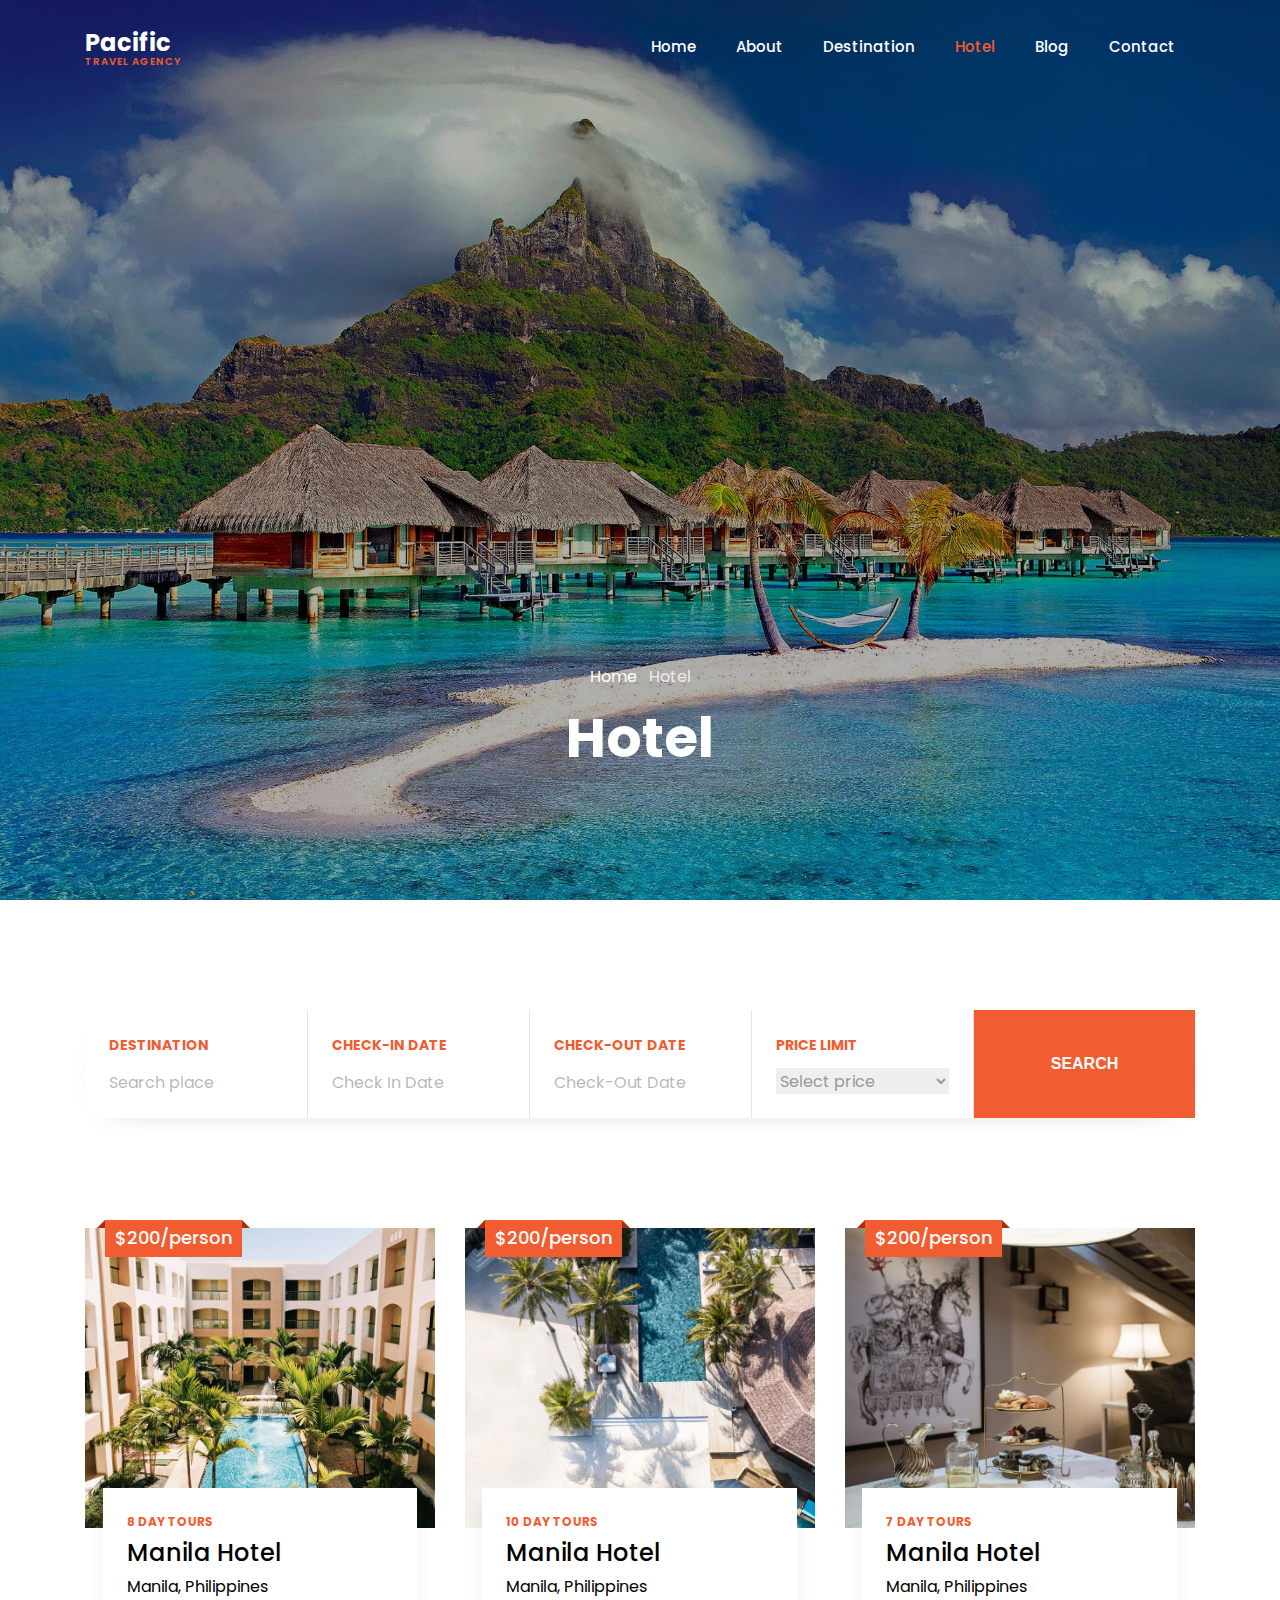
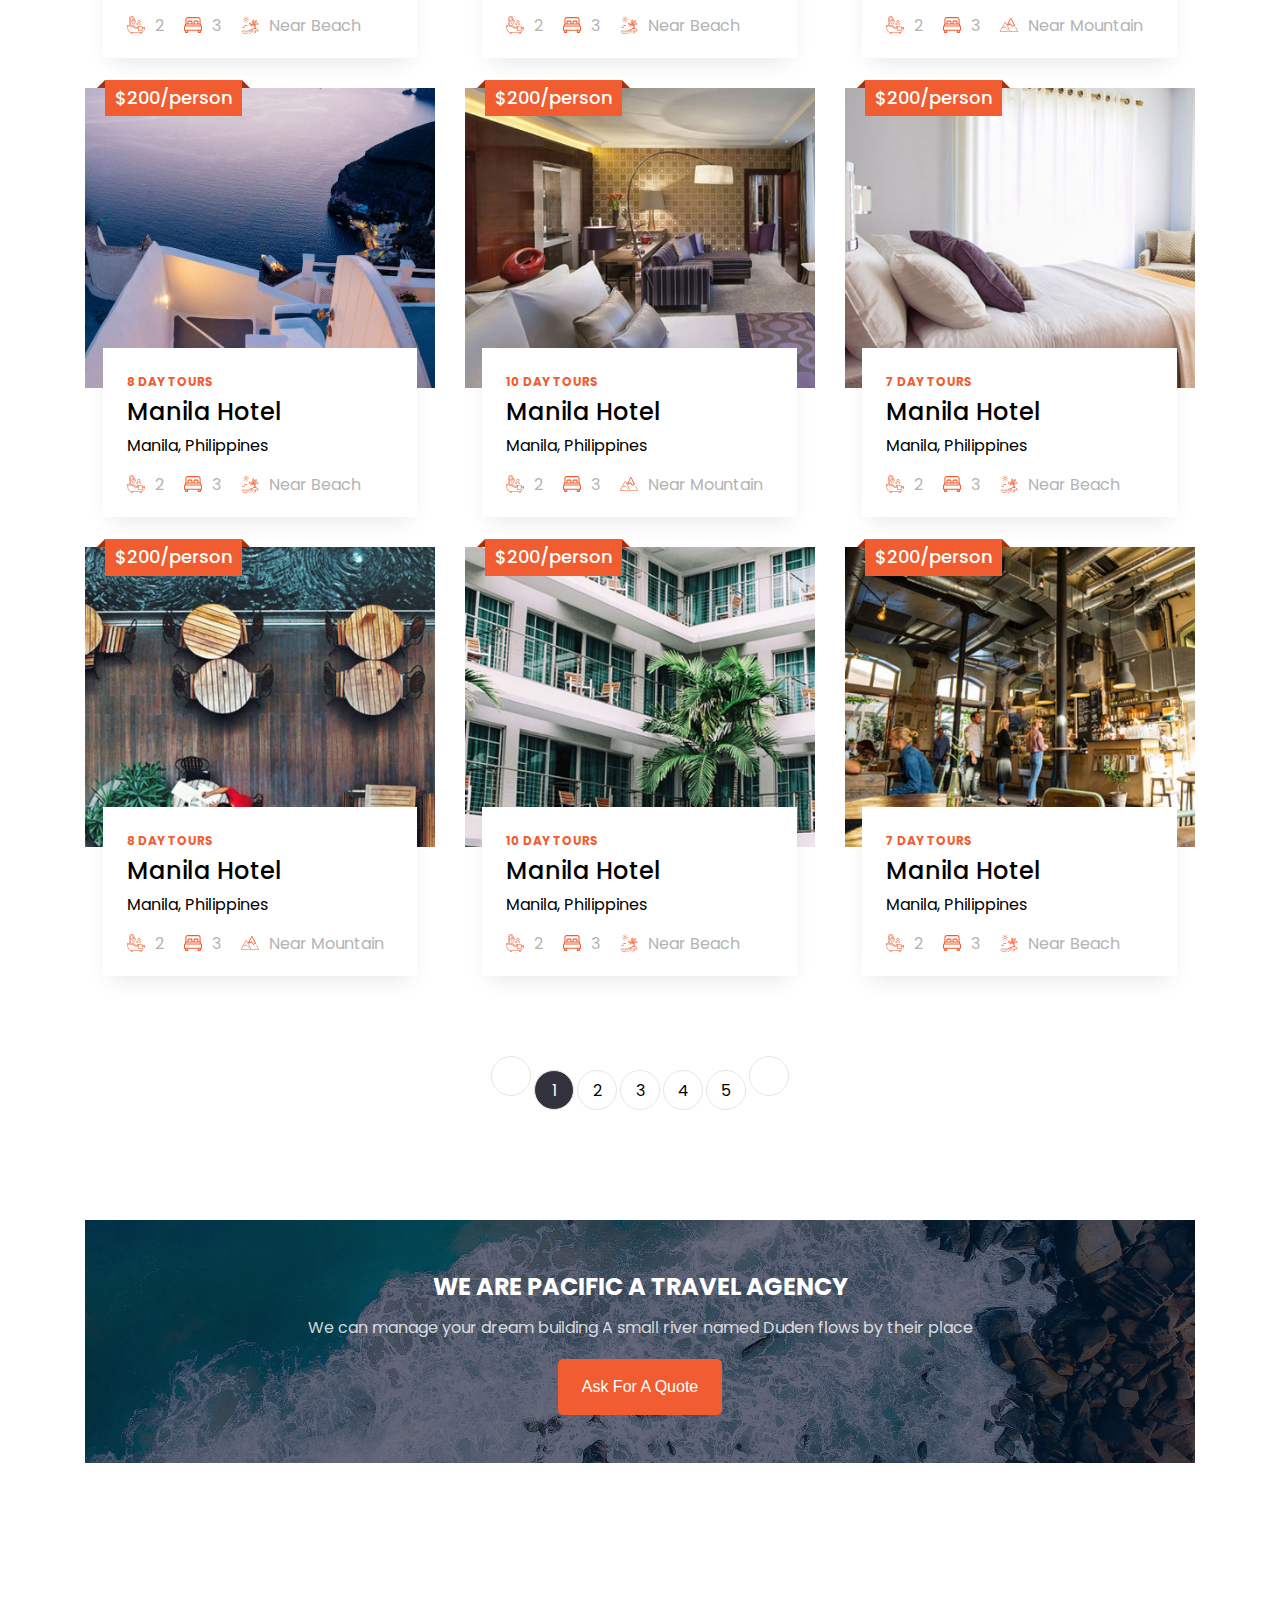
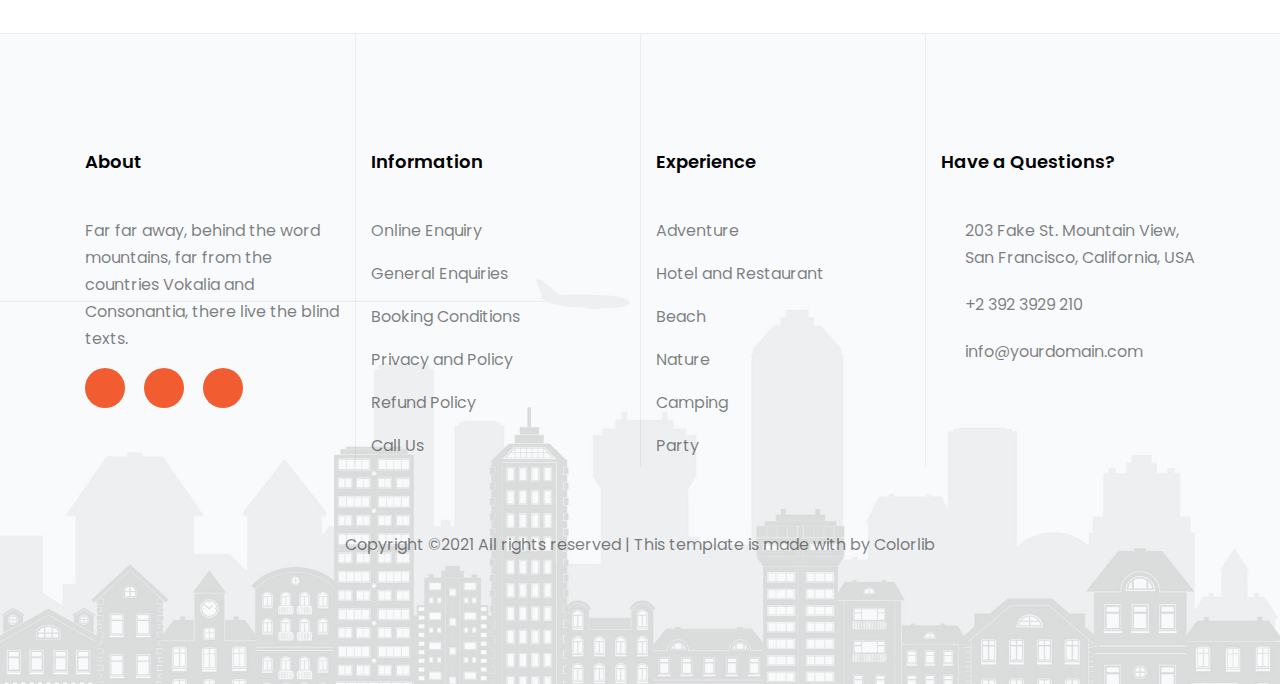
<file: hotel.html>
<!DOCTYPE html>
<html lang="en">

<head>
    <meta charset="UTF-8">
    <meta http-equiv="X-UA-Compatible" content="IE=edge">
    <meta name="viewport" content="width=device-width, initial-scale=1.0">
    <title>Pacific Travel - Hotel</title>
    <link rel="stylesheet" href="https://use.fontawesome.com/releases/v5.1.1/css/all.css"
        integrity="sha384-O8whS3fhG2OnA5Kas0Y9l3cfpmYjapjI0E4theH4iuMD+pLhbf6JI0jIMfYcK3yZ" crossorigin="anonymous">
    <link rel="shortcut icon" href="./assets/img/icon/plane.jpg" type="image/x-icon">
    <link rel="preconnect" href="https://fonts.gstatic.com">
    <link
        href="https://fonts.googleapis.com/css2?family=Arizonia&family=Poppins:wght@200;300;400;500;600;700&display=swap"
        rel="stylesheet">
    <link rel="stylesheet" href="./assets/css/base.css">
    <link rel="stylesheet" href="./assets/css/main.css">
    <link rel="stylesheet" href="./assets/css/other.css">
    <link rel="stylesheet" href="./assets/css/responsive.css">
</head>

<body>
    <button onclick="toTopFunction()" id="btnToTop" title="Go to top"> <i class="fas fa-plane"></i> </button>

    <nav class="header" style="background: url('assets/img/photo/feedback-bg.jpg') no-repeat fixed center / cover;">
        <div class="header__nav-container" id="header-nav">
            <div class="grid d-flex justify--space-between">
                <div class="header__nav d-flex">
                    <a href="index.html" class="header__nav-logo">
                        Pacific
                        <span>Travel Agency</span>
                    </a>
                    <ul class="header__nav-list d-flex">
                        <li class="header__nav-item">
                            <a href="index.html" class="header__nav-link">Home</a>
                        </li>
                        <li class="header__nav-item">
                            <a href="about.html" class="header__nav-link">About</a>
                        </li>
                        <li class="header__nav-item">
                            <a href="destination.html" class="header__nav-link">Destination</a>
                        </li>
                        <li class="header__nav-item">
                            <a href="hotel.html" class="header__nav-link header__nav-link--active">Hotel</a>
                        </li>
                        <li class="header__nav-item">
                            <a href="blog.html" class="header__nav-link">Blog</a>
                        </li>
                        <li class="header__nav-item">
                            <a href="contact.html" class="header__nav-link">Contact</a>
                        </li>
                    </ul>
                </div>
                <div class="header__nav--s d-flex">
                    <label for="menu" class="header__label-btn">Menu</label>
                    <input type="checkbox" hidden name="" id="menu" class="header__checkbox">
                    <ul class="header__nav-list header__nav-list--s">
                        <li class="header__nav-item">
                            <a href="index.html" class="header__nav-link">Home</a>
                        </li>
                        <li class="header__nav-item">
                            <a href="about.html" class="header__nav-link">About</a>
                        </li>
                        <li class="header__nav-item">
                            <a href="destination.html" class="header__nav-link">Destination</a>
                        </li>
                        <li class="header__nav-item">
                            <a href="hotel.html" class="header__nav-link header__nav-link--active">Hotel</a>
                        </li>
                        <li class="header__nav-item">
                            <a href="blog.html" class="header__nav-link">Blog</a>
                        </li>
                        <li class="header__nav-item">
                            <a href="contact.html" class="header__nav-link">Contact</a>
                        </li>
                    </ul>
                </div>
            </div>
        </div>
        <div class="header__navigation">
            <p class="header__navigation-bar">
                <a href="index.html" class="header__navigation-home">
                    Home
                    <i class="fas fa-chevron-right"></i>
                </a>
                <span class="header__navigation-child">
                    Hotel
                    <i class="fas fa-chevron-right"></i>
                </span>
            </p>
            <h1 class="header__navigation-heading">Hotel</h1>
        </div>
    </nav>
    <main class="main no-mt">
        <div class="main__search search">
            <div class="grid">
                <form action="" class="fade show active wp-search-content" form="active">
                    <div class="row no-margin search-content ">
                        <div class="col no-gutters l-2-4 m-12 search-item-wrapper">
                            <div class="search-item">
                                <label for="" class="search-label">Destination</label>
                                <div class="search-input d-flex">
                                    <input type="text" placeholder="Search place">
                                    <button class="search-input-btn"><i class="fas fa-search"></i></button>

                                </div>
                            </div>
                        </div>
                        <div class="col no-gutters l-2-4 m-12 search-item-wrapper">
                            <div class="search-item">
                                <label for="" class="search-label">Check-In Date</label>
                                <div class="search-input d-flex">
                                    <input type="text" placeholder="Check In Date" onfocus="(this.type='date')"
                                        onblur="(this.type='text')" id="dateInSearch">
                                    <!-- <i class="fas fa-calendar-alt"></i> -->
                                </div>
                            </div>
                        </div>
                        <div class="col no-gutters l-2-4 m-12 search-item-wrapper">
                            <div class="search-item">
                                <label for="" class="search-label">Check-Out Date</label>
                                <div class="search-input d-flex">
                                    <input type="text" placeholder="Check-Out Date" onfocus="(this.type='date')"
                                        onblur="(this.type='text')" id="dateOutSearch">
                                    <!-- <i class="fas fa-calendar-alt"></i> -->
                                </div>
                            </div>
                        </div>
                        <div class="col no-gutters l-2-4 m-12 search-item-wrapper">
                            <div class="search-item">
                                <label for="prices" class="search-label">Price Limit</label>
                                <div class="search-input d-flex">
                                    <select name="" id="selectSearch" class="search-select">
                                        <option value="" disabled selected class="search-option--default">Select price
                                        </option>
                                        <option value="">$100</option>
                                        <option value="">$10,000</option>
                                        <option value="">$50,000</option>
                                        <option value="">$100,000</option>
                                        <option value="">$200,000</option>
                                        <option value="">$300,000</option>
                                        <option value="">$400,000</option>
                                        <option value="">$500,000</option>
                                        <option value="">$600,000</option>
                                        <option value="">$700,000</option>
                                        <option value="">$800,000</option>
                                        <option value="">$900,000</option>
                                        <option value="">$1,000,000</option>
                                        <option value="">$2,000,000</option>
                                    </select>
                                    <!-- <input type="text" placeholder="$300.000"> -->
                                    <!-- <i class="fas fa-chevron-down"></i> -->
                                </div>
                            </div>
                        </div>
                        <div class="col no-gutters l-2-4 m-12 search-item-wrapper">
                            <div class="search-item search-item--search">
                                <button class="search-btn search-btn--full btn">Search</button>
                            </div>
                        </div>

                    </div>
                </form>
            </div>
        </div>
        <div class="main__tour white">
            <div class="main__tour-ticket">
                <div class="grid">
                    <div class="row main__tour-ticket-wrapper">
                        <div class="col l-4 lm-6 s-12 mb-30">
                            <div class="main__tour-ticket-item">
                                <a href="" class="main__tour-ticket-link main__link"
                                    style="background: url('./assets/img/photo/hotel1.jpg') no-repeat scroll center / cover;"></a>
                                <span class="main__label orange-white">$200/person</span>
                                <div class="main__info">
                                    <span class="main__ticket-subhead">8 Day Tours</span>
                                    <h3 class="main__ticket-head">Manila Hotel</h3>
                                    <div class="main__ticket-location">
                                        <i class="fas fa-map-marker-alt"></i>
                                        Manila, Philippines
                                    </div>
                                    <div class="main__ticket-desc d-flex">
                                        <span class="main__ticket-desc-text">
                                            <svg class="main__ticket-desc-svg"
                                                enable-background="new 0 0 509.013 509.013"
                                                viewBox="0 0 509.013 509.013" xmlns="http://www.w3.org/2000/svg">
                                                <g>
                                                    <path
                                                        d="m495.604 309.909h-59.64v-3.934c0-13.35-10.86-24.21-24.21-24.21h-104.033c-13.35 0-24.21 10.86-24.21 24.21v3.934h-27.179c-.262 0-.521-.07-.746-.201l-83.524-48.662c-6.465-3.766-13.835-5.756-21.315-5.756h-41.83v-180.982c0-14.891 12.114-27.005 27.004-27.005 14.891 0 27.005 12.114 27.005 27.005v14.293c-7.016 2.481-12.064 9.162-12.064 17.017v10.083h-1.477c-13.6 0-24.663 11.063-24.663 24.662v27.718c0 6.339 5.156 11.495 11.495 11.495h100.188c6.339 0 11.495-5.156 11.495-11.495v-27.718c0-13.599-11.063-24.662-24.662-24.662h-1.478v-10.083c0-7.855-5.049-14.537-12.064-17.017v-14.293c0-40.68-33.095-73.774-73.774-73.774s-73.773 33.095-73.773 73.774v87.761c0 4.143 3.357 7.5 7.5 7.5s7.5-3.357 7.5-7.5v-87.761c0-32.408 26.365-58.774 58.773-58.774s58.774 26.366 58.774 58.774v13.248h-16.77v-13.248c0-23.161-18.844-42.005-42.005-42.005s-42.005 18.844-42.005 42.005v180.982h-16.77v-61.259c0-4.143-3.357-7.5-7.5-7.5s-7.5 3.357-7.5 7.5v61.259h-48.738c-7.393 0-13.408 6.014-13.408 13.408v19.955c0 7.393 6.015 13.407 13.408 13.407h2.166v50.596c0 59.563 43.141 109.239 99.816 119.425v22.746c0 7.528 6.124 13.652 13.652 13.652h11.618c3.58 0 6.963-1.376 9.526-3.874l31.424-30.612h168.48l31.424 30.614c2.565 2.497 5.948 3.872 9.525 3.872h11.619c7.528 0 13.652-6.124 13.652-13.652v-26.729c16.307-5.277 31.433-13.997 44.348-25.776 3.06-2.791 3.277-7.535.486-10.596-2.792-3.061-7.535-3.277-10.596-.486-19.62 17.896-45.062 27.753-71.637 27.753h-242c-58.635 0-106.337-47.702-106.337-106.337v-50.596h19.438c4.143 0 7.5-3.357 7.5-7.5s-3.357-7.5-7.5-7.5h-35.012v-16.77h135.746c4.831 0 9.591 1.285 13.766 3.717l83.525 48.663c2.516 1.465 5.385 2.239 8.295 2.239h60.599v16.77h-60.599c-5.876 0-11.664-1.563-16.74-4.521l-82.14-47.854c-2.516-1.468-5.386-2.243-8.3-2.243h-67.176c-4.143 0-7.5 3.357-7.5 7.5s3.357 7.5 7.5 7.5h67.177c.262 0 .519.069.746.202l82.143 47.856c7.365 4.291 15.765 6.56 24.291 6.56h60.599v52.221c0 8.898 7.24 16.139 16.139 16.139h86.758c8.898 0 16.138-7.24 16.138-16.139v-52.221h49.206c-.687 18.261-6.035 36.004-15.581 51.546-2.168 3.53-1.064 8.148 2.465 10.316 1.225.752 2.58 1.11 3.919 1.11 2.521 0 4.981-1.271 6.397-3.575 11.142-18.141 17.267-38.898 17.826-60.225 5.135-1.881 8.816-6.803 8.816-12.581v-19.955c-.002-7.392-6.017-13.406-13.411-13.406zm-262.706-169.545v24.213h-93.178v-24.213c0-5.328 4.335-9.662 9.663-9.662h8.977 55.898 8.978c5.328 0 9.662 4.334 9.662 9.662zm-67.038-24.662v-10.083c0-1.688 1.374-3.062 3.062-3.062h34.774c1.688 0 3.062 1.374 3.062 3.062v10.083zm235.452 356.217v21.56h-9.723l-20.003-19.486h7.327c7.576 0 15.07-.702 22.399-2.074zm-241.197 2.074-20.003 19.486h-9.722v-19.663c2.159.115 4.333.176 6.521.176h23.204zm138.396-164.084v-3.934c0-5.078 4.132-9.21 9.21-9.21s9.21 4.132 9.21 9.21v3.934zm122.454 98.991c0 .628-.511 1.139-1.138 1.139h-86.758c-.628 0-1.139-.511-1.139-1.139v-102.925c0-3.259-.647-6.369-1.82-9.21h81.645c5.078 0 9.21 4.132 9.21 9.21zm15-83.991h58.048v16.771h-1.241c-.007 0-.013-.001-.019-.001s-.013.001-.019.001h-56.768v-16.771z" />
                                                    <path
                                                        d="m150.86 196.311v27.058c0 4.143 3.357 7.5 7.5 7.5s7.5-3.357 7.5-7.5v-27.058c0-4.143-3.357-7.5-7.5-7.5s-7.5 3.357-7.5 7.5z" />
                                                    <path
                                                        d="m206.759 196.311v27.058c0 4.143 3.357 7.5 7.5 7.5s7.5-3.357 7.5-7.5v-27.058c0-4.143-3.357-7.5-7.5-7.5s-7.5 3.357-7.5 7.5z" />
                                                    <path
                                                        d="m178.81 224.883v16.676c0 4.143 3.357 7.5 7.5 7.5s7.5-3.357 7.5-7.5v-16.676c0-4.143-3.357-7.5-7.5-7.5s-7.5 3.358-7.5 7.5z" />
                                                    <path
                                                        d="m291.011 254.564c14.628 0 26.529-11.901 26.529-26.529s-11.901-26.529-26.529-26.529-26.529 11.901-26.529 26.529 11.901 26.529 26.529 26.529zm0-38.059c6.357 0 11.529 5.172 11.529 11.529s-5.172 11.529-11.529 11.529-11.529-5.172-11.529-11.529 5.171-11.529 11.529-11.529z" />
                                                    <path
                                                        d="m349.033 228.035c0 12.758 10.379 23.137 23.137 23.137s23.137-10.379 23.137-23.137-10.379-23.137-23.137-23.137-23.137 10.379-23.137 23.137zm31.274 0c0 4.486-3.65 8.137-8.137 8.137s-8.137-3.65-8.137-8.137 3.65-8.137 8.137-8.137 8.137 3.65 8.137 8.137z" />
                                                    <path
                                                        d="m337.504 197.178c22.463 0 40.738-18.275 40.738-40.738s-18.275-40.738-40.738-40.738c-22.464 0-40.739 18.275-40.739 40.738s18.275 40.738 40.739 40.738zm0-66.476c14.192 0 25.738 11.546 25.738 25.738s-11.546 25.738-25.738 25.738-25.739-11.546-25.739-25.738 11.547-25.738 25.739-25.738z" />
                                                </g>
                                            </svg>
                                            <span class="main__ticket-desc-quantity">2</span>
                                        </span>
                                        <span class="main__ticket-desc-text">
                                            <svg class="main__ticket-desc-svg" enable-background="new 0 0 512 512"
                                                viewBox="0 0 512 512" xmlns="http://www.w3.org/2000/svg">
                                                <g>
                                                    <path
                                                        d="m492 274.384v-8.384c0-17.042-7.792-32.298-20-42.395v-127.605c0-35.841-29.159-65-65-65h-302c-35.841 0-65 29.159-65 65v127.605c-12.208 10.097-20 25.353-20 42.395v8.384c-11.814 5.628-20 17.682-20 31.616v100c0 8.284 6.716 15 15 15h15v45c0 8.284 6.716 15 15 15h60c8.284 0 15-6.716 15-15v-45h272v45c0 8.284 6.716 15 15 15h60c8.284 0 15-6.716 15-15v-45h15c8.284 0 15-6.716 15-15v-100c0-13.934-8.186-25.988-20-31.616zm-442-8.384c0-13.785 11.215-25 25-25h362c13.785 0 25 11.215 25 25v5h-412zm160-55h-80v-45c0-2.757 2.243-5 5-5h70c2.757 0 5 2.243 5 5zm172 0h-80v-45c0-2.757 2.243-5 5-5h70c2.757 0 5 2.243 5 5zm-312-115c0-19.299 15.701-35 35-35h302c19.299 0 35 15.701 35 35v115.238c-1.648-.149-3.314-.238-5-.238h-25v-45c0-19.299-15.701-35-35-35h-70c-19.299 0-35 15.701-35 35v45h-32v-45c0-19.299-15.701-35-35-35h-70c-19.299 0-35 15.701-35 35v45h-25c-1.686 0-3.352.088-5 .238zm20 355h-30v-30h30zm362 0h-30v-30h30zm30-60h-452v-85c0-2.757 2.243-5 5-5h442c2.757 0 5 2.243 5 5z" />
                                                </g>
                                            </svg>
                                            <span class="main__ticket-desc-quantity">3</span>
                                        </span>
                                        <span class="main__ticket-desc-text pr">
                                            <svg class="main__ticket-desc-svg" xmlns="http://www.w3.org/2000/svg"
                                                id="Outline" viewBox="0 0 512 512">
                                                <path d="M328,464a8,8,0,0,0,0-16H264a8,8,0,0,0,0,16Z" />
                                                <path d="M24,464H88a8,8,0,0,0,0-16H24a8,8,0,0,0,0,16Z" />
                                                <path d="M224,480a8,8,0,0,0,0,16h32a8,8,0,0,0,0-16Z" />
                                                <path
                                                    d="M56,488a8,8,0,0,0,8,8H176a8,8,0,0,0,0-16H64A8,8,0,0,0,56,488Z" />
                                                <path
                                                    d="M472.833,202.217C459.655,195.628,442.313,192,424,192a133.936,133.936,0,0,0-16.323.99l45.98-45.981a8,8,0,0,0,0-11.313c-8.3-8.3-21.595-9.96-37.442-4.678-13.976,4.659-28.8,14.356-41.754,27.305q-3.387,3.387-6.461,6.936V104a8,8,0,0,0-8-8c-11.736,0-22.313,8.228-29.783,23.167C323.628,132.345,320,149.687,320,168a128.6,128.6,0,0,0,2.718,26.721A129.142,129.142,0,0,0,296,192c-18.313,0-35.655,3.628-48.833,10.217C232.228,209.687,224,220.264,224,232a8,8,0,0,0,8,8h55.535c-17.06,24.332-20.651,48.845-7.839,61.657a8,8,0,0,0,11.313,0l40.764-40.764A23.96,23.96,0,0,0,368,265.869c.36.322.731.631,1.109.932,9.38,23.343,14.707,49.954,15.547,77.49-19.536,1.469-38.352,8.771-54.812,21.367-1,.766-1.988,1.556-2.967,2.357-44.939.3-85.4,18.523-107.032,47.985H24v16H360c32.051,0,56,12.671,56,24s-23.949,24-56,24a8,8,0,0,0,0,16c18.313,0,35.655-3.628,48.833-10.217C423.772,478.313,432,467.736,432,456c0-8.968-4.819-17.255-13.752-24H488a8,8,0,0,0,7.408-11.02c-9.206-22.585-23.471-41.715-41.252-55.322A107.989,107.989,0,0,0,430.811,352H432c0-40.181-8.012-78.611-23.25-112H488a8,8,0,0,0,8-8C496,220.264,487.772,209.687,472.833,202.217ZM352,115.737v72.989a81.176,81.176,0,0,0-5.71,14.26c-.485-.257-.957-.519-1.457-.769-1.313-.657-2.678-1.275-4.071-1.872A106.939,106.939,0,0,1,336,168C336,143.455,343.431,123.661,352,115.737ZM329.046,240.993l-41.079,41.078c-.46-10.125,6.01-26.1,19.885-42.071h21.524C329.26,240.328,329.148,240.658,329.046,240.993ZM243.737,224c7.924-8.569,27.718-16,52.263-16s44.339,7.431,52.263,16ZM352,256a8,8,0,1,1,8-8A8.009,8.009,0,0,1,352,256Zm8.5-43.368c1.886-12.752,11.441-29.166,25.27-42.995,17.357-17.358,36.594-26.108,48.27-25.642L376.419,201.62c-.417.2-.842.392-1.252.6A53.186,53.186,0,0,0,360.5,212.632ZM384,256a8,8,0,1,1,8-8A8.009,8.009,0,0,1,384,256ZM290.741,416H240.989c16.533-16.258,41.331-27.394,68.795-30.852A137.934,137.934,0,0,0,290.741,416Zm153.692-37.636A112.675,112.675,0,0,1,475.493,416H308.507a112.675,112.675,0,0,1,31.06-37.636C355.267,366.35,373.4,360,392,360S428.733,366.35,444.433,378.364Zm-28.5-31.386a98.117,98.117,0,0,0-15.263-2.586,249.179,249.179,0,0,0-12.7-72.726,23.97,23.97,0,0,0,13.442-7.168A259.817,259.817,0,0,1,415.93,346.978ZM371.737,224c7.924-8.569,27.718-16,52.263-16s44.339,7.431,52.263,16Z" />
                                                <path d="M216,448H136a8,8,0,0,0,0,16h80a8,8,0,0,0,0-16Z" />
                                                <path
                                                    d="M144,64a40,40,0,1,0,40,40A40.045,40.045,0,0,0,144,64Zm0,64a24,24,0,1,1,24-24A24.028,24.028,0,0,1,144,128Z" />
                                                <path d="M152,40V24a8,8,0,0,0-16,0V40a8,8,0,0,0,16,0Z" />
                                                <path
                                                    d="M232,104a8,8,0,0,0-8-8H208a8,8,0,0,0,0,16h16A8,8,0,0,0,232,104Z" />
                                                <path d="M152,184V168a8,8,0,0,0-16,0v16a8,8,0,0,0,16,0Z" />
                                                <path
                                                    d="M56,104a8,8,0,0,0,8,8H80a8,8,0,0,0,0-16H64A8,8,0,0,0,56,104Z" />
                                                <path
                                                    d="M104.4,53.088,93.088,41.775A8,8,0,0,0,81.775,53.088L93.088,64.4A8,8,0,1,0,104.4,53.088Z" />
                                                <path
                                                    d="M194.912,64.4l11.313-11.314a8,8,0,0,0-11.313-11.313L183.6,53.088A8,8,0,0,0,194.912,64.4Z" />
                                                <path
                                                    d="M194.912,166.225a8,8,0,0,0,11.313-11.313L194.912,143.6A8,8,0,1,0,183.6,154.912Z" />
                                                <path
                                                    d="M81.775,154.912a8,8,0,1,0,11.313,11.313L104.4,154.912A8,8,0,1,0,93.088,143.6Z" />
                                                <path
                                                    d="M120,272a8.009,8.009,0,0,1,8,8,8,8,0,0,0,16,0,8,8,0,0,1,16,0,8,8,0,0,0,16,0,23.988,23.988,0,0,0-40-17.874A23.988,23.988,0,0,0,96,280a8,8,0,0,0,16,0A8.009,8.009,0,0,1,120,272Z" />
                                                <path
                                                    d="M32,328a8,8,0,0,0,16,0,8,8,0,0,1,16,0,8,8,0,0,0,16,0,8,8,0,0,1,16,0,8,8,0,0,0,16,0,23.988,23.988,0,0,0-40-17.874A23.988,23.988,0,0,0,32,328Z" />
                                            </svg>
                                            <span class="main__ticket-desc-quantity">Near Beach</span>
                                        </span>
                                    </div>
                                </div>
                            </div>
                        </div>
                        <div class="col l-4 lm-6 s-12 mb-30">
                            <div class="main__tour-ticket-item">
                                <a href="" class="main__tour-ticket-link main__link"
                                    style="background: url('./assets/img/photo/hotel2.jpg') no-repeat scroll center / cover;"></a>
                                <span class="main__label orange-white">$200/person</span>
                                <div class="main__info">
                                    <span class="main__ticket-subhead">10 Day Tours</span>
                                    <h3 class="main__ticket-head">Manila Hotel</h3>
                                    <div class="main__ticket-location">
                                        <i class="fas fa-map-marker-alt"></i>
                                        Manila, Philippines
                                    </div>
                                    <div class="main__ticket-desc d-flex">
                                        <span class="main__ticket-desc-text">
                                            <svg class="main__ticket-desc-svg"
                                                enable-background="new 0 0 509.013 509.013"
                                                viewBox="0 0 509.013 509.013" xmlns="http://www.w3.org/2000/svg">
                                                <g>
                                                    <path
                                                        d="m495.604 309.909h-59.64v-3.934c0-13.35-10.86-24.21-24.21-24.21h-104.033c-13.35 0-24.21 10.86-24.21 24.21v3.934h-27.179c-.262 0-.521-.07-.746-.201l-83.524-48.662c-6.465-3.766-13.835-5.756-21.315-5.756h-41.83v-180.982c0-14.891 12.114-27.005 27.004-27.005 14.891 0 27.005 12.114 27.005 27.005v14.293c-7.016 2.481-12.064 9.162-12.064 17.017v10.083h-1.477c-13.6 0-24.663 11.063-24.663 24.662v27.718c0 6.339 5.156 11.495 11.495 11.495h100.188c6.339 0 11.495-5.156 11.495-11.495v-27.718c0-13.599-11.063-24.662-24.662-24.662h-1.478v-10.083c0-7.855-5.049-14.537-12.064-17.017v-14.293c0-40.68-33.095-73.774-73.774-73.774s-73.773 33.095-73.773 73.774v87.761c0 4.143 3.357 7.5 7.5 7.5s7.5-3.357 7.5-7.5v-87.761c0-32.408 26.365-58.774 58.773-58.774s58.774 26.366 58.774 58.774v13.248h-16.77v-13.248c0-23.161-18.844-42.005-42.005-42.005s-42.005 18.844-42.005 42.005v180.982h-16.77v-61.259c0-4.143-3.357-7.5-7.5-7.5s-7.5 3.357-7.5 7.5v61.259h-48.738c-7.393 0-13.408 6.014-13.408 13.408v19.955c0 7.393 6.015 13.407 13.408 13.407h2.166v50.596c0 59.563 43.141 109.239 99.816 119.425v22.746c0 7.528 6.124 13.652 13.652 13.652h11.618c3.58 0 6.963-1.376 9.526-3.874l31.424-30.612h168.48l31.424 30.614c2.565 2.497 5.948 3.872 9.525 3.872h11.619c7.528 0 13.652-6.124 13.652-13.652v-26.729c16.307-5.277 31.433-13.997 44.348-25.776 3.06-2.791 3.277-7.535.486-10.596-2.792-3.061-7.535-3.277-10.596-.486-19.62 17.896-45.062 27.753-71.637 27.753h-242c-58.635 0-106.337-47.702-106.337-106.337v-50.596h19.438c4.143 0 7.5-3.357 7.5-7.5s-3.357-7.5-7.5-7.5h-35.012v-16.77h135.746c4.831 0 9.591 1.285 13.766 3.717l83.525 48.663c2.516 1.465 5.385 2.239 8.295 2.239h60.599v16.77h-60.599c-5.876 0-11.664-1.563-16.74-4.521l-82.14-47.854c-2.516-1.468-5.386-2.243-8.3-2.243h-67.176c-4.143 0-7.5 3.357-7.5 7.5s3.357 7.5 7.5 7.5h67.177c.262 0 .519.069.746.202l82.143 47.856c7.365 4.291 15.765 6.56 24.291 6.56h60.599v52.221c0 8.898 7.24 16.139 16.139 16.139h86.758c8.898 0 16.138-7.24 16.138-16.139v-52.221h49.206c-.687 18.261-6.035 36.004-15.581 51.546-2.168 3.53-1.064 8.148 2.465 10.316 1.225.752 2.58 1.11 3.919 1.11 2.521 0 4.981-1.271 6.397-3.575 11.142-18.141 17.267-38.898 17.826-60.225 5.135-1.881 8.816-6.803 8.816-12.581v-19.955c-.002-7.392-6.017-13.406-13.411-13.406zm-262.706-169.545v24.213h-93.178v-24.213c0-5.328 4.335-9.662 9.663-9.662h8.977 55.898 8.978c5.328 0 9.662 4.334 9.662 9.662zm-67.038-24.662v-10.083c0-1.688 1.374-3.062 3.062-3.062h34.774c1.688 0 3.062 1.374 3.062 3.062v10.083zm235.452 356.217v21.56h-9.723l-20.003-19.486h7.327c7.576 0 15.07-.702 22.399-2.074zm-241.197 2.074-20.003 19.486h-9.722v-19.663c2.159.115 4.333.176 6.521.176h23.204zm138.396-164.084v-3.934c0-5.078 4.132-9.21 9.21-9.21s9.21 4.132 9.21 9.21v3.934zm122.454 98.991c0 .628-.511 1.139-1.138 1.139h-86.758c-.628 0-1.139-.511-1.139-1.139v-102.925c0-3.259-.647-6.369-1.82-9.21h81.645c5.078 0 9.21 4.132 9.21 9.21zm15-83.991h58.048v16.771h-1.241c-.007 0-.013-.001-.019-.001s-.013.001-.019.001h-56.768v-16.771z" />
                                                    <path
                                                        d="m150.86 196.311v27.058c0 4.143 3.357 7.5 7.5 7.5s7.5-3.357 7.5-7.5v-27.058c0-4.143-3.357-7.5-7.5-7.5s-7.5 3.357-7.5 7.5z" />
                                                    <path
                                                        d="m206.759 196.311v27.058c0 4.143 3.357 7.5 7.5 7.5s7.5-3.357 7.5-7.5v-27.058c0-4.143-3.357-7.5-7.5-7.5s-7.5 3.357-7.5 7.5z" />
                                                    <path
                                                        d="m178.81 224.883v16.676c0 4.143 3.357 7.5 7.5 7.5s7.5-3.357 7.5-7.5v-16.676c0-4.143-3.357-7.5-7.5-7.5s-7.5 3.358-7.5 7.5z" />
                                                    <path
                                                        d="m291.011 254.564c14.628 0 26.529-11.901 26.529-26.529s-11.901-26.529-26.529-26.529-26.529 11.901-26.529 26.529 11.901 26.529 26.529 26.529zm0-38.059c6.357 0 11.529 5.172 11.529 11.529s-5.172 11.529-11.529 11.529-11.529-5.172-11.529-11.529 5.171-11.529 11.529-11.529z" />
                                                    <path
                                                        d="m349.033 228.035c0 12.758 10.379 23.137 23.137 23.137s23.137-10.379 23.137-23.137-10.379-23.137-23.137-23.137-23.137 10.379-23.137 23.137zm31.274 0c0 4.486-3.65 8.137-8.137 8.137s-8.137-3.65-8.137-8.137 3.65-8.137 8.137-8.137 8.137 3.65 8.137 8.137z" />
                                                    <path
                                                        d="m337.504 197.178c22.463 0 40.738-18.275 40.738-40.738s-18.275-40.738-40.738-40.738c-22.464 0-40.739 18.275-40.739 40.738s18.275 40.738 40.739 40.738zm0-66.476c14.192 0 25.738 11.546 25.738 25.738s-11.546 25.738-25.738 25.738-25.739-11.546-25.739-25.738 11.547-25.738 25.739-25.738z" />
                                                </g>
                                            </svg>
                                            <span class="main__ticket-desc-quantity">2</span>
                                        </span>
                                        <span class="main__ticket-desc-text">
                                            <svg class="main__ticket-desc-svg" enable-background="new 0 0 512 512"
                                                viewBox="0 0 512 512" xmlns="http://www.w3.org/2000/svg">
                                                <g>
                                                    <path
                                                        d="m492 274.384v-8.384c0-17.042-7.792-32.298-20-42.395v-127.605c0-35.841-29.159-65-65-65h-302c-35.841 0-65 29.159-65 65v127.605c-12.208 10.097-20 25.353-20 42.395v8.384c-11.814 5.628-20 17.682-20 31.616v100c0 8.284 6.716 15 15 15h15v45c0 8.284 6.716 15 15 15h60c8.284 0 15-6.716 15-15v-45h272v45c0 8.284 6.716 15 15 15h60c8.284 0 15-6.716 15-15v-45h15c8.284 0 15-6.716 15-15v-100c0-13.934-8.186-25.988-20-31.616zm-442-8.384c0-13.785 11.215-25 25-25h362c13.785 0 25 11.215 25 25v5h-412zm160-55h-80v-45c0-2.757 2.243-5 5-5h70c2.757 0 5 2.243 5 5zm172 0h-80v-45c0-2.757 2.243-5 5-5h70c2.757 0 5 2.243 5 5zm-312-115c0-19.299 15.701-35 35-35h302c19.299 0 35 15.701 35 35v115.238c-1.648-.149-3.314-.238-5-.238h-25v-45c0-19.299-15.701-35-35-35h-70c-19.299 0-35 15.701-35 35v45h-32v-45c0-19.299-15.701-35-35-35h-70c-19.299 0-35 15.701-35 35v45h-25c-1.686 0-3.352.088-5 .238zm20 355h-30v-30h30zm362 0h-30v-30h30zm30-60h-452v-85c0-2.757 2.243-5 5-5h442c2.757 0 5 2.243 5 5z" />
                                                </g>
                                            </svg>
                                            <span class="main__ticket-desc-quantity">3</span>
                                        </span>
                                        <span class="main__ticket-desc-text">
                                            <svg class="main__ticket-desc-svg" xmlns="http://www.w3.org/2000/svg"
                                                id="Outline" viewBox="0 0 512 512">
                                                <path d="M328,464a8,8,0,0,0,0-16H264a8,8,0,0,0,0,16Z" />
                                                <path d="M24,464H88a8,8,0,0,0,0-16H24a8,8,0,0,0,0,16Z" />
                                                <path d="M224,480a8,8,0,0,0,0,16h32a8,8,0,0,0,0-16Z" />
                                                <path
                                                    d="M56,488a8,8,0,0,0,8,8H176a8,8,0,0,0,0-16H64A8,8,0,0,0,56,488Z" />
                                                <path
                                                    d="M472.833,202.217C459.655,195.628,442.313,192,424,192a133.936,133.936,0,0,0-16.323.99l45.98-45.981a8,8,0,0,0,0-11.313c-8.3-8.3-21.595-9.96-37.442-4.678-13.976,4.659-28.8,14.356-41.754,27.305q-3.387,3.387-6.461,6.936V104a8,8,0,0,0-8-8c-11.736,0-22.313,8.228-29.783,23.167C323.628,132.345,320,149.687,320,168a128.6,128.6,0,0,0,2.718,26.721A129.142,129.142,0,0,0,296,192c-18.313,0-35.655,3.628-48.833,10.217C232.228,209.687,224,220.264,224,232a8,8,0,0,0,8,8h55.535c-17.06,24.332-20.651,48.845-7.839,61.657a8,8,0,0,0,11.313,0l40.764-40.764A23.96,23.96,0,0,0,368,265.869c.36.322.731.631,1.109.932,9.38,23.343,14.707,49.954,15.547,77.49-19.536,1.469-38.352,8.771-54.812,21.367-1,.766-1.988,1.556-2.967,2.357-44.939.3-85.4,18.523-107.032,47.985H24v16H360c32.051,0,56,12.671,56,24s-23.949,24-56,24a8,8,0,0,0,0,16c18.313,0,35.655-3.628,48.833-10.217C423.772,478.313,432,467.736,432,456c0-8.968-4.819-17.255-13.752-24H488a8,8,0,0,0,7.408-11.02c-9.206-22.585-23.471-41.715-41.252-55.322A107.989,107.989,0,0,0,430.811,352H432c0-40.181-8.012-78.611-23.25-112H488a8,8,0,0,0,8-8C496,220.264,487.772,209.687,472.833,202.217ZM352,115.737v72.989a81.176,81.176,0,0,0-5.71,14.26c-.485-.257-.957-.519-1.457-.769-1.313-.657-2.678-1.275-4.071-1.872A106.939,106.939,0,0,1,336,168C336,143.455,343.431,123.661,352,115.737ZM329.046,240.993l-41.079,41.078c-.46-10.125,6.01-26.1,19.885-42.071h21.524C329.26,240.328,329.148,240.658,329.046,240.993ZM243.737,224c7.924-8.569,27.718-16,52.263-16s44.339,7.431,52.263,16ZM352,256a8,8,0,1,1,8-8A8.009,8.009,0,0,1,352,256Zm8.5-43.368c1.886-12.752,11.441-29.166,25.27-42.995,17.357-17.358,36.594-26.108,48.27-25.642L376.419,201.62c-.417.2-.842.392-1.252.6A53.186,53.186,0,0,0,360.5,212.632ZM384,256a8,8,0,1,1,8-8A8.009,8.009,0,0,1,384,256ZM290.741,416H240.989c16.533-16.258,41.331-27.394,68.795-30.852A137.934,137.934,0,0,0,290.741,416Zm153.692-37.636A112.675,112.675,0,0,1,475.493,416H308.507a112.675,112.675,0,0,1,31.06-37.636C355.267,366.35,373.4,360,392,360S428.733,366.35,444.433,378.364Zm-28.5-31.386a98.117,98.117,0,0,0-15.263-2.586,249.179,249.179,0,0,0-12.7-72.726,23.97,23.97,0,0,0,13.442-7.168A259.817,259.817,0,0,1,415.93,346.978ZM371.737,224c7.924-8.569,27.718-16,52.263-16s44.339,7.431,52.263,16Z" />
                                                <path d="M216,448H136a8,8,0,0,0,0,16h80a8,8,0,0,0,0-16Z" />
                                                <path
                                                    d="M144,64a40,40,0,1,0,40,40A40.045,40.045,0,0,0,144,64Zm0,64a24,24,0,1,1,24-24A24.028,24.028,0,0,1,144,128Z" />
                                                <path d="M152,40V24a8,8,0,0,0-16,0V40a8,8,0,0,0,16,0Z" />
                                                <path
                                                    d="M232,104a8,8,0,0,0-8-8H208a8,8,0,0,0,0,16h16A8,8,0,0,0,232,104Z" />
                                                <path d="M152,184V168a8,8,0,0,0-16,0v16a8,8,0,0,0,16,0Z" />
                                                <path
                                                    d="M56,104a8,8,0,0,0,8,8H80a8,8,0,0,0,0-16H64A8,8,0,0,0,56,104Z" />
                                                <path
                                                    d="M104.4,53.088,93.088,41.775A8,8,0,0,0,81.775,53.088L93.088,64.4A8,8,0,1,0,104.4,53.088Z" />
                                                <path
                                                    d="M194.912,64.4l11.313-11.314a8,8,0,0,0-11.313-11.313L183.6,53.088A8,8,0,0,0,194.912,64.4Z" />
                                                <path
                                                    d="M194.912,166.225a8,8,0,0,0,11.313-11.313L194.912,143.6A8,8,0,1,0,183.6,154.912Z" />
                                                <path
                                                    d="M81.775,154.912a8,8,0,1,0,11.313,11.313L104.4,154.912A8,8,0,1,0,93.088,143.6Z" />
                                                <path
                                                    d="M120,272a8.009,8.009,0,0,1,8,8,8,8,0,0,0,16,0,8,8,0,0,1,16,0,8,8,0,0,0,16,0,23.988,23.988,0,0,0-40-17.874A23.988,23.988,0,0,0,96,280a8,8,0,0,0,16,0A8.009,8.009,0,0,1,120,272Z" />
                                                <path
                                                    d="M32,328a8,8,0,0,0,16,0,8,8,0,0,1,16,0,8,8,0,0,0,16,0,8,8,0,0,1,16,0,8,8,0,0,0,16,0,23.988,23.988,0,0,0-40-17.874A23.988,23.988,0,0,0,32,328Z" />
                                            </svg>
                                            <span class="main__ticket-desc-quantity">Near Beach</span>
                                        </span>
                                    </div>
                                </div>
                            </div>
                        </div>
                        <div class="col l-4 lm-6 s-12 mb-30">
                            <div class="main__tour-ticket-item">
                                <a href="" class="main__tour-ticket-link main__link"
                                    style="background: url('./assets/img/photo/hotel3.jpg')no-repeat scroll center / cover;"></a>
                                <span class="main__label orange-white">$200/person</span>
                                <div class="main__info">
                                    <span class="main__ticket-subhead">7 Day Tours</span>
                                    <h3 class="main__ticket-head">Manila Hotel</h3>
                                    <div class="main__ticket-location">
                                        <i class="fas fa-map-marker-alt"></i>
                                        Manila, Philippines
                                    </div>
                                    <div class="main__ticket-desc d-flex">
                                        <span class="main__ticket-desc-text">
                                            <svg class="main__ticket-desc-svg"
                                                enable-background="new 0 0 509.013 509.013"
                                                viewBox="0 0 509.013 509.013" xmlns="http://www.w3.org/2000/svg">
                                                <g>
                                                    <path
                                                        d="m495.604 309.909h-59.64v-3.934c0-13.35-10.86-24.21-24.21-24.21h-104.033c-13.35 0-24.21 10.86-24.21 24.21v3.934h-27.179c-.262 0-.521-.07-.746-.201l-83.524-48.662c-6.465-3.766-13.835-5.756-21.315-5.756h-41.83v-180.982c0-14.891 12.114-27.005 27.004-27.005 14.891 0 27.005 12.114 27.005 27.005v14.293c-7.016 2.481-12.064 9.162-12.064 17.017v10.083h-1.477c-13.6 0-24.663 11.063-24.663 24.662v27.718c0 6.339 5.156 11.495 11.495 11.495h100.188c6.339 0 11.495-5.156 11.495-11.495v-27.718c0-13.599-11.063-24.662-24.662-24.662h-1.478v-10.083c0-7.855-5.049-14.537-12.064-17.017v-14.293c0-40.68-33.095-73.774-73.774-73.774s-73.773 33.095-73.773 73.774v87.761c0 4.143 3.357 7.5 7.5 7.5s7.5-3.357 7.5-7.5v-87.761c0-32.408 26.365-58.774 58.773-58.774s58.774 26.366 58.774 58.774v13.248h-16.77v-13.248c0-23.161-18.844-42.005-42.005-42.005s-42.005 18.844-42.005 42.005v180.982h-16.77v-61.259c0-4.143-3.357-7.5-7.5-7.5s-7.5 3.357-7.5 7.5v61.259h-48.738c-7.393 0-13.408 6.014-13.408 13.408v19.955c0 7.393 6.015 13.407 13.408 13.407h2.166v50.596c0 59.563 43.141 109.239 99.816 119.425v22.746c0 7.528 6.124 13.652 13.652 13.652h11.618c3.58 0 6.963-1.376 9.526-3.874l31.424-30.612h168.48l31.424 30.614c2.565 2.497 5.948 3.872 9.525 3.872h11.619c7.528 0 13.652-6.124 13.652-13.652v-26.729c16.307-5.277 31.433-13.997 44.348-25.776 3.06-2.791 3.277-7.535.486-10.596-2.792-3.061-7.535-3.277-10.596-.486-19.62 17.896-45.062 27.753-71.637 27.753h-242c-58.635 0-106.337-47.702-106.337-106.337v-50.596h19.438c4.143 0 7.5-3.357 7.5-7.5s-3.357-7.5-7.5-7.5h-35.012v-16.77h135.746c4.831 0 9.591 1.285 13.766 3.717l83.525 48.663c2.516 1.465 5.385 2.239 8.295 2.239h60.599v16.77h-60.599c-5.876 0-11.664-1.563-16.74-4.521l-82.14-47.854c-2.516-1.468-5.386-2.243-8.3-2.243h-67.176c-4.143 0-7.5 3.357-7.5 7.5s3.357 7.5 7.5 7.5h67.177c.262 0 .519.069.746.202l82.143 47.856c7.365 4.291 15.765 6.56 24.291 6.56h60.599v52.221c0 8.898 7.24 16.139 16.139 16.139h86.758c8.898 0 16.138-7.24 16.138-16.139v-52.221h49.206c-.687 18.261-6.035 36.004-15.581 51.546-2.168 3.53-1.064 8.148 2.465 10.316 1.225.752 2.58 1.11 3.919 1.11 2.521 0 4.981-1.271 6.397-3.575 11.142-18.141 17.267-38.898 17.826-60.225 5.135-1.881 8.816-6.803 8.816-12.581v-19.955c-.002-7.392-6.017-13.406-13.411-13.406zm-262.706-169.545v24.213h-93.178v-24.213c0-5.328 4.335-9.662 9.663-9.662h8.977 55.898 8.978c5.328 0 9.662 4.334 9.662 9.662zm-67.038-24.662v-10.083c0-1.688 1.374-3.062 3.062-3.062h34.774c1.688 0 3.062 1.374 3.062 3.062v10.083zm235.452 356.217v21.56h-9.723l-20.003-19.486h7.327c7.576 0 15.07-.702 22.399-2.074zm-241.197 2.074-20.003 19.486h-9.722v-19.663c2.159.115 4.333.176 6.521.176h23.204zm138.396-164.084v-3.934c0-5.078 4.132-9.21 9.21-9.21s9.21 4.132 9.21 9.21v3.934zm122.454 98.991c0 .628-.511 1.139-1.138 1.139h-86.758c-.628 0-1.139-.511-1.139-1.139v-102.925c0-3.259-.647-6.369-1.82-9.21h81.645c5.078 0 9.21 4.132 9.21 9.21zm15-83.991h58.048v16.771h-1.241c-.007 0-.013-.001-.019-.001s-.013.001-.019.001h-56.768v-16.771z" />
                                                    <path
                                                        d="m150.86 196.311v27.058c0 4.143 3.357 7.5 7.5 7.5s7.5-3.357 7.5-7.5v-27.058c0-4.143-3.357-7.5-7.5-7.5s-7.5 3.357-7.5 7.5z" />
                                                    <path
                                                        d="m206.759 196.311v27.058c0 4.143 3.357 7.5 7.5 7.5s7.5-3.357 7.5-7.5v-27.058c0-4.143-3.357-7.5-7.5-7.5s-7.5 3.357-7.5 7.5z" />
                                                    <path
                                                        d="m178.81 224.883v16.676c0 4.143 3.357 7.5 7.5 7.5s7.5-3.357 7.5-7.5v-16.676c0-4.143-3.357-7.5-7.5-7.5s-7.5 3.358-7.5 7.5z" />
                                                    <path
                                                        d="m291.011 254.564c14.628 0 26.529-11.901 26.529-26.529s-11.901-26.529-26.529-26.529-26.529 11.901-26.529 26.529 11.901 26.529 26.529 26.529zm0-38.059c6.357 0 11.529 5.172 11.529 11.529s-5.172 11.529-11.529 11.529-11.529-5.172-11.529-11.529 5.171-11.529 11.529-11.529z" />
                                                    <path
                                                        d="m349.033 228.035c0 12.758 10.379 23.137 23.137 23.137s23.137-10.379 23.137-23.137-10.379-23.137-23.137-23.137-23.137 10.379-23.137 23.137zm31.274 0c0 4.486-3.65 8.137-8.137 8.137s-8.137-3.65-8.137-8.137 3.65-8.137 8.137-8.137 8.137 3.65 8.137 8.137z" />
                                                    <path
                                                        d="m337.504 197.178c22.463 0 40.738-18.275 40.738-40.738s-18.275-40.738-40.738-40.738c-22.464 0-40.739 18.275-40.739 40.738s18.275 40.738 40.739 40.738zm0-66.476c14.192 0 25.738 11.546 25.738 25.738s-11.546 25.738-25.738 25.738-25.739-11.546-25.739-25.738 11.547-25.738 25.739-25.738z" />
                                                </g>
                                            </svg>
                                            <span class="main__ticket-desc-quantity">2</span>
                                        </span>
                                        <span class="main__ticket-desc-text">
                                            <svg class="main__ticket-desc-svg" enable-background="new 0 0 512 512"
                                                viewBox="0 0 512 512" xmlns="http://www.w3.org/2000/svg">
                                                <g>
                                                    <path
                                                        d="m492 274.384v-8.384c0-17.042-7.792-32.298-20-42.395v-127.605c0-35.841-29.159-65-65-65h-302c-35.841 0-65 29.159-65 65v127.605c-12.208 10.097-20 25.353-20 42.395v8.384c-11.814 5.628-20 17.682-20 31.616v100c0 8.284 6.716 15 15 15h15v45c0 8.284 6.716 15 15 15h60c8.284 0 15-6.716 15-15v-45h272v45c0 8.284 6.716 15 15 15h60c8.284 0 15-6.716 15-15v-45h15c8.284 0 15-6.716 15-15v-100c0-13.934-8.186-25.988-20-31.616zm-442-8.384c0-13.785 11.215-25 25-25h362c13.785 0 25 11.215 25 25v5h-412zm160-55h-80v-45c0-2.757 2.243-5 5-5h70c2.757 0 5 2.243 5 5zm172 0h-80v-45c0-2.757 2.243-5 5-5h70c2.757 0 5 2.243 5 5zm-312-115c0-19.299 15.701-35 35-35h302c19.299 0 35 15.701 35 35v115.238c-1.648-.149-3.314-.238-5-.238h-25v-45c0-19.299-15.701-35-35-35h-70c-19.299 0-35 15.701-35 35v45h-32v-45c0-19.299-15.701-35-35-35h-70c-19.299 0-35 15.701-35 35v45h-25c-1.686 0-3.352.088-5 .238zm20 355h-30v-30h30zm362 0h-30v-30h30zm30-60h-452v-85c0-2.757 2.243-5 5-5h442c2.757 0 5 2.243 5 5z" />
                                                </g>
                                            </svg>
                                            <span class="main__ticket-desc-quantity">3</span>
                                        </span>
                                        <span class="main__ticket-desc-text no-pr pr">
                                            <svg class="main__ticket-desc-svg" version="1.1"
                                                xmlns="http://www.w3.org/2000/svg"
                                                xmlns:xlink="http://www.w3.org/1999/xlink" x="0px" y="0px"
                                                viewBox="0 0 512 512" style="enable-background:new 0 0 512 512;"
                                                xml:space="preserve">
                                                <g>
                                                    <g>
                                                        <path
                                                            d="M411.836,243.442L320.238,70.048c-2.167-4.102-6.396-6.658-11.035-6.672c-0.013,0-0.025,0-0.037,0
                                                        c-4.625,0-8.852,2.529-11.037,6.608l-83.93,156.66c-1.386,2.586-1.134,5.744,0.646,8.077l20.544,26.942
                                                        c2.273,2.981,5.724,4.774,9.47,4.92c3.734,0.155,7.326-1.373,9.823-4.168l32.481-36.348l63.137,74.536
                                                        c2.357,2.783,5.801,4.397,9.447,4.428c0.036,0,0.072,0,0.108,0c3.607,0,7.033-1.551,9.413-4.266l37.42-42.667
                                                        c0.215-0.246,0.414-0.505,0.596-0.777l4.157-6.22C412.969,248.814,413.121,245.874,411.836,243.442z M395.104,248.592
                                                        l-35.217,40.157l-63.12-74.517c-2.342-2.764-5.764-4.378-9.388-4.426c-0.055-0.001-0.11-0.001-0.166-0.001
                                                        c-3.563,0-6.958,1.516-9.336,4.178l-32.381,36.235l-15.82-20.747l79.476-148.345l87.357,165.365L395.104,248.592z" />
                                                    </g>
                                                </g>
                                                <g>
                                                    <g>
                                                        <path d="M510.535,430.257L451.738,318.96c-1.932-3.657-6.461-5.055-10.119-3.123c-3.657,1.932-5.055,6.462-3.123,10.119
                                                        l56.894,107.695H295.928c-0.236-1.162-86.906-165.627-86.906-165.627l12.882-24.045l13.485,17.685
                                                        c2.273,2.981,5.725,4.774,9.47,4.92c3.734,0.155,7.326-1.373,9.823-4.168l32.481-36.348l63.137,74.536
                                                        c2.357,2.783,5.801,4.397,9.447,4.428c0.036,0,0.072,0,0.108,0c3.607,0,7.033-1.551,9.414-4.266
                                                        c0.025-0.028,0.05-0.057,0.074-0.086l34.418-40.47l13.991,26.484c1.932,3.657,6.462,5.056,10.119,3.123
                                                        c3.657-1.932,5.055-6.462,3.123-10.119L320.237,70.044c-2.168-4.102-6.396-6.658-11.035-6.672h-0.037
                                                        c-4.625,0-8.852,2.529-11.037,6.609l-78.631,146.776l-5.297,9.887c0,0.001-0.001,0.002-0.001,0.003l-13.612,25.408l-40.471-76.607
                                                        c-1.626-3.077-4.411-5.284-7.66-6.201c-1.084-0.306-2.219-0.469-3.38-0.472c-0.012,0-0.024,0-0.036,0
                                                        c-0.155,0-0.308,0.01-0.462,0.016c-0.127,0.004-0.255,0.005-0.381,0.013c-0.115,0.008-0.228,0.023-0.342,0.034
                                                        c-0.17,0.016-0.34,0.029-0.508,0.052c-0.151,0.02-0.3,0.05-0.449,0.076c-0.125,0.022-0.252,0.039-0.376,0.065
                                                        c-3.602,0.736-6.738,3.03-8.519,6.354l-27.41,51.166l-46.102,86.056c-0.008,0.015-0.014,0.031-0.022,0.046L1.499,430.194
                                                        c-2.098,3.917-1.988,8.532,0.294,12.345c2.283,3.813,6.299,6.089,10.743,6.089h486.927c4.429,0,8.438-2.265,10.724-6.058
                                                        C512.475,438.777,512.604,434.174,510.535,430.257z M231.944,225.238l77.208-144.111l87.073,164.827l-36.367,42.76l-63.091-74.482
                                                        c-2.343-2.765-5.765-4.379-9.388-4.426c-0.056-0.001-0.111-0.001-0.166-0.001c-3.563,0-6.958,1.517-9.336,4.178l-32.381,36.235
                                                        l-15.82-20.747L231.944,225.238z M16.639,433.649l56.706-105.85l21.862,18.312c2.358,1.975,5.21,2.944,8.046,2.944
                                                        c3.439,0,6.854-1.425,9.337-4.207l25.075-28.104l16.15,16.024c2.936,2.913,7.678,2.894,10.591-0.041
                                                        c2.913-2.936,2.894-7.678-0.041-10.591l-17.989-17.848c-2.428-2.408-5.77-3.724-9.2-3.627c-3.419,0.104-6.686,1.627-8.962,4.18
                                                        L103,333.1l-22.43-18.787l68.457-127.785l88.338,167.22l-21.326,19.655l-19.509-19.357c-2.935-2.913-7.677-2.894-10.591,0.042
                                                        c-2.913,2.935-2.894,7.677,0.042,10.59l21.176,21.011c2.443,2.423,5.628,3.641,8.819,3.641c3.037,0,6.079-1.104,8.486-3.323
                                                        l20.144-18.566l34.977,66.208H16.639z" />
                                                    </g>
                                                </g>
                                                <g></g>
                                                <g></g>
                                                <g></g>
                                                <g></g>
                                                <g></g>
                                                <g></g>
                                                <g></g>
                                                <g></g>
                                                <g></g>
                                                <g></g>
                                                <g></g>
                                                <g></g>
                                                <g></g>
                                                <g></g>
                                                <g></g>
                                            </svg>
                                            <span class="main__ticket-desc-quantity">Near Mountain</span>
                                        </span>
                                    </div>
                                </div>
                            </div>
                        </div>
                        <div class="col l-4 lm-6 s-12 mb-30">
                            <div class="main__tour-ticket-item">
                                <a href="" class="main__tour-ticket-link main__link"
                                    style="background: url('./assets/img/photo/hotel4.jpg') no-repeat scroll center / cover;"></a>
                                <span class="main__label orange-white">$200/person</span>
                                <div class="main__info">
                                    <span class="main__ticket-subhead">8 Day Tours</span>
                                    <h3 class="main__ticket-head">Manila Hotel</h3>
                                    <div class="main__ticket-location">
                                        <i class="fas fa-map-marker-alt"></i>
                                        Manila, Philippines
                                    </div>
                                    <div class="main__ticket-desc d-flex">
                                        <span class="main__ticket-desc-text">
                                            <svg class="main__ticket-desc-svg"
                                                enable-background="new 0 0 509.013 509.013"
                                                viewBox="0 0 509.013 509.013" xmlns="http://www.w3.org/2000/svg">
                                                <g>
                                                    <path
                                                        d="m495.604 309.909h-59.64v-3.934c0-13.35-10.86-24.21-24.21-24.21h-104.033c-13.35 0-24.21 10.86-24.21 24.21v3.934h-27.179c-.262 0-.521-.07-.746-.201l-83.524-48.662c-6.465-3.766-13.835-5.756-21.315-5.756h-41.83v-180.982c0-14.891 12.114-27.005 27.004-27.005 14.891 0 27.005 12.114 27.005 27.005v14.293c-7.016 2.481-12.064 9.162-12.064 17.017v10.083h-1.477c-13.6 0-24.663 11.063-24.663 24.662v27.718c0 6.339 5.156 11.495 11.495 11.495h100.188c6.339 0 11.495-5.156 11.495-11.495v-27.718c0-13.599-11.063-24.662-24.662-24.662h-1.478v-10.083c0-7.855-5.049-14.537-12.064-17.017v-14.293c0-40.68-33.095-73.774-73.774-73.774s-73.773 33.095-73.773 73.774v87.761c0 4.143 3.357 7.5 7.5 7.5s7.5-3.357 7.5-7.5v-87.761c0-32.408 26.365-58.774 58.773-58.774s58.774 26.366 58.774 58.774v13.248h-16.77v-13.248c0-23.161-18.844-42.005-42.005-42.005s-42.005 18.844-42.005 42.005v180.982h-16.77v-61.259c0-4.143-3.357-7.5-7.5-7.5s-7.5 3.357-7.5 7.5v61.259h-48.738c-7.393 0-13.408 6.014-13.408 13.408v19.955c0 7.393 6.015 13.407 13.408 13.407h2.166v50.596c0 59.563 43.141 109.239 99.816 119.425v22.746c0 7.528 6.124 13.652 13.652 13.652h11.618c3.58 0 6.963-1.376 9.526-3.874l31.424-30.612h168.48l31.424 30.614c2.565 2.497 5.948 3.872 9.525 3.872h11.619c7.528 0 13.652-6.124 13.652-13.652v-26.729c16.307-5.277 31.433-13.997 44.348-25.776 3.06-2.791 3.277-7.535.486-10.596-2.792-3.061-7.535-3.277-10.596-.486-19.62 17.896-45.062 27.753-71.637 27.753h-242c-58.635 0-106.337-47.702-106.337-106.337v-50.596h19.438c4.143 0 7.5-3.357 7.5-7.5s-3.357-7.5-7.5-7.5h-35.012v-16.77h135.746c4.831 0 9.591 1.285 13.766 3.717l83.525 48.663c2.516 1.465 5.385 2.239 8.295 2.239h60.599v16.77h-60.599c-5.876 0-11.664-1.563-16.74-4.521l-82.14-47.854c-2.516-1.468-5.386-2.243-8.3-2.243h-67.176c-4.143 0-7.5 3.357-7.5 7.5s3.357 7.5 7.5 7.5h67.177c.262 0 .519.069.746.202l82.143 47.856c7.365 4.291 15.765 6.56 24.291 6.56h60.599v52.221c0 8.898 7.24 16.139 16.139 16.139h86.758c8.898 0 16.138-7.24 16.138-16.139v-52.221h49.206c-.687 18.261-6.035 36.004-15.581 51.546-2.168 3.53-1.064 8.148 2.465 10.316 1.225.752 2.58 1.11 3.919 1.11 2.521 0 4.981-1.271 6.397-3.575 11.142-18.141 17.267-38.898 17.826-60.225 5.135-1.881 8.816-6.803 8.816-12.581v-19.955c-.002-7.392-6.017-13.406-13.411-13.406zm-262.706-169.545v24.213h-93.178v-24.213c0-5.328 4.335-9.662 9.663-9.662h8.977 55.898 8.978c5.328 0 9.662 4.334 9.662 9.662zm-67.038-24.662v-10.083c0-1.688 1.374-3.062 3.062-3.062h34.774c1.688 0 3.062 1.374 3.062 3.062v10.083zm235.452 356.217v21.56h-9.723l-20.003-19.486h7.327c7.576 0 15.07-.702 22.399-2.074zm-241.197 2.074-20.003 19.486h-9.722v-19.663c2.159.115 4.333.176 6.521.176h23.204zm138.396-164.084v-3.934c0-5.078 4.132-9.21 9.21-9.21s9.21 4.132 9.21 9.21v3.934zm122.454 98.991c0 .628-.511 1.139-1.138 1.139h-86.758c-.628 0-1.139-.511-1.139-1.139v-102.925c0-3.259-.647-6.369-1.82-9.21h81.645c5.078 0 9.21 4.132 9.21 9.21zm15-83.991h58.048v16.771h-1.241c-.007 0-.013-.001-.019-.001s-.013.001-.019.001h-56.768v-16.771z" />
                                                    <path
                                                        d="m150.86 196.311v27.058c0 4.143 3.357 7.5 7.5 7.5s7.5-3.357 7.5-7.5v-27.058c0-4.143-3.357-7.5-7.5-7.5s-7.5 3.357-7.5 7.5z" />
                                                    <path
                                                        d="m206.759 196.311v27.058c0 4.143 3.357 7.5 7.5 7.5s7.5-3.357 7.5-7.5v-27.058c0-4.143-3.357-7.5-7.5-7.5s-7.5 3.357-7.5 7.5z" />
                                                    <path
                                                        d="m178.81 224.883v16.676c0 4.143 3.357 7.5 7.5 7.5s7.5-3.357 7.5-7.5v-16.676c0-4.143-3.357-7.5-7.5-7.5s-7.5 3.358-7.5 7.5z" />
                                                    <path
                                                        d="m291.011 254.564c14.628 0 26.529-11.901 26.529-26.529s-11.901-26.529-26.529-26.529-26.529 11.901-26.529 26.529 11.901 26.529 26.529 26.529zm0-38.059c6.357 0 11.529 5.172 11.529 11.529s-5.172 11.529-11.529 11.529-11.529-5.172-11.529-11.529 5.171-11.529 11.529-11.529z" />
                                                    <path
                                                        d="m349.033 228.035c0 12.758 10.379 23.137 23.137 23.137s23.137-10.379 23.137-23.137-10.379-23.137-23.137-23.137-23.137 10.379-23.137 23.137zm31.274 0c0 4.486-3.65 8.137-8.137 8.137s-8.137-3.65-8.137-8.137 3.65-8.137 8.137-8.137 8.137 3.65 8.137 8.137z" />
                                                    <path
                                                        d="m337.504 197.178c22.463 0 40.738-18.275 40.738-40.738s-18.275-40.738-40.738-40.738c-22.464 0-40.739 18.275-40.739 40.738s18.275 40.738 40.739 40.738zm0-66.476c14.192 0 25.738 11.546 25.738 25.738s-11.546 25.738-25.738 25.738-25.739-11.546-25.739-25.738 11.547-25.738 25.739-25.738z" />
                                                </g>
                                            </svg>
                                            <span class="main__ticket-desc-quantity">2</span>
                                        </span>
                                        <span class="main__ticket-desc-text">
                                            <svg class="main__ticket-desc-svg" enable-background="new 0 0 512 512"
                                                viewBox="0 0 512 512" xmlns="http://www.w3.org/2000/svg">
                                                <g>
                                                    <path
                                                        d="m492 274.384v-8.384c0-17.042-7.792-32.298-20-42.395v-127.605c0-35.841-29.159-65-65-65h-302c-35.841 0-65 29.159-65 65v127.605c-12.208 10.097-20 25.353-20 42.395v8.384c-11.814 5.628-20 17.682-20 31.616v100c0 8.284 6.716 15 15 15h15v45c0 8.284 6.716 15 15 15h60c8.284 0 15-6.716 15-15v-45h272v45c0 8.284 6.716 15 15 15h60c8.284 0 15-6.716 15-15v-45h15c8.284 0 15-6.716 15-15v-100c0-13.934-8.186-25.988-20-31.616zm-442-8.384c0-13.785 11.215-25 25-25h362c13.785 0 25 11.215 25 25v5h-412zm160-55h-80v-45c0-2.757 2.243-5 5-5h70c2.757 0 5 2.243 5 5zm172 0h-80v-45c0-2.757 2.243-5 5-5h70c2.757 0 5 2.243 5 5zm-312-115c0-19.299 15.701-35 35-35h302c19.299 0 35 15.701 35 35v115.238c-1.648-.149-3.314-.238-5-.238h-25v-45c0-19.299-15.701-35-35-35h-70c-19.299 0-35 15.701-35 35v45h-32v-45c0-19.299-15.701-35-35-35h-70c-19.299 0-35 15.701-35 35v45h-25c-1.686 0-3.352.088-5 .238zm20 355h-30v-30h30zm362 0h-30v-30h30zm30-60h-452v-85c0-2.757 2.243-5 5-5h442c2.757 0 5 2.243 5 5z" />
                                                </g>
                                            </svg>
                                            <span class="main__ticket-desc-quantity">3</span>
                                        </span>
                                        <span class="main__ticket-desc-text no-pr pr">
                                            <svg class="main__ticket-desc-svg" xmlns="http://www.w3.org/2000/svg"
                                                id="Outline" viewBox="0 0 512 512">
                                                <path d="M328,464a8,8,0,0,0,0-16H264a8,8,0,0,0,0,16Z" />
                                                <path d="M24,464H88a8,8,0,0,0,0-16H24a8,8,0,0,0,0,16Z" />
                                                <path d="M224,480a8,8,0,0,0,0,16h32a8,8,0,0,0,0-16Z" />
                                                <path
                                                    d="M56,488a8,8,0,0,0,8,8H176a8,8,0,0,0,0-16H64A8,8,0,0,0,56,488Z" />
                                                <path
                                                    d="M472.833,202.217C459.655,195.628,442.313,192,424,192a133.936,133.936,0,0,0-16.323.99l45.98-45.981a8,8,0,0,0,0-11.313c-8.3-8.3-21.595-9.96-37.442-4.678-13.976,4.659-28.8,14.356-41.754,27.305q-3.387,3.387-6.461,6.936V104a8,8,0,0,0-8-8c-11.736,0-22.313,8.228-29.783,23.167C323.628,132.345,320,149.687,320,168a128.6,128.6,0,0,0,2.718,26.721A129.142,129.142,0,0,0,296,192c-18.313,0-35.655,3.628-48.833,10.217C232.228,209.687,224,220.264,224,232a8,8,0,0,0,8,8h55.535c-17.06,24.332-20.651,48.845-7.839,61.657a8,8,0,0,0,11.313,0l40.764-40.764A23.96,23.96,0,0,0,368,265.869c.36.322.731.631,1.109.932,9.38,23.343,14.707,49.954,15.547,77.49-19.536,1.469-38.352,8.771-54.812,21.367-1,.766-1.988,1.556-2.967,2.357-44.939.3-85.4,18.523-107.032,47.985H24v16H360c32.051,0,56,12.671,56,24s-23.949,24-56,24a8,8,0,0,0,0,16c18.313,0,35.655-3.628,48.833-10.217C423.772,478.313,432,467.736,432,456c0-8.968-4.819-17.255-13.752-24H488a8,8,0,0,0,7.408-11.02c-9.206-22.585-23.471-41.715-41.252-55.322A107.989,107.989,0,0,0,430.811,352H432c0-40.181-8.012-78.611-23.25-112H488a8,8,0,0,0,8-8C496,220.264,487.772,209.687,472.833,202.217ZM352,115.737v72.989a81.176,81.176,0,0,0-5.71,14.26c-.485-.257-.957-.519-1.457-.769-1.313-.657-2.678-1.275-4.071-1.872A106.939,106.939,0,0,1,336,168C336,143.455,343.431,123.661,352,115.737ZM329.046,240.993l-41.079,41.078c-.46-10.125,6.01-26.1,19.885-42.071h21.524C329.26,240.328,329.148,240.658,329.046,240.993ZM243.737,224c7.924-8.569,27.718-16,52.263-16s44.339,7.431,52.263,16ZM352,256a8,8,0,1,1,8-8A8.009,8.009,0,0,1,352,256Zm8.5-43.368c1.886-12.752,11.441-29.166,25.27-42.995,17.357-17.358,36.594-26.108,48.27-25.642L376.419,201.62c-.417.2-.842.392-1.252.6A53.186,53.186,0,0,0,360.5,212.632ZM384,256a8,8,0,1,1,8-8A8.009,8.009,0,0,1,384,256ZM290.741,416H240.989c16.533-16.258,41.331-27.394,68.795-30.852A137.934,137.934,0,0,0,290.741,416Zm153.692-37.636A112.675,112.675,0,0,1,475.493,416H308.507a112.675,112.675,0,0,1,31.06-37.636C355.267,366.35,373.4,360,392,360S428.733,366.35,444.433,378.364Zm-28.5-31.386a98.117,98.117,0,0,0-15.263-2.586,249.179,249.179,0,0,0-12.7-72.726,23.97,23.97,0,0,0,13.442-7.168A259.817,259.817,0,0,1,415.93,346.978ZM371.737,224c7.924-8.569,27.718-16,52.263-16s44.339,7.431,52.263,16Z" />
                                                <path d="M216,448H136a8,8,0,0,0,0,16h80a8,8,0,0,0,0-16Z" />
                                                <path
                                                    d="M144,64a40,40,0,1,0,40,40A40.045,40.045,0,0,0,144,64Zm0,64a24,24,0,1,1,24-24A24.028,24.028,0,0,1,144,128Z" />
                                                <path d="M152,40V24a8,8,0,0,0-16,0V40a8,8,0,0,0,16,0Z" />
                                                <path
                                                    d="M232,104a8,8,0,0,0-8-8H208a8,8,0,0,0,0,16h16A8,8,0,0,0,232,104Z" />
                                                <path d="M152,184V168a8,8,0,0,0-16,0v16a8,8,0,0,0,16,0Z" />
                                                <path
                                                    d="M56,104a8,8,0,0,0,8,8H80a8,8,0,0,0,0-16H64A8,8,0,0,0,56,104Z" />
                                                <path
                                                    d="M104.4,53.088,93.088,41.775A8,8,0,0,0,81.775,53.088L93.088,64.4A8,8,0,1,0,104.4,53.088Z" />
                                                <path
                                                    d="M194.912,64.4l11.313-11.314a8,8,0,0,0-11.313-11.313L183.6,53.088A8,8,0,0,0,194.912,64.4Z" />
                                                <path
                                                    d="M194.912,166.225a8,8,0,0,0,11.313-11.313L194.912,143.6A8,8,0,1,0,183.6,154.912Z" />
                                                <path
                                                    d="M81.775,154.912a8,8,0,1,0,11.313,11.313L104.4,154.912A8,8,0,1,0,93.088,143.6Z" />
                                                <path
                                                    d="M120,272a8.009,8.009,0,0,1,8,8,8,8,0,0,0,16,0,8,8,0,0,1,16,0,8,8,0,0,0,16,0,23.988,23.988,0,0,0-40-17.874A23.988,23.988,0,0,0,96,280a8,8,0,0,0,16,0A8.009,8.009,0,0,1,120,272Z" />
                                                <path
                                                    d="M32,328a8,8,0,0,0,16,0,8,8,0,0,1,16,0,8,8,0,0,0,16,0,8,8,0,0,1,16,0,8,8,0,0,0,16,0,23.988,23.988,0,0,0-40-17.874A23.988,23.988,0,0,0,32,328Z" />
                                            </svg>
                                            <span class="main__ticket-desc-quantity">Near Beach</span>
                                        </span>
                                    </div>
                                </div>
                            </div>
                        </div>
                        <div class="col l-4 lm-6 s-12 mb-30">
                            <div class="main__tour-ticket-item">
                                <a href="" class="main__tour-ticket-link main__link"
                                    style="background: url('./assets/img/photo/hotel5.jpg') no-repeat scroll center / cover;"></a>
                                <span class="main__label orange-white">$200/person</span>
                                <div class="main__info">
                                    <span class="main__ticket-subhead">10 Day Tours</span>
                                    <h3 class="main__ticket-head">Manila Hotel</h3>
                                    <div class="main__ticket-location">
                                        <i class="fas fa-map-marker-alt"></i>
                                        Manila, Philippines
                                    </div>
                                    <div class="main__ticket-desc d-flex">
                                        <span class="main__ticket-desc-text">
                                            <svg class="main__ticket-desc-svg"
                                                enable-background="new 0 0 509.013 509.013"
                                                viewBox="0 0 509.013 509.013" xmlns="http://www.w3.org/2000/svg">
                                                <g>
                                                    <path
                                                        d="m495.604 309.909h-59.64v-3.934c0-13.35-10.86-24.21-24.21-24.21h-104.033c-13.35 0-24.21 10.86-24.21 24.21v3.934h-27.179c-.262 0-.521-.07-.746-.201l-83.524-48.662c-6.465-3.766-13.835-5.756-21.315-5.756h-41.83v-180.982c0-14.891 12.114-27.005 27.004-27.005 14.891 0 27.005 12.114 27.005 27.005v14.293c-7.016 2.481-12.064 9.162-12.064 17.017v10.083h-1.477c-13.6 0-24.663 11.063-24.663 24.662v27.718c0 6.339 5.156 11.495 11.495 11.495h100.188c6.339 0 11.495-5.156 11.495-11.495v-27.718c0-13.599-11.063-24.662-24.662-24.662h-1.478v-10.083c0-7.855-5.049-14.537-12.064-17.017v-14.293c0-40.68-33.095-73.774-73.774-73.774s-73.773 33.095-73.773 73.774v87.761c0 4.143 3.357 7.5 7.5 7.5s7.5-3.357 7.5-7.5v-87.761c0-32.408 26.365-58.774 58.773-58.774s58.774 26.366 58.774 58.774v13.248h-16.77v-13.248c0-23.161-18.844-42.005-42.005-42.005s-42.005 18.844-42.005 42.005v180.982h-16.77v-61.259c0-4.143-3.357-7.5-7.5-7.5s-7.5 3.357-7.5 7.5v61.259h-48.738c-7.393 0-13.408 6.014-13.408 13.408v19.955c0 7.393 6.015 13.407 13.408 13.407h2.166v50.596c0 59.563 43.141 109.239 99.816 119.425v22.746c0 7.528 6.124 13.652 13.652 13.652h11.618c3.58 0 6.963-1.376 9.526-3.874l31.424-30.612h168.48l31.424 30.614c2.565 2.497 5.948 3.872 9.525 3.872h11.619c7.528 0 13.652-6.124 13.652-13.652v-26.729c16.307-5.277 31.433-13.997 44.348-25.776 3.06-2.791 3.277-7.535.486-10.596-2.792-3.061-7.535-3.277-10.596-.486-19.62 17.896-45.062 27.753-71.637 27.753h-242c-58.635 0-106.337-47.702-106.337-106.337v-50.596h19.438c4.143 0 7.5-3.357 7.5-7.5s-3.357-7.5-7.5-7.5h-35.012v-16.77h135.746c4.831 0 9.591 1.285 13.766 3.717l83.525 48.663c2.516 1.465 5.385 2.239 8.295 2.239h60.599v16.77h-60.599c-5.876 0-11.664-1.563-16.74-4.521l-82.14-47.854c-2.516-1.468-5.386-2.243-8.3-2.243h-67.176c-4.143 0-7.5 3.357-7.5 7.5s3.357 7.5 7.5 7.5h67.177c.262 0 .519.069.746.202l82.143 47.856c7.365 4.291 15.765 6.56 24.291 6.56h60.599v52.221c0 8.898 7.24 16.139 16.139 16.139h86.758c8.898 0 16.138-7.24 16.138-16.139v-52.221h49.206c-.687 18.261-6.035 36.004-15.581 51.546-2.168 3.53-1.064 8.148 2.465 10.316 1.225.752 2.58 1.11 3.919 1.11 2.521 0 4.981-1.271 6.397-3.575 11.142-18.141 17.267-38.898 17.826-60.225 5.135-1.881 8.816-6.803 8.816-12.581v-19.955c-.002-7.392-6.017-13.406-13.411-13.406zm-262.706-169.545v24.213h-93.178v-24.213c0-5.328 4.335-9.662 9.663-9.662h8.977 55.898 8.978c5.328 0 9.662 4.334 9.662 9.662zm-67.038-24.662v-10.083c0-1.688 1.374-3.062 3.062-3.062h34.774c1.688 0 3.062 1.374 3.062 3.062v10.083zm235.452 356.217v21.56h-9.723l-20.003-19.486h7.327c7.576 0 15.07-.702 22.399-2.074zm-241.197 2.074-20.003 19.486h-9.722v-19.663c2.159.115 4.333.176 6.521.176h23.204zm138.396-164.084v-3.934c0-5.078 4.132-9.21 9.21-9.21s9.21 4.132 9.21 9.21v3.934zm122.454 98.991c0 .628-.511 1.139-1.138 1.139h-86.758c-.628 0-1.139-.511-1.139-1.139v-102.925c0-3.259-.647-6.369-1.82-9.21h81.645c5.078 0 9.21 4.132 9.21 9.21zm15-83.991h58.048v16.771h-1.241c-.007 0-.013-.001-.019-.001s-.013.001-.019.001h-56.768v-16.771z" />
                                                    <path
                                                        d="m150.86 196.311v27.058c0 4.143 3.357 7.5 7.5 7.5s7.5-3.357 7.5-7.5v-27.058c0-4.143-3.357-7.5-7.5-7.5s-7.5 3.357-7.5 7.5z" />
                                                    <path
                                                        d="m206.759 196.311v27.058c0 4.143 3.357 7.5 7.5 7.5s7.5-3.357 7.5-7.5v-27.058c0-4.143-3.357-7.5-7.5-7.5s-7.5 3.357-7.5 7.5z" />
                                                    <path
                                                        d="m178.81 224.883v16.676c0 4.143 3.357 7.5 7.5 7.5s7.5-3.357 7.5-7.5v-16.676c0-4.143-3.357-7.5-7.5-7.5s-7.5 3.358-7.5 7.5z" />
                                                    <path
                                                        d="m291.011 254.564c14.628 0 26.529-11.901 26.529-26.529s-11.901-26.529-26.529-26.529-26.529 11.901-26.529 26.529 11.901 26.529 26.529 26.529zm0-38.059c6.357 0 11.529 5.172 11.529 11.529s-5.172 11.529-11.529 11.529-11.529-5.172-11.529-11.529 5.171-11.529 11.529-11.529z" />
                                                    <path
                                                        d="m349.033 228.035c0 12.758 10.379 23.137 23.137 23.137s23.137-10.379 23.137-23.137-10.379-23.137-23.137-23.137-23.137 10.379-23.137 23.137zm31.274 0c0 4.486-3.65 8.137-8.137 8.137s-8.137-3.65-8.137-8.137 3.65-8.137 8.137-8.137 8.137 3.65 8.137 8.137z" />
                                                    <path
                                                        d="m337.504 197.178c22.463 0 40.738-18.275 40.738-40.738s-18.275-40.738-40.738-40.738c-22.464 0-40.739 18.275-40.739 40.738s18.275 40.738 40.739 40.738zm0-66.476c14.192 0 25.738 11.546 25.738 25.738s-11.546 25.738-25.738 25.738-25.739-11.546-25.739-25.738 11.547-25.738 25.739-25.738z" />
                                                </g>
                                            </svg>
                                            <span class="main__ticket-desc-quantity">2</span>
                                        </span>
                                        <span class="main__ticket-desc-text">
                                            <svg class="main__ticket-desc-svg" enable-background="new 0 0 512 512"
                                                viewBox="0 0 512 512" xmlns="http://www.w3.org/2000/svg">
                                                <g>
                                                    <path
                                                        d="m492 274.384v-8.384c0-17.042-7.792-32.298-20-42.395v-127.605c0-35.841-29.159-65-65-65h-302c-35.841 0-65 29.159-65 65v127.605c-12.208 10.097-20 25.353-20 42.395v8.384c-11.814 5.628-20 17.682-20 31.616v100c0 8.284 6.716 15 15 15h15v45c0 8.284 6.716 15 15 15h60c8.284 0 15-6.716 15-15v-45h272v45c0 8.284 6.716 15 15 15h60c8.284 0 15-6.716 15-15v-45h15c8.284 0 15-6.716 15-15v-100c0-13.934-8.186-25.988-20-31.616zm-442-8.384c0-13.785 11.215-25 25-25h362c13.785 0 25 11.215 25 25v5h-412zm160-55h-80v-45c0-2.757 2.243-5 5-5h70c2.757 0 5 2.243 5 5zm172 0h-80v-45c0-2.757 2.243-5 5-5h70c2.757 0 5 2.243 5 5zm-312-115c0-19.299 15.701-35 35-35h302c19.299 0 35 15.701 35 35v115.238c-1.648-.149-3.314-.238-5-.238h-25v-45c0-19.299-15.701-35-35-35h-70c-19.299 0-35 15.701-35 35v45h-32v-45c0-19.299-15.701-35-35-35h-70c-19.299 0-35 15.701-35 35v45h-25c-1.686 0-3.352.088-5 .238zm20 355h-30v-30h30zm362 0h-30v-30h30zm30-60h-452v-85c0-2.757 2.243-5 5-5h442c2.757 0 5 2.243 5 5z" />
                                                </g>
                                            </svg>
                                            <span class="main__ticket-desc-quantity">3</span>
                                        </span>
                                        <span class="main__ticket-desc-text no-pr pr">
                                            <svg class="main__ticket-desc-svg" version="1.1"
                                                xmlns="http://www.w3.org/2000/svg"
                                                xmlns:xlink="http://www.w3.org/1999/xlink" x="0px" y="0px"
                                                viewBox="0 0 512 512" style="enable-background:new 0 0 512 512;"
                                                xml:space="preserve">
                                                <g>
                                                    <g>
                                                        <path
                                                            d="M411.836,243.442L320.238,70.048c-2.167-4.102-6.396-6.658-11.035-6.672c-0.013,0-0.025,0-0.037,0
                                                        c-4.625,0-8.852,2.529-11.037,6.608l-83.93,156.66c-1.386,2.586-1.134,5.744,0.646,8.077l20.544,26.942
                                                        c2.273,2.981,5.724,4.774,9.47,4.92c3.734,0.155,7.326-1.373,9.823-4.168l32.481-36.348l63.137,74.536
                                                        c2.357,2.783,5.801,4.397,9.447,4.428c0.036,0,0.072,0,0.108,0c3.607,0,7.033-1.551,9.413-4.266l37.42-42.667
                                                        c0.215-0.246,0.414-0.505,0.596-0.777l4.157-6.22C412.969,248.814,413.121,245.874,411.836,243.442z M395.104,248.592
                                                        l-35.217,40.157l-63.12-74.517c-2.342-2.764-5.764-4.378-9.388-4.426c-0.055-0.001-0.11-0.001-0.166-0.001
                                                        c-3.563,0-6.958,1.516-9.336,4.178l-32.381,36.235l-15.82-20.747l79.476-148.345l87.357,165.365L395.104,248.592z" />
                                                    </g>
                                                </g>
                                                <g>
                                                    <g>
                                                        <path d="M510.535,430.257L451.738,318.96c-1.932-3.657-6.461-5.055-10.119-3.123c-3.657,1.932-5.055,6.462-3.123,10.119
                                                        l56.894,107.695H295.928c-0.236-1.162-86.906-165.627-86.906-165.627l12.882-24.045l13.485,17.685
                                                        c2.273,2.981,5.725,4.774,9.47,4.92c3.734,0.155,7.326-1.373,9.823-4.168l32.481-36.348l63.137,74.536
                                                        c2.357,2.783,5.801,4.397,9.447,4.428c0.036,0,0.072,0,0.108,0c3.607,0,7.033-1.551,9.414-4.266
                                                        c0.025-0.028,0.05-0.057,0.074-0.086l34.418-40.47l13.991,26.484c1.932,3.657,6.462,5.056,10.119,3.123
                                                        c3.657-1.932,5.055-6.462,3.123-10.119L320.237,70.044c-2.168-4.102-6.396-6.658-11.035-6.672h-0.037
                                                        c-4.625,0-8.852,2.529-11.037,6.609l-78.631,146.776l-5.297,9.887c0,0.001-0.001,0.002-0.001,0.003l-13.612,25.408l-40.471-76.607
                                                        c-1.626-3.077-4.411-5.284-7.66-6.201c-1.084-0.306-2.219-0.469-3.38-0.472c-0.012,0-0.024,0-0.036,0
                                                        c-0.155,0-0.308,0.01-0.462,0.016c-0.127,0.004-0.255,0.005-0.381,0.013c-0.115,0.008-0.228,0.023-0.342,0.034
                                                        c-0.17,0.016-0.34,0.029-0.508,0.052c-0.151,0.02-0.3,0.05-0.449,0.076c-0.125,0.022-0.252,0.039-0.376,0.065
                                                        c-3.602,0.736-6.738,3.03-8.519,6.354l-27.41,51.166l-46.102,86.056c-0.008,0.015-0.014,0.031-0.022,0.046L1.499,430.194
                                                        c-2.098,3.917-1.988,8.532,0.294,12.345c2.283,3.813,6.299,6.089,10.743,6.089h486.927c4.429,0,8.438-2.265,10.724-6.058
                                                        C512.475,438.777,512.604,434.174,510.535,430.257z M231.944,225.238l77.208-144.111l87.073,164.827l-36.367,42.76l-63.091-74.482
                                                        c-2.343-2.765-5.765-4.379-9.388-4.426c-0.056-0.001-0.111-0.001-0.166-0.001c-3.563,0-6.958,1.517-9.336,4.178l-32.381,36.235
                                                        l-15.82-20.747L231.944,225.238z M16.639,433.649l56.706-105.85l21.862,18.312c2.358,1.975,5.21,2.944,8.046,2.944
                                                        c3.439,0,6.854-1.425,9.337-4.207l25.075-28.104l16.15,16.024c2.936,2.913,7.678,2.894,10.591-0.041
                                                        c2.913-2.936,2.894-7.678-0.041-10.591l-17.989-17.848c-2.428-2.408-5.77-3.724-9.2-3.627c-3.419,0.104-6.686,1.627-8.962,4.18
                                                        L103,333.1l-22.43-18.787l68.457-127.785l88.338,167.22l-21.326,19.655l-19.509-19.357c-2.935-2.913-7.677-2.894-10.591,0.042
                                                        c-2.913,2.935-2.894,7.677,0.042,10.59l21.176,21.011c2.443,2.423,5.628,3.641,8.819,3.641c3.037,0,6.079-1.104,8.486-3.323
                                                        l20.144-18.566l34.977,66.208H16.639z" />
                                                    </g>
                                                </g>
                                                <g></g>
                                                <g></g>
                                                <g></g>
                                                <g></g>
                                                <g></g>
                                                <g></g>
                                                <g></g>
                                                <g></g>
                                                <g></g>
                                                <g></g>
                                                <g></g>
                                                <g></g>
                                                <g></g>
                                                <g></g>
                                                <g></g>
                                            </svg>
                                            <span class="main__ticket-desc-quantity">Near Mountain</span>
                                        </span>
                                    </div>
                                </div>
                            </div>
                        </div>
                        <div class="col l-4 lm-6 s-12 mb-30">
                            <div class="main__tour-ticket-item">
                                <a href="" class="main__tour-ticket-link main__link"
                                    style="background: url('./assets/img/photo/hotel6.jpg') no-repeat scroll center / cover;"></a>
                                <span class="main__label orange-white">$200/person</span>
                                <div class="main__info">
                                    <span class="main__ticket-subhead">7 Day Tours</span>
                                    <h3 class="main__ticket-head">Manila Hotel</h3>
                                    <div class="main__ticket-location">
                                        <i class="fas fa-map-marker-alt"></i>
                                        Manila, Philippines
                                    </div>
                                    <div class="main__ticket-desc d-flex">
                                        <span class="main__ticket-desc-text">
                                            <svg class="main__ticket-desc-svg"
                                                enable-background="new 0 0 509.013 509.013"
                                                viewBox="0 0 509.013 509.013" xmlns="http://www.w3.org/2000/svg">
                                                <g>
                                                    <path
                                                        d="m495.604 309.909h-59.64v-3.934c0-13.35-10.86-24.21-24.21-24.21h-104.033c-13.35 0-24.21 10.86-24.21 24.21v3.934h-27.179c-.262 0-.521-.07-.746-.201l-83.524-48.662c-6.465-3.766-13.835-5.756-21.315-5.756h-41.83v-180.982c0-14.891 12.114-27.005 27.004-27.005 14.891 0 27.005 12.114 27.005 27.005v14.293c-7.016 2.481-12.064 9.162-12.064 17.017v10.083h-1.477c-13.6 0-24.663 11.063-24.663 24.662v27.718c0 6.339 5.156 11.495 11.495 11.495h100.188c6.339 0 11.495-5.156 11.495-11.495v-27.718c0-13.599-11.063-24.662-24.662-24.662h-1.478v-10.083c0-7.855-5.049-14.537-12.064-17.017v-14.293c0-40.68-33.095-73.774-73.774-73.774s-73.773 33.095-73.773 73.774v87.761c0 4.143 3.357 7.5 7.5 7.5s7.5-3.357 7.5-7.5v-87.761c0-32.408 26.365-58.774 58.773-58.774s58.774 26.366 58.774 58.774v13.248h-16.77v-13.248c0-23.161-18.844-42.005-42.005-42.005s-42.005 18.844-42.005 42.005v180.982h-16.77v-61.259c0-4.143-3.357-7.5-7.5-7.5s-7.5 3.357-7.5 7.5v61.259h-48.738c-7.393 0-13.408 6.014-13.408 13.408v19.955c0 7.393 6.015 13.407 13.408 13.407h2.166v50.596c0 59.563 43.141 109.239 99.816 119.425v22.746c0 7.528 6.124 13.652 13.652 13.652h11.618c3.58 0 6.963-1.376 9.526-3.874l31.424-30.612h168.48l31.424 30.614c2.565 2.497 5.948 3.872 9.525 3.872h11.619c7.528 0 13.652-6.124 13.652-13.652v-26.729c16.307-5.277 31.433-13.997 44.348-25.776 3.06-2.791 3.277-7.535.486-10.596-2.792-3.061-7.535-3.277-10.596-.486-19.62 17.896-45.062 27.753-71.637 27.753h-242c-58.635 0-106.337-47.702-106.337-106.337v-50.596h19.438c4.143 0 7.5-3.357 7.5-7.5s-3.357-7.5-7.5-7.5h-35.012v-16.77h135.746c4.831 0 9.591 1.285 13.766 3.717l83.525 48.663c2.516 1.465 5.385 2.239 8.295 2.239h60.599v16.77h-60.599c-5.876 0-11.664-1.563-16.74-4.521l-82.14-47.854c-2.516-1.468-5.386-2.243-8.3-2.243h-67.176c-4.143 0-7.5 3.357-7.5 7.5s3.357 7.5 7.5 7.5h67.177c.262 0 .519.069.746.202l82.143 47.856c7.365 4.291 15.765 6.56 24.291 6.56h60.599v52.221c0 8.898 7.24 16.139 16.139 16.139h86.758c8.898 0 16.138-7.24 16.138-16.139v-52.221h49.206c-.687 18.261-6.035 36.004-15.581 51.546-2.168 3.53-1.064 8.148 2.465 10.316 1.225.752 2.58 1.11 3.919 1.11 2.521 0 4.981-1.271 6.397-3.575 11.142-18.141 17.267-38.898 17.826-60.225 5.135-1.881 8.816-6.803 8.816-12.581v-19.955c-.002-7.392-6.017-13.406-13.411-13.406zm-262.706-169.545v24.213h-93.178v-24.213c0-5.328 4.335-9.662 9.663-9.662h8.977 55.898 8.978c5.328 0 9.662 4.334 9.662 9.662zm-67.038-24.662v-10.083c0-1.688 1.374-3.062 3.062-3.062h34.774c1.688 0 3.062 1.374 3.062 3.062v10.083zm235.452 356.217v21.56h-9.723l-20.003-19.486h7.327c7.576 0 15.07-.702 22.399-2.074zm-241.197 2.074-20.003 19.486h-9.722v-19.663c2.159.115 4.333.176 6.521.176h23.204zm138.396-164.084v-3.934c0-5.078 4.132-9.21 9.21-9.21s9.21 4.132 9.21 9.21v3.934zm122.454 98.991c0 .628-.511 1.139-1.138 1.139h-86.758c-.628 0-1.139-.511-1.139-1.139v-102.925c0-3.259-.647-6.369-1.82-9.21h81.645c5.078 0 9.21 4.132 9.21 9.21zm15-83.991h58.048v16.771h-1.241c-.007 0-.013-.001-.019-.001s-.013.001-.019.001h-56.768v-16.771z" />
                                                    <path
                                                        d="m150.86 196.311v27.058c0 4.143 3.357 7.5 7.5 7.5s7.5-3.357 7.5-7.5v-27.058c0-4.143-3.357-7.5-7.5-7.5s-7.5 3.357-7.5 7.5z" />
                                                    <path
                                                        d="m206.759 196.311v27.058c0 4.143 3.357 7.5 7.5 7.5s7.5-3.357 7.5-7.5v-27.058c0-4.143-3.357-7.5-7.5-7.5s-7.5 3.357-7.5 7.5z" />
                                                    <path
                                                        d="m178.81 224.883v16.676c0 4.143 3.357 7.5 7.5 7.5s7.5-3.357 7.5-7.5v-16.676c0-4.143-3.357-7.5-7.5-7.5s-7.5 3.358-7.5 7.5z" />
                                                    <path
                                                        d="m291.011 254.564c14.628 0 26.529-11.901 26.529-26.529s-11.901-26.529-26.529-26.529-26.529 11.901-26.529 26.529 11.901 26.529 26.529 26.529zm0-38.059c6.357 0 11.529 5.172 11.529 11.529s-5.172 11.529-11.529 11.529-11.529-5.172-11.529-11.529 5.171-11.529 11.529-11.529z" />
                                                    <path
                                                        d="m349.033 228.035c0 12.758 10.379 23.137 23.137 23.137s23.137-10.379 23.137-23.137-10.379-23.137-23.137-23.137-23.137 10.379-23.137 23.137zm31.274 0c0 4.486-3.65 8.137-8.137 8.137s-8.137-3.65-8.137-8.137 3.65-8.137 8.137-8.137 8.137 3.65 8.137 8.137z" />
                                                    <path
                                                        d="m337.504 197.178c22.463 0 40.738-18.275 40.738-40.738s-18.275-40.738-40.738-40.738c-22.464 0-40.739 18.275-40.739 40.738s18.275 40.738 40.739 40.738zm0-66.476c14.192 0 25.738 11.546 25.738 25.738s-11.546 25.738-25.738 25.738-25.739-11.546-25.739-25.738 11.547-25.738 25.739-25.738z" />
                                                </g>
                                            </svg>
                                            <span class="main__ticket-desc-quantity">2</span>
                                        </span>
                                        <span class="main__ticket-desc-text">
                                            <svg class="main__ticket-desc-svg" enable-background="new 0 0 512 512"
                                                viewBox="0 0 512 512" xmlns="http://www.w3.org/2000/svg">
                                                <g>
                                                    <path
                                                        d="m492 274.384v-8.384c0-17.042-7.792-32.298-20-42.395v-127.605c0-35.841-29.159-65-65-65h-302c-35.841 0-65 29.159-65 65v127.605c-12.208 10.097-20 25.353-20 42.395v8.384c-11.814 5.628-20 17.682-20 31.616v100c0 8.284 6.716 15 15 15h15v45c0 8.284 6.716 15 15 15h60c8.284 0 15-6.716 15-15v-45h272v45c0 8.284 6.716 15 15 15h60c8.284 0 15-6.716 15-15v-45h15c8.284 0 15-6.716 15-15v-100c0-13.934-8.186-25.988-20-31.616zm-442-8.384c0-13.785 11.215-25 25-25h362c13.785 0 25 11.215 25 25v5h-412zm160-55h-80v-45c0-2.757 2.243-5 5-5h70c2.757 0 5 2.243 5 5zm172 0h-80v-45c0-2.757 2.243-5 5-5h70c2.757 0 5 2.243 5 5zm-312-115c0-19.299 15.701-35 35-35h302c19.299 0 35 15.701 35 35v115.238c-1.648-.149-3.314-.238-5-.238h-25v-45c0-19.299-15.701-35-35-35h-70c-19.299 0-35 15.701-35 35v45h-32v-45c0-19.299-15.701-35-35-35h-70c-19.299 0-35 15.701-35 35v45h-25c-1.686 0-3.352.088-5 .238zm20 355h-30v-30h30zm362 0h-30v-30h30zm30-60h-452v-85c0-2.757 2.243-5 5-5h442c2.757 0 5 2.243 5 5z" />
                                                </g>
                                            </svg>
                                            <span class="main__ticket-desc-quantity">3</span>
                                        </span>
                                        <span class="main__ticket-desc-text">
                                            <svg class="main__ticket-desc-svg" xmlns="http://www.w3.org/2000/svg"
                                                id="Outline" viewBox="0 0 512 512">
                                                <path d="M328,464a8,8,0,0,0,0-16H264a8,8,0,0,0,0,16Z" />
                                                <path d="M24,464H88a8,8,0,0,0,0-16H24a8,8,0,0,0,0,16Z" />
                                                <path d="M224,480a8,8,0,0,0,0,16h32a8,8,0,0,0,0-16Z" />
                                                <path
                                                    d="M56,488a8,8,0,0,0,8,8H176a8,8,0,0,0,0-16H64A8,8,0,0,0,56,488Z" />
                                                <path
                                                    d="M472.833,202.217C459.655,195.628,442.313,192,424,192a133.936,133.936,0,0,0-16.323.99l45.98-45.981a8,8,0,0,0,0-11.313c-8.3-8.3-21.595-9.96-37.442-4.678-13.976,4.659-28.8,14.356-41.754,27.305q-3.387,3.387-6.461,6.936V104a8,8,0,0,0-8-8c-11.736,0-22.313,8.228-29.783,23.167C323.628,132.345,320,149.687,320,168a128.6,128.6,0,0,0,2.718,26.721A129.142,129.142,0,0,0,296,192c-18.313,0-35.655,3.628-48.833,10.217C232.228,209.687,224,220.264,224,232a8,8,0,0,0,8,8h55.535c-17.06,24.332-20.651,48.845-7.839,61.657a8,8,0,0,0,11.313,0l40.764-40.764A23.96,23.96,0,0,0,368,265.869c.36.322.731.631,1.109.932,9.38,23.343,14.707,49.954,15.547,77.49-19.536,1.469-38.352,8.771-54.812,21.367-1,.766-1.988,1.556-2.967,2.357-44.939.3-85.4,18.523-107.032,47.985H24v16H360c32.051,0,56,12.671,56,24s-23.949,24-56,24a8,8,0,0,0,0,16c18.313,0,35.655-3.628,48.833-10.217C423.772,478.313,432,467.736,432,456c0-8.968-4.819-17.255-13.752-24H488a8,8,0,0,0,7.408-11.02c-9.206-22.585-23.471-41.715-41.252-55.322A107.989,107.989,0,0,0,430.811,352H432c0-40.181-8.012-78.611-23.25-112H488a8,8,0,0,0,8-8C496,220.264,487.772,209.687,472.833,202.217ZM352,115.737v72.989a81.176,81.176,0,0,0-5.71,14.26c-.485-.257-.957-.519-1.457-.769-1.313-.657-2.678-1.275-4.071-1.872A106.939,106.939,0,0,1,336,168C336,143.455,343.431,123.661,352,115.737ZM329.046,240.993l-41.079,41.078c-.46-10.125,6.01-26.1,19.885-42.071h21.524C329.26,240.328,329.148,240.658,329.046,240.993ZM243.737,224c7.924-8.569,27.718-16,52.263-16s44.339,7.431,52.263,16ZM352,256a8,8,0,1,1,8-8A8.009,8.009,0,0,1,352,256Zm8.5-43.368c1.886-12.752,11.441-29.166,25.27-42.995,17.357-17.358,36.594-26.108,48.27-25.642L376.419,201.62c-.417.2-.842.392-1.252.6A53.186,53.186,0,0,0,360.5,212.632ZM384,256a8,8,0,1,1,8-8A8.009,8.009,0,0,1,384,256ZM290.741,416H240.989c16.533-16.258,41.331-27.394,68.795-30.852A137.934,137.934,0,0,0,290.741,416Zm153.692-37.636A112.675,112.675,0,0,1,475.493,416H308.507a112.675,112.675,0,0,1,31.06-37.636C355.267,366.35,373.4,360,392,360S428.733,366.35,444.433,378.364Zm-28.5-31.386a98.117,98.117,0,0,0-15.263-2.586,249.179,249.179,0,0,0-12.7-72.726,23.97,23.97,0,0,0,13.442-7.168A259.817,259.817,0,0,1,415.93,346.978ZM371.737,224c7.924-8.569,27.718-16,52.263-16s44.339,7.431,52.263,16Z" />
                                                <path d="M216,448H136a8,8,0,0,0,0,16h80a8,8,0,0,0,0-16Z" />
                                                <path
                                                    d="M144,64a40,40,0,1,0,40,40A40.045,40.045,0,0,0,144,64Zm0,64a24,24,0,1,1,24-24A24.028,24.028,0,0,1,144,128Z" />
                                                <path d="M152,40V24a8,8,0,0,0-16,0V40a8,8,0,0,0,16,0Z" />
                                                <path
                                                    d="M232,104a8,8,0,0,0-8-8H208a8,8,0,0,0,0,16h16A8,8,0,0,0,232,104Z" />
                                                <path d="M152,184V168a8,8,0,0,0-16,0v16a8,8,0,0,0,16,0Z" />
                                                <path
                                                    d="M56,104a8,8,0,0,0,8,8H80a8,8,0,0,0,0-16H64A8,8,0,0,0,56,104Z" />
                                                <path
                                                    d="M104.4,53.088,93.088,41.775A8,8,0,0,0,81.775,53.088L93.088,64.4A8,8,0,1,0,104.4,53.088Z" />
                                                <path
                                                    d="M194.912,64.4l11.313-11.314a8,8,0,0,0-11.313-11.313L183.6,53.088A8,8,0,0,0,194.912,64.4Z" />
                                                <path
                                                    d="M194.912,166.225a8,8,0,0,0,11.313-11.313L194.912,143.6A8,8,0,1,0,183.6,154.912Z" />
                                                <path
                                                    d="M81.775,154.912a8,8,0,1,0,11.313,11.313L104.4,154.912A8,8,0,1,0,93.088,143.6Z" />
                                                <path
                                                    d="M120,272a8.009,8.009,0,0,1,8,8,8,8,0,0,0,16,0,8,8,0,0,1,16,0,8,8,0,0,0,16,0,23.988,23.988,0,0,0-40-17.874A23.988,23.988,0,0,0,96,280a8,8,0,0,0,16,0A8.009,8.009,0,0,1,120,272Z" />
                                                <path
                                                    d="M32,328a8,8,0,0,0,16,0,8,8,0,0,1,16,0,8,8,0,0,0,16,0,8,8,0,0,1,16,0,8,8,0,0,0,16,0,23.988,23.988,0,0,0-40-17.874A23.988,23.988,0,0,0,32,328Z" />
                                            </svg>
                                            <span class="main__ticket-desc-quantity">Near Beach</span>
                                        </span>
                                    </div>
                                </div>
                            </div>
                        </div>
                        <div class="col l-4 lm-6 s-12 mb-30">
                            <div class="main__tour-ticket-item">
                                <a href="" class="main__tour-ticket-link main__link"
                                    style="background: url('./assets/img/photo/hotel7.jpg') no-repeat scroll center / cover;"></a>
                                <span class="main__label orange-white">$200/person</span>
                                <div class="main__info">
                                    <span class="main__ticket-subhead">8 Day Tours</span>
                                    <h3 class="main__ticket-head">Manila Hotel</h3>
                                    <div class="main__ticket-location">
                                        <i class="fas fa-map-marker-alt"></i>
                                        Manila, Philippines
                                    </div>
                                    <div class="main__ticket-desc d-flex">
                                        <span class="main__ticket-desc-text">
                                            <svg class="main__ticket-desc-svg"
                                                enable-background="new 0 0 509.013 509.013"
                                                viewBox="0 0 509.013 509.013" xmlns="http://www.w3.org/2000/svg">
                                                <g>
                                                    <path
                                                        d="m495.604 309.909h-59.64v-3.934c0-13.35-10.86-24.21-24.21-24.21h-104.033c-13.35 0-24.21 10.86-24.21 24.21v3.934h-27.179c-.262 0-.521-.07-.746-.201l-83.524-48.662c-6.465-3.766-13.835-5.756-21.315-5.756h-41.83v-180.982c0-14.891 12.114-27.005 27.004-27.005 14.891 0 27.005 12.114 27.005 27.005v14.293c-7.016 2.481-12.064 9.162-12.064 17.017v10.083h-1.477c-13.6 0-24.663 11.063-24.663 24.662v27.718c0 6.339 5.156 11.495 11.495 11.495h100.188c6.339 0 11.495-5.156 11.495-11.495v-27.718c0-13.599-11.063-24.662-24.662-24.662h-1.478v-10.083c0-7.855-5.049-14.537-12.064-17.017v-14.293c0-40.68-33.095-73.774-73.774-73.774s-73.773 33.095-73.773 73.774v87.761c0 4.143 3.357 7.5 7.5 7.5s7.5-3.357 7.5-7.5v-87.761c0-32.408 26.365-58.774 58.773-58.774s58.774 26.366 58.774 58.774v13.248h-16.77v-13.248c0-23.161-18.844-42.005-42.005-42.005s-42.005 18.844-42.005 42.005v180.982h-16.77v-61.259c0-4.143-3.357-7.5-7.5-7.5s-7.5 3.357-7.5 7.5v61.259h-48.738c-7.393 0-13.408 6.014-13.408 13.408v19.955c0 7.393 6.015 13.407 13.408 13.407h2.166v50.596c0 59.563 43.141 109.239 99.816 119.425v22.746c0 7.528 6.124 13.652 13.652 13.652h11.618c3.58 0 6.963-1.376 9.526-3.874l31.424-30.612h168.48l31.424 30.614c2.565 2.497 5.948 3.872 9.525 3.872h11.619c7.528 0 13.652-6.124 13.652-13.652v-26.729c16.307-5.277 31.433-13.997 44.348-25.776 3.06-2.791 3.277-7.535.486-10.596-2.792-3.061-7.535-3.277-10.596-.486-19.62 17.896-45.062 27.753-71.637 27.753h-242c-58.635 0-106.337-47.702-106.337-106.337v-50.596h19.438c4.143 0 7.5-3.357 7.5-7.5s-3.357-7.5-7.5-7.5h-35.012v-16.77h135.746c4.831 0 9.591 1.285 13.766 3.717l83.525 48.663c2.516 1.465 5.385 2.239 8.295 2.239h60.599v16.77h-60.599c-5.876 0-11.664-1.563-16.74-4.521l-82.14-47.854c-2.516-1.468-5.386-2.243-8.3-2.243h-67.176c-4.143 0-7.5 3.357-7.5 7.5s3.357 7.5 7.5 7.5h67.177c.262 0 .519.069.746.202l82.143 47.856c7.365 4.291 15.765 6.56 24.291 6.56h60.599v52.221c0 8.898 7.24 16.139 16.139 16.139h86.758c8.898 0 16.138-7.24 16.138-16.139v-52.221h49.206c-.687 18.261-6.035 36.004-15.581 51.546-2.168 3.53-1.064 8.148 2.465 10.316 1.225.752 2.58 1.11 3.919 1.11 2.521 0 4.981-1.271 6.397-3.575 11.142-18.141 17.267-38.898 17.826-60.225 5.135-1.881 8.816-6.803 8.816-12.581v-19.955c-.002-7.392-6.017-13.406-13.411-13.406zm-262.706-169.545v24.213h-93.178v-24.213c0-5.328 4.335-9.662 9.663-9.662h8.977 55.898 8.978c5.328 0 9.662 4.334 9.662 9.662zm-67.038-24.662v-10.083c0-1.688 1.374-3.062 3.062-3.062h34.774c1.688 0 3.062 1.374 3.062 3.062v10.083zm235.452 356.217v21.56h-9.723l-20.003-19.486h7.327c7.576 0 15.07-.702 22.399-2.074zm-241.197 2.074-20.003 19.486h-9.722v-19.663c2.159.115 4.333.176 6.521.176h23.204zm138.396-164.084v-3.934c0-5.078 4.132-9.21 9.21-9.21s9.21 4.132 9.21 9.21v3.934zm122.454 98.991c0 .628-.511 1.139-1.138 1.139h-86.758c-.628 0-1.139-.511-1.139-1.139v-102.925c0-3.259-.647-6.369-1.82-9.21h81.645c5.078 0 9.21 4.132 9.21 9.21zm15-83.991h58.048v16.771h-1.241c-.007 0-.013-.001-.019-.001s-.013.001-.019.001h-56.768v-16.771z" />
                                                    <path
                                                        d="m150.86 196.311v27.058c0 4.143 3.357 7.5 7.5 7.5s7.5-3.357 7.5-7.5v-27.058c0-4.143-3.357-7.5-7.5-7.5s-7.5 3.357-7.5 7.5z" />
                                                    <path
                                                        d="m206.759 196.311v27.058c0 4.143 3.357 7.5 7.5 7.5s7.5-3.357 7.5-7.5v-27.058c0-4.143-3.357-7.5-7.5-7.5s-7.5 3.357-7.5 7.5z" />
                                                    <path
                                                        d="m178.81 224.883v16.676c0 4.143 3.357 7.5 7.5 7.5s7.5-3.357 7.5-7.5v-16.676c0-4.143-3.357-7.5-7.5-7.5s-7.5 3.358-7.5 7.5z" />
                                                    <path
                                                        d="m291.011 254.564c14.628 0 26.529-11.901 26.529-26.529s-11.901-26.529-26.529-26.529-26.529 11.901-26.529 26.529 11.901 26.529 26.529 26.529zm0-38.059c6.357 0 11.529 5.172 11.529 11.529s-5.172 11.529-11.529 11.529-11.529-5.172-11.529-11.529 5.171-11.529 11.529-11.529z" />
                                                    <path
                                                        d="m349.033 228.035c0 12.758 10.379 23.137 23.137 23.137s23.137-10.379 23.137-23.137-10.379-23.137-23.137-23.137-23.137 10.379-23.137 23.137zm31.274 0c0 4.486-3.65 8.137-8.137 8.137s-8.137-3.65-8.137-8.137 3.65-8.137 8.137-8.137 8.137 3.65 8.137 8.137z" />
                                                    <path
                                                        d="m337.504 197.178c22.463 0 40.738-18.275 40.738-40.738s-18.275-40.738-40.738-40.738c-22.464 0-40.739 18.275-40.739 40.738s18.275 40.738 40.739 40.738zm0-66.476c14.192 0 25.738 11.546 25.738 25.738s-11.546 25.738-25.738 25.738-25.739-11.546-25.739-25.738 11.547-25.738 25.739-25.738z" />
                                                </g>
                                            </svg>
                                            <span class="main__ticket-desc-quantity">2</span>
                                        </span>
                                        <span class="main__ticket-desc-text">
                                            <svg class="main__ticket-desc-svg" enable-background="new 0 0 512 512"
                                                viewBox="0 0 512 512" xmlns="http://www.w3.org/2000/svg">
                                                <g>
                                                    <path
                                                        d="m492 274.384v-8.384c0-17.042-7.792-32.298-20-42.395v-127.605c0-35.841-29.159-65-65-65h-302c-35.841 0-65 29.159-65 65v127.605c-12.208 10.097-20 25.353-20 42.395v8.384c-11.814 5.628-20 17.682-20 31.616v100c0 8.284 6.716 15 15 15h15v45c0 8.284 6.716 15 15 15h60c8.284 0 15-6.716 15-15v-45h272v45c0 8.284 6.716 15 15 15h60c8.284 0 15-6.716 15-15v-45h15c8.284 0 15-6.716 15-15v-100c0-13.934-8.186-25.988-20-31.616zm-442-8.384c0-13.785 11.215-25 25-25h362c13.785 0 25 11.215 25 25v5h-412zm160-55h-80v-45c0-2.757 2.243-5 5-5h70c2.757 0 5 2.243 5 5zm172 0h-80v-45c0-2.757 2.243-5 5-5h70c2.757 0 5 2.243 5 5zm-312-115c0-19.299 15.701-35 35-35h302c19.299 0 35 15.701 35 35v115.238c-1.648-.149-3.314-.238-5-.238h-25v-45c0-19.299-15.701-35-35-35h-70c-19.299 0-35 15.701-35 35v45h-32v-45c0-19.299-15.701-35-35-35h-70c-19.299 0-35 15.701-35 35v45h-25c-1.686 0-3.352.088-5 .238zm20 355h-30v-30h30zm362 0h-30v-30h30zm30-60h-452v-85c0-2.757 2.243-5 5-5h442c2.757 0 5 2.243 5 5z" />
                                                </g>
                                            </svg>
                                            <span class="main__ticket-desc-quantity">3</span>
                                        </span>
                                        <span class="main__ticket-desc-text no-pr pr">
                                            <svg class="main__ticket-desc-svg" version="1.1"
                                                xmlns="http://www.w3.org/2000/svg"
                                                xmlns:xlink="http://www.w3.org/1999/xlink" x="0px" y="0px"
                                                viewBox="0 0 512 512" style="enable-background:new 0 0 512 512;"
                                                xml:space="preserve">
                                                <g>
                                                    <g>
                                                        <path
                                                            d="M411.836,243.442L320.238,70.048c-2.167-4.102-6.396-6.658-11.035-6.672c-0.013,0-0.025,0-0.037,0
                                                        c-4.625,0-8.852,2.529-11.037,6.608l-83.93,156.66c-1.386,2.586-1.134,5.744,0.646,8.077l20.544,26.942
                                                        c2.273,2.981,5.724,4.774,9.47,4.92c3.734,0.155,7.326-1.373,9.823-4.168l32.481-36.348l63.137,74.536
                                                        c2.357,2.783,5.801,4.397,9.447,4.428c0.036,0,0.072,0,0.108,0c3.607,0,7.033-1.551,9.413-4.266l37.42-42.667
                                                        c0.215-0.246,0.414-0.505,0.596-0.777l4.157-6.22C412.969,248.814,413.121,245.874,411.836,243.442z M395.104,248.592
                                                        l-35.217,40.157l-63.12-74.517c-2.342-2.764-5.764-4.378-9.388-4.426c-0.055-0.001-0.11-0.001-0.166-0.001
                                                        c-3.563,0-6.958,1.516-9.336,4.178l-32.381,36.235l-15.82-20.747l79.476-148.345l87.357,165.365L395.104,248.592z" />
                                                    </g>
                                                </g>
                                                <g>
                                                    <g>
                                                        <path d="M510.535,430.257L451.738,318.96c-1.932-3.657-6.461-5.055-10.119-3.123c-3.657,1.932-5.055,6.462-3.123,10.119
                                                        l56.894,107.695H295.928c-0.236-1.162-86.906-165.627-86.906-165.627l12.882-24.045l13.485,17.685
                                                        c2.273,2.981,5.725,4.774,9.47,4.92c3.734,0.155,7.326-1.373,9.823-4.168l32.481-36.348l63.137,74.536
                                                        c2.357,2.783,5.801,4.397,9.447,4.428c0.036,0,0.072,0,0.108,0c3.607,0,7.033-1.551,9.414-4.266
                                                        c0.025-0.028,0.05-0.057,0.074-0.086l34.418-40.47l13.991,26.484c1.932,3.657,6.462,5.056,10.119,3.123
                                                        c3.657-1.932,5.055-6.462,3.123-10.119L320.237,70.044c-2.168-4.102-6.396-6.658-11.035-6.672h-0.037
                                                        c-4.625,0-8.852,2.529-11.037,6.609l-78.631,146.776l-5.297,9.887c0,0.001-0.001,0.002-0.001,0.003l-13.612,25.408l-40.471-76.607
                                                        c-1.626-3.077-4.411-5.284-7.66-6.201c-1.084-0.306-2.219-0.469-3.38-0.472c-0.012,0-0.024,0-0.036,0
                                                        c-0.155,0-0.308,0.01-0.462,0.016c-0.127,0.004-0.255,0.005-0.381,0.013c-0.115,0.008-0.228,0.023-0.342,0.034
                                                        c-0.17,0.016-0.34,0.029-0.508,0.052c-0.151,0.02-0.3,0.05-0.449,0.076c-0.125,0.022-0.252,0.039-0.376,0.065
                                                        c-3.602,0.736-6.738,3.03-8.519,6.354l-27.41,51.166l-46.102,86.056c-0.008,0.015-0.014,0.031-0.022,0.046L1.499,430.194
                                                        c-2.098,3.917-1.988,8.532,0.294,12.345c2.283,3.813,6.299,6.089,10.743,6.089h486.927c4.429,0,8.438-2.265,10.724-6.058
                                                        C512.475,438.777,512.604,434.174,510.535,430.257z M231.944,225.238l77.208-144.111l87.073,164.827l-36.367,42.76l-63.091-74.482
                                                        c-2.343-2.765-5.765-4.379-9.388-4.426c-0.056-0.001-0.111-0.001-0.166-0.001c-3.563,0-6.958,1.517-9.336,4.178l-32.381,36.235
                                                        l-15.82-20.747L231.944,225.238z M16.639,433.649l56.706-105.85l21.862,18.312c2.358,1.975,5.21,2.944,8.046,2.944
                                                        c3.439,0,6.854-1.425,9.337-4.207l25.075-28.104l16.15,16.024c2.936,2.913,7.678,2.894,10.591-0.041
                                                        c2.913-2.936,2.894-7.678-0.041-10.591l-17.989-17.848c-2.428-2.408-5.77-3.724-9.2-3.627c-3.419,0.104-6.686,1.627-8.962,4.18
                                                        L103,333.1l-22.43-18.787l68.457-127.785l88.338,167.22l-21.326,19.655l-19.509-19.357c-2.935-2.913-7.677-2.894-10.591,0.042
                                                        c-2.913,2.935-2.894,7.677,0.042,10.59l21.176,21.011c2.443,2.423,5.628,3.641,8.819,3.641c3.037,0,6.079-1.104,8.486-3.323
                                                        l20.144-18.566l34.977,66.208H16.639z" />
                                                    </g>
                                                </g>
                                                <g></g>
                                                <g></g>
                                                <g></g>
                                                <g></g>
                                                <g></g>
                                                <g></g>
                                                <g></g>
                                                <g></g>
                                                <g></g>
                                                <g></g>
                                                <g></g>
                                                <g></g>
                                                <g></g>
                                                <g></g>
                                                <g></g>
                                            </svg>
                                            <span class="main__ticket-desc-quantity">Near Mountain</span>
                                        </span>
                                    </div>
                                </div>
                            </div>
                        </div>
                        <div class="col l-4 lm-6 s-12 mb-30">
                            <div class="main__tour-ticket-item">
                                <a href="" class="main__tour-ticket-link main__link"
                                    style="background: url('./assets/img/photo/hotel8.jpg') no-repeat scroll center / cover;"></a>
                                <span class="main__label orange-white">$200/person</span>
                                <div class="main__info">
                                    <span class="main__ticket-subhead">10 Day Tours</span>
                                    <h3 class="main__ticket-head">Manila Hotel</h3>
                                    <div class="main__ticket-location">
                                        <i class="fas fa-map-marker-alt"></i>
                                        Manila, Philippines
                                    </div>
                                    <div class="main__ticket-desc d-flex">
                                        <span class="main__ticket-desc-text">
                                            <svg class="main__ticket-desc-svg"
                                                enable-background="new 0 0 509.013 509.013"
                                                viewBox="0 0 509.013 509.013" xmlns="http://www.w3.org/2000/svg">
                                                <g>
                                                    <path
                                                        d="m495.604 309.909h-59.64v-3.934c0-13.35-10.86-24.21-24.21-24.21h-104.033c-13.35 0-24.21 10.86-24.21 24.21v3.934h-27.179c-.262 0-.521-.07-.746-.201l-83.524-48.662c-6.465-3.766-13.835-5.756-21.315-5.756h-41.83v-180.982c0-14.891 12.114-27.005 27.004-27.005 14.891 0 27.005 12.114 27.005 27.005v14.293c-7.016 2.481-12.064 9.162-12.064 17.017v10.083h-1.477c-13.6 0-24.663 11.063-24.663 24.662v27.718c0 6.339 5.156 11.495 11.495 11.495h100.188c6.339 0 11.495-5.156 11.495-11.495v-27.718c0-13.599-11.063-24.662-24.662-24.662h-1.478v-10.083c0-7.855-5.049-14.537-12.064-17.017v-14.293c0-40.68-33.095-73.774-73.774-73.774s-73.773 33.095-73.773 73.774v87.761c0 4.143 3.357 7.5 7.5 7.5s7.5-3.357 7.5-7.5v-87.761c0-32.408 26.365-58.774 58.773-58.774s58.774 26.366 58.774 58.774v13.248h-16.77v-13.248c0-23.161-18.844-42.005-42.005-42.005s-42.005 18.844-42.005 42.005v180.982h-16.77v-61.259c0-4.143-3.357-7.5-7.5-7.5s-7.5 3.357-7.5 7.5v61.259h-48.738c-7.393 0-13.408 6.014-13.408 13.408v19.955c0 7.393 6.015 13.407 13.408 13.407h2.166v50.596c0 59.563 43.141 109.239 99.816 119.425v22.746c0 7.528 6.124 13.652 13.652 13.652h11.618c3.58 0 6.963-1.376 9.526-3.874l31.424-30.612h168.48l31.424 30.614c2.565 2.497 5.948 3.872 9.525 3.872h11.619c7.528 0 13.652-6.124 13.652-13.652v-26.729c16.307-5.277 31.433-13.997 44.348-25.776 3.06-2.791 3.277-7.535.486-10.596-2.792-3.061-7.535-3.277-10.596-.486-19.62 17.896-45.062 27.753-71.637 27.753h-242c-58.635 0-106.337-47.702-106.337-106.337v-50.596h19.438c4.143 0 7.5-3.357 7.5-7.5s-3.357-7.5-7.5-7.5h-35.012v-16.77h135.746c4.831 0 9.591 1.285 13.766 3.717l83.525 48.663c2.516 1.465 5.385 2.239 8.295 2.239h60.599v16.77h-60.599c-5.876 0-11.664-1.563-16.74-4.521l-82.14-47.854c-2.516-1.468-5.386-2.243-8.3-2.243h-67.176c-4.143 0-7.5 3.357-7.5 7.5s3.357 7.5 7.5 7.5h67.177c.262 0 .519.069.746.202l82.143 47.856c7.365 4.291 15.765 6.56 24.291 6.56h60.599v52.221c0 8.898 7.24 16.139 16.139 16.139h86.758c8.898 0 16.138-7.24 16.138-16.139v-52.221h49.206c-.687 18.261-6.035 36.004-15.581 51.546-2.168 3.53-1.064 8.148 2.465 10.316 1.225.752 2.58 1.11 3.919 1.11 2.521 0 4.981-1.271 6.397-3.575 11.142-18.141 17.267-38.898 17.826-60.225 5.135-1.881 8.816-6.803 8.816-12.581v-19.955c-.002-7.392-6.017-13.406-13.411-13.406zm-262.706-169.545v24.213h-93.178v-24.213c0-5.328 4.335-9.662 9.663-9.662h8.977 55.898 8.978c5.328 0 9.662 4.334 9.662 9.662zm-67.038-24.662v-10.083c0-1.688 1.374-3.062 3.062-3.062h34.774c1.688 0 3.062 1.374 3.062 3.062v10.083zm235.452 356.217v21.56h-9.723l-20.003-19.486h7.327c7.576 0 15.07-.702 22.399-2.074zm-241.197 2.074-20.003 19.486h-9.722v-19.663c2.159.115 4.333.176 6.521.176h23.204zm138.396-164.084v-3.934c0-5.078 4.132-9.21 9.21-9.21s9.21 4.132 9.21 9.21v3.934zm122.454 98.991c0 .628-.511 1.139-1.138 1.139h-86.758c-.628 0-1.139-.511-1.139-1.139v-102.925c0-3.259-.647-6.369-1.82-9.21h81.645c5.078 0 9.21 4.132 9.21 9.21zm15-83.991h58.048v16.771h-1.241c-.007 0-.013-.001-.019-.001s-.013.001-.019.001h-56.768v-16.771z" />
                                                    <path
                                                        d="m150.86 196.311v27.058c0 4.143 3.357 7.5 7.5 7.5s7.5-3.357 7.5-7.5v-27.058c0-4.143-3.357-7.5-7.5-7.5s-7.5 3.357-7.5 7.5z" />
                                                    <path
                                                        d="m206.759 196.311v27.058c0 4.143 3.357 7.5 7.5 7.5s7.5-3.357 7.5-7.5v-27.058c0-4.143-3.357-7.5-7.5-7.5s-7.5 3.357-7.5 7.5z" />
                                                    <path
                                                        d="m178.81 224.883v16.676c0 4.143 3.357 7.5 7.5 7.5s7.5-3.357 7.5-7.5v-16.676c0-4.143-3.357-7.5-7.5-7.5s-7.5 3.358-7.5 7.5z" />
                                                    <path
                                                        d="m291.011 254.564c14.628 0 26.529-11.901 26.529-26.529s-11.901-26.529-26.529-26.529-26.529 11.901-26.529 26.529 11.901 26.529 26.529 26.529zm0-38.059c6.357 0 11.529 5.172 11.529 11.529s-5.172 11.529-11.529 11.529-11.529-5.172-11.529-11.529 5.171-11.529 11.529-11.529z" />
                                                    <path
                                                        d="m349.033 228.035c0 12.758 10.379 23.137 23.137 23.137s23.137-10.379 23.137-23.137-10.379-23.137-23.137-23.137-23.137 10.379-23.137 23.137zm31.274 0c0 4.486-3.65 8.137-8.137 8.137s-8.137-3.65-8.137-8.137 3.65-8.137 8.137-8.137 8.137 3.65 8.137 8.137z" />
                                                    <path
                                                        d="m337.504 197.178c22.463 0 40.738-18.275 40.738-40.738s-18.275-40.738-40.738-40.738c-22.464 0-40.739 18.275-40.739 40.738s18.275 40.738 40.739 40.738zm0-66.476c14.192 0 25.738 11.546 25.738 25.738s-11.546 25.738-25.738 25.738-25.739-11.546-25.739-25.738 11.547-25.738 25.739-25.738z" />
                                                </g>
                                            </svg>
                                            <span class="main__ticket-desc-quantity">2</span>
                                        </span>
                                        <span class="main__ticket-desc-text">
                                            <svg class="main__ticket-desc-svg" enable-background="new 0 0 512 512"
                                                viewBox="0 0 512 512" xmlns="http://www.w3.org/2000/svg">
                                                <g>
                                                    <path
                                                        d="m492 274.384v-8.384c0-17.042-7.792-32.298-20-42.395v-127.605c0-35.841-29.159-65-65-65h-302c-35.841 0-65 29.159-65 65v127.605c-12.208 10.097-20 25.353-20 42.395v8.384c-11.814 5.628-20 17.682-20 31.616v100c0 8.284 6.716 15 15 15h15v45c0 8.284 6.716 15 15 15h60c8.284 0 15-6.716 15-15v-45h272v45c0 8.284 6.716 15 15 15h60c8.284 0 15-6.716 15-15v-45h15c8.284 0 15-6.716 15-15v-100c0-13.934-8.186-25.988-20-31.616zm-442-8.384c0-13.785 11.215-25 25-25h362c13.785 0 25 11.215 25 25v5h-412zm160-55h-80v-45c0-2.757 2.243-5 5-5h70c2.757 0 5 2.243 5 5zm172 0h-80v-45c0-2.757 2.243-5 5-5h70c2.757 0 5 2.243 5 5zm-312-115c0-19.299 15.701-35 35-35h302c19.299 0 35 15.701 35 35v115.238c-1.648-.149-3.314-.238-5-.238h-25v-45c0-19.299-15.701-35-35-35h-70c-19.299 0-35 15.701-35 35v45h-32v-45c0-19.299-15.701-35-35-35h-70c-19.299 0-35 15.701-35 35v45h-25c-1.686 0-3.352.088-5 .238zm20 355h-30v-30h30zm362 0h-30v-30h30zm30-60h-452v-85c0-2.757 2.243-5 5-5h442c2.757 0 5 2.243 5 5z" />
                                                </g>
                                            </svg>
                                            <span class="main__ticket-desc-quantity">3</span>
                                        </span>
                                        <span class="main__ticket-desc-text">
                                            <svg class="main__ticket-desc-svg" xmlns="http://www.w3.org/2000/svg"
                                                id="Outline" viewBox="0 0 512 512">
                                                <path d="M328,464a8,8,0,0,0,0-16H264a8,8,0,0,0,0,16Z" />
                                                <path d="M24,464H88a8,8,0,0,0,0-16H24a8,8,0,0,0,0,16Z" />
                                                <path d="M224,480a8,8,0,0,0,0,16h32a8,8,0,0,0,0-16Z" />
                                                <path
                                                    d="M56,488a8,8,0,0,0,8,8H176a8,8,0,0,0,0-16H64A8,8,0,0,0,56,488Z" />
                                                <path
                                                    d="M472.833,202.217C459.655,195.628,442.313,192,424,192a133.936,133.936,0,0,0-16.323.99l45.98-45.981a8,8,0,0,0,0-11.313c-8.3-8.3-21.595-9.96-37.442-4.678-13.976,4.659-28.8,14.356-41.754,27.305q-3.387,3.387-6.461,6.936V104a8,8,0,0,0-8-8c-11.736,0-22.313,8.228-29.783,23.167C323.628,132.345,320,149.687,320,168a128.6,128.6,0,0,0,2.718,26.721A129.142,129.142,0,0,0,296,192c-18.313,0-35.655,3.628-48.833,10.217C232.228,209.687,224,220.264,224,232a8,8,0,0,0,8,8h55.535c-17.06,24.332-20.651,48.845-7.839,61.657a8,8,0,0,0,11.313,0l40.764-40.764A23.96,23.96,0,0,0,368,265.869c.36.322.731.631,1.109.932,9.38,23.343,14.707,49.954,15.547,77.49-19.536,1.469-38.352,8.771-54.812,21.367-1,.766-1.988,1.556-2.967,2.357-44.939.3-85.4,18.523-107.032,47.985H24v16H360c32.051,0,56,12.671,56,24s-23.949,24-56,24a8,8,0,0,0,0,16c18.313,0,35.655-3.628,48.833-10.217C423.772,478.313,432,467.736,432,456c0-8.968-4.819-17.255-13.752-24H488a8,8,0,0,0,7.408-11.02c-9.206-22.585-23.471-41.715-41.252-55.322A107.989,107.989,0,0,0,430.811,352H432c0-40.181-8.012-78.611-23.25-112H488a8,8,0,0,0,8-8C496,220.264,487.772,209.687,472.833,202.217ZM352,115.737v72.989a81.176,81.176,0,0,0-5.71,14.26c-.485-.257-.957-.519-1.457-.769-1.313-.657-2.678-1.275-4.071-1.872A106.939,106.939,0,0,1,336,168C336,143.455,343.431,123.661,352,115.737ZM329.046,240.993l-41.079,41.078c-.46-10.125,6.01-26.1,19.885-42.071h21.524C329.26,240.328,329.148,240.658,329.046,240.993ZM243.737,224c7.924-8.569,27.718-16,52.263-16s44.339,7.431,52.263,16ZM352,256a8,8,0,1,1,8-8A8.009,8.009,0,0,1,352,256Zm8.5-43.368c1.886-12.752,11.441-29.166,25.27-42.995,17.357-17.358,36.594-26.108,48.27-25.642L376.419,201.62c-.417.2-.842.392-1.252.6A53.186,53.186,0,0,0,360.5,212.632ZM384,256a8,8,0,1,1,8-8A8.009,8.009,0,0,1,384,256ZM290.741,416H240.989c16.533-16.258,41.331-27.394,68.795-30.852A137.934,137.934,0,0,0,290.741,416Zm153.692-37.636A112.675,112.675,0,0,1,475.493,416H308.507a112.675,112.675,0,0,1,31.06-37.636C355.267,366.35,373.4,360,392,360S428.733,366.35,444.433,378.364Zm-28.5-31.386a98.117,98.117,0,0,0-15.263-2.586,249.179,249.179,0,0,0-12.7-72.726,23.97,23.97,0,0,0,13.442-7.168A259.817,259.817,0,0,1,415.93,346.978ZM371.737,224c7.924-8.569,27.718-16,52.263-16s44.339,7.431,52.263,16Z" />
                                                <path d="M216,448H136a8,8,0,0,0,0,16h80a8,8,0,0,0,0-16Z" />
                                                <path
                                                    d="M144,64a40,40,0,1,0,40,40A40.045,40.045,0,0,0,144,64Zm0,64a24,24,0,1,1,24-24A24.028,24.028,0,0,1,144,128Z" />
                                                <path d="M152,40V24a8,8,0,0,0-16,0V40a8,8,0,0,0,16,0Z" />
                                                <path
                                                    d="M232,104a8,8,0,0,0-8-8H208a8,8,0,0,0,0,16h16A8,8,0,0,0,232,104Z" />
                                                <path d="M152,184V168a8,8,0,0,0-16,0v16a8,8,0,0,0,16,0Z" />
                                                <path
                                                    d="M56,104a8,8,0,0,0,8,8H80a8,8,0,0,0,0-16H64A8,8,0,0,0,56,104Z" />
                                                <path
                                                    d="M104.4,53.088,93.088,41.775A8,8,0,0,0,81.775,53.088L93.088,64.4A8,8,0,1,0,104.4,53.088Z" />
                                                <path
                                                    d="M194.912,64.4l11.313-11.314a8,8,0,0,0-11.313-11.313L183.6,53.088A8,8,0,0,0,194.912,64.4Z" />
                                                <path
                                                    d="M194.912,166.225a8,8,0,0,0,11.313-11.313L194.912,143.6A8,8,0,1,0,183.6,154.912Z" />
                                                <path
                                                    d="M81.775,154.912a8,8,0,1,0,11.313,11.313L104.4,154.912A8,8,0,1,0,93.088,143.6Z" />
                                                <path
                                                    d="M120,272a8.009,8.009,0,0,1,8,8,8,8,0,0,0,16,0,8,8,0,0,1,16,0,8,8,0,0,0,16,0,23.988,23.988,0,0,0-40-17.874A23.988,23.988,0,0,0,96,280a8,8,0,0,0,16,0A8.009,8.009,0,0,1,120,272Z" />
                                                <path
                                                    d="M32,328a8,8,0,0,0,16,0,8,8,0,0,1,16,0,8,8,0,0,0,16,0,8,8,0,0,1,16,0,8,8,0,0,0,16,0,23.988,23.988,0,0,0-40-17.874A23.988,23.988,0,0,0,32,328Z" />
                                            </svg>
                                            <span class="main__ticket-desc-quantity">Near Beach</span>
                                        </span>
                                    </div>
                                </div>
                            </div>
                        </div>
                        <div class="col l-4 lm-6 s-12 mb-30">
                            <div class="main__tour-ticket-item">
                                <a href="" class="main__tour-ticket-link main__link"
                                    style="background: url('./assets/img/photo/hotel9.jpg') no-repeat scroll center / cover;"></a>
                                <span class="main__label orange-white">$200/person</span>
                                <div class="main__info">
                                    <span class="main__ticket-subhead">7 Day Tours</span>
                                    <h3 class="main__ticket-head">Manila Hotel</h3>
                                    <div class="main__ticket-location">
                                        <i class="fas fa-map-marker-alt"></i>
                                        Manila, Philippines
                                    </div>
                                    <div class="main__ticket-desc d-flex">
                                        <span class="main__ticket-desc-text">
                                            <svg class="main__ticket-desc-svg"
                                                enable-background="new 0 0 509.013 509.013"
                                                viewBox="0 0 509.013 509.013" xmlns="http://www.w3.org/2000/svg">
                                                <g>
                                                    <path
                                                        d="m495.604 309.909h-59.64v-3.934c0-13.35-10.86-24.21-24.21-24.21h-104.033c-13.35 0-24.21 10.86-24.21 24.21v3.934h-27.179c-.262 0-.521-.07-.746-.201l-83.524-48.662c-6.465-3.766-13.835-5.756-21.315-5.756h-41.83v-180.982c0-14.891 12.114-27.005 27.004-27.005 14.891 0 27.005 12.114 27.005 27.005v14.293c-7.016 2.481-12.064 9.162-12.064 17.017v10.083h-1.477c-13.6 0-24.663 11.063-24.663 24.662v27.718c0 6.339 5.156 11.495 11.495 11.495h100.188c6.339 0 11.495-5.156 11.495-11.495v-27.718c0-13.599-11.063-24.662-24.662-24.662h-1.478v-10.083c0-7.855-5.049-14.537-12.064-17.017v-14.293c0-40.68-33.095-73.774-73.774-73.774s-73.773 33.095-73.773 73.774v87.761c0 4.143 3.357 7.5 7.5 7.5s7.5-3.357 7.5-7.5v-87.761c0-32.408 26.365-58.774 58.773-58.774s58.774 26.366 58.774 58.774v13.248h-16.77v-13.248c0-23.161-18.844-42.005-42.005-42.005s-42.005 18.844-42.005 42.005v180.982h-16.77v-61.259c0-4.143-3.357-7.5-7.5-7.5s-7.5 3.357-7.5 7.5v61.259h-48.738c-7.393 0-13.408 6.014-13.408 13.408v19.955c0 7.393 6.015 13.407 13.408 13.407h2.166v50.596c0 59.563 43.141 109.239 99.816 119.425v22.746c0 7.528 6.124 13.652 13.652 13.652h11.618c3.58 0 6.963-1.376 9.526-3.874l31.424-30.612h168.48l31.424 30.614c2.565 2.497 5.948 3.872 9.525 3.872h11.619c7.528 0 13.652-6.124 13.652-13.652v-26.729c16.307-5.277 31.433-13.997 44.348-25.776 3.06-2.791 3.277-7.535.486-10.596-2.792-3.061-7.535-3.277-10.596-.486-19.62 17.896-45.062 27.753-71.637 27.753h-242c-58.635 0-106.337-47.702-106.337-106.337v-50.596h19.438c4.143 0 7.5-3.357 7.5-7.5s-3.357-7.5-7.5-7.5h-35.012v-16.77h135.746c4.831 0 9.591 1.285 13.766 3.717l83.525 48.663c2.516 1.465 5.385 2.239 8.295 2.239h60.599v16.77h-60.599c-5.876 0-11.664-1.563-16.74-4.521l-82.14-47.854c-2.516-1.468-5.386-2.243-8.3-2.243h-67.176c-4.143 0-7.5 3.357-7.5 7.5s3.357 7.5 7.5 7.5h67.177c.262 0 .519.069.746.202l82.143 47.856c7.365 4.291 15.765 6.56 24.291 6.56h60.599v52.221c0 8.898 7.24 16.139 16.139 16.139h86.758c8.898 0 16.138-7.24 16.138-16.139v-52.221h49.206c-.687 18.261-6.035 36.004-15.581 51.546-2.168 3.53-1.064 8.148 2.465 10.316 1.225.752 2.58 1.11 3.919 1.11 2.521 0 4.981-1.271 6.397-3.575 11.142-18.141 17.267-38.898 17.826-60.225 5.135-1.881 8.816-6.803 8.816-12.581v-19.955c-.002-7.392-6.017-13.406-13.411-13.406zm-262.706-169.545v24.213h-93.178v-24.213c0-5.328 4.335-9.662 9.663-9.662h8.977 55.898 8.978c5.328 0 9.662 4.334 9.662 9.662zm-67.038-24.662v-10.083c0-1.688 1.374-3.062 3.062-3.062h34.774c1.688 0 3.062 1.374 3.062 3.062v10.083zm235.452 356.217v21.56h-9.723l-20.003-19.486h7.327c7.576 0 15.07-.702 22.399-2.074zm-241.197 2.074-20.003 19.486h-9.722v-19.663c2.159.115 4.333.176 6.521.176h23.204zm138.396-164.084v-3.934c0-5.078 4.132-9.21 9.21-9.21s9.21 4.132 9.21 9.21v3.934zm122.454 98.991c0 .628-.511 1.139-1.138 1.139h-86.758c-.628 0-1.139-.511-1.139-1.139v-102.925c0-3.259-.647-6.369-1.82-9.21h81.645c5.078 0 9.21 4.132 9.21 9.21zm15-83.991h58.048v16.771h-1.241c-.007 0-.013-.001-.019-.001s-.013.001-.019.001h-56.768v-16.771z" />
                                                    <path
                                                        d="m150.86 196.311v27.058c0 4.143 3.357 7.5 7.5 7.5s7.5-3.357 7.5-7.5v-27.058c0-4.143-3.357-7.5-7.5-7.5s-7.5 3.357-7.5 7.5z" />
                                                    <path
                                                        d="m206.759 196.311v27.058c0 4.143 3.357 7.5 7.5 7.5s7.5-3.357 7.5-7.5v-27.058c0-4.143-3.357-7.5-7.5-7.5s-7.5 3.357-7.5 7.5z" />
                                                    <path
                                                        d="m178.81 224.883v16.676c0 4.143 3.357 7.5 7.5 7.5s7.5-3.357 7.5-7.5v-16.676c0-4.143-3.357-7.5-7.5-7.5s-7.5 3.358-7.5 7.5z" />
                                                    <path
                                                        d="m291.011 254.564c14.628 0 26.529-11.901 26.529-26.529s-11.901-26.529-26.529-26.529-26.529 11.901-26.529 26.529 11.901 26.529 26.529 26.529zm0-38.059c6.357 0 11.529 5.172 11.529 11.529s-5.172 11.529-11.529 11.529-11.529-5.172-11.529-11.529 5.171-11.529 11.529-11.529z" />
                                                    <path
                                                        d="m349.033 228.035c0 12.758 10.379 23.137 23.137 23.137s23.137-10.379 23.137-23.137-10.379-23.137-23.137-23.137-23.137 10.379-23.137 23.137zm31.274 0c0 4.486-3.65 8.137-8.137 8.137s-8.137-3.65-8.137-8.137 3.65-8.137 8.137-8.137 8.137 3.65 8.137 8.137z" />
                                                    <path
                                                        d="m337.504 197.178c22.463 0 40.738-18.275 40.738-40.738s-18.275-40.738-40.738-40.738c-22.464 0-40.739 18.275-40.739 40.738s18.275 40.738 40.739 40.738zm0-66.476c14.192 0 25.738 11.546 25.738 25.738s-11.546 25.738-25.738 25.738-25.739-11.546-25.739-25.738 11.547-25.738 25.739-25.738z" />
                                                </g>
                                            </svg>
                                            <span class="main__ticket-desc-quantity">2</span>
                                        </span>
                                        <span class="main__ticket-desc-text">
                                            <svg class="main__ticket-desc-svg" enable-background="new 0 0 512 512"
                                                viewBox="0 0 512 512" xmlns="http://www.w3.org/2000/svg">
                                                <g>
                                                    <path
                                                        d="m492 274.384v-8.384c0-17.042-7.792-32.298-20-42.395v-127.605c0-35.841-29.159-65-65-65h-302c-35.841 0-65 29.159-65 65v127.605c-12.208 10.097-20 25.353-20 42.395v8.384c-11.814 5.628-20 17.682-20 31.616v100c0 8.284 6.716 15 15 15h15v45c0 8.284 6.716 15 15 15h60c8.284 0 15-6.716 15-15v-45h272v45c0 8.284 6.716 15 15 15h60c8.284 0 15-6.716 15-15v-45h15c8.284 0 15-6.716 15-15v-100c0-13.934-8.186-25.988-20-31.616zm-442-8.384c0-13.785 11.215-25 25-25h362c13.785 0 25 11.215 25 25v5h-412zm160-55h-80v-45c0-2.757 2.243-5 5-5h70c2.757 0 5 2.243 5 5zm172 0h-80v-45c0-2.757 2.243-5 5-5h70c2.757 0 5 2.243 5 5zm-312-115c0-19.299 15.701-35 35-35h302c19.299 0 35 15.701 35 35v115.238c-1.648-.149-3.314-.238-5-.238h-25v-45c0-19.299-15.701-35-35-35h-70c-19.299 0-35 15.701-35 35v45h-32v-45c0-19.299-15.701-35-35-35h-70c-19.299 0-35 15.701-35 35v45h-25c-1.686 0-3.352.088-5 .238zm20 355h-30v-30h30zm362 0h-30v-30h30zm30-60h-452v-85c0-2.757 2.243-5 5-5h442c2.757 0 5 2.243 5 5z" />
                                                </g>
                                            </svg>
                                            <span class="main__ticket-desc-quantity">3</span>
                                        </span>
                                        <span class="main__ticket-desc-text">
                                            <svg class="main__ticket-desc-svg" xmlns="http://www.w3.org/2000/svg"
                                                id="Outline" viewBox="0 0 512 512">
                                                <path d="M328,464a8,8,0,0,0,0-16H264a8,8,0,0,0,0,16Z" />
                                                <path d="M24,464H88a8,8,0,0,0,0-16H24a8,8,0,0,0,0,16Z" />
                                                <path d="M224,480a8,8,0,0,0,0,16h32a8,8,0,0,0,0-16Z" />
                                                <path
                                                    d="M56,488a8,8,0,0,0,8,8H176a8,8,0,0,0,0-16H64A8,8,0,0,0,56,488Z" />
                                                <path
                                                    d="M472.833,202.217C459.655,195.628,442.313,192,424,192a133.936,133.936,0,0,0-16.323.99l45.98-45.981a8,8,0,0,0,0-11.313c-8.3-8.3-21.595-9.96-37.442-4.678-13.976,4.659-28.8,14.356-41.754,27.305q-3.387,3.387-6.461,6.936V104a8,8,0,0,0-8-8c-11.736,0-22.313,8.228-29.783,23.167C323.628,132.345,320,149.687,320,168a128.6,128.6,0,0,0,2.718,26.721A129.142,129.142,0,0,0,296,192c-18.313,0-35.655,3.628-48.833,10.217C232.228,209.687,224,220.264,224,232a8,8,0,0,0,8,8h55.535c-17.06,24.332-20.651,48.845-7.839,61.657a8,8,0,0,0,11.313,0l40.764-40.764A23.96,23.96,0,0,0,368,265.869c.36.322.731.631,1.109.932,9.38,23.343,14.707,49.954,15.547,77.49-19.536,1.469-38.352,8.771-54.812,21.367-1,.766-1.988,1.556-2.967,2.357-44.939.3-85.4,18.523-107.032,47.985H24v16H360c32.051,0,56,12.671,56,24s-23.949,24-56,24a8,8,0,0,0,0,16c18.313,0,35.655-3.628,48.833-10.217C423.772,478.313,432,467.736,432,456c0-8.968-4.819-17.255-13.752-24H488a8,8,0,0,0,7.408-11.02c-9.206-22.585-23.471-41.715-41.252-55.322A107.989,107.989,0,0,0,430.811,352H432c0-40.181-8.012-78.611-23.25-112H488a8,8,0,0,0,8-8C496,220.264,487.772,209.687,472.833,202.217ZM352,115.737v72.989a81.176,81.176,0,0,0-5.71,14.26c-.485-.257-.957-.519-1.457-.769-1.313-.657-2.678-1.275-4.071-1.872A106.939,106.939,0,0,1,336,168C336,143.455,343.431,123.661,352,115.737ZM329.046,240.993l-41.079,41.078c-.46-10.125,6.01-26.1,19.885-42.071h21.524C329.26,240.328,329.148,240.658,329.046,240.993ZM243.737,224c7.924-8.569,27.718-16,52.263-16s44.339,7.431,52.263,16ZM352,256a8,8,0,1,1,8-8A8.009,8.009,0,0,1,352,256Zm8.5-43.368c1.886-12.752,11.441-29.166,25.27-42.995,17.357-17.358,36.594-26.108,48.27-25.642L376.419,201.62c-.417.2-.842.392-1.252.6A53.186,53.186,0,0,0,360.5,212.632ZM384,256a8,8,0,1,1,8-8A8.009,8.009,0,0,1,384,256ZM290.741,416H240.989c16.533-16.258,41.331-27.394,68.795-30.852A137.934,137.934,0,0,0,290.741,416Zm153.692-37.636A112.675,112.675,0,0,1,475.493,416H308.507a112.675,112.675,0,0,1,31.06-37.636C355.267,366.35,373.4,360,392,360S428.733,366.35,444.433,378.364Zm-28.5-31.386a98.117,98.117,0,0,0-15.263-2.586,249.179,249.179,0,0,0-12.7-72.726,23.97,23.97,0,0,0,13.442-7.168A259.817,259.817,0,0,1,415.93,346.978ZM371.737,224c7.924-8.569,27.718-16,52.263-16s44.339,7.431,52.263,16Z" />
                                                <path d="M216,448H136a8,8,0,0,0,0,16h80a8,8,0,0,0,0-16Z" />
                                                <path
                                                    d="M144,64a40,40,0,1,0,40,40A40.045,40.045,0,0,0,144,64Zm0,64a24,24,0,1,1,24-24A24.028,24.028,0,0,1,144,128Z" />
                                                <path d="M152,40V24a8,8,0,0,0-16,0V40a8,8,0,0,0,16,0Z" />
                                                <path
                                                    d="M232,104a8,8,0,0,0-8-8H208a8,8,0,0,0,0,16h16A8,8,0,0,0,232,104Z" />
                                                <path d="M152,184V168a8,8,0,0,0-16,0v16a8,8,0,0,0,16,0Z" />
                                                <path
                                                    d="M56,104a8,8,0,0,0,8,8H80a8,8,0,0,0,0-16H64A8,8,0,0,0,56,104Z" />
                                                <path
                                                    d="M104.4,53.088,93.088,41.775A8,8,0,0,0,81.775,53.088L93.088,64.4A8,8,0,1,0,104.4,53.088Z" />
                                                <path
                                                    d="M194.912,64.4l11.313-11.314a8,8,0,0,0-11.313-11.313L183.6,53.088A8,8,0,0,0,194.912,64.4Z" />
                                                <path
                                                    d="M194.912,166.225a8,8,0,0,0,11.313-11.313L194.912,143.6A8,8,0,1,0,183.6,154.912Z" />
                                                <path
                                                    d="M81.775,154.912a8,8,0,1,0,11.313,11.313L104.4,154.912A8,8,0,1,0,93.088,143.6Z" />
                                                <path
                                                    d="M120,272a8.009,8.009,0,0,1,8,8,8,8,0,0,0,16,0,8,8,0,0,1,16,0,8,8,0,0,0,16,0,23.988,23.988,0,0,0-40-17.874A23.988,23.988,0,0,0,96,280a8,8,0,0,0,16,0A8.009,8.009,0,0,1,120,272Z" />
                                                <path
                                                    d="M32,328a8,8,0,0,0,16,0,8,8,0,0,1,16,0,8,8,0,0,0,16,0,8,8,0,0,1,16,0,8,8,0,0,0,16,0,23.988,23.988,0,0,0-40-17.874A23.988,23.988,0,0,0,32,328Z" />
                                            </svg>
                                            <span class="main__ticket-desc-quantity">Near Beach</span>
                                        </span>
                                    </div>
                                </div>
                            </div>
                        </div>
                    </div>
                    <div class="row main__pagination">
                        <div class="l-12">
                            <a href="" class="main__pagination-link">
                                <i class="fas fa-chevron-left"></i>
                            </a>
                            <a href="" class="main__pagination-link main__pagination-link--active">1</a>
                            <a href="" class="main__pagination-link">2</a>
                            <a href="" class="main__pagination-link">3</a>
                            <a href="" class="main__pagination-link">4</a>
                            <a href="" class="main__pagination-link">5</a>
                            <a href="" class="main__pagination-link">
                                <i class="fas fa-chevron-right"></i>
                            </a>
                        </div>
                    </div>
                </div>
            </div>
        </div>
        <div class="main__ask">
            <div class="grid">
                <div class="row">
                    <div class="col l-12">
                        <div class="main__ask-wrapper"
                            style="background: url('./assets/img/photo/ask-bg.jpg') no-repeat scroll center / cover;">
                            <h3 class="main__ask-heading">We Are Pacific A Travel Agency</h3>
                            <p class="main__text main__text--white main__ask-text">We can manage your dream building A
                                small river named Duden flows by their place</p>
                            <button class="main__btn btn">Ask For A Quote</button>
                        </div>
                    </div>
                </div>
            </div>
        </div>
    </main>
    <footer class="footer" style="background: url('./assets/img/photo/footer.jpg') no-repeat scroll center / cover;">
        <div class="grid">
            <div class="row">
                <div class="col l-3 pt-48 footer__item m-6 xs-12 no-pt-48">
                    <div class="pt-48">
                        <h3 class="footer__heading">About</h3>
                        <p class="footer__text">Far far away, behind the word mountains, far from the countries Vokalia
                            and Consonantia, there live the blind texts.</p>
                        <span class="footer__social">
                            <a href="" class="footer__social-link orange-white">
                                <i class="fab fa-twitter"></i>
                            </a>
                            <a href="" class="footer__social-link orange-white">
                                <i class="fab fa-facebook-f"></i>
                            </a>
                            <a href="" class="footer__social-link orange-white">
                                <i class="fab fa-instagram"></i>
                            </a>
                        </span>
                    </div>
                </div>
                <div class="col l-3 pt-48 footer__item m-6 xs-12 no-pt-48">
                    <div class="pt-48">
                        <h3 class="footer__heading">Information</h3>
                        <ul class="footer__list-info">
                            <li class="footer__item-info">
                                <a href="" class="footer__text pt-b-8">Online Enquiry</a>
                            </li>
                            <li class="footer__item-info">
                                <a href="" class="footer__text pt-b-8">General Enquiries</a>
                            </li>
                            <li class="footer__item-info">
                                <a href="" class="footer__text pt-b-8">Booking Conditions</a>
                            </li>
                            <li class="footer__item-info">
                                <a href="" class="footer__text pt-b-8">Privacy and Policy</a>
                            </li>
                            <li class="footer__item-info">
                                <a href="" class="footer__text pt-b-8">Refund Policy</a>
                            </li>
                            <li class="footer__item-info">
                                <a href="" class="footer__text pt-b-8">Call Us</a>
                            </li>
                        </ul>
                    </div>
                </div>
                <div class="col l-3 pt-48 footer__item m-6 xs-12 no-pt-48">
                    <div class="pt-48">
                        <h3 class="footer__heading">Experience</h3>
                        <ul class="footer__list-info">
                            <li class="footer__item-info">
                                <a href="" class="footer__text pt-b-8">Adventure</a>
                            </li>
                            <li class="footer__item-info">
                                <a href="" class="footer__text pt-b-8">Hotel and Restaurant</a>
                            </li>
                            <li class="footer__item-info">
                                <a href="" class="footer__text pt-b-8">Beach</a>
                            </li>
                            <li class="footer__item-info">
                                <a href="" class="footer__text pt-b-8">Nature</a>
                            </li>
                            <li class="footer__item-info">
                                <a href="" class="footer__text pt-b-8">Camping</a>
                            </li>
                            <li class="footer__item-info">
                                <a href="" class="footer__text pt-b-8">Party</a>
                            </li>
                        </ul>
                    </div>
                </div>
                <div class="col l-3 pt-48 footer__item m-6 xs-12 no-pt-48">
                    <div class="pt-48">
                        <h3 class="footer__heading">Have a Questions?</h3>
                        <div class="footer__text footer__contact">
                            <span>
                                <i class="fas fa-map-marker-alt footer__icon"></i>
                            </span>
                            <span>203 Fake St. Mountain View, San Francisco, California, USA</span>
                        </div>
                        <a href="tel:+2 392 3929 210" class="footer__text footer__contact">
                            <span>
                                <i class="fas fa-phone footer__icon"></i>
                            </span>
                            <span>+2 392 3929 210</span>
                        </a>
                        <a href="mailto:info@yourdomain.com" class="footer__text footer__contact">
                            <span>
                                <i class="fas fa-paper-plane footer__icon"></i>
                            </span>
                            <span>info@yourdomain.com</span>
                        </a>
                    </div>
                </div>
                <div class="col l-12 footer__copyright">
                    <div class="pt-48">
                        <p class="footer__text">
                            Copyright ©2021 All rights reserved | This template is made with
                            <i class="fas fa-heart"></i>
                            by
                            <a href="" class="footer__link">Colorlib</a>
                        </p>
                    </div>
                </div>
            </div>
        </div>
    </footer>

    <script src="./assets/js/main.js"></script>

</body>

</html>
</file>
<file: assets/css/base.css>
:root {
    --pd: 15px;
    --ticket-ml: 20px;
    --orange: #f15d30;
    --orange-darker: #a7300c;
    --white: #fff;
    --black: #000;
    --black-light: rgba(0, 0, 0, 0.1);
    --gray: rgba(0, 0, 0, 0.05);
    --text-color: #999999;
}

* {
    box-sizing: border-box;
}

html {
    font-size: 62.5%;
    font-family: 'Poppins', sans-serif;
    line-height: 1.6;
    scroll-behavior: smooth;
}

body {
    margin: 0;
    padding: 0;
}

ul {
    padding-left: 0;
    margin: 0;
    list-style: none;
}

a {
    text-decoration: none;
    color: inherit;
}

textarea,
input[type=text] {
    font-family: 'Poppins', sans-serif;
}

.d-flex {
    display: flex;
}

.d-flex.justify--space-between {
    justify-content: space-between;
}

.pt-48 {
    padding-top: 48px;
}

.pt-b-8 {
    padding-top: 8px;
    padding-bottom: 8px;
}

.ml-12 {
    margin-left: 12px;
}

.mb-30 {
    margin-bottom: 30px;
}

.sub-heading {
    font-size: 3rem;
    font-family: "Arizonia", cursive;
    line-height: 3rem;
    color: var(--orange);
    opacity: 0.9;
}

.sub-heading--white {
    color: var(--white);
}

.heading {
    font-size: 4rem;
    font-weight: 600;
    line-height: 1.4;
    margin: 16px 0;
}

.heading--white {
    color: var(--white);
}

.heading--large {
    font-size: 5rem;
    font-weight: 700;
    line-height: 6rem;
    margin: 16px 0 24px;
}

.btn {
    border: none;
    outline: none;
    border-radius: 5px;
    background: var(--orange);
    color: var(--white);
    cursor: pointer;
}

.btn--active {
    color: gray;
    background: var(--white);
}

.orange-white {
    background: var(--orange) !important;
    color: var(--white) !important;
}

.white {
    background: var(--white) !important;
}

/* using to lcik search */
.active{
    display: block!important;
}

.show{
    opacity: 1!important;
}

.fade{
    transition: opacity 0.2s linear;
}
</file>
<file: assets/css/main.css>
/* header */

.header {
    height: 100vh;
    color: var(--white);
    position: relative;
    z-index: 2;
}

.header::after {
    content: "";
    background: rgba(0, 0, 0, 0.3);
    position: absolute;
    top: 0;
    left: 0;
    right: 0;
    height: 100vh;
    z-index: -1;
}

.header__nav-container {
    align-items: center;
}

.header__nav {
    flex: 1;
    justify-content: space-between;
    padding: 24px 0;
    position: relative;
}

.header__nav-logo {
    display: block;
    font-size: 2.4rem;
    font-weight: 700;
}

.header__nav-logo>span {
    display: block;
    font-size: 1rem;
    color: var(--orange);
    text-transform: uppercase;
    font-weight: 600;
    letter-spacing: 1px;
    margin-top: -8px;
}

.header__nav-list {
    align-items: center;
}

.header__nav-link {
    font-size: 1.5rem;
    font-weight: 500;
    margin: 10px 0;
    padding: 0 20px;
}

.header__nav-link:hover {
    color: var(--orange);
}

.header__nav-link--active {
    color: var(--orange);
}

/* ==================================== menu fixed scroll bar ======================================== */

.header__nav-container.sticky {
    background-color: var(--white);
    z-index: 1000;
    color: var(--black);
    border: 1px solid var(--gray);
    /* box-shadow: rgba(100, 100, 111, 0.2) 0px 7px 29px 0px; */
    animation: all ease-in 0.5s;
}

/* ==================================== menu responsive ======================================== */

.header__label-btn {
    text-transform: uppercase;
    font-size: 1.6rem;
    letter-spacing: 1.5px;
    color: var(--text-color);
    background: none;
    cursor: pointer;
    display: none;
}

.header__label-btn:hover {
    color: var(--orange);
}

.header__nav-list--s {
    position: absolute;
    top: 100%;
    left: 0;
    right: 0;
    background: var(--black);
    text-align: center;
    animation: showMenu ease 0.5s;
    /* transition: all 0.5s cubic-bezier(0.77,0.2,0.05,1.0); */
    display: none;
}

@keyframes showMenu {
    0% {
        opacity: 0;
    }
    100% {
        opacity: 1;
    }
}

.header__nav-list--s .header__nav-link:hover {
    background: var(--text-clr);
}

.header__nav-list--s .header__nav-link {
    display: block;
    padding: 10px 0;
    margin: 0;
}

/* ================================== header welcome =============================== */

.header__welcome {
    position: absolute;
    top: 50%;
    left: 50%;
    transform: translate(-50%, -50%);
    z-index: 2;
}

.header__welcome-slogan {
    font-size: 1.6rem;
    opacity: 0.9;
}

.header__welcome-wrapper{
    align-items: center;
    justify-content: space-around;
}

.header__welcome-right,.header__welcome-left{
    flex: 1;
}

.header__welcome-left{
    align-items: center;
    justify-content: flex-end;
}

.btn-video{
    align-items: center;
    justify-content: center;
    width: 80px;
    height: 80px;
    background-color: var(--white);
    border-radius: 50%;
    -webkit-animation: pulse 2s infinite;
    animation: pulse 2s infinite;
}

@keyframes pulse{
    0% {
        -moz-box-shadow: 0 0 0 0 rgba(241,93,48,.4);
        -webkit-box-shadow: 0 0 0 0 rgb(241 93 48 / 40%);
        box-shadow: 0 0 0 0 rgb(241 93 48 / 40%);
    }
    70% {
        -moz-box-shadow: 0 0 0 30px transparent;
        -webkit-box-shadow: 0 0 0 30px transparent;
        box-shadow: 0 0 0 30px transparent;
    }
    100% {
        -moz-box-shadow: 0 0 0 0 transparent;
        -webkit-box-shadow: 0 0 0 0 transparent;
        box-shadow: 0 0 0 0 transparent;
    }
}


.btn-icon-video{
    font-size: 24px;
    color: var(--orange);
}

/* ============================== search ================================== */

.search {
    position: absolute;
    left: 0;
    right: 0;
    bottom: -50px;
    z-index: 1;
}

.search-btn {
    font-size: 1.6rem;
    font-weight: 700;
    line-height: 3rem;
    padding: 10px 30px;
}

.search-btn--active {
    margin-right: 4px;
}

.search-btn--full {
    width: 100%;
    height: 100%;
    text-transform: uppercase;
    padding: 0;
    border-radius: unset;
}

.wp-search-content{
    display: none;
    opacity: 0;
    transition: all 2s linear;
}

.search-content {
    width: 100%;
    box-shadow: 0px 10px 33px -27px rgb(0 0 0 / 40%);
    margin-top: -4px;
    display: none;
}

.search-item-wrapper {
    background: var(--white);
    color: var(--orange);
}

.search-item-wrapper+.search-item-wrapper {
    border-left: 1px solid var(--black-light);
}

.search-item {
    padding: 24px;
}

.search-item--search {
    height: 100%;
    padding: 0;
}

.search-label {
    font-size: 1.4rem;
    font-weight: 700;
    text-transform: uppercase;
    display: block;
    margin-bottom: 12px;
}

.search-input {
    align-items: center;
}

.search-input>i {
    margin-top: 4px;
    font-size: 1.4rem;
    color: var(--black);
}

.search-input>input,.search-input>select {
    --height: 26px;
    font-family: 'Poppins', sans-serif;
    border: none;
    outline: none;
    width: 100%;
    height: var(--height);
    line-height: var(--height);
    color: var(--text-color);
    padding: 0;
    font-size: 16px;
}

.search-input>select{
    color: var(--text-color);
}

.search-input>input::placeholder {
    font-size: 1.6rem;
    color: rgba(0, 0, 0, 0.3);
    transform: translateY(2px);
}

button.search-input-btn {
    background: none;
    border: none;
    outline: none;
    cursor: pointer;
    color: var(--black-light);
}

/* ====================================== main ====================================== */

.main {
    margin: 60px 0;
}

.main__introduce {
    padding: 110px 0;
}

.main__introduce-item {
    position: relative;
    padding: 30px;
    height: 100%;
    z-index: 0;
}

.main__introduce-item::after {
    content: "";
    position: absolute;
    top: 0;
    left: 0;
    right: 0;
    bottom: 0;
    opacity: 0.5;
    z-index: -1;
}

.main__introduce-item--dodger-blue::after {
    background: #1089ff;
}

.main__introduce-item--bondi-blue::after {
    background: #00a8b5;
}

.main__introduce-item--blue-lagoon::after {
    background: #048998;
}

.main__introduce-item--persimmon::after {
    background: #FF5959;
}

.main__introduce-item-content {
    margin-top: 90px;
}

.main__introduce-item-head {
    color: var(--white);
    font-size: 1.8rem;
    font-weight: 500;
    line-height: 3rem;
    margin-bottom: 16px;
}

.main__introduce-item-info {
    color: rgba(255, 255, 255, 0.8);
    font-size: 1.6rem;
    line-height: 1.8;
    margin-top: 0;
    margin-bottom: 16px;
}

.main__introduce-icon-wrapper {
    --height: 5px;
    background: var(--orange);
    width: 115px;
    height: 80px;
    padding: 15px 30px;
    position: absolute;
    top: 32px;
    left: calc(var(--height) * -1);
    z-index: 1;
}

.main__introduce-icon-wrapper::before {
    content: "";
    position: absolute;
    top: calc(var(--height) * -1);
    left: 0;
    border-width: var(--height) var(--height) 0 0;
    border-style: solid;
    border-color: transparent var(--orange-darker) transparent transparent;
}

.main__introduce-icon {
    margin: auto;
    fill: var(--white);
}

.main__content {
    height: 100%;
    padding-left: 32px;
}

.main__content-wrapper {
    margin: auto;
}

.main__text {
    display: block;
    font-size: 1.6rem;
    line-height: 1.8;
    color: var(--text-clr);
}

.main__text--white {
    color: rgba(255, 255, 255, 0.8);
}

.main__text--black {
    color: #1a1a1a;
}

.main__btn {
    font-size: 1.6rem;
    line-height: 2.4rem;
    padding: 16px 24px;
}

.main__btn--s {
    padding: 8px 16px;
}

.main__btn--l {
    padding: 16px 48px;
}

.main__head {
    text-align: center;
    margin-top: 16px;
    margin-bottom: 60px;
}

.main__tour {
    padding: 110px 0;
    background: #f9fafc;
}

.main__tour-place-item {
    padding: 15px 0;
}

.main__tour-place-link {
    display: block;
    width: 100%;
    height: 320px;
    border-radius: 5px;
    position: relative;
}

.main__tour-place-link:hover .main__tour-quantity {
    padding-right: calc(var(--pd-right) + 16px);
}

.main__label {
    --height: 8px;
    font-size: 1.8rem;
    font-weight: 500;
    margin: 0;
    padding: 4px 10px;
    position: absolute;
    top: calc(var(--height) * -1);
    left: 20px;
}

.main__label::before {
    content: "";
    border-style: solid;
    border-width: var(--height) var(--height) 0 0;
    border-color: transparent var(--orange-darker) transparent transparent;
    position: absolute;
    top: 0;
    left: calc(var(--height) * -1);
}

.main__label::after {
    content: "";
    border-style: solid;
    border-width: var(--height) 0 0 var(--height);
    border-color: transparent transparent transparent var(--orange-darker);
    position: absolute;
    top: 0;
    right: calc(var(--height) * -1);
}

.main__tour-quantity {
    --height: 6px;
    --pd-right: 8px;
    font-size: 1.6rem;
    font-weight: 500;
    border-radius: 20px 0 0 20px;
    padding: 4px var(--pd-right) 4px 15px;
    position: absolute;
    right: calc(var(--height) * -1);
    bottom: 20px;
    transition: 0.3s linear;
}

.main__tour-quantity::before {
    content: "";
    border-style: solid;
    border-width: var(--height) 0 0 var(--height);
    border-color: transparent transparent transparent var(--orange-darker);
    position: absolute;
    top: calc(var(--height) * -1);
    right: 0;
}

.main__tour-ticket {
    padding-top: 110px;
}

.main__tour-ticket-item {
    position: relative;
    /* margin-bottom: 30px; */
}

.main__tour-ticket-link {
    height: 300px;
}

.main__link {
    display: block;
    width: 100%;
}

.main__info {
    background: var(--white);
    width: 90%;
    box-shadow: 0px 10px 23px -8px rgb(0 0 0 / 11%);
    padding: 24px;
    margin: -40px auto 0;
}

.main__ticket-subhead {
    font-size: 1.2rem;
    font-weight: 700;
    text-transform: uppercase;
    color: var(--orange);
}

.main__ticket-head {
    font-size: 2.4rem;
    font-weight: 500;
    margin: 2px 0;
}

.main__ticket-location {
    font-size: 1.6rem;
    color: var(--text-clr);
    margin-bottom: 16px;
}

.main__ticket-location i {
    font-size: 1.3rem;
}

.main__ticket-desc {
    font-size: 1.6rem;
    color: #b3b3b3;
    flex-wrap: wrap;
}

.main__ticket-desc-text+.main__ticket-desc-text {
    margin-left: var(--ticket-ml);
}

.main__ticket-desc-text {
    display: flex;
}

.main__ticket-desc-text:nth-of-type(3) {
    padding-right: 30px;
}

.main__ticket-desc-text:nth-of-type(3).no-pr {
    padding-right: 0;
}

.main__ticket-desc-svg {
    width: 18px;
    fill: var(--orange);
    margin-right: 10px;
}

.main__ticket-desc-quantity {
    line-height: 1.6rem;
    margin-top: 2px;
}

.main__about-wrapper {
    height: 520px;
    position: relative;
}

.main__about-wrapper::before {
    content: "";
    position: absolute;
    top: 0;
    left: 0;
    right: 0;
    height: 100%;
    background: rgba(0, 0, 0, 0.1);
}

.main__about-wrapper>a.btn-video{
    position: absolute;
    left: 50%;
    top: 50%;
}

.main__about-content {
    height: 545px;
}

.main__about-img {
    width: 100%;
    align-items: stretch;
    box-shadow: 0px 10px 23px -8px rgb(0 0 0 / 11%);
    border: 15px solid #fff;
    position: relative;
    margin-top: -100px;
    z-index: 1;
}

.main__blog {
    padding: 110px 0;
}

.main__blog-item {
    position: relative;
}

.main__blog-link {
    height: 270px;
}

.main__blog-heading {
    display: block;
    font-size: 1.8rem;
    font-weight: 600;
    margin-bottom: 16px;
    transition: 0.3s;
}

.main__blog-heading:hover {
    color: var(--orange);
}

.main__blog-label {
    font-size: 5rem;
    font-weight: 300;
    line-height: 5rem;
    padding-left: 14px;
    padding-right: 14px;
    display: flex;
    justify-content: space-between;
    align-items: center;
}

.main__blog-label-time {
    padding-left: 24px;
}

.main__blog-label-time span {
    font-size: 1.3rem;
    line-height: 1.6rem;
    font-weight: 400;
    color: rgba(255, 255, 255, 0.8);
    display: block;
}

.main__ask {
    margin-top: 16px;
    padding-bottom: 110px;
}

.main__ask-wrapper {
    --pd: 48px;
    padding: var(--pd);
    text-align: center;
    position: relative;
    z-index: 0;
    align-items: stretch;
}

.main__ask-wrapper::before {
    content: "";
    position: absolute;
    top: 0;
    left: 0;
    right: 0;
    bottom: 0;
    background: #040e26;
    opacity: 0.6;
    z-index: -1;
}

.main__ask-heading {
    font-size: 2.4rem;
    font-weight: 700;
    color: var(--white);
    text-transform: uppercase;
    margin: 0;
}

.main__ask-text {
    margin-top: 8px;
}

/* footer   */

.footer {
    --footer-clr: rgba(0, 0, 0, 0.05);
    padding-bottom: 110px;
    border-top: 1px solid var(--footer-clr);
}

.footer a:hover {
    color: var(--orange);
    transition: 0.3s;
}

.footer__item+.footer__item {
    border-left: 1px solid var(--footer-clr);
}

.footer__heading {
    font-size: 1.8rem;
    font-weight: 600;
    margin-bottom: 40px;
}

.footer__text {
    display: block;
    font-size: 1.6rem;
    line-height: 2.7rem;
    color: rgba(0, 0, 0, 0.5);
    margin: 0;
}

.footer__social {
    display: block;
    margin-top: 16px;
}

.footer__social-link {
    display: inline-flex;
    width: 40px;
    height: 40px;
    border-radius: 50%;
    transition: 0.3s;
}

.footer__social-link+.footer__social-link {
    margin-left: 16px;
}

.footer__social-link>i {
    font-size: 1.8rem;
    margin: auto;
}

.footer__item-info:first-of-type .footer__text.pt-b-8 {
    padding-top: 0;
}

.footer__contact {
    display: flex;
    align-items: flex-start;
}

.footer__contact+.footer__contact {
    margin: 20px 0;
}

.footer__icon {
    color: var(--orange);
    margin-right: 24px;
    width: 16px;
}

.footer__copyright {
    text-align: center;
    margin: 16px 0;
}

/* Begin to top */
#btnToTop{
    display: none;
    position: fixed;
    bottom: 30px;
    right: 30px;
    z-index: 1000;
    font-size: 18px;
    border: none;
    outline: none;
    cursor: pointer;
    padding: 15px;
    border-radius: 4px;
    width: 50px;
    height: 50px;
    background: none;
    color: var(--orange);
}

#btnToTop>i{
    font-size: 30px;
    transform: rotate(-90deg);
}
/* End to top */
</file>
<file: assets/css/responsive.css>
.grid {
    margin: 0 auto;
    padding: 0 var(--pd);
}

.full {
    max-width: 1260px;
    padding-left: var(--pd);
    padding-right: var(--pd);
}

.row {
    margin-left: calc(var(--pd) * -1);
    margin-right: calc(var(--pd) * -1);
    display: flex;
    flex-wrap: wrap;
}

.no-wrap {
    flex-wrap: nowrap;
}

.row.no-margin {
    margin-left: 0;
    margin-right: 0;
}

.row.space-between {
    justify-content: space-between;
}

.col {
    padding-left: var(--pd);
    padding-right: var(--pd);
}

.col.no-gutters {
    padding-left: 0;
    padding-right: 0;
}

.l-2-4 {
    flex: 0 0 20%;
    max-width: 20%;
}

.l-3 {
    flex: 0 0 25%;
    max-width: 25%;
}

.l-4 {
    flex: 0 0 33.33%;
    max-width: 33.33%;
}

.l-6 {
    flex: 0 0 50%;
    max-width: 50%;
}

.l-12 {
    flex: 0 0 100%;
    max-width: 100%;
}

@media (min-width: 1200px) {
    .grid {
        max-width: 1140px;
    }
    
}

@media (min-width: 1024px) and (max-width: 1199px) {
    .grid {
        max-width: 960px;
    }
   
}

@media (min-width: 1024px) {
    .row.mb-30 {
        margin-bottom: 30px;
    }

    /* The sticky class is added to the header with JS when it reaches its scroll position */
    .sticky {
        position: fixed;
        top: 0;
        width: 100%
    }
    /* Add some top padding to the page content to prevent sudden quick movement (as the header gets a new position at the top of the page (position:fixed and top:0) */
    .sticky+.content {
        padding-top: 200px;
    }
    .header__nav-container.sticky {
        background-color: var(--white);
        z-index: 1000;
        color: var(--black);
        border: 1px solid var(--gray);
        /* box-shadow: rgba(100, 100, 111, 0.2) 0px 7px 29px 0px; */
        animation: all ease-in 0.5s;
    }
}

@media (max-width: 1023px) {
    .row.no-margin--m {
        margin-left: unset;
        margin-right: unset;
    }
    .col.col.no-gutters--m {
        padding-left: 0;
        padding-right: 0;
    }
    .m-12 {
        flex: 0 0 100%;
        max-width: 100%;
    }
    .m-12.mb-30 {
        margin-bottom: 30px;
    }
    .m-6 {
        flex: 0 0 50%;
        max-width: 50%;
    }
    .mt-48 {
        margin-top: 48px;
    }
    .heading--large {
        font-size: 4rem;
        line-height: 5rem;
    }
    /* ========================= search ========================= */
    .search {
        bottom: -400px;
    }
    .search-content {
        flex-direction: column;
    }
    .search-btn--full {
        padding: 24px 0;
    }
    .search-item-wrapper+.search-item-wrapper {
        border-left: none;
    }
    /* ============================================================ Menu responsive ============================================================ */
    .header__nav-container.sticky {
        background-color: var(--white);
        z-index: 1000;
        color: var(--black);
        border: 1px solid var(--gray);
        /* box-shadow: rgba(100, 100, 111, 0.2) 0px 7px 29px 0px; */
        animation: all ease-in 0.5s;
    }
    .header__nav-container {
        background: var(--black);
        position: fixed;
        top: 0;
        left: 0;
        right: 0;
        z-index: 3;
    }
    .header__nav {
        padding: 12px 0;
    }
    .header__label-btn {
        display: flex;
        align-items: center;
    }
    .header__nav-list {
        display: none;
    }
    .header__checkbox:checked~.header__nav-list--s {
        background-color: var(--black);
        display: block;
    }
    .sticky .header__checkbox:checked~.header__nav-list--s {
        background-color: var(--white);
        border: 1px solid var(--gray);
        box-shadow: rgba(27, 31, 35, 0.04) 0px 1px 0px, rgba(255, 255, 255, 0.25) 0px 1px 0px inset;
        display: block;
    }
    /* Welcome */
    .header__welcome {
        padding: 0 var(--pd);
    }
    
    .main {
        margin-top: 410px;
    }
    .mt-48 .main__content {
        padding-left: 0;
    }
    .main__about-img {
        margin-top: -200px;
        padding-top: 100%;
    }
    .main__about-content {
        height: unset;
    }
    .footer__item+.footer__item {
        border-left: none;
    }
    /* other pages css */

    .header__navigation{
        bottom: 10%;
    }
    .header__navigation-heading {
        font-size: 4rem;

    }
    .main.no-mt {
        margin-top: 0;
    }
    .main__blog-text {
        display: -webkit-box;
        overflow: hidden;
        -webkit-line-clamp: 2;
        -webkit-box-orient: vertical;
    }

    /* video about */
    .main__about-wrapper>a.btn-video{
        position: absolute;
        left: 45%;
        top: 25%;
    }

}

@media (min-width: 768px) and (max-width: 1199px) {
    .main__ticket-desc-text:nth-of-type(3) {
        margin-top: 16px;
        transform: translateX(calc(var(--ticket-ml) * -1));
    }
}

@media (min-width: 768px) and (max-width: 1023px) {
    
    .grid {
        max-width: 720px;
    }
    .lm-6 {
        flex: 0 0 50%;
        max-width: 50%;
    }
}

@media (max-width: 767px) {
    .row.f-col-reverse {
        flex-direction: column-reverse;
    }
    .s-12 {
        flex: 0 0 100%;
        max-width: 100%;
    }
    .s-6 {
        flex: 0 0 50%;
        max-width: 50%;
    }
    .heading {
        font-size: 2.8rem;
    }
    .heading--large {
        font-size: 3rem;
        line-height: 4rem;
    }
    .main__btn {
        width: 100%;
        padding: 16px 0;
    }
    .search-btn--full {
        padding: 16px 0;
    }
    .header__welcome {
        width: 100%;
        padding: 100px var(--pd);
    }
    .main__content {
        margin-bottom: 30px;
        padding-left: 0;
    }
    .main__about-wrapper {
        padding: 96px 0;
        height: 296px;
    }
    .main__about-img {
        margin-top: -100px;
        padding-top: 75%;
    }
    .main__blog-item-wrapper+.main__blog-item-wrapper {
        margin-top: 30px;
    }
    .main__ask-wrapper {
        padding: 32px 16px;
    }
    .main__ask-heading {
        font-size: 2rem;
    }
    /* other css  */
    .main__blog-item-wrapper.no-mt {
        margin-top: 0;
    }

    .header__welcome-video{
        width: 60px;
        height: 60px;
    }
}

@media (min-width: 576px) and (max-width: 767px) {
    .grid {
        max-width: 540px;
    }
}

@media (max-width: 575px) {
    .xs-12 {
        flex: 0 0 100%;
        max-width: 100%;
    }
    .no-pt-48 {
        padding-top: 0;
    }


    .header__welcome-wrapper{
        flex-direction: column-reverse;
        justify-content: space-between;
    }

    .header__welcome-right{
        padding-top: 100px;
    }

    .search {
        bottom: -460px;
    }
    .header__nav-list--s {
        height: 100vh;
    }
    .footer__item {
        text-align: center;
    }
    /* other css */
    .main__contact-form {
        padding: 16px;
    }
}

@media (max-width: 420px) {
    /* other css */
    .main__pagination-link {
        width: 30px;
        height: 30px;
        font-size: 1.3rem;
        line-height: 3rem;
    }
}

@media (max-width:378px) {
    .main__ticket-desc-text:nth-of-type(3) {
        margin-left: 0;
        margin-top: 8px;
        padding-right: 50px;
    }
    .main__ticket-desc-text:nth-of-type(3).pr {
        padding-right: 50px;
    }
}

@media (max-width: 300px) {
    .search-btn--s {
        padding: 10px 20px;
    }
    .main__ticket-desc-text:nth-of-type(3).pr {
        padding-right: 0px;
    }
    /* other css  */
    .main__contact-form {
        padding: 8px;
    }
    .main__contact-input, .main__contact-txt-area {
        font-size: 1.3rem;
        line-height: 2rem;
    }
}
</file>
<file: assets/css/other.css>
.header__navigation {
    position: absolute;
    bottom: 15%;
    left: 0;
    right: 0;
    text-align: center;
}

.header__navigation-bar {
    font-size: 1.6rem;
    font-weight: 400;
    margin-bottom: 20px;
}

.header__navigation-home:hover {
    color: var(--orange);
    transition: 0.5s;
}

.header__navigation-child {
    margin-left: 8px;
    color: rgba(255, 255, 255, 0.8);
}

.header__navigation-heading {
    font-size: 5.5rem;
    line-height: 5.5rem;
    font-weight: 700;
    margin: 0;
}

.main {
    margin-top: 0;
}

.main__ask {
    margin-top: 110px;
}

.main .main__search {
    margin-top: 110px;
    margin-bottom: 110px;
    position: unset;
}

.search-content {
    margin-top: 0;
}

.main__tour, 
.main__tour-ticket {
    padding-top: 0;
    padding-bottom: 0;
}

.main__pagination {
    text-align: center;   
    margin-top: 50px; 
}

.main__pagination-link {
    display: inline-block;
    width: 40px;
    height: 40px;
    font-size: 1.6rem;
    line-height: 4rem;
    border: 1px solid #e6e6e6;
    border-radius: 50%;
    transition: 0.3s;
}

.main__pagination-link:hover,
.main__pagination-link--active {
    background: #33313b;
    color: var(--white);
}

.main__blog {
    padding-bottom: 0;
}

.main__blog-item-wrapper {
    margin-bottom: 30px;
}

.main__contact-item {
    text-align: center;
    width: 100%;
    background: var(--gray);
    padding: 24px;
}

.main__contact-wrapper {
    margin-top: 110px;
    margin-bottom: 30px;
}

.main__contact-icon-wrapper {
    width: 100px;
    height: 100px;
    background: var(--orange);
    border-radius: 50%;
    margin: 0 auto 15px;
}

.main__contact-item-icon {
    color: var(--white);
    font-size: 3rem;
    line-height: 10rem;
}

.main__contact-item-head {
    font-size: 1.8rem;
    font-weight: 600;
    color: var(--orange);
    margin-bottom: 8px;
}

.main__contact-img {
    padding-top: 100%;
}

.main__contact-form {
    padding: 48px;
    background: var(--gray);
}

.main__contact-input,
.main__contact-txt-area {
    padding: 6px 12px;
    margin-bottom: 16px;
    outline: none;
    border: 1px solid #eee;
    border-radius: 5px;
    font-size: 1.5rem;
    line-height: 3.8rem;
    display: block;
    width: 100%;
}

.main__contact-txt-area {
    line-height: 2.2rem;
}

.main__contact-txt-area::placeholder {
    font-family: 'Poppins', sans-serif;
}
</file>
